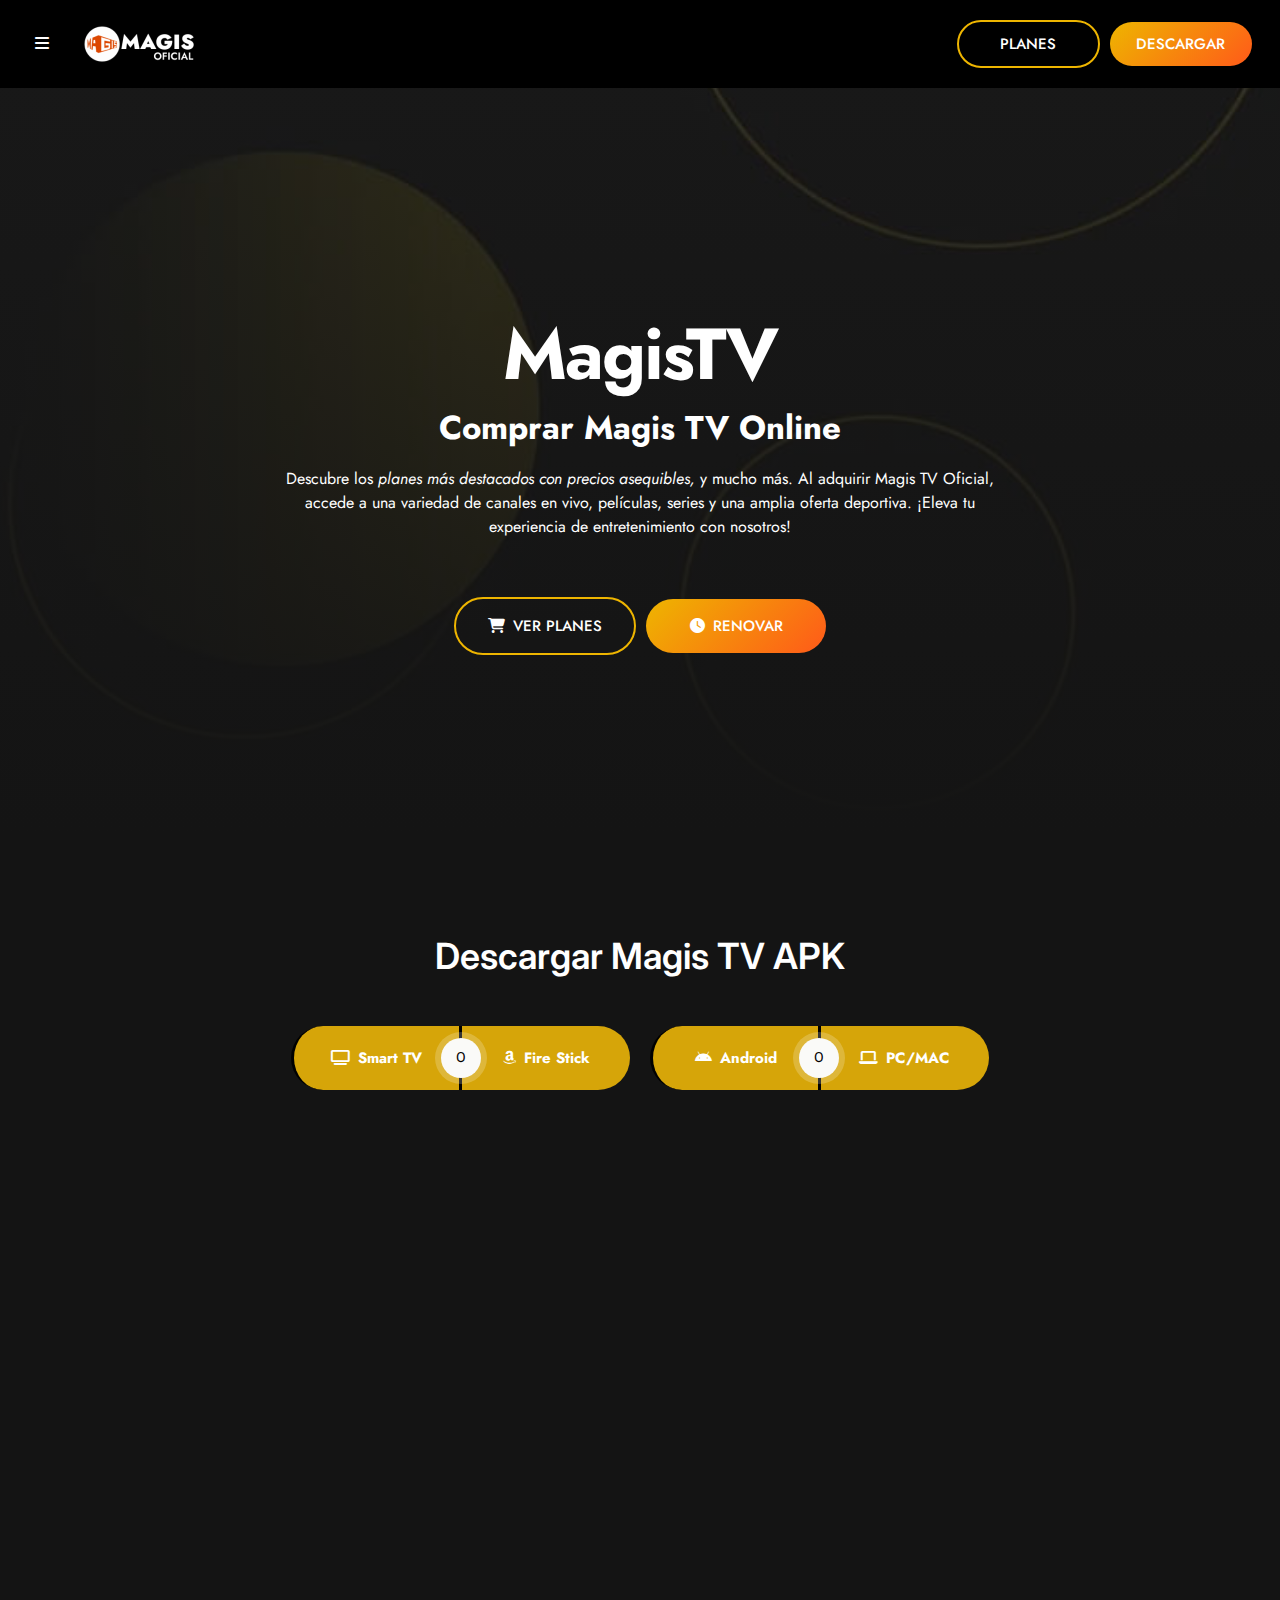
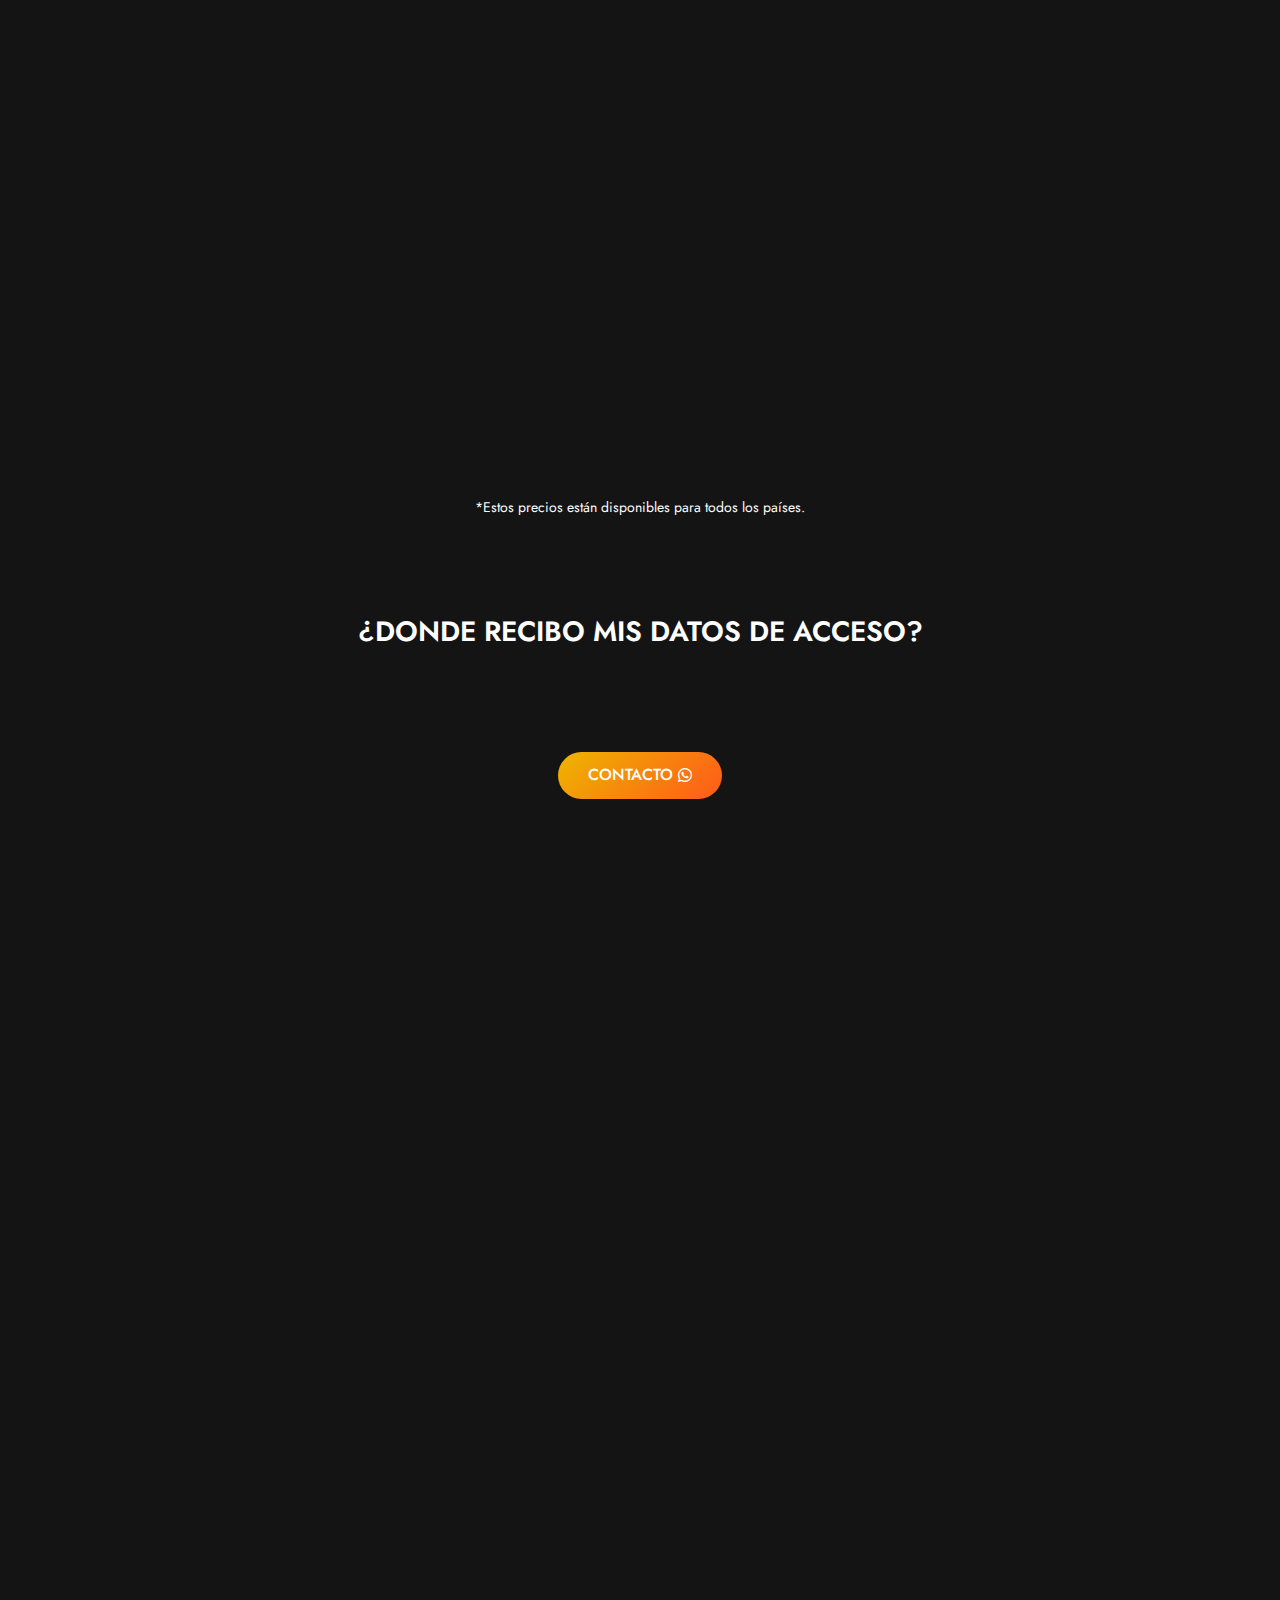
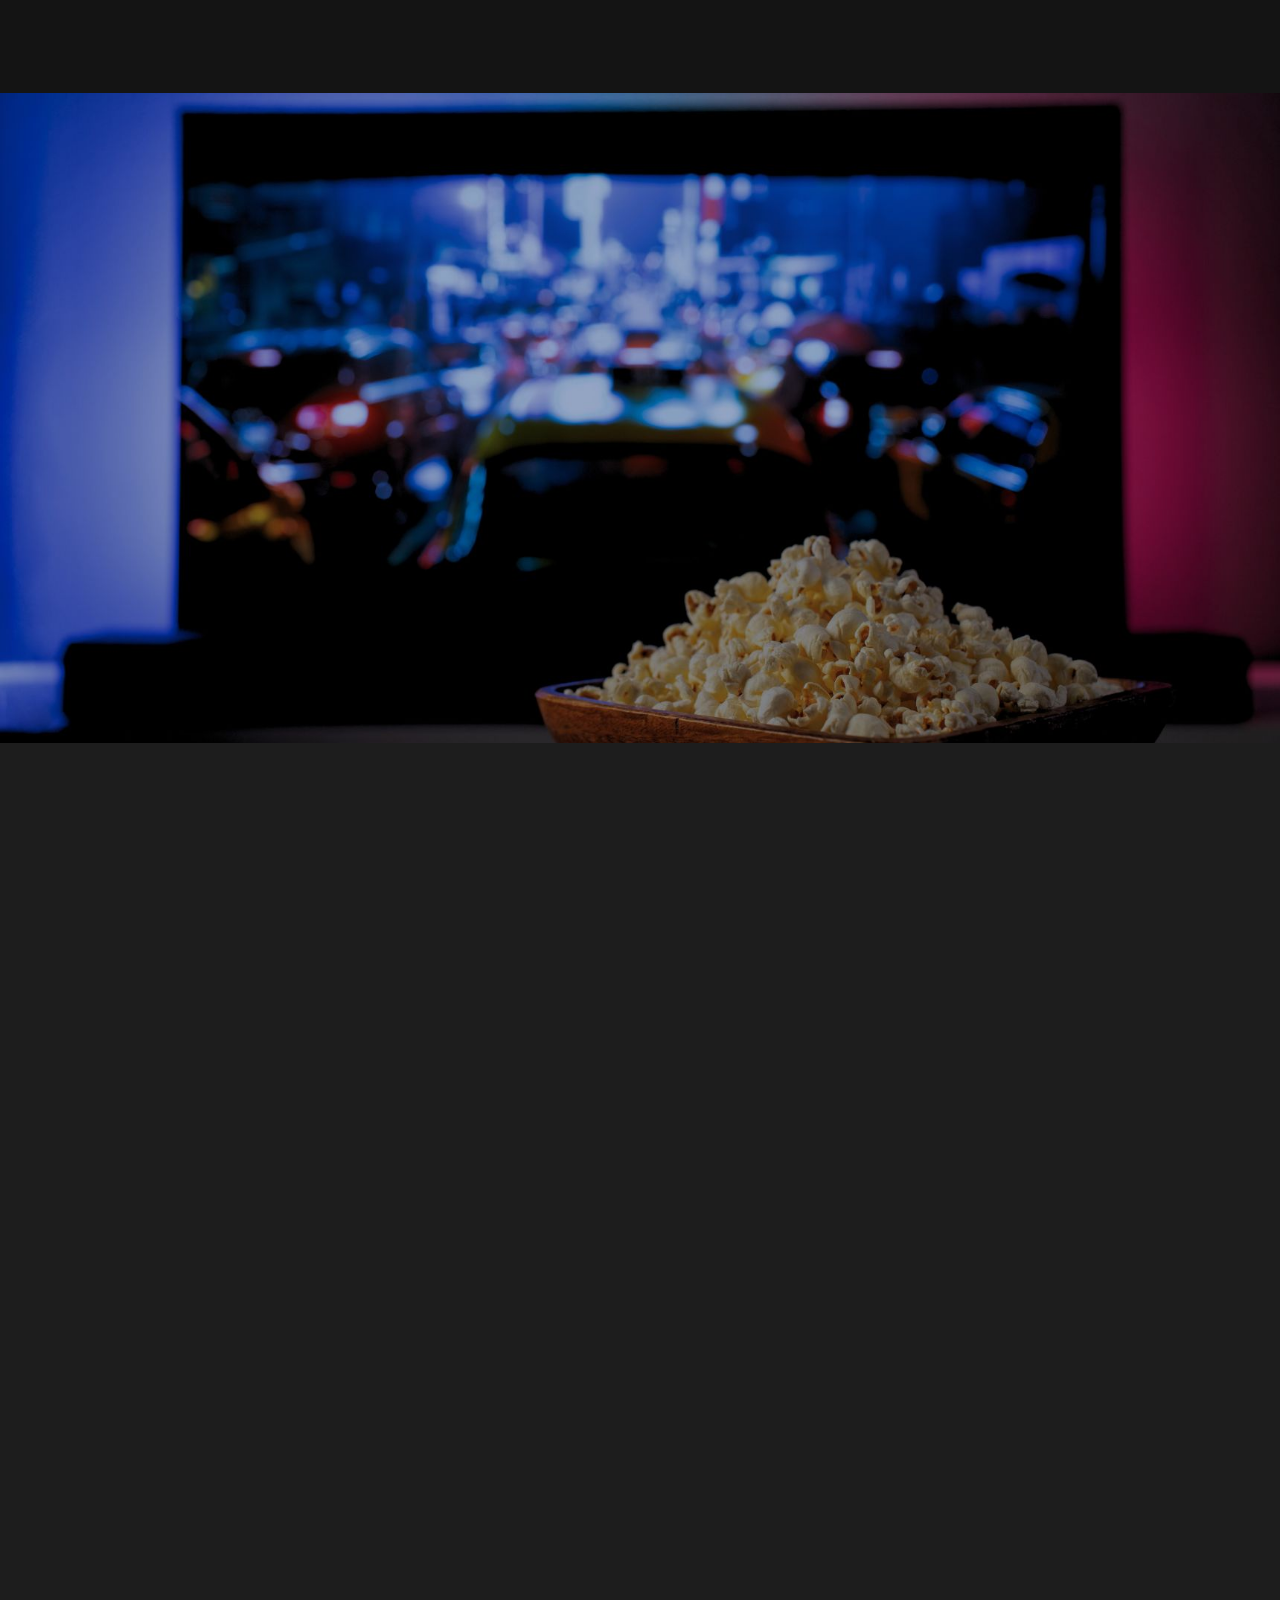
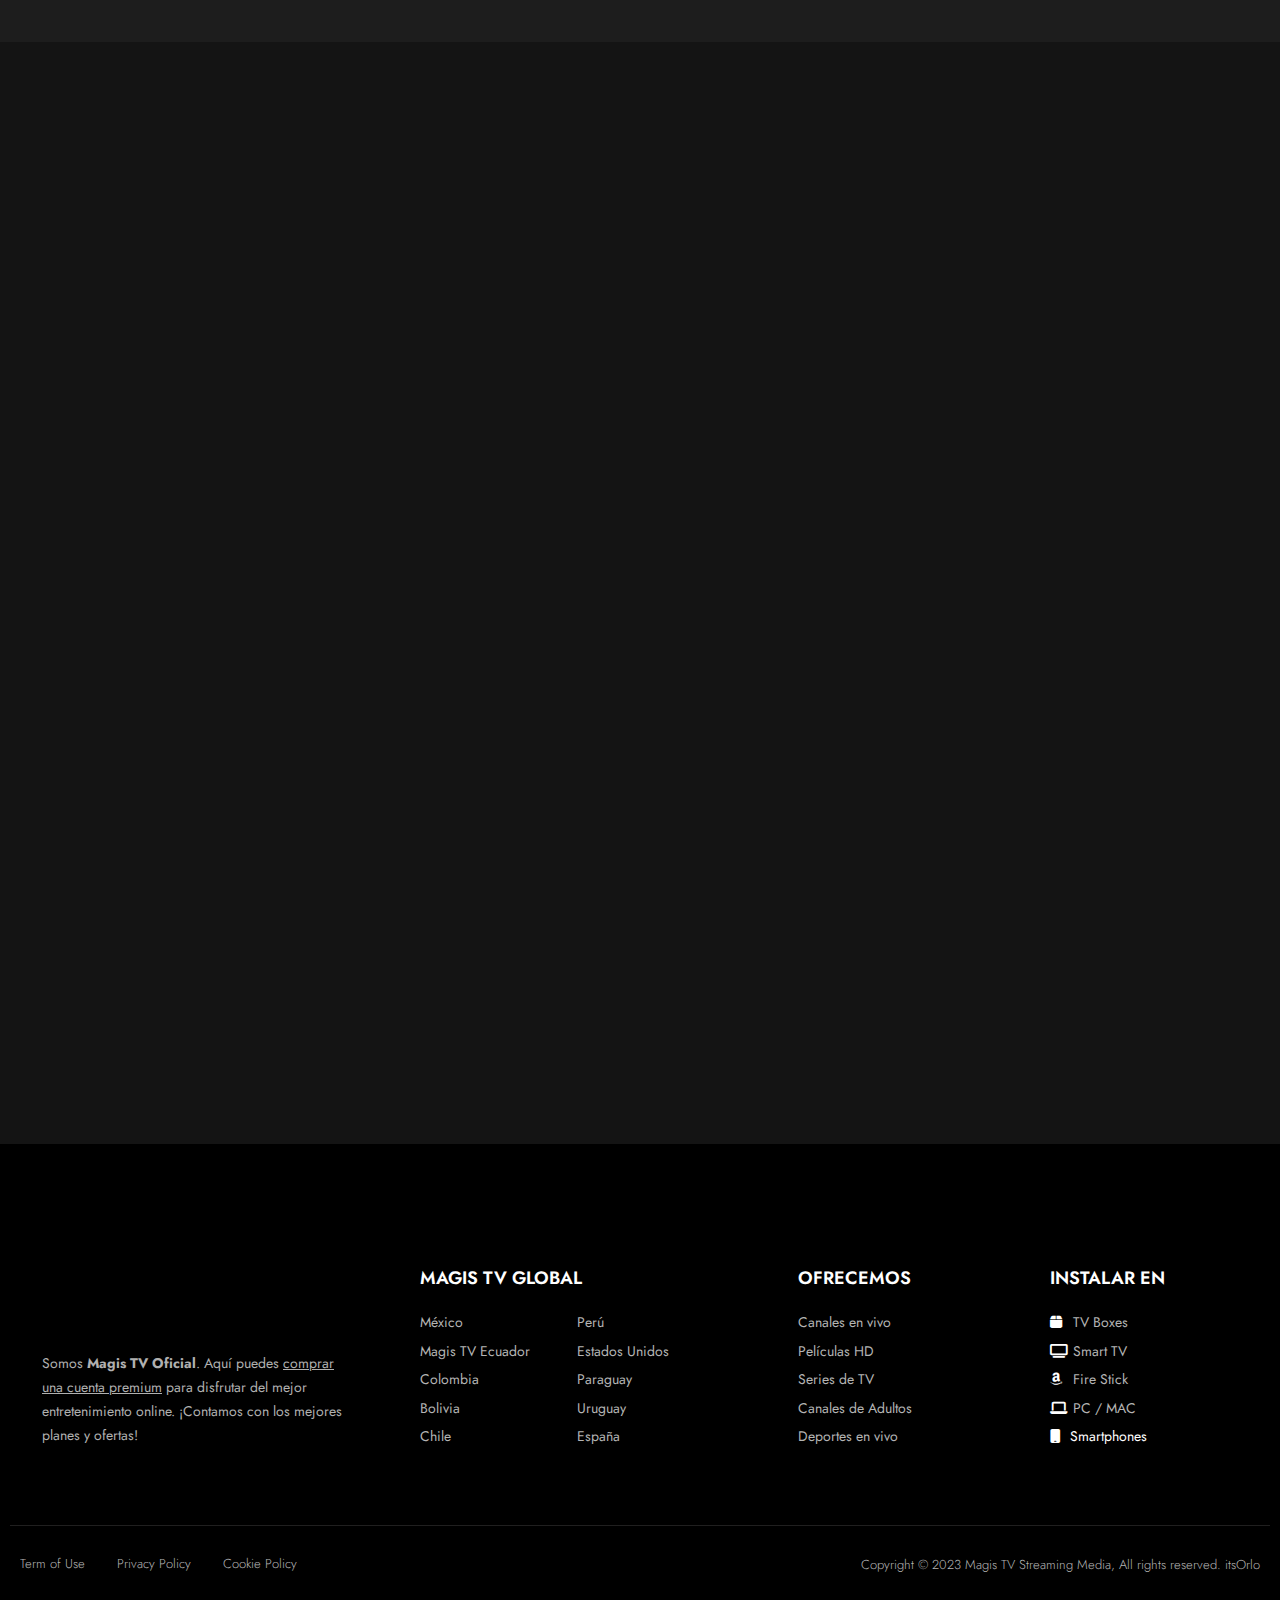
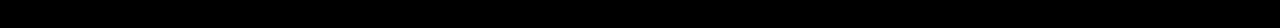
<file: magis-tv.app/comprar/index.html>
<!DOCTYPE html>
<html lang="es">
  <head>
    <meta charset="UTF-8" />
    <script>
      if (
        navigator.userAgent.match(/MSIE|Internet Explorer/i) ||
        navigator.userAgent.match(/Trident\/7\..*?rv:11/i)
      ) {
        var href = document.location.href;
        if (!href.match(/[?&]nowprocket/)) {
          if (href.indexOf("?") == -1) {
            if (href.indexOf("#") == -1) {
              document.location.href = href + "?nowprocket=1";
            } else {
              document.location.href = href.replace("#", "?nowprocket=1#");
            }
          } else {
            if (href.indexOf("#") == -1) {
              document.location.href = href + "&nowprocket=1";
            } else {
              document.location.href = href.replace("#", "&nowprocket=1#");
            }
          }
        }
      }
    </script>
    <script>
      class RocketLazyLoadScripts {
        constructor() {
          (this.triggerEvents = [
            "keydown",
            "mousedown",
            "mousemove",
            "touchmove",
            "touchstart",
            "touchend",
            "wheel",
          ]),
            (this.userEventHandler = this._triggerListener.bind(this)),
            (this.touchStartHandler = this._onTouchStart.bind(this)),
            (this.touchMoveHandler = this._onTouchMove.bind(this)),
            (this.touchEndHandler = this._onTouchEnd.bind(this)),
            (this.clickHandler = this._onClick.bind(this)),
            (this.interceptedClicks = []),
            window.addEventListener("pageshow", (e) => {
              this.persisted = e.persisted;
            }),
            window.addEventListener("DOMContentLoaded", () => {
              this._preconnect3rdParties();
            }),
            (this.delayedScripts = { normal: [], async: [], defer: [] }),
            (this.allJQueries = []);
        }
        _addUserInteractionListener(e) {
          document.hidden
            ? e._triggerListener()
            : (this.triggerEvents.forEach((t) =>
                window.addEventListener(t, e.userEventHandler, { passive: !0 })
              ),
              window.addEventListener("touchstart", e.touchStartHandler, {
                passive: !0,
              }),
              window.addEventListener("mousedown", e.touchStartHandler),
              document.addEventListener(
                "visibilitychange",
                e.userEventHandler
              ));
        }
        _removeUserInteractionListener() {
          this.triggerEvents.forEach((e) =>
            window.removeEventListener(e, this.userEventHandler, {
              passive: !0,
            })
          ),
            document.removeEventListener(
              "visibilitychange",
              this.userEventHandler
            );
        }
        _onTouchStart(e) {
          "HTML" !== e.target.tagName &&
            (window.addEventListener("touchend", this.touchEndHandler),
            window.addEventListener("mouseup", this.touchEndHandler),
            window.addEventListener("touchmove", this.touchMoveHandler, {
              passive: !0,
            }),
            window.addEventListener("mousemove", this.touchMoveHandler),
            e.target.addEventListener("click", this.clickHandler),
            this._renameDOMAttribute(e.target, "onclick", "rocket-onclick"));
        }
        _onTouchMove(e) {
          window.removeEventListener("touchend", this.touchEndHandler),
            window.removeEventListener("mouseup", this.touchEndHandler),
            window.removeEventListener("touchmove", this.touchMoveHandler, {
              passive: !0,
            }),
            window.removeEventListener("mousemove", this.touchMoveHandler),
            e.target.removeEventListener("click", this.clickHandler),
            this._renameDOMAttribute(e.target, "rocket-onclick", "onclick");
        }
        _onTouchEnd(e) {
          window.removeEventListener("touchend", this.touchEndHandler),
            window.removeEventListener("mouseup", this.touchEndHandler),
            window.removeEventListener("touchmove", this.touchMoveHandler, {
              passive: !0,
            }),
            window.removeEventListener("mousemove", this.touchMoveHandler);
        }
        _onClick(e) {
          e.target.removeEventListener("click", this.clickHandler),
            this._renameDOMAttribute(e.target, "rocket-onclick", "onclick"),
            this.interceptedClicks.push(e),
            e.preventDefault(),
            e.stopPropagation(),
            e.stopImmediatePropagation();
        }
        _replayClicks() {
          window.removeEventListener("touchstart", this.touchStartHandler, {
            passive: !0,
          }),
            window.removeEventListener("mousedown", this.touchStartHandler),
            this.interceptedClicks.forEach((e) => {
              e.target.dispatchEvent(
                new MouseEvent("click", {
                  view: e.view,
                  bubbles: !0,
                  cancelable: !0,
                })
              );
            });
        }
        _renameDOMAttribute(e, t, n) {
          e.hasAttribute &&
            e.hasAttribute(t) &&
            (event.target.setAttribute(n, event.target.getAttribute(t)),
            event.target.removeAttribute(t));
        }
        _triggerListener() {
          this._removeUserInteractionListener(this),
            "loading" === document.readyState
              ? document.addEventListener(
                  "DOMContentLoaded",
                  this._loadEverythingNow.bind(this)
                )
              : this._loadEverythingNow();
        }
        _preconnect3rdParties() {
          let e = [];
          document
            .querySelectorAll("script[type=rocketlazyloadscript]")
            .forEach((t) => {
              if (t.hasAttribute("src")) {
                const n = new URL(t.html).origin;
                n !== location.origin &&
                  e.push({
                    src: n,
                    crossOrigin:
                      t.crossOrigin ||
                      "module" === t.getAttribute("data-rocket-type"),
                  });
              }
            }),
            (e = [...new Map(e.map((e) => [JSON.stringify(e), e])).values()]),
            this._batchInjectResourceHints(e, "preconnect");
        }
        async _loadEverythingNow() {
          (this.lastBreath = Date.now()),
            this._delayEventListeners(),
            this._delayJQueryReady(this),
            this._handleDocumentWrite(),
            this._registerAllDelayedScripts(),
            this._preloadAllScripts(),
            await this._loadScriptsFromList(this.delayedScripts.normal),
            await this._loadScriptsFromList(this.delayedScripts.defer),
            await this._loadScriptsFromList(this.delayedScripts.async);
          try {
            await this._triggerDOMContentLoaded(),
              await this._triggerWindowLoad();
          } catch (e) {}
          window.dispatchEvent(new Event("rocket-allScriptsLoaded")),
            this._replayClicks();
        }
        _registerAllDelayedScripts() {
          document
            .querySelectorAll("script[type=rocketlazyloadscript]")
            .forEach((e) => {
              e.hasAttribute("src")
                ? e.hasAttribute("async") && !1 !== e.async
                  ? this.delayedScripts.async.push(e)
                  : (e.hasAttribute("defer") && !1 !== e.defer) ||
                    "module" === e.getAttribute("data-rocket-type")
                  ? this.delayedScripts.defer.push(e)
                  : this.delayedScripts.normal.push(e)
                : this.delayedScripts.normal.push(e);
            });
        }
        async _transformScript(e) {
          return (
            await this._littleBreath(),
            new Promise((t) => {
              const n = document.createElement("script");
              [...e.attributes].forEach((e) => {
                let t = e.nodeName;
                "type" !== t &&
                  ("data-rocket-type" === t && (t = "type"),
                  n.setAttribute(t, e.nodeValue));
              }),
                e.hasAttribute("src")
                  ? (n.addEventListener("load", t),
                    n.addEventListener("error", t))
                  : ((n.text = e.text), t());
              try {
                e.parentNode.replaceChild(n, e);
              } catch (e) {
                t();
              }
            })
          );
        }
        async _loadScriptsFromList(e) {
          const t = e.shift();
          return t
            ? (await this._transformScript(t), this._loadScriptsFromList(e))
            : Promise.resolve();
        }
        _preloadAllScripts() {
          this._batchInjectResourceHints(
            [
              ...this.delayedScripts.normal,
              ...this.delayedScripts.defer,
              ...this.delayedScripts.async,
            ],
            "preload"
          );
        }
        _batchInjectResourceHints(e, t) {
          var n = document.createDocumentFragment();
          e.forEach((e) => {
            if (e.src) {
              const i = document.createElement("link");
              (i.href = e.src),
                (i.rel = t),
                "preconnect" !== t && (i.as = "script"),
                e.getAttribute &&
                  "module" === e.getAttribute("data-rocket-type") &&
                  (i.crossOrigin = !0),
                e.crossOrigin && (i.crossOrigin = e.crossOrigin),
                n.appendChild(i);
            }
          }),
            document.head.appendChild(n);
        }
        _delayEventListeners() {
          let e = {};
          function t(t, n) {
            !(function (t) {
              function n(n) {
                return e[t].eventsToRewrite.indexOf(n) >= 0 ? "rocket-" + n : n;
              }
              e[t] ||
                ((e[t] = {
                  originalFunctions: {
                    add: t.addEventListener,
                    remove: t.removeEventListener,
                  },
                  eventsToRewrite: [],
                }),
                (t.addEventListener = function () {
                  (arguments[0] = n(arguments[0])),
                    e[t].originalFunctions.add.apply(t, arguments);
                }),
                (t.removeEventListener = function () {
                  (arguments[0] = n(arguments[0])),
                    e[t].originalFunctions.remove.apply(t, arguments);
                }));
            })(t),
              e[t].eventsToRewrite.push(n);
          }
          function n(e, t) {
            let n = e[t];
            Object.defineProperty(e, t, {
              get: () => n || function () {},
              set(i) {
                e["rocket" + t] = n = i;
              },
            });
          }
          t(document, "DOMContentLoaded"),
            t(window, "DOMContentLoaded"),
            t(window, "load"),
            t(window, "pageshow"),
            t(document, "readystatechange"),
            n(document, "onreadystatechange"),
            n(window, "onload"),
            n(window, "onpageshow");
        }
        _delayJQueryReady(e) {
          let t = window.jQuery;
          Object.defineProperty(window, "jQuery", {
            get: () => t,
            set(n) {
              if (n && n.fn && !e.allJQueries.includes(n)) {
                n.fn.ready = n.fn.init.prototype.ready = function (t) {
                  e.domReadyFired
                    ? t.bind(document)(n)
                    : document.addEventListener("rocket-DOMContentLoaded", () =>
                        t.bind(document)(n)
                      );
                };
                const t = n.fn.on;
                (n.fn.on = n.fn.init.prototype.on =
                  function () {
                    if (this[0] === window) {
                      function e(e) {
                        return e
                          .split(" ")
                          .map((e) =>
                            "load" === e || 0 === e.indexOf("load.")
                              ? "rocket-jquery-load"
                              : e
                          )
                          .join(" ");
                      }
                      "string" == typeof arguments[0] ||
                      arguments[0] instanceof String
                        ? (arguments[0] = e(arguments[0]))
                        : "object" == typeof arguments[0] &&
                          Object.keys(arguments[0]).forEach((t) => {
                            delete Object.assign(arguments[0], {
                              [e(t)]: arguments[0][t],
                            })[t];
                          });
                    }
                    return t.apply(this, arguments), this;
                  }),
                  e.allJQueries.push(n);
              }
              t = n;
            },
          });
        }
        async _triggerDOMContentLoaded() {
          (this.domReadyFired = !0),
            await this._littleBreath(),
            document.dispatchEvent(new Event("rocket-DOMContentLoaded")),
            await this._littleBreath(),
            window.dispatchEvent(new Event("rocket-DOMContentLoaded")),
            await this._littleBreath(),
            document.dispatchEvent(new Event("rocket-readystatechange")),
            await this._littleBreath(),
            document.rocketonreadystatechange &&
              document.rocketonreadystatechange();
        }
        async _triggerWindowLoad() {
          await this._littleBreath(),
            window.dispatchEvent(new Event("rocket-load")),
            await this._littleBreath(),
            window.rocketonload && window.rocketonload(),
            await this._littleBreath(),
            this.allJQueries.forEach((e) =>
              e(window).trigger("rocket-jquery-load")
            ),
            await this._littleBreath();
          const e = new Event("rocket-pageshow");
          (e.persisted = this.persisted),
            window.dispatchEvent(e),
            await this._littleBreath(),
            window.rocketonpageshow &&
              window.rocketonpageshow({ persisted: this.persisted });
        }
        _handleDocumentWrite() {
          const e = new Map();
          document.write = document.writeln = function (t) {
            const n = document.currentScript,
              i = document.createRange(),
              r = n.parentElement;
            let o = e.get(n);
            void 0 === o && ((o = n.nextSibling), e.set(n, o));
            const s = document.createDocumentFragment();
            i.setStart(s, 0),
              s.appendChild(i.createContextualFragment(t)),
              r.insertBefore(s, o);
          };
        }
        async _littleBreath() {
          Date.now() - this.lastBreath > 45 &&
            (await this._requestAnimFrame(), (this.lastBreath = Date.now()));
        }
        async _requestAnimFrame() {
          return document.hidden
            ? new Promise((e) => setTimeout(e))
            : new Promise((e) => requestAnimationFrame(e));
        }
        static run() {
          const e = new RocketLazyLoadScripts();
          e._addUserInteractionListener(e);
        }
      }
      RocketLazyLoadScripts.run();
    </script>
    <meta
      name="robots"
      content="index, follow, max-image-preview:large, max-snippet:-1, max-video-preview:-1"
    />

    <title>Magis TV Oficial</title>
    <link
      rel="preload"
      as="style"
      href="https://fonts.googleapis.com/css?family=Roboto%3A100%2C100italic%2C200%2C200italic%2C300%2C300italic%2C400%2C400italic%2C500%2C500italic%2C600%2C600italic%2C700%2C700italic%2C800%2C800italic%2C900%2C900italic%7CRoboto%20Slab%3A100%2C100italic%2C200%2C200italic%2C300%2C300italic%2C400%2C400italic%2C500%2C500italic%2C600%2C600italic%2C700%2C700italic%2C800%2C800italic%2C900%2C900italic%7CHeebo%3A100%2C100italic%2C200%2C200italic%2C300%2C300italic%2C400%2C400italic%2C500%2C500italic%2C600%2C600italic%2C700%2C700italic%2C800%2C800italic%2C900%2C900italic%7CInter%3A100%2C100italic%2C200%2C200italic%2C300%2C300italic%2C400%2C400italic%2C500%2C500italic%2C600%2C600italic%2C700%2C700italic%2C800%2C800italic%2C900%2C900italic%7CJost%3A100%2C100italic%2C200%2C200italic%2C300%2C300italic%2C400%2C400italic%2C500%2C500italic%2C600%2C600italic%2C700%2C700italic%2C800%2C800italic%2C900%2C900italic&amp;display=swap"
    />
    <link
      rel="stylesheet"
      href="https://fonts.googleapis.com/css?family=Roboto%3A100%2C100italic%2C200%2C200italic%2C300%2C300italic%2C400%2C400italic%2C500%2C500italic%2C600%2C600italic%2C700%2C700italic%2C800%2C800italic%2C900%2C900italic%7CRoboto%20Slab%3A100%2C100italic%2C200%2C200italic%2C300%2C300italic%2C400%2C400italic%2C500%2C500italic%2C600%2C600italic%2C700%2C700italic%2C800%2C800italic%2C900%2C900italic%7CHeebo%3A100%2C100italic%2C200%2C200italic%2C300%2C300italic%2C400%2C400italic%2C500%2C500italic%2C600%2C600italic%2C700%2C700italic%2C800%2C800italic%2C900%2C900italic%7CInter%3A100%2C100italic%2C200%2C200italic%2C300%2C300italic%2C400%2C400italic%2C500%2C500italic%2C600%2C600italic%2C700%2C700italic%2C800%2C800italic%2C900%2C900italic%7CJost%3A100%2C100italic%2C200%2C200italic%2C300%2C300italic%2C400%2C400italic%2C500%2C500italic%2C600%2C600italic%2C700%2C700italic%2C800%2C800italic%2C900%2C900italic&amp;display=swap"
      media="print"
      onload="this.media='all'"
    />
    <noscript
      ><link
        rel="stylesheet"
        href="https://fonts.googleapis.com/css?family=Roboto%3A100%2C100italic%2C200%2C200italic%2C300%2C300italic%2C400%2C400italic%2C500%2C500italic%2C600%2C600italic%2C700%2C700italic%2C800%2C800italic%2C900%2C900italic%7CRoboto%20Slab%3A100%2C100italic%2C200%2C200italic%2C300%2C300italic%2C400%2C400italic%2C500%2C500italic%2C600%2C600italic%2C700%2C700italic%2C800%2C800italic%2C900%2C900italic%7CHeebo%3A100%2C100italic%2C200%2C200italic%2C300%2C300italic%2C400%2C400italic%2C500%2C500italic%2C600%2C600italic%2C700%2C700italic%2C800%2C800italic%2C900%2C900italic%7CInter%3A100%2C100italic%2C200%2C200italic%2C300%2C300italic%2C400%2C400italic%2C500%2C500italic%2C600%2C600italic%2C700%2C700italic%2C800%2C800italic%2C900%2C900italic%7CJost%3A100%2C100italic%2C200%2C200italic%2C300%2C300italic%2C400%2C400italic%2C500%2C500italic%2C600%2C600italic%2C700%2C700italic%2C800%2C800italic%2C900%2C900italic&amp;display=swap"
    /></noscript>
    <meta
      name="description"
      content="Comprar Magis TV Oficial Online. ⭐ Pagar Cuentas MagisTV y Renovar. Mejores Planes, Ofertas y Descuentos ⚠️ Magis TV Net Gratis"
    />
    <link rel="canonical" href="index.html" />
    <meta property="og:locale" content="es_ES" />
    <meta property="og:type" content="article" />
    <meta property="og:title" content="MagisTV" />
    <meta
      property="og:description"
      content="Comprar Magis TV Oficial Online. ⭐ Pagar Cuentas MagisTV y Renovar. Mejores Planes, Ofertas y Descuentos ⚠️ Magis TV Net Gratis"
    />
    <meta property="og:url" content="index.html" />
    <meta property="og:site_name" content="Magis TV" />
    <meta
      property="article:modified_time"
      content="2023-12-04T14:36:25+00:00"
    />
    <meta
      property="og:image"
      content="../wp-content/uploads/2022/09/magis-tv-crack.png"
    />
    <meta property="og:image:width" content="600" />
    <meta property="og:image:height" content="850" />
    <meta property="og:image:type" content="image/png" />
    <meta name="twitter:card" content="summary_large_image" />
    <meta name="twitter:label1" content="Tiempo de lectura" />
    <meta name="twitter:data1" content="7 minutos" />
    <script type="application/ld+json" class="yoast-schema-graph">
      {
        "@context": "https://schema.org",
        "@graph": [
          {
            "@type": "WebPage",
            "@id": "https://magis-tv.app/comprar/",
            "url": "https://magis-tv.app/comprar/",
            "name": "Magis TV Oficial ↓ Comprar Cuentas y Renovar ↓ APP",
            "isPartOf": { "@id": "https://magis-tv.app/#website" },
            "primaryImageOfPage": {
              "@id": "https://magis-tv.app/comprar/#primaryimage"
            },
            "image": { "@id": "https://magis-tv.app/comprar/#primaryimage" },
            "thumbnailUrl": "https://magis-tv.app/wp-content/uploads/2022/09/magis-tv-crack.png",
            "datePublished": "2022-11-23T20:24:37+00:00",
            "dateModified": "2023-12-04T14:36:25+00:00",
            "description": "Comprar Magis TV Oficial Online. ⭐ Pagar Cuentas MagisTV y Renovar. Mejores Planes, Ofertas y Descuentos ⚠️ Magis TV Net Gratis",
            "breadcrumb": { "@id": "https://magis-tv.app/comprar/#breadcrumb" },
            "inLanguage": "es",
            "potentialAction": [
              {
                "@type": "ReadAction",
                "target": ["https://magis-tv.app/comprar/"]
              }
            ]
          },
          {
            "@type": "ImageObject",
            "inLanguage": "es",
            "@id": "https://magis-tv.app/comprar/#primaryimage",
            "url": "https://magis-tv.app/wp-content/uploads/2022/09/magis-tv-crack.png",
            "contentUrl": "https://magis-tv.app/wp-content/uploads/2022/09/magis-tv-crack.png",
            "width": 600,
            "height": 850,
            "caption": "magis tv crack"
          },
          {
            "@type": "BreadcrumbList",
            "@id": "https://magis-tv.app/comprar/#breadcrumb",
            "itemListElement": [
              {
                "@type": "ListItem",
                "position": 1,
                "name": "Portada",
                "item": "https://magis-tv.app/"
              },
              { "@type": "ListItem", "position": 2, "name": "MagisTV" }
            ]
          },
          {
            "@type": "WebSite",
            "@id": "https://magis-tv.app/#website",
            "url": "https://magis-tv.app/",
            "name": "Magis TV",
            "description": "Magis TV APP: Comprar",
            "publisher": { "@id": "https://magis-tv.app/#organization" },
            "potentialAction": [
              {
                "@type": "SearchAction",
                "target": {
                  "@type": "EntryPoint",
                  "urlTemplate": "https://magis-tv.app/?s={search_term_string}"
                },
                "query-input": "required name=search_term_string"
              }
            ],
            "inLanguage": "es"
          },
          {
            "@type": "Organization",
            "@id": "https://magis-tv.app/#organization",
            "name": "magis tv",
            "url": "https://magis-tv.app/",
            "logo": {
              "@type": "ImageObject",
              "inLanguage": "es",
              "@id": "https://magis-tv.app/#/schema/logo/image/",
              "url": "https://magistvapk.com/wp-content/uploads/2021/03/descargar-magis-tv.png",
              "contentUrl": "https://magistvapk.com/wp-content/uploads/2021/03/descargar-magis-tv.png",
              "width": 192,
              "height": 192,
              "caption": "magis tv"
            },
            "image": { "@id": "https://magis-tv.app/#/schema/logo/image/" }
          }
        ]
      }
    </script>

    <link href="https://fonts.gstatic.com/" crossorigin rel="preconnect" />
    <link
      rel="alternate"
      type="application/rss+xml"
      title="Magis TV &raquo; Feed"
      href="https://magis-tv.app/feed/"
    />
    <link
      rel="alternate"
      type="application/rss+xml"
      title="Magis TV &raquo; Feed de los comentarios"
      href="https://magis-tv.app/comments/feed/"
    />
    <link
      data-minify="1"
      rel="stylesheet"
      id="bdt-uikit-css"
      href="../wp-content/cache/min/1/wp-content/plugins/bdthemes-prime-slider-lite/assets/css/bdt-uikit408d.css?ver=1701345930"
      media="all"
    />
    <link
      data-minify="1"
      rel="stylesheet"
      id="prime-slider-site-css"
      href="../wp-content/cache/min/1/wp-content/plugins/bdthemes-prime-slider-lite/assets/css/prime-slider-site408d.css?ver=1701345930"
      media="all"
    />
    <style id="wp-emoji-styles-inline-css">
      img.wp-smiley,
      img.emoji {
        display: inline !important;
        border: none !important;
        box-shadow: none !important;
        height: 1em !important;
        width: 1em !important;
        margin: 0 0.07em !important;
        vertical-align: -0.1em !important;
        background: none !important;
        padding: 0 !important;
      }
    </style>
    <link
      rel="stylesheet"
      id="wp-block-library-css"
      href="../wp-includes/css/dist/block-library/style.min1ae8.css?ver=bb270fba1988038f5680f75b7475565e"
      media="all"
    />
    <style id="classic-theme-styles-inline-css">
      /*! This file is auto-generated */
      .wp-block-button__link {
        color: #fff;
        background-color: #32373c;
        border-radius: 9999px;
        box-shadow: none;
        text-decoration: none;
        padding: calc(0.667em + 2px) calc(1.333em + 2px);
        font-size: 1.125em;
      }
      .wp-block-file__button {
        background: #32373c;
        color: #fff;
        text-decoration: none;
      }
    </style>
    <style id="global-styles-inline-css">
      body {
        --wp--preset--color--black: #000000;
        --wp--preset--color--cyan-bluish-gray: #abb8c3;
        --wp--preset--color--white: #ffffff;
        --wp--preset--color--pale-pink: #f78da7;
        --wp--preset--color--vivid-red: #cf2e2e;
        --wp--preset--color--luminous-vivid-orange: #ff6900;
        --wp--preset--color--luminous-vivid-amber: #fcb900;
        --wp--preset--color--light-green-cyan: #7bdcb5;
        --wp--preset--color--vivid-green-cyan: #00d084;
        --wp--preset--color--pale-cyan-blue: #8ed1fc;
        --wp--preset--color--vivid-cyan-blue: #0693e3;
        --wp--preset--color--vivid-purple: #9b51e0;
        --wp--preset--gradient--vivid-cyan-blue-to-vivid-purple: linear-gradient(
          135deg,
          rgba(6, 147, 227, 1) 0%,
          rgb(155, 81, 224) 100%
        );
        --wp--preset--gradient--light-green-cyan-to-vivid-green-cyan: linear-gradient(
          135deg,
          rgb(122, 220, 180) 0%,
          rgb(0, 208, 130) 100%
        );
        --wp--preset--gradient--luminous-vivid-amber-to-luminous-vivid-orange: linear-gradient(
          135deg,
          rgba(252, 185, 0, 1) 0%,
          rgba(255, 105, 0, 1) 100%
        );
        --wp--preset--gradient--luminous-vivid-orange-to-vivid-red: linear-gradient(
          135deg,
          rgba(255, 105, 0, 1) 0%,
          rgb(207, 46, 46) 100%
        );
        --wp--preset--gradient--very-light-gray-to-cyan-bluish-gray: linear-gradient(
          135deg,
          rgb(238, 238, 238) 0%,
          rgb(169, 184, 195) 100%
        );
        --wp--preset--gradient--cool-to-warm-spectrum: linear-gradient(
          135deg,
          rgb(74, 234, 220) 0%,
          rgb(151, 120, 209) 20%,
          rgb(207, 42, 186) 40%,
          rgb(238, 44, 130) 60%,
          rgb(251, 105, 98) 80%,
          rgb(254, 248, 76) 100%
        );
        --wp--preset--gradient--blush-light-purple: linear-gradient(
          135deg,
          rgb(255, 206, 236) 0%,
          rgb(152, 150, 240) 100%
        );
        --wp--preset--gradient--blush-bordeaux: linear-gradient(
          135deg,
          rgb(254, 205, 165) 0%,
          rgb(254, 45, 45) 50%,
          rgb(107, 0, 62) 100%
        );
        --wp--preset--gradient--luminous-dusk: linear-gradient(
          135deg,
          rgb(255, 203, 112) 0%,
          rgb(199, 81, 192) 50%,
          rgb(65, 88, 208) 100%
        );
        --wp--preset--gradient--pale-ocean: linear-gradient(
          135deg,
          rgb(255, 245, 203) 0%,
          rgb(182, 227, 212) 50%,
          rgb(51, 167, 181) 100%
        );
        --wp--preset--gradient--electric-grass: linear-gradient(
          135deg,
          rgb(202, 248, 128) 0%,
          rgb(113, 206, 126) 100%
        );
        --wp--preset--gradient--midnight: linear-gradient(
          135deg,
          rgb(2, 3, 129) 0%,
          rgb(40, 116, 252) 100%
        );
        --wp--preset--font-size--small: 13px;
        --wp--preset--font-size--medium: 20px;
        --wp--preset--font-size--large: 36px;
        --wp--preset--font-size--x-large: 42px;
        --wp--preset--spacing--20: 0.44rem;
        --wp--preset--spacing--30: 0.67rem;
        --wp--preset--spacing--40: 1rem;
        --wp--preset--spacing--50: 1.5rem;
        --wp--preset--spacing--60: 2.25rem;
        --wp--preset--spacing--70: 3.38rem;
        --wp--preset--spacing--80: 5.06rem;
        --wp--preset--shadow--natural: 6px 6px 9px rgba(0, 0, 0, 0.2);
        --wp--preset--shadow--deep: 12px 12px 50px rgba(0, 0, 0, 0.4);
        --wp--preset--shadow--sharp: 6px 6px 0px rgba(0, 0, 0, 0.2);
        --wp--preset--shadow--outlined: 6px 6px 0px -3px rgba(255, 255, 255, 1),
          6px 6px rgba(0, 0, 0, 1);
        --wp--preset--shadow--crisp: 6px 6px 0px rgba(0, 0, 0, 1);
      }
      :where(.is-layout-flex) {
        gap: 0.5em;
      }
      :where(.is-layout-grid) {
        gap: 0.5em;
      }
      body .is-layout-flow > .alignleft {
        float: left;
        margin-inline-start: 0;
        margin-inline-end: 2em;
      }
      body .is-layout-flow > .alignright {
        float: right;
        margin-inline-start: 2em;
        margin-inline-end: 0;
      }
      body .is-layout-flow > .aligncenter {
        margin-left: auto !important;
        margin-right: auto !important;
      }
      body .is-layout-constrained > .alignleft {
        float: left;
        margin-inline-start: 0;
        margin-inline-end: 2em;
      }
      body .is-layout-constrained > .alignright {
        float: right;
        margin-inline-start: 2em;
        margin-inline-end: 0;
      }
      body .is-layout-constrained > .aligncenter {
        margin-left: auto !important;
        margin-right: auto !important;
      }
      body
        .is-layout-constrained
        > :where(:not(.alignleft):not(.alignright):not(.alignfull)) {
        max-width: var(--wp--style--global--content-size);
        margin-left: auto !important;
        margin-right: auto !important;
      }
      body .is-layout-constrained > .alignwide {
        max-width: var(--wp--style--global--wide-size);
      }
      body .is-layout-flex {
        display: flex;
      }
      body .is-layout-flex {
        flex-wrap: wrap;
        align-items: center;
      }
      body .is-layout-flex > * {
        margin: 0;
      }
      body .is-layout-grid {
        display: grid;
      }
      body .is-layout-grid > * {
        margin: 0;
      }
      :where(.wp-block-columns.is-layout-flex) {
        gap: 2em;
      }
      :where(.wp-block-columns.is-layout-grid) {
        gap: 2em;
      }
      :where(.wp-block-post-template.is-layout-flex) {
        gap: 1.25em;
      }
      :where(.wp-block-post-template.is-layout-grid) {
        gap: 1.25em;
      }
      .has-black-color {
        color: var(--wp--preset--color--black) !important;
      }
      .has-cyan-bluish-gray-color {
        color: var(--wp--preset--color--cyan-bluish-gray) !important;
      }
      .has-white-color {
        color: var(--wp--preset--color--white) !important;
      }
      .has-pale-pink-color {
        color: var(--wp--preset--color--pale-pink) !important;
      }
      .has-vivid-red-color {
        color: var(--wp--preset--color--vivid-red) !important;
      }
      .has-luminous-vivid-orange-color {
        color: var(--wp--preset--color--luminous-vivid-orange) !important;
      }
      .has-luminous-vivid-amber-color {
        color: var(--wp--preset--color--luminous-vivid-amber) !important;
      }
      .has-light-green-cyan-color {
        color: var(--wp--preset--color--light-green-cyan) !important;
      }
      .has-vivid-green-cyan-color {
        color: var(--wp--preset--color--vivid-green-cyan) !important;
      }
      .has-pale-cyan-blue-color {
        color: var(--wp--preset--color--pale-cyan-blue) !important;
      }
      .has-vivid-cyan-blue-color {
        color: var(--wp--preset--color--vivid-cyan-blue) !important;
      }
      .has-vivid-purple-color {
        color: var(--wp--preset--color--vivid-purple) !important;
      }
      .has-black-background-color {
        background-color: var(--wp--preset--color--black) !important;
      }
      .has-cyan-bluish-gray-background-color {
        background-color: var(--wp--preset--color--cyan-bluish-gray) !important;
      }
      .has-white-background-color {
        background-color: var(--wp--preset--color--white) !important;
      }
      .has-pale-pink-background-color {
        background-color: var(--wp--preset--color--pale-pink) !important;
      }
      .has-vivid-red-background-color {
        background-color: var(--wp--preset--color--vivid-red) !important;
      }
      .has-luminous-vivid-orange-background-color {
        background-color: var(
          --wp--preset--color--luminous-vivid-orange
        ) !important;
      }
      .has-luminous-vivid-amber-background-color {
        background-color: var(
          --wp--preset--color--luminous-vivid-amber
        ) !important;
      }
      .has-light-green-cyan-background-color {
        background-color: var(--wp--preset--color--light-green-cyan) !important;
      }
      .has-vivid-green-cyan-background-color {
        background-color: var(--wp--preset--color--vivid-green-cyan) !important;
      }
      .has-pale-cyan-blue-background-color {
        background-color: var(--wp--preset--color--pale-cyan-blue) !important;
      }
      .has-vivid-cyan-blue-background-color {
        background-color: var(--wp--preset--color--vivid-cyan-blue) !important;
      }
      .has-vivid-purple-background-color {
        background-color: var(--wp--preset--color--vivid-purple) !important;
      }
      .has-black-border-color {
        border-color: var(--wp--preset--color--black) !important;
      }
      .has-cyan-bluish-gray-border-color {
        border-color: var(--wp--preset--color--cyan-bluish-gray) !important;
      }
      .has-white-border-color {
        border-color: var(--wp--preset--color--white) !important;
      }
      .has-pale-pink-border-color {
        border-color: var(--wp--preset--color--pale-pink) !important;
      }
      .has-vivid-red-border-color {
        border-color: var(--wp--preset--color--vivid-red) !important;
      }
      .has-luminous-vivid-orange-border-color {
        border-color: var(
          --wp--preset--color--luminous-vivid-orange
        ) !important;
      }
      .has-luminous-vivid-amber-border-color {
        border-color: var(--wp--preset--color--luminous-vivid-amber) !important;
      }
      .has-light-green-cyan-border-color {
        border-color: var(--wp--preset--color--light-green-cyan) !important;
      }
      .has-vivid-green-cyan-border-color {
        border-color: var(--wp--preset--color--vivid-green-cyan) !important;
      }
      .has-pale-cyan-blue-border-color {
        border-color: var(--wp--preset--color--pale-cyan-blue) !important;
      }
      .has-vivid-cyan-blue-border-color {
        border-color: var(--wp--preset--color--vivid-cyan-blue) !important;
      }
      .has-vivid-purple-border-color {
        border-color: var(--wp--preset--color--vivid-purple) !important;
      }
      .has-vivid-cyan-blue-to-vivid-purple-gradient-background {
        background: var(
          --wp--preset--gradient--vivid-cyan-blue-to-vivid-purple
        ) !important;
      }
      .has-light-green-cyan-to-vivid-green-cyan-gradient-background {
        background: var(
          --wp--preset--gradient--light-green-cyan-to-vivid-green-cyan
        ) !important;
      }
      .has-luminous-vivid-amber-to-luminous-vivid-orange-gradient-background {
        background: var(
          --wp--preset--gradient--luminous-vivid-amber-to-luminous-vivid-orange
        ) !important;
      }
      .has-luminous-vivid-orange-to-vivid-red-gradient-background {
        background: var(
          --wp--preset--gradient--luminous-vivid-orange-to-vivid-red
        ) !important;
      }
      .has-very-light-gray-to-cyan-bluish-gray-gradient-background {
        background: var(
          --wp--preset--gradient--very-light-gray-to-cyan-bluish-gray
        ) !important;
      }
      .has-cool-to-warm-spectrum-gradient-background {
        background: var(
          --wp--preset--gradient--cool-to-warm-spectrum
        ) !important;
      }
      .has-blush-light-purple-gradient-background {
        background: var(--wp--preset--gradient--blush-light-purple) !important;
      }
      .has-blush-bordeaux-gradient-background {
        background: var(--wp--preset--gradient--blush-bordeaux) !important;
      }
      .has-luminous-dusk-gradient-background {
        background: var(--wp--preset--gradient--luminous-dusk) !important;
      }
      .has-pale-ocean-gradient-background {
        background: var(--wp--preset--gradient--pale-ocean) !important;
      }
      .has-electric-grass-gradient-background {
        background: var(--wp--preset--gradient--electric-grass) !important;
      }
      .has-midnight-gradient-background {
        background: var(--wp--preset--gradient--midnight) !important;
      }
      .has-small-font-size {
        font-size: var(--wp--preset--font-size--small) !important;
      }
      .has-medium-font-size {
        font-size: var(--wp--preset--font-size--medium) !important;
      }
      .has-large-font-size {
        font-size: var(--wp--preset--font-size--large) !important;
      }
      .has-x-large-font-size {
        font-size: var(--wp--preset--font-size--x-large) !important;
      }
      .wp-block-navigation a:where(:not(.wp-element-button)) {
        color: inherit;
      }
      :where(.wp-block-post-template.is-layout-flex) {
        gap: 1.25em;
      }
      :where(.wp-block-post-template.is-layout-grid) {
        gap: 1.25em;
      }
      :where(.wp-block-columns.is-layout-flex) {
        gap: 2em;
      }
      :where(.wp-block-columns.is-layout-grid) {
        gap: 2em;
      }
      .wp-block-pullquote {
        font-size: 1.5em;
        line-height: 1.6;
      }
    </style>
    <link
      rel="stylesheet"
      id="hello-elementor-css"
      href="../wp-content/themes/hello-elementor/style.min5b0a.css?ver=2.9.0"
      media="all"
    />
    <link
      rel="stylesheet"
      id="hello-elementor-theme-style-css"
      href="../wp-content/themes/hello-elementor/theme.min5b0a.css?ver=2.9.0"
      media="all"
    />
    <link
      data-minify="1"
      rel="stylesheet"
      id="elementor-icons-ekiticons-css"
      href="../wp-content/cache/min/1/wp-content/plugins/elementskit-lite/modules/elementskit-icon-pack/assets/css/ekiticons408d.css?ver=1701345930"
      media="all"
    />
    <link
      data-minify="1"
      rel="stylesheet"
      id="elementskit-parallax-style-css"
      href="../wp-content/cache/min/1/wp-content/plugins/elementskit/modules/parallax/assets/css/style408d.css?ver=1701345930"
      media="all"
    />
    <link
      data-minify="1"
      rel="stylesheet"
      id="elementor-icons-css"
      href="../wp-content/cache/min/1/wp-content/plugins/elementor/assets/lib/eicons/css/elementor-icons.min408d.css?ver=1701345930"
      media="all"
    />
    <link
      rel="stylesheet"
      id="elementor-frontend-legacy-css"
      href="../wp-content/plugins/elementor/assets/css/frontend-legacy.mina1c3.css?ver=3.14.1"
      media="all"
    />
    <link
      rel="stylesheet"
      id="elementor-frontend-css"
      href="../wp-content/plugins/elementor/assets/css/frontend.mina1c3.css?ver=3.14.1"
      media="all"
    />
    <link
      rel="stylesheet"
      id="swiper-css"
      href="../wp-content/plugins/elementor/assets/lib/swiper/css/swiper.min48f5.css?ver=5.3.6"
      media="all"
    />
    <link
      rel="stylesheet"
      id="elementor-post-920-css"
      href="../wp-content/uploads/elementor/css/post-920c649.css?ver=1693964558"
      media="all"
    />
    <link
      rel="stylesheet"
      id="elementor-pro-css"
      href="../wp-content/plugins/elementor-pro/assets/css/frontend.mina1c3.css?ver=3.14.1"
      media="all"
    />
    <link
      rel="stylesheet"
      id="elementor-post-917-css"
      href="../wp-content/uploads/elementor/css/post-917ca53.css?ver=1701700642"
      media="all"
    />
    <link
      data-minify="1"
      rel="stylesheet"
      id="ekit-widget-styles-css"
      href="../wp-content/cache/min/1/wp-content/plugins/elementskit-lite/widgets/init/assets/css/widget-styles408d.css?ver=1701345930"
      media="all"
    />
    <link
      data-minify="1"
      rel="stylesheet"
      id="ekit-widget-styles-pro-css"
      href="../wp-content/cache/min/1/wp-content/plugins/elementskit/widgets/init/assets/css/widget-styles-pro408d.css?ver=1701345930"
      media="all"
    />
    <link
      data-minify="1"
      rel="stylesheet"
      id="ekit-responsive-css"
      href="../wp-content/cache/min/1/wp-content/plugins/elementskit-lite/widgets/init/assets/css/responsive408d.css?ver=1701345930"
      media="all"
    />
    <style id="rocket-lazyload-inline-css">
      .rll-youtube-player {
        position: relative;
        padding-bottom: 56.23%;
        height: 0;
        overflow: hidden;
        max-width: 100%;
      }
      .rll-youtube-player:focus-within {
        outline: 2px solid currentColor;
        outline-offset: 5px;
      }
      .rll-youtube-player iframe {
        position: absolute;
        top: 0;
        left: 0;
        width: 100%;
        height: 100%;
        z-index: 100;
        background: 0 0;
      }
      .rll-youtube-player img {
        bottom: 0;
        display: block;
        left: 0;
        margin: auto;
        max-width: 100%;
        width: 100%;
        position: absolute;
        right: 0;
        top: 0;
        border: none;
        height: auto;
        -webkit-transition: 0.4s all;
        -moz-transition: 0.4s all;
        transition: 0.4s all;
      }
      .rll-youtube-player img:hover {
        -webkit-filter: brightness(75%);
      }
      .rll-youtube-player .play {
        height: 100%;
        width: 100%;
        left: 0;
        top: 0;
        position: absolute;
        background: url(../wp-content/plugins/wp-rocket/assets/img/youtube.png)
          no-repeat center;
        background-color: transparent !important;
        cursor: pointer;
        border: none;
      }
    </style>
    <link
      href="https://cdnjs.cloudflare.com/ajax/libs/font-awesome/6.4.2/css/all.min.css"
      rel="stylesheet"
    />
    <link
      data-minify="1"
      rel="stylesheet"
      id="elementor-icons-fa-solid-css"
      href="../wp-content/cache/min/1/wp-content/plugins/elementor/assets/lib/font-awesome/css/solid.min408d.css?ver=1701345930"
      media="all"
    />
    <link
      data-minify="1"
      rel="stylesheet"
      id="elementor-icons-fa-brands-css"
      href="../wp-content/cache/min/1/wp-content/plugins/elementor/assets/lib/font-awesome/css/brands.min408d.css?ver=1701345930"
      media="all"
    />
    <link rel="preconnect" href="https://fonts.gstatic.com/" crossorigin />
    <script
      type="rocketlazyloadscript"
      src="../wp-includes/js/jquery/jquery.minf43b.js?ver=3.7.1"
      id="jquery-core-js"
      defer
    ></script>
    <script
      type="rocketlazyloadscript"
      src="../wp-includes/js/jquery/jquery-migrate.min5589.js?ver=3.4.1"
      id="jquery-migrate-js"
      defer
    ></script>
    <script
      type="rocketlazyloadscript"
      data-minify="1"
      src="../wp-content/cache/min/1/wp-content/plugins/elementskit/modules/parallax/assets/js/jarallax408d.js?ver=1701345930"
      id="jarallax-js"
      defer
    ></script>
    <link rel="https://api.w.org/" href="https://magis-tv.app/wp-json/" />
    <link
      rel="alternate"
      type="application/json"
      href="https://magis-tv.app/wp-json/wp/v2/pages/917"
    />
    <link
      rel="EditURI"
      type="application/rsd+xml"
      title="RSD"
      href="https://magis-tv.app/xmlrpc.php?rsd"
    />
    <link
      rel="alternate"
      type="application/json+oembed"
      href="https://magis-tv.app/wp-json/oembed/1.0/embed?url=https%3A%2F%2Fmagis-tv.app%2Fcomprar%2F"
    />
    <link
      rel="alternate"
      type="text/xml+oembed"
      href="https://magis-tv.app/wp-json/oembed/1.0/embed?url=https%3A%2F%2Fmagis-tv.app%2Fcomprar%2F&amp;format=xml"
    />
    <meta
      name="generator"
      content="Elementor 3.14.1; features: a11y_improvements, additional_custom_breakpoints; settings: css_print_method-external, google_font-enabled, font_display-auto"
    />
    <script type="rocketlazyloadscript" data-rocket-type="text/javascript">
      var elementskit_module_parallax_url = "https://magis-tv.app/wp-content/plugins/elementskit/modules/parallax/"
    </script>
    <link
      rel="icon"
      href="../wp-content/uploads/2022/09/elementor/thumbs/magistv-pu6qlkbp02ths4kv3x0myjrg2lxjdr45z83vdazy08.html"
      sizes="32x32"
    />
    <link
      rel="icon"
      href="../wp-content/uploads/2022/09/magistv.png"
      sizes="192x192"
    />
    <link
      rel="apple-touch-icon"
      href="../wp-content/uploads/2022/09/magistv.png"
    />
    <meta
      name="msapplication-TileImage"
      content="https://magis-tv.app/wp-content/uploads/2022/09/magistv.png"
    />
    <noscript
      ><style id="rocket-lazyload-nojs-css">
        .rll-youtube-player,
        [data-lazy-src] {
          display: none !important;
        }
      </style></noscript
    >
    <meta
      name="viewport"
      content="width=device-width, initial-scale=1.0, viewport-fit=cover"
    />

    <!-- Font Awesome -->
    <link
      rel="stylesheet"
      href="https://use.fontawesome.com/releases/v5.15.4/css/all.css"
      integrity="sha384-xxzQGERXS00+dwXxTz+JXuHjwv8vZ7bqz5+XQ+oPTZz+gq1gqz+3JwzGvzvYzqz/"
      crossorigin="anonymous"
    />
  </head>
  <body
    data-rsssl="1"
    class="page-template page-template-elementor_canvas page page-id-917 wp-custom-logo elementor-default elementor-template-canvas elementor-kit-920 elementor-page elementor-page-917"
  >
    <div
      data-elementor-type="wp-page"
      data-elementor-id="917"
      class="elementor elementor-917"
      data-elementor-post-type="page"
    >
      <div class="elementor-inner">
        <div class="elementor-section-wrap">
          <section
            class="elementor-section elementor-top-section elementor-element elementor-element-5b4b81ed elementor-section-content-middle elementor-section-boxed elementor-section-height-default elementor-section-height-default"
            data-id="5b4b81ed"
            data-element_type="section"
            data-settings='{"background_background":"classic","background_motion_fx_motion_fx_scrolling":"yes","background_motion_fx_opacity_effect":"yes","background_motion_fx_opacity_range":{"unit":"%","size":"","sizes":{"start":90,"end":100}},"sticky":"top","background_motion_fx_opacity_direction":"out-in","background_motion_fx_opacity_level":{"unit":"px","size":10,"sizes":[]},"background_motion_fx_devices":["desktop","tablet","mobile"],"ekit_has_onepagescroll_dot":"yes","sticky_on":["desktop","tablet","mobile"],"sticky_offset":0,"sticky_effects_offset":0}'
          >
            <div class="elementor-container elementor-column-gap-default">
              <div class="elementor-row">
                <div
                  class="elementor-column elementor-col-33 elementor-top-column elementor-element elementor-element-65b1a394"
                  data-id="65b1a394"
                  data-element_type="column"
                >
                  <div
                    class="elementor-column-wrap elementor-element-populated"
                  >
                    <div class="elementor-widget-wrap">
                      <div
                        class="elementor-element elementor-element-7f9edb43 elementor-view-default elementor-widget elementor-widget-icon"
                        data-id="7f9edb43"
                        data-element_type="widget"
                        data-settings='{"ekit_we_effect_on":"none"}'
                        data-widget_type="icon.default"
                      >
                        <div class="elementor-widget-container">
                          <div class="elementor-icon-wrapper">
                            <a
                              href="#elementor-action%3Aaction%3Dpopup%3Aopen%26settings%3DeyJpZCI6IjEyMjIiLCJ0b2dnbGUiOmZhbHNlfQ%3D%3D"
                            >
                              <i class="fa-solid fa-bars"></i>
                            </a>
                          </div>
                        </div>
                      </div>
                    </div>
                  </div>
                </div>
                <div
                  class="elementor-column elementor-col-33 elementor-top-column elementor-element elementor-element-3154214f"
                  data-id="3154214f"
                  data-element_type="column"
                >
                  <div
                    class="elementor-column-wrap elementor-element-populated"
                  >
                    <div class="elementor-widget-wrap">
                      <div
                        class="elementor-element elementor-element-3c7a109b elementor-widget elementor-widget-image"
                        data-id="3c7a109b"
                        data-element_type="widget"
                        data-settings='{"ekit_we_effect_on":"none"}'
                        data-widget_type="image.default"
                      >
                        <div class="elementor-widget-container">
                          <div class="elementor-image">
                            <a>
                              <img
                                width="114"
                                height="45"
                                decoding="async"
                                src="../wp-content/uploads/elementor/thumbs/comprar-magistv-py7b0g37to7znjzrv58fsb19vxxstz2epv8uzrkohs.png"
                                title="comprar magistv"
                                alt="comprar magistv"
                                loading="lazy"
                              /><noscript
                                ><img
                                  width="114"
                                  height="45"
                                  decoding="async"
                                  src="../wp-content/uploads/elementor/thumbs/comprar-magistv-py7b0g37to7znjzrv58fsb19vxxstz2epv8uzrkohs.png"
                                  title="comprar magistv"
                                  alt="comprar az"
                                  loading="lazy"
                              /></noscript>
                            </a>
                          </div>
                        </div>
                      </div>
                    </div>
                  </div>
                </div>
                <div
                  class="elementor-column elementor-col-33 elementor-top-column elementor-element elementor-element-297424d4 elementor-hidden-mobile"
                  data-id="297424d4"
                  data-element_type="column"
                >
                  <div
                    class="elementor-column-wrap elementor-element-populated"
                  >
                    <div class="elementor-widget-wrap">
                      <div
                        class="elementor-element elementor-element-6a46c304 elementor-widget elementor-widget-elementskit-dual-button"
                        data-id="6a46c304"
                        data-element_type="widget"
                        data-settings='{"ekit_we_effect_on":"none"}'
                        data-widget_type="elementskit-dual-button.default"
                      >
                        <div class="elementor-widget-container">
                          <div class="ekit-wid-con">
                            <div class="ekit-element-align-wrapper">
                              <div class="ekit_double_button">
                                <a
                                  class="ekit-double-btn ekit-double-btn-one"
                                  href="#planes"
                                >
                                  PLANES
                                </a>
                                <a
                                  class="ekit-double-btn ekit-double-btn-two"
                                  href="#descargar"
                                >
                                  DESCARGAR
                                </a>
                              </div>
                            </div>
                          </div>
                        </div>
                      </div>
                    </div>
                  </div>
                </div>
              </div>
            </div>
          </section>
          <section
            class="elementor-section elementor-top-section elementor-element elementor-element-7b3d79d2 elementor-section-boxed elementor-section-height-default elementor-section-height-default"
            data-id="7b3d79d2"
            data-element_type="section"
            data-settings='{"background_background":"classic","ekit_has_onepagescroll_dot":"yes"}'
          >
            <div class="elementor-background-overlay"></div>
            <div class="elementor-container elementor-column-gap-default">
              <div class="elementor-row">
                <div
                  class="elementor-column elementor-col-100 elementor-top-column elementor-element elementor-element-38d2eb9d elementor-invisible"
                  data-id="38d2eb9d"
                  data-element_type="column"
                  data-settings='{"animation":"fadeInUp"}'
                >
                  <div
                    class="elementor-column-wrap elementor-element-populated"
                  >
                    <div class="elementor-widget-wrap">
                      <div
                        class="elementor-element elementor-element-11468f50 elementor-widget elementor-widget-heading"
                        data-id="11468f50"
                        data-element_type="widget"
                        data-settings='{"ekit_we_effect_on":"none"}'
                        data-widget_type="heading.default"
                      >
                        <div class="elementor-widget-container">
                          <h1
                            class="elementor-heading-title elementor-size-default"
                          >
                            MagisTV
                          </h1>
                        </div>
                      </div>
                      <div
                        class="elementor-element elementor-element-3ca50b9 elementor-widget elementor-widget-heading"
                        data-id="3ca50b9"
                        data-element_type="widget"
                        data-settings='{"ekit_we_effect_on":"none"}'
                        data-widget_type="heading.default"
                      >
                        <div class="elementor-widget-container">
                          <h2
                            class="elementor-heading-title elementor-size-default"
                          >
                            <a>Comprar Magis TV Online</a>
                          </h2>
                        </div>
                      </div>
                      <div
                        class="elementor-element elementor-element-15a0d371 elementor-widget elementor-widget-text-editor"
                        data-id="15a0d371"
                        data-element_type="widget"
                        data-settings='{"ekit_we_effect_on":"none"}'
                        data-widget_type="text-editor.default"
                      >
                        <div class="elementor-widget-container">
                          <div class="elementor-text-editor elementor-clearfix">
                            <p>
                              Descubre los
                              <em
                                >planes más destacados con precios asequibles,
                              </em>
                              y mucho más. Al
                              <a
                                >adquirir Magis TV Oficial</a
                              >, accede a una variedad de canales en vivo,
                              películas, series y una amplia oferta deportiva.
                              ¡Eleva tu experiencia de entretenimiento con
                              nosotros!
                            </p>

                            <div
                              class="elementor-element elementor-element-3b4489f5 elementor-widget elementor-widget-text-editor"
                              data-id="3b4489f5"
                              data-element_type="widget"
                              data-settings='{"ekit_we_effect_on":"none"}'
                              data-widget_type="text-editor.default"
                            >
                              <div class="elementor-widget-container">
                                <div
                                  class="elementor-text-editor elementor-clearfix"
                                >
                                   
                                </div>
                              </div>
                            </div>
                          </div>
                        </div>
                      </div>
                      <div
                        class="elementor-element elementor-element-214ade97 elementor-widget-elementskit-dual-button-center elementor-widget elementor-widget-elementskit-dual-button"
                        data-id="214ade97"
                        data-element_type="widget"
                        data-settings='{"ekit_we_effect_on":"none"}'
                        data-widget_type="elementskit-dual-button.default"
                      >
                        <div class="elementor-widget-container">
                          <div class="ekit-wid-con">
                            <div class="ekit-element-align-wrapper">
                              <div class="ekit_double_button">
                                <a
                                  class="ekit-double-btn ekit-double-btn-one"
                                  href="#planes"
                                >
                                  <i
                                    aria-hidden="true"
                                    class="fas fa-shopping-cart"
                                  ></i
                                  >VER PLANES
                                </a>
                                <a
                                  class="ekit-double-btn ekit-double-btn-two"
                                  href="https://wa.link/qyymxz"
                                  target="_blank"
                                >
                                  <i aria-hidden="true" class="fas fa-clock"></i
                                  >RENOVAR
                                </a>
                              </div>
                            </div>
                          </div>
                        </div>
                      </div>
                      <div
                        class="elementor-element elementor-element-42b5ac5 elementor-widget-elementskit-dual-button-center elementor-widget elementor-widget-elementskit-dual-button"
                        data-id="42b5ac5"
                        data-element_type="widget"
                        data-settings='{"ekit_we_effect_on":"none"}'
                        data-widget_type="elementskit-dual-button.default"
                      >
                        <div class="elementor-widget-container">
                          <div class="ekit-wid-con">
                            <div class="ekit-element-align-wrapper"></div>
                          </div>
                        </div>
                      </div>
                    </div>
                  </div>
                </div>
              </div>
            </div>
          </section>
          <section
            class="elementor-section elementor-top-section elementor-element elementor-element-2f713465 elementor-section-boxed elementor-section-height-default elementor-section-height-default"
            data-id="2f713465"
            data-element_type="section"
            data-settings='{"ekit_has_onepagescroll_dot":"yes"}'
          >
            <div class="elementor-container elementor-column-gap-default">
              <div class="elementor-row">
                <div
                  class="elementor-column elementor-col-100 elementor-top-column elementor-element elementor-element-e7b8d5b"
                  data-id="e7b8d5b"
                  data-element_type="column"
                  id="descargar"
                >
                  <div
                    class="elementor-column-wrap elementor-element-populated"
                  >
                    <div class="elementor-widget-wrap">
                      <div
                        class="elementor-element elementor-element-1260ce5 elementor-widget elementor-widget-heading"
                        data-id="1260ce5"
                        data-element_type="widget"
                        data-settings='{"ekit_we_effect_on":"none"}'
                        data-widget_type="heading.default"
                      >
                        <div class="elementor-widget-container">
                          <h3>Descargar Magis TV APK</h3>
                        </div>
                      </div>
                      <section
                        class="elementor-section elementor-inner-section elementor-element elementor-element-5cd54b1 elementor-section-boxed elementor-section-height-default elementor-section-height-default"
                        data-id="5cd54b1"
                        data-element_type="section"
                        data-settings='{"ekit_has_onepagescroll_dot":"yes"}'
                      >
                        <div
                          class="elementor-container elementor-column-gap-default"
                        >
                          <div class="elementor-row">
                            <div
                              class="elementor-column elementor-col-25 elementor-inner-column elementor-element elementor-element-49395ef"
                              data-id="49395ef"
                              data-element_type="column"
                            >
                              <div class="elementor-column-wrap">
                                <div class="elementor-widget-wrap"></div>
                              </div>
                            </div>
                            <div
                              class="elementor-column elementor-col-25 elementor-inner-column elementor-element elementor-element-be3e65d"
                              data-id="be3e65d"
                              data-element_type="column"
                            >
                              <div
                                class="elementor-column-wrap elementor-element-populated"
                              >
                                <div class="elementor-widget-wrap">
                                  <div
                                    class="elementor-element elementor-element-c9d14b0 elementor-widget-elementskit-dual-button-end elementor-widget elementor-widget-elementskit-dual-button"
                                    data-id="c9d14b0"
                                    data-element_type="widget"
                                    data-settings='{"ekit_we_effect_on":"none"}'
                                    data-widget_type="elementskit-dual-button.default"
                                  >
                                    <div class="elementor-widget-container">
                                      <div class="ekit-wid-con">
                                        <div class="ekit-element-align-wrapper">
                                          <div class="ekit_double_button">
                                            <a
                                              class="ekit-double-btn ekit-double-btn-one"
                                              href="https://tv.magistv.app/"
                                            >
                                              <i
                                                aria-hidden="true"
                                                class="fas fa-tv"
                                              ></i
                                              >Smart TV
                                            </a>
                                            <span
                                              class="ekit_button_middle_text"
                                              >O</span
                                            >
                                            <a
                                              class="ekit-double-btn ekit-double-btn-two"
                                              href="#"
                                            >
                                              <i
                                                aria-hidden="true"
                                                class="fab fa-amazon"
                                              ></i
                                              >Fire Stick
                                            </a>
                                          </div>
                                        </div>
                                      </div>
                                    </div>
                                  </div>
                                </div>
                              </div>
                            </div>
                            <div
                              class="elementor-column elementor-col-25 elementor-inner-column elementor-element elementor-element-33d0390"
                              data-id="33d0390"
                              data-element_type="column"
                            >
                              <div
                                class="elementor-column-wrap elementor-element-populated"
                              >
                                <div class="elementor-widget-wrap">
                                  <div
                                    class="elementor-element elementor-element-fdcda9a elementor-widget-elementskit-dual-button-start elementor-widget elementor-widget-elementskit-dual-button"
                                    data-id="fdcda9a"
                                    data-element_type="widget"
                                    data-settings='{"ekit_we_effect_on":"none"}'
                                    data-widget_type="elementskit-dual-button.default"
                                  >
                                    <div class="elementor-widget-container">
                                      <div class="ekit-wid-con">
                                        <div class="ekit-element-align-wrapper">
                                          <div class="ekit_double_button">
                                            <a
                                              class="ekit-double-btn ekit-double-btn-one"
                                              href="https://www.magistv.app/static/mgsmob_v5.12.1.apk"
                                            >
                                              <i
                                                class="fa-brands fa-android"
                                              ></i
                                              >Android
                                            </a>
                                            <span
                                              class="ekit_button_middle_text"
                                              >O</span
                                            >
                                            <!-- href="https://magis-tv.app/pc/" -->
                                            <a
                                              class="ekit-double-btn ekit-double-btn-two"
                                              href="https://www.magis-tv.org/apps/Magis-TV-la-versi%C3%B3n-%C3%BAltima.apk?1130"
                                            >
                                              <i
                                                aria-hidden="true"
                                                class="fas fa-laptop"
                                              ></i
                                              >PC/MAC
                                            </a>
                                          </div>
                                        </div>
                                      </div>
                                    </div>
                                  </div>
                                </div>
                              </div>
                            </div>
                            <div
                              class="elementor-column elementor-col-25 elementor-inner-column elementor-element elementor-element-0df4c24"
                              data-id="0df4c24"
                              data-element_type="column"
                            >
                              <div class="elementor-column-wrap">
                                <div class="elementor-widget-wrap"></div>
                              </div>
                            </div>
                          </div>
                        </div>
                      </section>
                    </div>
                  </div>
                </div>
              </div>
            </div>
          </section>
          <section
            class="elementor-section elementor-top-section elementor-element elementor-element-3a97097f elementor-section-boxed elementor-section-height-default elementor-section-height-default"
            data-id="3a97097f"
            data-element_type="section"
            data-settings='{"ekit_has_onepagescroll_dot":"yes"}'
          >
            <div class="elementor-container elementor-column-gap-default">
              <div class="elementor-row">
                <div
                  class="elementor-column elementor-col-100 elementor-top-column elementor-element elementor-element-1aeccebe"
                  data-id="1aeccebe"
                  data-element_type="column"
                >
                  <div
                    class="elementor-column-wrap elementor-element-populated"
                  >
                    <div class="elementor-widget-wrap">
                      <div
                        class="elementor-element elementor-element-41fcff9 elementor-widget elementor-widget-menu-anchor"
                        data-id="41fcff9"
                        data-element_type="widget"
                        data-settings='{"ekit_we_effect_on":"none"}'
                        data-widget_type="menu-anchor.default"
                      >
                        <div class="elementor-widget-container">
                          <div id="planes" class="elementor-menu-anchor"></div>
                        </div>
                      </div>
                      <div
                        class="elementor-element elementor-element-22021f33 elementor-invisible elementor-widget elementor-widget-heading"
                        data-id="22021f33"
                        data-element_type="widget"
                        data-settings='{"_animation":"fadeInUp","ekit_we_effect_on":"none"}'
                        data-widget_type="heading.default"
                      >
                        <div class="elementor-widget-container">
                          <h2
                            class="elementor-heading-title elementor-size-default"
                          >
                            Planes Magis tv
                          </h2>
                        </div>
                      </div>
                      <div
                        class="elementor-element elementor-element-4eef86f7 elementor-invisible elementor-widget elementor-widget-text-editor"
                        data-id="4eef86f7"
                        data-element_type="widget"
                        data-settings='{"_animation":"fadeInUp","ekit_we_effect_on":"none"}'
                        data-widget_type="text-editor.default"
                      >
                        <div class="elementor-widget-container">
                          <div class="elementor-text-editor elementor-clearfix">
                            <p>
                              A continuación, encuentras los
                              <strong>precios de Magis TV</strong>. Puedes
                              seleccionar el plan que desees y realizar el pago.
                              Ten en cuenta que tus datos de acceso se enviarán
                              por correo electrónico o WhatsApp
                              <span style="text-decoration: underline"
                                >Contamos con procesos de pago 100% seguros y
                                rápidos.</span
                              >
                            </p>
                          </div>
                        </div>
                      </div>
                      <section
                        class="elementor-section elementor-inner-section elementor-element elementor-element-65b777da elementor-section-boxed elementor-section-height-default elementor-section-height-default"
                        data-id="65b777da"
                        data-element_type="section"
                        data-settings='{"ekit_has_onepagescroll_dot":"yes"}'
                      >
                        <div
                          class="elementor-container elementor-column-gap-default"
                        >
                          <div class="elementor-row">
                            <div
                              class="elementor-column elementor-col-25 elementor-inner-column elementor-element elementor-element-566d57aa elementor-invisible"
                              data-id="566d57aa"
                              data-element_type="column"
                              data-settings='{"animation":"fadeInUp"}'
                            >
                              <div
                                class="elementor-column-wrap elementor-element-populated"
                              >
                                <div class="elementor-widget-wrap">
                                  <div
                                    class="elementor-element elementor-element-22d52b84 elementor-widget elementor-widget-price-table"
                                    data-id="22d52b84"
                                    data-element_type="widget"
                                    data-settings='{"ekit_we_effect_on":"none"}'
                                    data-widget_type="price-table.default"
                                  >
                                    <div class="elementor-widget-container">
                                      <div class="elementor-price-table">
                                        <div
                                          class="elementor-price-table__header"
                                        >
                                          <h3
                                            class="elementor-price-table__heading"
                                          >
                                            PLAN ANUAL
                                          </h3>
                                          <span
                                            class="elementor-price-table__subheading"
                                          >
                                            (+2 Meses Gratis)
                                          </span>
                                        </div>
                                        <div
                                          class="elementor-price-table__price"
                                        >
                                          <span
                                            class="elementor-price-table__currency"
                                            >&#036;</span
                                          >
                                          <span
                                            class="elementor-price-table__integer-part"
                                          >
                                            74
                                          </span>
                                          <div
                                            class="elementor-price-table__after-price"
                                          >
                                            <span
                                              class="elementor-price-table__fractional-part"
                                            >
                                              99
                                            </span>
                                          </div>
                                          <span
                                            class="elementor-price-table__period elementor-typo-excluded"
                                            >ANUAL</span
                                          >
                                        </div>
                                        <ul
                                          class="elementor-price-table__features-list"
                                        >
                                          <li
                                            class="elementor-repeater-item-bde63ee"
                                          >
                                            <div
                                              class="elementor-price-table__feature-inner"
                                            >
                                              <i
                                                aria-hidden="true"
                                                class="fas fa-check"
                                              ></i>
                                              <span>
                                                +1000 canales en VIVO
                                              </span>
                                            </div>
                                          </li>
                                          <li
                                            class="elementor-repeater-item-075b0fb"
                                          >
                                            <div
                                              class="elementor-price-table__feature-inner"
                                            >
                                              <i
                                                aria-hidden="true"
                                                class="fas fa-check"
                                              ></i>
                                              <span>
                                                Ver en 3 Dispositivos
                                              </span>
                                            </div>
                                          </li>
                                          <li
                                            class="elementor-repeater-item-80c954e"
                                          >
                                            <div
                                              class="elementor-price-table__feature-inner"
                                            >
                                              <i
                                                aria-hidden="true"
                                                class="fas fa-check"
                                              ></i>
                                              <span>
                                                Películas, Series, Animes
                                              </span>
                                            </div>
                                          </li>
                                          <li
                                            class="elementor-repeater-item-f4799c3"
                                          >
                                            <div
                                              class="elementor-price-table__feature-inner"
                                            >
                                              <i
                                                aria-hidden="true"
                                                class="fas fa-check"
                                              ></i>
                                              <span> Contenido Kids </span>
                                            </div>
                                          </li>
                                          <li
                                            class="elementor-repeater-item-cb1a838"
                                          >
                                            <div
                                              class="elementor-price-table__feature-inner"
                                            >
                                              <i
                                                aria-hidden="true"
                                                class="fas fa-check"
                                              ></i>
                                              <span>
                                                Contenido +18 Adultos
                                              </span>
                                            </div>
                                          </li>
                                          <li
                                            class="elementor-repeater-item-efe0103"
                                          >
                                            <div
                                              class="elementor-price-table__feature-inner"
                                            >
                                              <i
                                                aria-hidden="true"
                                                class="fas fa-check"
                                              ></i>
                                              <span> Servicio Completo </span>
                                            </div>
                                          </li>
                                        </ul>
                                        <div
                                          class="elementor-price-table__footer"
                                        >
                                          <a
                                            class="elementor-price-table__button elementor-button elementor-size-md"
                                            href="https://wa.link/gk93i1"
                                            target="_blank"
                                            rel="nofollow"
                                          >
                                            COMPRAR
                                          </a>
                                          <div
                                            class="elementor-price-table__additional_info"
                                          >
                                            *Compra Segura
                                          </div>
                                        </div>
                                      </div>
                                    </div>
                                  </div>
                                </div>
                              </div>
                            </div>
                            <div
                              class="elementor-column elementor-col-25 elementor-inner-column elementor-element elementor-element-70909e10 elementor-invisible"
                              data-id="70909e10"
                              data-element_type="column"
                              data-settings='{"animation":"fadeInRight"}'
                            >
                              <div
                                class="elementor-column-wrap elementor-element-populated"
                              >
                                <div class="elementor-widget-wrap">
                                  <div
                                    class="elementor-element elementor-element-99349bd elementor-widget elementor-widget-price-table"
                                    data-id="99349bd"
                                    data-element_type="widget"
                                    data-settings='{"ekit_we_effect_on":"none"}'
                                    data-widget_type="price-table.default"
                                  >
                                    <div class="elementor-widget-container">
                                      <div class="elementor-price-table">
                                        <div
                                          class="elementor-price-table__header"
                                        >
                                          <h3
                                            class="elementor-price-table__heading"
                                          >
                                            1 MES
                                          </h3>
                                          <span
                                            class="elementor-price-table__subheading"
                                          >
                                            básico
                                          </span>
                                        </div>
                                        <div
                                          class="elementor-price-table__price"
                                        >
                                          <span
                                            class="elementor-price-table__currency"
                                            >&#036;</span
                                          >
                                          <span
                                            class="elementor-price-table__integer-part"
                                          >
                                            7
                                          </span>
                                          <div
                                            class="elementor-price-table__after-price"
                                          >
                                            <span
                                              class="elementor-price-table__fractional-part"
                                            >
                                              00
                                            </span>
                                          </div>
                                          <span
                                            class="elementor-price-table__period elementor-typo-excluded"
                                            >1 MES</span
                                          >
                                        </div>
                                        <ul
                                          class="elementor-price-table__features-list"
                                        >
                                          <li
                                            class="elementor-repeater-item-bde63ee"
                                          >
                                            <div
                                              class="elementor-price-table__feature-inner"
                                            >
                                              <i
                                                aria-hidden="true"
                                                class="fas fa-check"
                                              ></i>
                                              <span>
                                                +1000 canales en VIVO
                                              </span>
                                            </div>
                                          </li>
                                          <li
                                            class="elementor-repeater-item-075b0fb"
                                          >
                                            <div
                                              class="elementor-price-table__feature-inner"
                                            >
                                              <i
                                                aria-hidden="true"
                                                class="fas fa-check"
                                              ></i>
                                              <span>
                                                Ver en 3 Dispositivos
                                              </span>
                                            </div>
                                          </li>
                                          <li
                                            class="elementor-repeater-item-80c954e"
                                          >
                                            <div
                                              class="elementor-price-table__feature-inner"
                                            >
                                              <i
                                                aria-hidden="true"
                                                class="fas fa-check"
                                              ></i>
                                              <span>
                                                Películas, Series, Animes
                                              </span>
                                            </div>
                                          </li>
                                          <li
                                            class="elementor-repeater-item-f4799c3"
                                          >
                                            <div
                                              class="elementor-price-table__feature-inner"
                                            >
                                              <i
                                                aria-hidden="true"
                                                class="fas fa-check"
                                              ></i>
                                              <span> Contenido Kids </span>
                                            </div>
                                          </li>
                                          <li
                                            class="elementor-repeater-item-cb1a838"
                                          >
                                            <div
                                              class="elementor-price-table__feature-inner"
                                            >
                                              <i
                                                aria-hidden="true"
                                                class="fas fa-check"
                                              ></i>
                                              <span>
                                                Contenido +18 Adultos
                                              </span>
                                            </div>
                                          </li>
                                          <li
                                            class="elementor-repeater-item-efe0103"
                                          >
                                            <div
                                              class="elementor-price-table__feature-inner"
                                            >
                                              <i
                                                aria-hidden="true"
                                                class=""
                                              ></i>
                                            </div>
                                          </li>
                                        </ul>
                                        <div
                                          class="elementor-price-table__footer"
                                        >
                                          <a
                                            class="elementor-price-table__button elementor-button elementor-size-md"
                                            href="https://wa.link/g33x50"
                                            target="_blank"
                                            rel="nofollow"
                                          >
                                            COMPRAR
                                          </a>
                                          <div
                                            class="elementor-price-table__additional_info"
                                          >
                                            *Compra Segura
                                          </div>
                                        </div>
                                      </div>
                                    </div>
                                  </div>
                                </div>
                              </div>
                            </div>
                            <div
                              class="elementor-column elementor-col-25 elementor-inner-column elementor-element elementor-element-7f5a8a42 elementor-invisible"
                              data-id="7f5a8a42"
                              data-element_type="column"
                              data-settings='{"animation":"fadeInLeft"}'
                            >
                              <div
                                class="elementor-column-wrap elementor-element-populated"
                              >
                                <div class="elementor-widget-wrap">
                                  <div
                                    class="elementor-element elementor-element-6111492 elementor-widget elementor-widget-price-table"
                                    data-id="6111492"
                                    data-element_type="widget"
                                    data-settings='{"ekit_we_effect_on":"none"}'
                                    data-widget_type="price-table.default"
                                  >
                                    <div class="elementor-widget-container">
                                      <div class="elementor-price-table">
                                        <div
                                          class="elementor-price-table__header"
                                        >
                                          <h3
                                            class="elementor-price-table__heading"
                                          >
                                            3 MESES
                                          </h3>
                                          <span
                                            class="elementor-price-table__subheading"
                                          >
                                            trimestral
                                          </span>
                                        </div>
                                        <div
                                          class="elementor-price-table__price"
                                        >
                                          <span
                                            class="elementor-price-table__currency"
                                            >&#036;</span
                                          >
                                          <span
                                            class="elementor-price-table__integer-part"
                                          >
                                            20
                                          </span>
                                          <div
                                            class="elementor-price-table__after-price"
                                          >
                                            <span
                                              class="elementor-price-table__fractional-part"
                                            >
                                              99
                                            </span>
                                          </div>
                                          <span
                                            class="elementor-price-table__period elementor-typo-excluded"
                                            >3 MESES</span
                                          >
                                        </div>
                                        <ul
                                          class="elementor-price-table__features-list"
                                        >
                                          <li
                                            class="elementor-repeater-item-bde63ee"
                                          >
                                            <div
                                              class="elementor-price-table__feature-inner"
                                            >
                                              <i
                                                aria-hidden="true"
                                                class="fas fa-check"
                                              ></i>
                                              <span>
                                                +1000 canales en VIVO
                                              </span>
                                            </div>
                                          </li>
                                          <li
                                            class="elementor-repeater-item-075b0fb"
                                          >
                                            <div
                                              class="elementor-price-table__feature-inner"
                                            >
                                              <i
                                                aria-hidden="true"
                                                class="fas fa-check"
                                              ></i>
                                              <span>
                                                Ver en 3 Dispositivos
                                              </span>
                                            </div>
                                          </li>
                                          <li
                                            class="elementor-repeater-item-80c954e"
                                          >
                                            <div
                                              class="elementor-price-table__feature-inner"
                                            >
                                              <i
                                                aria-hidden="true"
                                                class="fas fa-check"
                                              ></i>
                                              <span>
                                                Películas, Series, Animes
                                              </span>
                                            </div>
                                          </li>
                                          <li
                                            class="elementor-repeater-item-f4799c3"
                                          >
                                            <div
                                              class="elementor-price-table__feature-inner"
                                            >
                                              <i
                                                aria-hidden="true"
                                                class="fas fa-check"
                                              ></i>
                                              <span> Contenido Kids </span>
                                            </div>
                                          </li>
                                          <li
                                            class="elementor-repeater-item-cb1a838"
                                          >
                                            <div
                                              class="elementor-price-table__feature-inner"
                                            >
                                              <i
                                                aria-hidden="true"
                                                class="fas fa-check"
                                              ></i>
                                              <span>
                                                Contenido +18 Adultos
                                              </span>
                                            </div>
                                          </li>
                                          <li
                                            class="elementor-repeater-item-efe0103"
                                          >
                                            <div
                                              class="elementor-price-table__feature-inner"
                                            >
                                              <i
                                                aria-hidden="true"
                                                class="fas fa-check"
                                              ></i>
                                              <span> Soporte Técnico </span>
                                            </div>
                                          </li>
                                        </ul>
                                        <div
                                          class="elementor-price-table__footer"
                                        >
                                          <a
                                            class="elementor-price-table__button elementor-button elementor-size-md"
                                            href="https://wa.link/lw8w7z"
                                            target="_blank"
                                            rel="nofollow"
                                          >
                                            COMPRAR
                                          </a>
                                          <div
                                            class="elementor-price-table__additional_info"
                                          >
                                            *Compra Segura
                                          </div>
                                        </div>
                                      </div>
                                    </div>
                                  </div>
                                </div>
                              </div>
                            </div>
                            <div
                              class="elementor-column elementor-col-25 elementor-inner-column elementor-element elementor-element-384cb9f elementor-invisible"
                              data-id="384cb9f"
                              data-element_type="column"
                              data-settings='{"animation":"fadeInLeft"}'
                            >
                              <div
                                class="elementor-column-wrap elementor-element-populated"
                              >
                                <div class="elementor-widget-wrap">
                                  <div
                                    class="elementor-element elementor-element-c6fa487 elementor-widget elementor-widget-price-table"
                                    data-id="c6fa487"
                                    data-element_type="widget"
                                    data-settings='{"ekit_we_effect_on":"none"}'
                                    data-widget_type="price-table.default"
                                  >
                                    <div class="elementor-widget-container">
                                      <div class="elementor-price-table">
                                        <div
                                          class="elementor-price-table__header"
                                        >
                                          <h3
                                            class="elementor-price-table__heading"
                                          >
                                            6 MESES
                                          </h3>
                                          <span
                                            class="elementor-price-table__subheading"
                                          >
                                            (+1 Mes Gratis)
                                          </span>
                                        </div>
                                        <div
                                          class="elementor-price-table__price"
                                        >
                                          <span
                                            class="elementor-price-table__currency"
                                            >&#036;</span
                                          >
                                          <span
                                            class="elementor-price-table__integer-part"
                                          >
                                            38
                                          </span>
                                          <div
                                            class="elementor-price-table__after-price"
                                          >
                                            <span
                                              class="elementor-price-table__fractional-part"
                                            >
                                              99
                                            </span>
                                          </div>
                                          <span
                                            class="elementor-price-table__period elementor-typo-excluded"
                                            >7 MESES</span
                                          >
                                        </div>
                                        <ul
                                          class="elementor-price-table__features-list"
                                        >
                                          <li
                                            class="elementor-repeater-item-bde63ee"
                                          >
                                            <div
                                              class="elementor-price-table__feature-inner"
                                            >
                                              <i
                                                aria-hidden="true"
                                                class="fas fa-check"
                                              ></i>
                                              <span>
                                                +1000 canales de deportes
                                              </span>
                                            </div>
                                          </li>
                                          <li
                                            class="elementor-repeater-item-075b0fb"
                                          >
                                            <div
                                              class="elementor-price-table__feature-inner"
                                            >
                                              <i
                                                aria-hidden="true"
                                                class="fas fa-check"
                                              ></i>
                                              <span>
                                                Ver en 3 Dispositivos
                                              </span>
                                            </div>
                                          </li>
                                          <li
                                            class="elementor-repeater-item-80c954e"
                                          >
                                            <div
                                              class="elementor-price-table__feature-inner"
                                            >
                                              <i
                                                aria-hidden="true"
                                                class="fas fa-check"
                                              ></i>
                                              <span>
                                                Películas, Series, Animes
                                              </span>
                                            </div>
                                          </li>
                                          <li
                                            class="elementor-repeater-item-f4799c3"
                                          >
                                            <div
                                              class="elementor-price-table__feature-inner"
                                            >
                                              <i
                                                aria-hidden="true"
                                                class="fas fa-check"
                                              ></i>
                                              <span> Contenido Kids </span>
                                            </div>
                                          </li>
                                          <li
                                            class="elementor-repeater-item-cb1a838"
                                          >
                                            <div
                                              class="elementor-price-table__feature-inner"
                                            >
                                              <i
                                                aria-hidden="true"
                                                class="fas fa-check"
                                              ></i>
                                              <span>
                                                Contenido +18 Adultos
                                              </span>
                                            </div>
                                          </li>
                                          <li
                                            class="elementor-repeater-item-efe0103"
                                          >
                                            <div
                                              class="elementor-price-table__feature-inner"
                                            >
                                              <i
                                                aria-hidden="true"
                                                class="fas fa-check"
                                              ></i>
                                              <span>
                                                Asesoría, instalación y soporte
                                              </span>
                                            </div>
                                          </li>
                                        </ul>
                                        <div
                                          class="elementor-price-table__footer"
                                        >
                                          <a
                                            class="elementor-price-table__button elementor-button elementor-size-md"
                                            href="https://wa.link/il4h3b"
                                            target="_blank"
                                            rel="nofollow"
                                          >
                                            COMPRAR
                                          </a>
                                          <div
                                            class="elementor-price-table__additional_info"
                                          >
                                            *Compra Segura
                                          </div>
                                        </div>
                                      </div>
                                    </div>
                                  </div>
                                </div>
                              </div>
                            </div>
                          </div>
                        </div>
                      </section>
                      <div
                        class="elementor-element elementor-element-63feaf87 elementor-widget elementor-widget-heading"
                        data-id="63feaf87"
                        data-element_type="widget"
                        data-settings='{"ekit_we_effect_on":"none"}'
                        data-widget_type="heading.default"
                      >
                        <div class="elementor-widget-container">
                          <span
                            class="elementor-heading-title elementor-size-default"
                            >*Estos precios están disponibles para todos los
                            países.</span
                          >
                        </div>
                      </div>
                      <div style="padding-top: 10%"></div>
                      <div
                        class="elementor-element elementor-element-43a0fd03 elementor-widget elementor-widget-heading"
                        data-id="43a0fd03"
                        data-element_type="widget"
                        data-settings='{"ekit_we_effect_on":"none"}'
                        data-widget_type="heading.default"
                      >
                        <div class="elementor-widget-container">
                          <h3
                            class="elementor-heading-title elementor-size-default"
                          >
                            ¿Donde recibo mis datos de acceso?
                          </h3>
                        </div>
                      </div>
                      <div
                        class="elementor-element elementor-element-34296a2 elementor-invisible elementor-widget elementor-widget-text-editor"
                        data-id="34296a2"
                        data-element_type="widget"
                        data-settings='{"_animation":"fadeInUp","ekit_we_effect_on":"none"}'
                        data-widget_type="text-editor.default"
                      >
                        <div class="elementor-widget-container">
                          <div class="elementor-text-editor elementor-clearfix">
                            <p>
                              Después de realizar la compra, por favor, revisa
                              tu correo electrónico y Whatsapp Tu cuenta y clave
                              de MagisTV, además de la información adicional
                              serán enviadas por esos medios.
                            </p>
                          </div>
                        </div>
                      </div>
                      <div
                        class="elementor-element elementor-element-5aec982 elementor-align-center elementor-widget elementor-widget-button"
                        data-id="5aec982"
                        data-element_type="widget"
                        data-settings='{"ekit_we_effect_on":"none"}'
                        data-widget_type="button.default"
                      >
                        <div class="elementor-widget-container">
                          <div class="elementor-button-wrapper">
                            <a
                              class="elementor-button elementor-button-link elementor-size-md"
                              href="https://wa.link/9lgh4j"
                              target="_blank"
                              rel="nofollow"
                            >
                              <span class="elementor-button-content-wrapper">
                                <span
                                  class="elementor-button-icon elementor-align-icon-right"
                                >
                                  <i
                                    aria-hidden="true"
                                    class="fab fa-whatsapp"
                                  ></i>
                                </span>
                                <span class="elementor-button-text"
                                  >Contacto</span
                                >
                              </span>
                            </a>
                          </div>
                        </div>
                      </div>
                    </div>
                  </div>
                </div>
              </div>
            </div>
          </section>
          <section
            class="elementor-section elementor-top-section elementor-element elementor-element-332d70f6 elementor-section-boxed elementor-section-height-default elementor-section-height-default elementor-invisible"
            data-id="332d70f6"
            data-element_type="section"
            data-settings='{"animation":"fadeInUp","ekit_has_onepagescroll_dot":"yes"}'
          >
            <div class="elementor-container elementor-column-gap-default">
              <div class="elementor-row">
                <div
                  class="elementor-column elementor-col-100 elementor-top-column elementor-element elementor-element-51db984e"
                  data-id="51db984e"
                  data-element_type="column"
                >
                  <div
                    class="elementor-column-wrap elementor-element-populated"
                  >
                    <div class="elementor-widget-wrap">
                      <div
                        class="elementor-element elementor-element-521e1a62 elementor-widget elementor-widget-heading"
                        data-id="521e1a62"
                        data-element_type="widget"
                        data-settings='{"ekit_we_effect_on":"none"}'
                        data-widget_type="heading.default"
                      >
                        <div class="elementor-widget-container">
                          <h3
                            class="elementor-heading-title elementor-size-default"
                          >
                            MagisTV Global
                          </h3>
                        </div>
                      </div>
                      <div
                        class="elementor-element elementor-element-9b1cf26 elementor-widget elementor-widget-heading"
                        data-id="9b1cf26"
                        data-element_type="widget"
                        data-settings='{"ekit_we_effect_on":"none"}'
                        data-widget_type="heading.default"
                      >
                        <div class="elementor-widget-container">
                          <h2
                            class="elementor-heading-title elementor-size-default"
                          >
                            ¿Qué ofrece Magis TV?
                          </h2>
                        </div>
                      </div>
                      <section
                        class="elementor-section elementor-inner-section elementor-element elementor-element-13b8e780 elementor-section-boxed elementor-section-height-default elementor-section-height-default"
                        data-id="13b8e780"
                        data-element_type="section"
                        data-settings='{"ekit_has_onepagescroll_dot":"yes"}'
                      >
                        <div
                          class="elementor-container elementor-column-gap-default"
                        >
                          <div class="elementor-row">
                            <div
                              class="elementor-column elementor-col-25 elementor-inner-column elementor-element elementor-element-4080e044"
                              data-id="4080e044"
                              data-element_type="column"
                            >
                              <div
                                class="elementor-column-wrap elementor-element-populated"
                              >
                                <div class="elementor-widget-wrap">
                                  <div
                                    class="elementor-element elementor-element-6a5038e5 ekit-equal-height-disable elementor-widget elementor-widget-elementskit-image-box"
                                    data-id="6a5038e5"
                                    data-element_type="widget"
                                    data-settings='{"ekit_we_effect_on":"none"}'
                                    data-widget_type="elementskit-image-box.default"
                                  >
                                    <div class="elementor-widget-container">
                                      <div class="ekit-wid-con">
                                        <div
                                          class="elementskit-info-image-box ekit-image-box text-center simple-card"
                                        >
                                          <div
                                            class="elementskit-box-header image-box-img-center"
                                          >
                                            <img
                                              fetchpriority="high"
                                              decoding="async"
                                              width="300"
                                              height="188"
                                              src="../wp-content/uploads/2023/02/magis-tv-kids-dibujos-300x188.jpg"
                                              class="attachment-medium size-medium wp-image-1364"
                                              alt="magis tv kids dibujos"
                                              data-lazy-sizes="(max-width: 300px) 100vw, 300px"
                                              data-lazy-src="../wp-content/uploads/2023/02/magis-tv-kids-dibujos-300x188.jpg"
                                            /><noscript
                                              ><img
                                                fetchpriority="high"
                                                decoding="async"
                                                width="300"
                                                height="188"
                                                src="../wp-content/uploads/2023/02/magis-tv-kids-dibujos-300x188.jpg"
                                                class="attachment-medium size-medium wp-image-1364"
                                                alt="magis tv kids dibujos"
                                                srcset="
                                                  https://magis-tv.app/wp-content/uploads/2023/02/magis-tv-kids-dibujos-300x188.jpg 300w,
                                                  https://magis-tv.app/wp-content/uploads/2023/02/magis-tv-kids-dibujos.jpg         400w
                                                "
                                                sizes="(max-width: 300px) 100vw, 300px"
                                            /></noscript>
                                          </div>
                                          <div
                                            class="elementskit-box-body ekit-image-box-body"
                                          >
                                            <div
                                              class="elementskit-box-content ekit-image-box-body-inner"
                                            >
                                              <h3
                                                class="elementskit-info-box-title"
                                              >
                                                Películas
                                              </h3>
                                              <div
                                                class="elementskit-box-style-content"
                                              >
                                                Aquí tendrás las mejores
                                                películas de todos los tiempos y
                                                las de estreno en la mejor
                                                calidad en imagen &amp; audio.
                                              </div>
                                            </div>
                                          </div>
                                        </div>
                                      </div>
                                    </div>
                                  </div>
                                </div>
                              </div>
                            </div>
                            <div
                              class="elementor-column elementor-col-25 elementor-inner-column elementor-element elementor-element-e1ec27a"
                              data-id="e1ec27a"
                              data-element_type="column"
                            >
                              <div
                                class="elementor-column-wrap elementor-element-populated"
                              >
                                <div class="elementor-widget-wrap">
                                  <div
                                    class="elementor-element elementor-element-77c2a9fe ekit-equal-height-disable elementor-widget elementor-widget-elementskit-image-box"
                                    data-id="77c2a9fe"
                                    data-element_type="widget"
                                    data-settings='{"ekit_we_effect_on":"none"}'
                                    data-widget_type="elementskit-image-box.default"
                                  >
                                    <div class="elementor-widget-container">
                                      <div class="ekit-wid-con">
                                        <div
                                          class="elementskit-info-image-box ekit-image-box text-center simple-card"
                                        >
                                          <div
                                            class="elementskit-box-header image-box-img-center"
                                          >
                                            <img
                                              decoding="async"
                                              width="300"
                                              height="188"
                                              class="attachment-medium size-medium wp-image-1363"
                                              alt="magis tv canales futbol"
                                              data-lazy-sizes="(max-width: 300px) 100vw, 300px"
                                              data-lazy-src="../wp-content/uploads/2023/02/magis-tv-canales-futbol-300x188.jpg"
                                            /><noscript
                                              ><img
                                                decoding="async"
                                                width="300"
                                                height="188"
                                                src="../wp-content/uploads/2023/02/magis-tv-canales-futbol-300x188.jpg"
                                                class="attachment-medium size-medium wp-image-1363"
                                                alt="magis tv canales futbol"
                                                srcset="
                                                  https://magis-tv.app/wp-content/uploads/2023/02/magis-tv-canales-futbol-300x188.jpg 300w,
                                                  https://magis-tv.app/wp-content/uploads/2023/02/magis-tv-canales-futbol.jpg         400w
                                                "
                                                sizes="(max-width: 300px) 100vw, 300px"
                                            /></noscript>
                                          </div>
                                          <div
                                            class="elementskit-box-body ekit-image-box-body"
                                          >
                                            <div
                                              class="elementskit-box-content ekit-image-box-body-inner"
                                            >
                                              <h3
                                                class="elementskit-info-box-title"
                                              >
                                                Series de TV
                                              </h3>
                                              <div
                                                class="elementskit-box-style-content"
                                              >
                                                Disfrute de las más populares
                                                series del momento en la mejor
                                                calidad, aquí temporadas
                                                completas.
                                              </div>
                                            </div>
                                          </div>
                                        </div>
                                      </div>
                                    </div>
                                  </div>
                                </div>
                              </div>
                            </div>
                            <div
                              class="elementor-column elementor-col-25 elementor-inner-column elementor-element elementor-element-1d74096f"
                              data-id="1d74096f"
                              data-element_type="column"
                            >
                              <div
                                class="elementor-column-wrap elementor-element-populated"
                              >
                                <div class="elementor-widget-wrap">
                                  <div
                                    class="elementor-element elementor-element-6633c4d2 ekit-equal-height-disable elementor-widget elementor-widget-elementskit-image-box"
                                    data-id="6633c4d2"
                                    data-element_type="widget"
                                    data-settings='{"ekit_we_effect_on":"none"}'
                                    data-widget_type="elementskit-image-box.default"
                                  >
                                    <div class="elementor-widget-container">
                                      <div class="ekit-wid-con">
                                        <div
                                          class="elementskit-info-image-box ekit-image-box text-center simple-card"
                                        >
                                          <div
                                            class="elementskit-box-header image-box-img-center"
                                          >
                                            <img
                                              decoding="async"
                                              width="300"
                                              height="188"
                                              class="attachment-medium size-medium wp-image-1366"
                                              alt="magis tv series"
                                              data-lazy-sizes="(max-width: 300px) 100vw, 300px"
                                              data-lazy-src="../wp-content/uploads/2023/02/magis-tv-series-300x188.jpg"
                                            /><noscript
                                              ><img
                                                decoding="async"
                                                width="300"
                                                height="188"
                                                src="../wp-content/uploads/2023/02/magis-tv-series-300x188.jpg"
                                                class="attachment-medium size-medium wp-image-1366"
                                                alt="magis tv series"
                                                srcset="
                                                  https://magis-tv.app/wp-content/uploads/2023/02/magis-tv-series-300x188.jpg 300w,
                                                  https://magis-tv.app/wp-content/uploads/2023/02/magis-tv-series.jpg         400w
                                                "
                                                sizes="(max-width: 300px) 100vw, 300px"
                                            /></noscript>
                                          </div>
                                          <div
                                            class="elementskit-box-body ekit-image-box-body"
                                          >
                                            <div
                                              class="elementskit-box-content ekit-image-box-body-inner"
                                            >
                                              <h3
                                                class="elementskit-info-box-title"
                                              >
                                                Zona Kids
                                              </h3>
                                              <div
                                                class="elementskit-box-style-content"
                                              >
                                                Contenido para disfrutar en
                                                familia, amplia biblioteca de
                                                películas, series y dibujos
                                                animados para niños.
                                              </div>
                                            </div>
                                          </div>
                                        </div>
                                      </div>
                                    </div>
                                  </div>
                                </div>
                              </div>
                            </div>
                            <div
                              class="elementor-column elementor-col-25 elementor-inner-column elementor-element elementor-element-71c9f9cc"
                              data-id="71c9f9cc"
                              data-element_type="column"
                            >
                              <div
                                class="elementor-column-wrap elementor-element-populated"
                              >
                                <div class="elementor-widget-wrap">
                                  <div
                                    class="elementor-element elementor-element-419a2b20 ekit-equal-height-disable elementor-widget elementor-widget-elementskit-image-box"
                                    data-id="419a2b20"
                                    data-element_type="widget"
                                    data-settings='{"ekit_we_effect_on":"none"}'
                                    data-widget_type="elementskit-image-box.default"
                                  >
                                    <div class="elementor-widget-container">
                                      <div class="ekit-wid-con">
                                        <div
                                          class="elementskit-info-image-box ekit-image-box text-center simple-card"
                                        >
                                          <div
                                            class="elementskit-box-header image-box-img-center"
                                          >
                                            <img
                                              decoding="async"
                                              width="300"
                                              height="188"
                                              class="attachment-medium size-medium wp-image-1365"
                                              alt="magis tv peliculas"
                                              data-lazy-sizes="(max-width: 300px) 100vw, 300px"
                                              data-lazy-src="../wp-content/uploads/2023/02/magis-tv-peliculas-300x188.jpg"
                                            /><noscript
                                              ><img
                                                decoding="async"
                                                width="300"
                                                height="188"
                                                src="../wp-content/uploads/2023/02/magis-tv-peliculas-300x188.jpg"
                                                class="attachment-medium size-medium wp-image-1365"
                                                alt="magis tv peliculas"
                                                sizes="(max-width: 300px) 100vw, 300px"
                                            /></noscript>
                                          </div>
                                          <div
                                            class="elementskit-box-body ekit-image-box-body"
                                          >
                                            <div
                                              class="elementskit-box-content ekit-image-box-body-inner"
                                            >
                                              <h3
                                                class="elementskit-info-box-title"
                                              >
                                                Deportes
                                              </h3>
                                              <div
                                                class="elementskit-box-style-content"
                                              >
                                                Más de 90 canales de deportes
                                                para disfrutar,entre ellos NBA
                                                League Pass, NFL, tennis y todas
                                                las ligas de fútbol
                                              </div>
                                            </div>
                                          </div>
                                        </div>
                                      </div>
                                    </div>
                                  </div>
                                </div>
                              </div>
                            </div>
                          </div>
                        </div>
                      </section>
                    </div>
                  </div>
                </div>
              </div>
            </div>
          </section>

          <section
            class="elementor-section elementor-top-section elementor-element elementor-element-46be6d0a elementor-section-boxed elementor-section-height-default elementor-section-height-default"
            data-id="46be6d0a"
            data-element_type="section"
            data-settings='{"background_background":"classic","ekit_has_onepagescroll_dot":"yes"}'
            style="
              background-image: url('../assets/imgs/fondo_magisOficial.jpg');
              background-size: cover;
            "
          >
            <div class="elementor-background-overlay"></div>
            <div class="elementor-container elementor-column-gap-default">
              <div class="elementor-row">
                <div
                  class="elementor-column elementor-col-50 elementor-top-column elementor-element elementor-element-29d96f3d elementor-invisible"
                  data-id="29d96f3d"
                  data-element_type="column"
                  data-settings='{"animation":"fadeInLeft"}'
                >
                  <div
                    class="elementor-column-wrap elementor-element-populated"
                  >
                    <div class="elementor-widget-wrap">
                      <div
                        class="elementor-element elementor-element-1dcf7281 elementor-widget elementor-widget-heading"
                        data-id="1dcf7281"
                        data-element_type="widget"
                        data-settings='{"ekit_we_effect_on":"none"}'
                        data-widget_type="heading.default"
                      >
                        <div class="elementor-widget-container">
                          <h2
                            class="elementor-heading-title elementor-size-default"
                          >
                            Magis Oficial
                          </h2>
                        </div>
                      </div>
                      <div
                        class="elementor-element elementor-element-befff5a elementor-widget elementor-widget-heading"
                        data-id="befff5a"
                        data-element_type="widget"
                        data-settings='{"ekit_we_effect_on":"none"}'
                        data-widget_type="heading.default"
                      >
                        <div class="elementor-widget-container">
                          <h3
                            class="elementor-heading-title elementor-size-default"
                          >
                            Disfrute sin Límites!
                          </h3>
                        </div>
                      </div>
                      <div
                        class="elementor-element elementor-element-6be9ea43 elementor-widget elementor-widget-text-editor"
                        data-id="6be9ea43"
                        data-element_type="widget"
                        data-settings='{"ekit_we_effect_on":"none"}'
                        data-widget_type="text-editor.default"
                      >
                        <div class="elementor-widget-container">
                          <div class="elementor-text-editor elementor-clearfix">
                            <p>
                              Disfruta de todos los contenidos en dispositivos
                              Android, tales como:
                              <strong
                                >celulares, tablets, smart TV, Fire TV Stick, TV
                                Box, Google TV, Google Chromecast 4ta
                                generación</strong
                              >.
                            </p>
                            <p>
                              <em
                                ><strong>Recuerda:</strong> No existe una
                                versión gratuita de Magis TV, ¡no te dejes
                                engañar! :)</em
                              >
                            </p>
                          </div>
                        </div>
                      </div>
                      <div
                        class="elementor-element elementor-element-54fa47d elementor-widget elementor-widget-button"
                        data-id="54fa47d"
                        data-element_type="widget"
                        data-settings='{"ekit_we_effect_on":"none"}'
                        data-widget_type="button.default"
                      >
                        <div class="elementor-widget-container">
                          <div class="elementor-button-wrapper">
                            <a
                              class="elementor-button elementor-button-link elementor-size-md"
                              href="https://wa.link/9lgh4j"
                              target="_blank"
                              rel="nofollow"
                            >
                              <span class="elementor-button-content-wrapper">
                                <span class="elementor-button-text"
                                  >CONTRATAR</span
                                >
                              </span>
                            </a>
                          </div>
                        </div>
                      </div>
                    </div>
                  </div>
                </div>
                <div
                  class="elementor-column elementor-col-50 elementor-top-column elementor-element elementor-element-749e54af"
                  data-id="749e54af"
                  data-element_type="column"
                >
                  <div class="elementor-column-wrap">
                    <div class="elementor-widget-wrap"></div>
                  </div>
                </div>
              </div>
            </div>
          </section>
          <section
            class="elementor-section elementor-top-section elementor-element elementor-element-330b7016 elementor-section-content-middle elementor-section-boxed elementor-section-height-default elementor-section-height-default"
            data-id="330b7016"
            data-element_type="section"
            data-settings='{"background_background":"classic","ekit_has_onepagescroll_dot":"yes"}'
          >
            <div class="elementor-background-overlay"></div>
            <div class="elementor-container elementor-column-gap-default">
              <div class="elementor-row">
                <div
                  class="elementor-column elementor-col-100 elementor-top-column elementor-element elementor-element-67e2a26d elementor-invisible"
                  data-id="67e2a26d"
                  data-element_type="column"
                  data-settings='{"animation":"fadeInRight"}'
                >
                  <div
                    class="elementor-column-wrap elementor-element-populated"
                  >
                    <div class="elementor-widget-wrap">
                      <div
                        class="elementor-element elementor-element-d406adf bdt-ps-image-match-height--yes elementor-widget elementor-widget-prime-slider-sequester"
                        data-id="d406adf"
                        data-element_type="widget"
                        data-settings='{"ekit_we_effect_on":"none"}'
                        data-widget_type="prime-slider-sequester.default"
                      >
                        <div class="elementor-widget-container">
                          <div class="bdt-prime-slider">
                            <div class="bdt-prime-slider-sequester">
                              <div
                                class="bdt-position-relative bdt-visible-toggle"
                                data-settings='{"id":"#bdt-d406adf","animation_status":"no"}'
                                id="bdt-d406adf"
                                bdt-slideshow='{"animation":"fade","ratio":"16:9","min-height":"540","autoplay":true,"autoplay-interval":7000,"pause-on-hover":false,"velocity":1,"finite":false}'
                              >
                                <ul class="bdt-slideshow-items">
                                  <li
                                    class="bdt-slideshow-item bdt-flex bdt-flex-row bdt-flex-middle elementor-repeater-item-0966f55"
                                  >
                                    <div class="bdt-prime-slider-content">
                                      <div class="bdt-prime-slider-desc">
                                        <div class="bdt-sub-title">
                                          <h4
                                            class="bdt-sub-title-inner"
                                            data-bdt-slideshow-parallax="y: 50,0,-50; opacity: 1,1,0"
                                            data-reveal="reveal-active"
                                          >
                                            Eventos deportivos
                                          </h4>
                                        </div>
                                        <div class="bdt-main-title">
                                          <h3
                                            class="bdt-title-tag"
                                            data-bdt-slideshow-parallax="y: 50,0,-50; opacity: 1,1,0"
                                            data-reveal="reveal-active"
                                          >
                                            <span class="frist-word">Viva</span>
                                            el fútbol en directo AQUÍ
                                          </h3>
                                        </div>
                                        <div
                                          class="bdt-slider-excerpt"
                                          data-bdt-slideshow-parallax="y: 50,0,-50; opacity: 1,1,0"
                                          data-reveal="reveal-active"
                                        >
                                          <p>
                                            Contamos con todos los canales
                                            latinos y españoles para ver las
                                            diferentes ligas deportivas de
                                            fútbol y otros deportes. Multiples
                                            opciones para ver en calidad HD y
                                            FULL HD.
                                          </p>
                                        </div>
                                        <div
                                          class="bdt-button-wrapper"
                                          data-bdt-slideshow-parallax="y: 150,0,-100; opacity: 1,1,0"
                                        ></div>
                                      </div>
                                    </div>
                                    <div
                                      data-bg="https://i.postimg.cc/0QVGhv0c/Dise-o-sin-t-tulo-7.jpg"
                                      class="bdt-slide-image rocket-lazyload"
                                      style
                                    ></div>
                                  </li>
                                  <li
                                    class="bdt-slideshow-item bdt-flex bdt-flex-row bdt-flex-middle elementor-repeater-item-739d975"
                                  >
                                    <div class="bdt-prime-slider-content">
                                      <div class="bdt-prime-slider-desc">
                                        <div class="bdt-sub-title">
                                          <h4
                                            class="bdt-sub-title-inner"
                                            data-bdt-slideshow-parallax="y: 50,0,-50; opacity: 1,1,0"
                                            data-reveal="reveal-active"
                                          >
                                            Cine en Casa
                                          </h4>
                                        </div>
                                        <div class="bdt-main-title">
                                          <h3
                                            class="bdt-title-tag"
                                            data-bdt-slideshow-parallax="y: 50,0,-50; opacity: 1,1,0"
                                            data-reveal="reveal-active"
                                          >
                                            <span class="frist-word"
                                              >Películas</span
                                            >
                                            y series en estreno
                                          </h3>
                                        </div>
                                        <div
                                          class="bdt-slider-excerpt"
                                          data-bdt-slideshow-parallax="y: 50,0,-50; opacity: 1,1,0"
                                          data-reveal="reveal-active"
                                        >
                                          <p>
                                            No tiene que preocuparse por ir al
                                            cine, aquí en magis tv encontrará
                                            las más recientes películas y series
                                            de las diferentes plataformas de
                                            streaming. 
                                          </p>
                                        </div>
                                        <div
                                          class="bdt-button-wrapper"
                                          data-bdt-slideshow-parallax="y: 150,0,-100; opacity: 1,1,0"
                                        ></div>
                                      </div>
                                    </div>
                                    <div
                                      data-bg="https://i.postimg.cc/dtydjrpW/Dise-o-sin-t-tulo-8.jpg"
                                      class="bdt-slide-image rocket-lazyload"
                                      style
                                    ></div>
                                  </li>
                                  <li
                                    class="bdt-slideshow-item bdt-flex bdt-flex-row bdt-flex-middle elementor-repeater-item-263052b"
                                  >
                                    <div class="bdt-prime-slider-content">
                                      <div class="bdt-prime-slider-desc">
                                        <div class="bdt-sub-title">
                                          <h4
                                            class="bdt-sub-title-inner"
                                            data-bdt-slideshow-parallax="y: 50,0,-50; opacity: 1,1,0"
                                            data-reveal="reveal-active"
                                          >
                                            Canales HOT
                                          </h4>
                                        </div>
                                        <div class="bdt-main-title">
                                          <h3
                                            class="bdt-title-tag"
                                            data-bdt-slideshow-parallax="y: 50,0,-50; opacity: 1,1,0"
                                            data-reveal="reveal-active"
                                          >
                                            <span class="frist-word"
                                              >Contenido</span
                                            >
                                            para adultos HD (+18)
                                          </h3>
                                        </div>
                                        <div
                                          class="bdt-slider-excerpt"
                                          data-bdt-slideshow-parallax="y: 50,0,-50; opacity: 1,1,0"
                                          data-reveal="reveal-active"
                                        >
                                          <p>
                                            Tenemos un plus en una lista amplia
                                            de canales para mayores de edad +18.
                                            Asimismo, puede configurar un
                                            control parental con la clave de su
                                            preferencia para bloquear el
                                            contenido y solo usted tenga el
                                            acceso.
                                          </p>
                                        </div>
                                        <div
                                          class="bdt-button-wrapper"
                                          data-bdt-slideshow-parallax="y: 150,0,-100; opacity: 1,1,0"
                                        ></div>
                                      </div>
                                    </div>
                                    <div
                                      data-bg="https://i.postimg.cc/fLXFBGMv/Dise-o-sin-t-tulo-9.jpg"
                                      class="bdt-slide-image rocket-lazyload"
                                      style
                                    ></div>
                                  </li>
                                </ul>
                                <div class="bdt-navigation-arrows reveal-muted">
                                  <a
                                    class="bdt-prime-slider-previous"
                                    href="#"
                                    bdt-slidenav-previous
                                    bdt-slideshow-item="previous"
                                  ></a>
                                  <a
                                    class="bdt-prime-slider-next"
                                    href="#"
                                    bdt-slidenav-next
                                    bdt-slideshow-item="next"
                                  ></a>
                                </div>
                                <ul
                                  class="bdt-slideshow-nav bdt-dotnav reveal-muted"
                                ></ul>
                              </div>
                              <div
                                class="bdt-prime-slider-social-icon"
                                data-reveal="reveal-active"
                              >
                                <a href target="_blank">
                                  <span class="bdt-social-share-title"> </span>
                                </a>
                              </div>
                            </div>
                          </div>
                        </div>
                      </div>
                      <div
                        class="elementor-element elementor-element-b71a980 elementor-widget elementor-widget-text-editor"
                        data-id="b71a980"
                        data-element_type="widget"
                        data-settings='{"ekit_we_effect_on":"none"}'
                        data-widget_type="text-editor.default"
                      >
                        <div class="elementor-widget-container">
                          <div
                            class="elementor-text-editor elementor-clearfix"
                          ></div>
                        </div>
                      </div>
                    </div>
                  </div>
                </div>
              </div>
            </div>
          </section>
          <section
            class="elementor-section elementor-top-section elementor-element elementor-element-4e32ea8 elementor-section-content-middle elementor-section-boxed elementor-section-height-default elementor-section-height-default"
            data-id="4e32ea8"
            data-element_type="section"
            data-settings='{"background_background":"classic","ekit_has_onepagescroll_dot":"yes"}'
          >
            <div class="elementor-background-overlay"></div>
            <div class="elementor-container elementor-column-gap-default">
              <div class="elementor-row">
                <div
                  class="elementor-column elementor-col-50 elementor-top-column elementor-element elementor-element-4fcb3ee elementor-invisible"
                  data-id="4fcb3ee"
                  data-element_type="column"
                  data-settings='{"animation":"fadeInRight"}'
                >
                  <div
                    class="elementor-column-wrap elementor-element-populated"
                  >
                    <div class="elementor-widget-wrap">
                      <div
                        class="elementor-element elementor-element-d3b152f elementor-widget elementor-widget-image"
                        data-id="d3b152f"
                        data-element_type="widget"
                        data-settings='{"ekit_we_effect_on":"none"}'
                        data-widget_type="image.default"
                      >
                        <div class="elementor-widget-container">
                          <div class="elementor-image">
                            <img
                              decoding="async"
                              width="715"
                              height="450"
                              class="attachment-medium_large size-medium_large wp-image-787"
                              alt="magis tv comprar cuenta pagar"
                              data-lazy-sizes="(max-width: 715px) 100vw, 715px"
                              data-lazy-src="../wp-content/uploads/2022/09/magis-tv-comprar-cuenta-pagar.png"
                            /><noscript
                              ><img
                                decoding="async"
                                width="715"
                                height="450"
                                src="../wp-content/uploads/2022/09/magis-tv-comprar-cuenta-pagar.png"
                                class="attachment-medium_large size-medium_large wp-image-787"
                                alt="magis tv comprar cuenta pagar"
                                srcset="
                                  https://magis-tv.app/wp-content/uploads/2022/09/magis-tv-comprar-cuenta-pagar.png         715w,
                                  https://magis-tv.app/wp-content/uploads/2022/09/magis-tv-comprar-cuenta-pagar-300x189.png 300w
                                "
                                sizes="(max-width: 715px) 100vw, 715px"
                            /></noscript>
                          </div>
                        </div>
                      </div>
                    </div>
                  </div>
                </div>
                <div
                  class="elementor-column elementor-col-50 elementor-top-column elementor-element elementor-element-73e1bf0 elementor-invisible"
                  data-id="73e1bf0"
                  data-element_type="column"
                  data-settings='{"animation":"fadeInLeft"}'
                >
                  <div
                    class="elementor-column-wrap elementor-element-populated"
                  >
                    <div class="elementor-widget-wrap">
                      <div
                        class="elementor-element elementor-element-c86163e elementor-widget elementor-widget-heading"
                        data-id="c86163e"
                        data-element_type="widget"
                        data-settings='{"ekit_we_effect_on":"none"}'
                        data-widget_type="heading.default"
                      >
                        <div class="elementor-widget-container">
                          <h2
                            class="elementor-heading-title elementor-size-default"
                          >
                            Renovar cuenta Magis TV
                          </h2>
                        </div>
                      </div>
                      <div
                        class="elementor-element elementor-element-d993bac elementor-widget elementor-widget-text-editor"
                        data-id="d993bac"
                        data-element_type="widget"
                        data-settings='{"ekit_we_effect_on":"none"}'
                        data-widget_type="text-editor.default"
                      >
                        <div class="elementor-widget-container">
                          <div class="elementor-text-editor elementor-clearfix">
                            <p>
                              Recuerde que
                              <strong
                                >solo podremos renovar su cuenta si la compro a
                                nuestros distribuidores oficiales</strong
                              >, de lo contrario se realiza un proceso de
                              creación distinto en <span>MAGISTV</span>.
                            </p>
                          </div>
                        </div>
                      </div>
                      <div
                        class="elementor-element elementor-element-e7350de elementor-mobile-align-center elementor-widget elementor-widget-button"
                        data-id="e7350de"
                        data-element_type="widget"
                        data-settings='{"ekit_we_effect_on":"none"}'
                        data-widget_type="button.default"
                      >
                        <div class="elementor-widget-container">
                          <div class="elementor-button-wrapper">
                            <a
                              class="elementor-button elementor-button-link elementor-size-md"
                              href="https://wa.link/e9fxox"
                              target="_blank"
                            >
                              <span class="elementor-button-content-wrapper">
                                <span class="elementor-button-text"
                                  >¡RENOVAR AQUÍ!</span
                                >
                              </span>
                            </a>
                          </div>
                        </div>
                      </div>
                    </div>
                  </div>
                </div>
              </div>
            </div>
          </section>
          <section
            class="elementor-section elementor-top-section elementor-element elementor-element-37c4ccde elementor-section-boxed elementor-section-height-default elementor-section-height-default"
            data-id="37c4ccde"
            data-element_type="section"
            data-settings='{"ekit_has_onepagescroll_dot":"yes"}'
          >
            <div class="elementor-container elementor-column-gap-default">
              <div class="elementor-row">
                <div
                  class="elementor-column elementor-col-33 elementor-top-column elementor-element elementor-element-693efa13 elementor-invisible"
                  data-id="693efa13"
                  data-element_type="column"
                  data-settings='{"animation":"fadeInLeft"}'
                >
                  <div
                    class="elementor-column-wrap elementor-element-populated"
                  >
                    <div class="elementor-widget-wrap">
                      <div
                        class="elementor-element elementor-element-61fb969a elementor-widget elementor-widget-heading"
                        data-id="61fb969a"
                        data-element_type="widget"
                        data-settings='{"ekit_we_effect_on":"none"}'
                        data-widget_type="heading.default"
                      >
                        <div class="elementor-widget-container">
                          <h6
                            class="elementor-heading-title elementor-size-default"
                          >
                            FAQ
                          </h6>
                        </div>
                      </div>
                      <div
                        class="elementor-element elementor-element-43b60e91 elementor-widget elementor-widget-heading"
                        data-id="43b60e91"
                        data-element_type="widget"
                        data-settings='{"ekit_we_effect_on":"none"}'
                        data-widget_type="heading.default"
                      >
                        <div class="elementor-widget-container">
                          <h2
                            class="elementor-heading-title elementor-size-default"
                          >
                            Preguntas Frecuentes
                          </h2>
                        </div>
                      </div>
                      <div
                        class="elementor-element elementor-element-939cd5c elementor-widget elementor-widget-text-editor"
                        data-id="939cd5c"
                        data-element_type="widget"
                        data-settings='{"ekit_we_effect_on":"none"}'
                        data-widget_type="text-editor.default"
                      >
                        <div class="elementor-widget-container">
                          <div class="elementor-text-editor elementor-clearfix">
                            <p>
                              Nuestro soporte ha listado las preguntas más
                              comunes respecto a MagisTV
                            </p>
                            <p>
                              Si tienes una duda, puedes consultarnos por
                              nuestros medios oficiales.
                            </p>
                          </div>
                        </div>
                      </div>
                      <div
                        class="elementor-element elementor-element-0f064d5 elementor-widget elementor-widget-image"
                        data-id="0f064d5"
                        data-element_type="widget"
                        data-settings='{"ekit_we_effect_on":"none"}'
                        data-widget_type="image.default"
                      >
                        <div class="elementor-widget-container">
                          <div class="elementor-image">
                            <img
                              decoding="async"
                              width="248"
                              height="300"
                              class="attachment-medium size-medium wp-image-950"
                              alt="dudas magis tv"
                              data-lazy-sizes="(max-width: 248px) 100vw, 248px"
                              data-lazy-src="../wp-content/uploads/2022/11/dudas-magis-tv-248x300.png"
                            /><noscript
                              ><img
                                decoding="async"
                                width="248"
                                height="300"
                                src="../wp-content/uploads/2022/11/dudas-magis-tv-248x300.png"
                                class="attachment-medium size-medium wp-image-950"
                                alt="dudas magis tv"
                                sizes="(max-width: 248px) 100vw, 248px"
                            /></noscript>
                          </div>
                        </div>
                      </div>
                    </div>
                  </div>
                </div>
                <div
                  class="elementor-column elementor-col-66 elementor-top-column elementor-element elementor-element-7de19ca1 elementor-invisible"
                  data-id="7de19ca1"
                  id="dudas"
                  data-element_type="column"
                  data-settings='{"animation":"fadeInRight"}'
                >
                  <div
                    class="elementor-column-wrap elementor-element-populated"
                  >
                    <div class="elementor-widget-wrap">
                      <div
                        class="elementor-element elementor-element-51372af9 elementor-widget elementor-widget-elementskit-accordion"
                        data-id="51372af9"
                        data-element_type="widget"
                        data-settings='{"ekit_we_effect_on":"none"}'
                        data-widget_type="elementskit-accordion.default"
                      >
                        <div class="elementor-widget-container">
                          <div class="ekit-wid-con">
                            <div
                              class="elementskit-accordion accoedion-primary"
                              id="accordion-656de4458eccf"
                            >
                              <div class="elementskit-card active">
                                <div
                                  class="elementskit-card-header"
                                  id="primaryHeading-0-51372af9"
                                >
                                  <a
                                    href="#collapse-216a121656de4458eccf"
                                    class="ekit-accordion--toggler elementskit-btn-link collapsed"
                                    data-ekit-toggle="collapse"
                                    data-target="#Collapse-216a121656de4458eccf"
                                    aria-expanded="true"
                                    aria-controls="Collapse-216a121656de4458eccf"
                                  >
                                    <span class="ekit-accordion-title"
                                      >¿Qué es Magis TV y para qué sirve?</span
                                    >
                                    <div class="ekit_accordion_icon_group">
                                      <div class="">
                                        <i
                                          aria-hidden="true"
                                          class="fa fa-chevron-circle-down"
                                        ></i>
                                      </div>
                                      <div class="ekit_accordion_active_icon">
                                        <i aria-hidden="true"></i>
                                      </div>
                                    </div>
                                  </a>
                                </div>
                                <div
                                  id="Collapse-216a121656de4458eccf"
                                  class="show collapse"
                                  aria-labelledby="primaryHeading-0-51372af9"
                                  data-parent="#accordion-656de4458eccf"
                                >
                                  <div
                                    class="elementskit-card-body ekit-accordion--content"
                                  >
                                    <p>
                                      Magis TV es una aplicación de pago que le
                                      permite acceder a más de mil canales de
                                      televisión en vivo. Además, podrá
                                      disfrutar de una amplia variedad de
                                      películas, series de televisión, animes y
                                      contenido para adultos +18.
                                    </p>
                                    <p>
                                      Este servicio es compatible con
                                      dispositivos móviles y también puede ser
                                      instalado en Smart TVs con sistema
                                      operativo Android.
                                    </p>
                                  </div>
                                </div>
                              </div>
                              <div class="elementskit-card">
                                <div
                                  class="elementskit-card-header"
                                  id="primaryHeading-1-51372af9"
                                >
                                  <a
                                    href="#collapse-8e8a692656de4458eccf"
                                    class="ekit-accordion--toggler elementskit-btn-link collapsed"
                                    data-ekit-toggle="collapse"
                                    data-target="#Collapse-8e8a692656de4458eccf"
                                    aria-expanded="false"
                                    aria-controls="Collapse-8e8a692656de4458eccf"
                                  >
                                    <span class="ekit-accordion-title"
                                      >¿Qué dispositivos son compatibles con
                                      MagisTV?</span
                                    >
                                    <div class="ekit_accordion_icon_group">
                                      <div class="ekit_accordion_normal_icon">
                                        <i
                                          aria-hidden="true"
                                          class="fa fa-chevron-circle-down"
                                        ></i>
                                      </div>
                                      <div class="ekit_accordion_active_icon">
                                        <i
                                          aria-hidden="true"
                                          class="fa fa-chevron-circle-down"
                                        ></i>
                                      </div>
                                    </div>
                                  </a>
                                </div>
                                <div
                                  id="Collapse-8e8a692656de4458eccf"
                                  class="collapse"
                                  aria-labelledby="primaryHeading-1-51372af9"
                                  data-parent="#accordion-656de4458eccf"
                                >
                                  <div
                                    class="elementskit-card-body ekit-accordion--content"
                                  >
                                    <p>
                                      En la actualidad, la aplicación solo es
                                      compatible con dispositivos que tienen
                                      sistema operativo Android. Algunos
                                      ejemplos incluyen:
                                    </p>
                                    <ul style="padding-left: 10%">
                                      <li>Celulares</li>
                                      <li>Tablets</li>
                                      <li>Fire TV Stick</li>
                                      <li>Smart TVs con Android</li>
                                      <li>TV Box</li>
                                      <li>Chromecast de 4ta generación</li>
                                      <li>
                                        Emuladores Android para PC (Windows o
                                        macOS)
                                      </li>
                                    </ul>
                                  </div>
                                </div>
                              </div>
                              <div class="elementskit-card">
                                <div
                                  class="elementskit-card-header"
                                  id="primaryHeading-2-51372af9"
                                >
                                  <a
                                    href="#collapse-5a92730656de4458eccf"
                                    class="ekit-accordion--toggler elementskit-btn-link collapsed"
                                    data-ekit-toggle="collapse"
                                    data-target="#Collapse-5a92730656de4458eccf"
                                    aria-expanded="false"
                                    aria-controls="Collapse-5a92730656de4458eccf"
                                  >
                                    <span class="ekit-accordion-title"
                                      >¿En cuántas pantallas se puede ver
                                      ?</span
                                    >
                                    <div class="ekit_accordion_icon_group">
                                      <div class="ekit_accordion_normal_icon">
                                        <i
                                          aria-hidden="true"
                                          class="fa fa-chevron-circle-down"
                                        ></i>
                                      </div>
                                      <div class="ekit_accordion_active_icon">
                                        <i
                                          aria-hidden="true"
                                          class="fa fa-chevron-circle-down"
                                        ></i>
                                      </div>
                                    </div>
                                  </a>
                                </div>
                                <div
                                  id="Collapse-5a92730656de4458eccf"
                                  class="collapse"
                                  aria-labelledby="primaryHeading-2-51372af9"
                                  data-parent="#accordion-656de4458eccf"
                                >
                                  <div
                                    class="elementskit-card-body ekit-accordion--content"
                                  >
                                    <p>
                                      Magis tv te ofrece 3 pantallas
                                      simultáneamente. Podrás ver en 3
                                      dispositivos al mismo tiempo sin problema
                                      alguno. Esto lo podrás hacer en la misma
                                      casa o en diferentes lugares (misma o
                                      diferente IP)
                                    </p>
                                  </div>
                                </div>
                              </div>
                              <div class="elementskit-card">
                                <div
                                  class="elementskit-card-header"
                                  id="primaryHeading-3-51372af9"
                                >
                                  <a
                                    href="#collapse-b7d286c656de4458eccf"
                                    class="ekit-accordion--toggler elementskit-btn-link collapsed"
                                    data-ekit-toggle="collapse"
                                    data-target="#Collapse-b7d286c656de4458eccf"
                                    aria-expanded="false"
                                    aria-controls="Collapse-b7d286c656de4458eccf"
                                  >
                                    <span class="ekit-accordion-title"
                                      >¿Cómo instalar magis tv en una PC o
                                      MAC?</span
                                    >
                                    <div class="ekit_accordion_icon_group">
                                      <div class="ekit_accordion_normal_icon">
                                        <i
                                          aria-hidden="true"
                                          class="fa fa-chevron-circle-down"
                                        ></i>
                                      </div>
                                      <div class="ekit_accordion_active_icon">
                                        <i
                                          aria-hidden="true"
                                          class="fa fa-chevron-circle-down"
                                        ></i>
                                      </div>
                                    </div>
                                  </a>
                                </div>
                                <div
                                  id="Collapse-b7d286c656de4458eccf"
                                  class="collapse"
                                  aria-labelledby="primaryHeading-3-51372af9"
                                  data-parent="#accordion-656de4458eccf"
                                >
                                  <div
                                    class="elementskit-card-body ekit-accordion--content"
                                  >
                                    <p>
                                      Solo es posible realizar la instalación en
                                      computadoras que tengan instalado un
                                      emulador Android. Si no tienen un emulador
                                      no se puede instalar la aplicación de
                                      magis tv.
                                    </p>
                                  </div>
                                </div>
                              </div>
                              <div class="elementskit-card">
                                <div
                                  class="elementskit-card-header"
                                  id="primaryHeading-4-51372af9"
                                >
                                  <a
                                    href="#collapse-392103a656de4458eccf"
                                    class="ekit-accordion--toggler elementskit-btn-link collapsed"
                                    data-ekit-toggle="collapse"
                                    data-target="#Collapse-392103a656de4458eccf"
                                    aria-expanded="false"
                                    aria-controls="Collapse-392103a656de4458eccf"
                                  >
                                    <span class="ekit-accordion-title"
                                      >¿Brindan un demo de prueba?</span
                                    >
                                    <div class="ekit_accordion_icon_group">
                                      <div class="ekit_accordion_normal_icon">
                                        <i
                                          aria-hidden="true"
                                          class="fa fa-chevron-circle-down"
                                        ></i>
                                      </div>
                                      <div class="ekit_accordion_active_icon">
                                        <i
                                          aria-hidden="true"
                                          class="fa fa-chevron-circle-down"
                                        ></i>
                                      </div>
                                    </div>
                                  </a>
                                </div>
                                <div
                                  id="Collapse-392103a656de4458eccf"
                                  class="collapse"
                                  aria-labelledby="primaryHeading-4-51372af9"
                                  data-parent="#accordion-656de4458eccf"
                                >
                                  <div
                                    class="elementskit-card-body ekit-accordion--content"
                                  >
                                    <p>
                                      Claro que si, brindamos demos para magistv
                                      de 6 horas. Solo tienes que solicitar tu
                                      demo para que puedas probar el servicio y
                                      se anime a comprar un mes.
                                    </p>
                                  </div>
                                </div>
                              </div>
                              <div class="elementskit-card">
                                <div
                                  class="elementskit-card-header"
                                  id="primaryHeading-5-51372af9"
                                >
                                  <a
                                    href="#collapse-afb4924656de4458eccf"
                                    class="ekit-accordion--toggler elementskit-btn-link collapsed"
                                    data-ekit-toggle="collapse"
                                    data-target="#Collapse-afb4924656de4458eccf"
                                    aria-expanded="false"
                                    aria-controls="Collapse-afb4924656de4458eccf"
                                  >
                                    <span class="ekit-accordion-title"
                                      >¿Se puede instalar en un iPhone?</span
                                    >
                                    <div class="ekit_accordion_icon_group">
                                      <div class="ekit_accordion_normal_icon">
                                        <i
                                          aria-hidden="true"
                                          class="fa fa-chevron-circle-down"
                                        ></i>
                                      </div>
                                      <div class="ekit_accordion_active_icon">
                                        <i
                                          aria-hidden="true"
                                          class="fa fa-chevron-circle-down"
                                        ></i>
                                      </div>
                                    </div>
                                  </a>
                                </div>
                                <div
                                  id="Collapse-afb4924656de4458eccf"
                                  class="collapse"
                                  aria-labelledby="primaryHeading-5-51372af9"
                                  data-parent="#accordion-656de4458eccf"
                                >
                                  <div
                                    class="elementskit-card-body ekit-accordion--content"
                                  >
                                    <p>
                                      NO. Esta app solo se puede instalar en un
                                      móvil con Android. Por el momento la lista
                                      iptv que funcionaba en iOS esta
                                      deshabilitada, por ende no se puede ver en
                                      ios.
                                    </p>
                                  </div>
                                </div>
                              </div>
                              <div class="elementskit-card">
                                <div
                                  class="elementskit-card-header"
                                  id="primaryHeading-6-51372af9"
                                >
                                  <a
                                    href="#collapse-3aec475656de4458eccf"
                                    class="ekit-accordion--toggler elementskit-btn-link collapsed"
                                    data-ekit-toggle="collapse"
                                    data-target="#Collapse-3aec475656de4458eccf"
                                    aria-expanded="false"
                                    aria-controls="Collapse-3aec475656de4458eccf"
                                  >
                                    <span class="ekit-accordion-title"
                                      >¿Se puede ver en tv Samsung o LG?</span
                                    >
                                    <div class="ekit_accordion_icon_group">
                                      <div class="ekit_accordion_normal_icon">
                                        <i
                                          aria-hidden="true"
                                          class="fa fa-chevron-circle-down"
                                        ></i>
                                      </div>
                                      <div class="ekit_accordion_active_icon">
                                        <i
                                          aria-hidden="true"
                                          class="fa fa-chevron-circle-down"
                                        ></i>
                                      </div>
                                    </div>
                                  </a>
                                </div>
                                <div
                                  id="Collapse-3aec475656de4458eccf"
                                  class="collapse"
                                  aria-labelledby="primaryHeading-6-51372af9"
                                  data-parent="#accordion-656de4458eccf"
                                >
                                  <div
                                    class="elementskit-card-body ekit-accordion--content"
                                  >
                                    <p>
                                      NO SE PUEDE. Los televisores de marcas
                                      como Samsung o LG no tienen sistema
                                      operativo Android y por ello no es posible
                                      instalar la aplicación de magistv. Lo
                                      recomendable en estos casos es que compre
                                      una tv box o <strong>firestick</strong> y
                                      adaptarlo en su smart tv de estas marcas.
                                    </p>
                                  </div>
                                </div>
                              </div>
                            </div>
                          </div>
                        </div>
                      </div>
                      <div
                        class="elementor-element elementor-element-1fac872 elementor-widget elementor-widget-text-editor"
                        data-id="1fac872"
                        data-element_type="widget"
                        data-settings='{"ekit_we_effect_on":"none"}'
                        data-widget_type="text-editor.default"
                      >
                        <div class="elementor-widget-container">
                          <div class="elementor-text-editor elementor-clearfix">
                            <p>
                              <em
                                >Magistv usuario y contraseña gratis, generador
                                cuentas magis tv | Web oficial de MagisTV
                                2023</em
                              >
                            </p>
                          </div>
                        </div>
                      </div>
                    </div>
                  </div>
                </div>
              </div>
            </div>
          </section>
          <section
            class="elementor-section elementor-top-section elementor-element elementor-element-677003bf elementor-section-boxed elementor-section-height-default elementor-section-height-default"
            data-id="677003bf"
            data-element_type="section"
            data-settings='{"background_background":"classic","ekit_has_onepagescroll_dot":"yes"}'
          >
            <div class="elementor-container elementor-column-gap-default">
              <div class="elementor-row">
                <div
                  class="elementor-column elementor-col-100 elementor-top-column elementor-element elementor-element-495f0abe"
                  data-id="495f0abe"
                  data-element_type="column"
                >
                  <div
                    class="elementor-column-wrap elementor-element-populated"
                  >
                    <div class="elementor-widget-wrap">
                      <section
                        class="elementor-section elementor-inner-section elementor-element elementor-element-41ed348e elementor-section-boxed elementor-section-height-default elementor-section-height-default"
                        data-id="41ed348e"
                        data-element_type="section"
                        data-settings='{"ekit_has_onepagescroll_dot":"yes"}'
                      >
                        <div
                          class="elementor-container elementor-column-gap-default"
                        >
                          <div class="elementor-row">
                            <div
                              class="elementor-column elementor-col-25 elementor-inner-column elementor-element elementor-element-331fa28d"
                              data-id="331fa28d"
                              data-element_type="column"
                            >
                              <div
                                class="elementor-column-wrap elementor-element-populated"
                              >
                                <div class="elementor-widget-wrap">
                                  <div
                                    class="elementor-element elementor-element-5dfd3556 elementor-widget elementor-widget-image"
                                    data-id="5dfd3556"
                                    data-element_type="widget"
                                    data-settings='{"ekit_we_effect_on":"none"}'
                                    data-widget_type="image.default"
                                  >
                                    <div class="elementor-widget-container">
                                      <div class="elementor-image">
                                        <img
                                          width="164"
                                          height="65"
                                          decoding="async"
                                          src="data:image/svg+xml,%3Csvg%20xmlns='http://www.w3.org/2000/svg'%20viewBox='0%200%20164%2065'%3E%3C/svg%3E"
                                          title="comprar magistv"
                                          alt="comprar magistv"
                                          loading="lazy"
                                          data-lazy-src="../wp-content/uploads/elementor/thumbs/comprar-magistv-py7b0g37to83qvgmqcyxhq79ypmn35gn8kcfecvo5c.png"
                                        /><noscript
                                          ><img
                                            width="164"
                                            height="65"
                                            decoding="async"
                                            src="../wp-content/uploads/elementor/thumbs/comprar-magistv-py7b0g37to83qvgmqcyxhq79ypmn35gn8kcfecvo5c.png"
                                            title="comprar magistv"
                                            alt="comprar magistv"
                                            loading="lazy"
                                        /></noscript>
                                      </div>
                                    </div>
                                  </div>
                                  <div
                                    class="elementor-element elementor-element-23c4a02 elementor-widget elementor-widget-text-editor"
                                    data-id="23c4a02"
                                    data-element_type="widget"
                                    data-settings='{"ekit_we_effect_on":"none"}'
                                    data-widget_type="text-editor.default"
                                  >
                                    <div class="elementor-widget-container">
                                      <div
                                        class="elementor-text-editor elementor-clearfix"
                                      >
                                        <p>
                                          Somos
                                          <strong>Magis TV Oficial</strong>.
                                          Aquí puedes
                                          <span
                                            style="text-decoration: underline"
                                            >comprar una cuenta premium</span
                                          >
                                          para disfrutar del mejor
                                          entretenimiento online. ¡Contamos con
                                          los mejores planes y ofertas!
                                        </p>
                                      </div>
                                    </div>
                                  </div>
                                </div>
                              </div>
                            </div>
                            <div
                              class="elementor-column elementor-col-25 elementor-inner-column elementor-element elementor-element-2d8dfcea"
                              data-id="2d8dfcea"
                              data-element_type="column"
                            >
                              <div
                                class="elementor-column-wrap elementor-element-populated"
                              >
                                <div class="elementor-widget-wrap">
                                  <div
                                    class="elementor-element elementor-element-263bccad elementor-widget elementor-widget-heading"
                                    data-id="263bccad"
                                    data-element_type="widget"
                                    data-settings='{"ekit_we_effect_on":"none"}'
                                    data-widget_type="heading.default"
                                  >
                                    <div class="elementor-widget-container">
                                      <h4
                                        class="elementor-heading-title elementor-size-default"
                                      >
                                        Magis TV Global
                                      </h4>
                                    </div>
                                  </div>
                                  <div
                                    class="elementor-element elementor-element-4c1886dc elementor-widget__width-initial elementor-icon-list--layout-traditional elementor-list-item-link-full_width elementor-widget elementor-widget-icon-list"
                                    data-id="4c1886dc"
                                    data-element_type="widget"
                                    data-settings='{"ekit_we_effect_on":"none"}'
                                    data-widget_type="icon-list.default"
                                  >
                                    <div class="elementor-widget-container">
                                      <ul class="elementor-icon-list-items">
                                        <li class="elementor-icon-list-item">
                                          <a
                                            
                                          >
                                            <span
                                              class="elementor-icon-list-text"
                                              >México</span
                                            >
                                          </a>
                                        </li>
                                        <li class="elementor-icon-list-item">
                                          <a href="">
                                            <span
                                              class="elementor-icon-list-text"
                                              >Magis TV Ecuador</span
                                            >
                                          </a>
                                        </li>
                                        <li class="elementor-icon-list-item">
                                          <a
                                            
                                          >
                                            <span
                                              class="elementor-icon-list-text"
                                              >Colombia</span
                                            >
                                          </a>
                                        </li>
                                        <li class="elementor-icon-list-item">
                                          <a
                                           
                                          >
                                            <span
                                              class="elementor-icon-list-text"
                                              >Bolivia</span
                                            >
                                          </a>
                                        </li>
                                        <li class="elementor-icon-list-item">
                                          <a
                                            
                                          >
                                            <span
                                              class="elementor-icon-list-text"
                                              >Chile</span
                                            >
                                          </a>
                                        </li>
                                      </ul>
                                    </div>
                                  </div>
                                  <div
                                    class="elementor-element elementor-element-3ad1047d elementor-widget__width-initial elementor-icon-list--layout-traditional elementor-list-item-link-full_width elementor-widget elementor-widget-icon-list"
                                    data-id="3ad1047d"
                                    data-element_type="widget"
                                    data-settings='{"ekit_we_effect_on":"none"}'
                                    data-widget_type="icon-list.default"
                                  >
                                    <div class="elementor-widget-container">
                                      <ul class="elementor-icon-list-items">
                                        <li class="elementor-icon-list-item">
                                          <a
                                     
                                          >
                                            <span
                                              class="elementor-icon-list-text"
                                              >Perú</span
                                            >
                                          </a>
                                        </li>
                                        <li class="elementor-icon-list-item">
                                          <span class="elementor-icon-list-text"
                                            >Estados Unidos</span
                                          >
                                        </li>
                                        <li class="elementor-icon-list-item">
                                          <span class="elementor-icon-list-text"
                                            >Paraguay</span
                                          >
                                        </li>
                                        <li class="elementor-icon-list-item">
                                          <span class="elementor-icon-list-text"
                                            >Uruguay</span
                                          >
                                        </li>
                                        <li class="elementor-icon-list-item">
                                          <a
                                            
                                          >
                                            <span
                                              class="elementor-icon-list-text"
                                              >España</span
                                            >
                                          </a>
                                        </li>
                                      </ul>
                                    </div>
                                  </div>
                                </div>
                              </div>
                            </div>
                            <div
                              class="elementor-column elementor-col-25 elementor-inner-column elementor-element elementor-element-5fb5928d"
                              data-id="5fb5928d"
                              data-element_type="column"
                            >
                              <div
                                class="elementor-column-wrap elementor-element-populated"
                              >
                                <div class="elementor-widget-wrap">
                                  <div
                                    class="elementor-element elementor-element-18e048e0 elementor-widget elementor-widget-heading"
                                    data-id="18e048e0"
                                    data-element_type="widget"
                                    data-settings='{"ekit_we_effect_on":"none"}'
                                    data-widget_type="heading.default"
                                  >
                                    <div class="elementor-widget-container">
                                      <h4
                                        class="elementor-heading-title elementor-size-default"
                                      >
                                        Ofrecemos
                                      </h4>
                                    </div>
                                  </div>
                                  <div
                                    class="elementor-element elementor-element-4dc5aa4 elementor-icon-list--layout-traditional elementor-list-item-link-full_width elementor-widget elementor-widget-icon-list"
                                    data-id="4dc5aa4"
                                    data-element_type="widget"
                                    data-settings='{"ekit_we_effect_on":"none"}'
                                    data-widget_type="icon-list.default"
                                  >
                                    <div class="elementor-widget-container">
                                      <ul class="elementor-icon-list-items">
                                        <li class="elementor-icon-list-item">
                                          <span class="elementor-icon-list-text"
                                            >Canales en vivo</span
                                          >
                                        </li>
                                        <li class="elementor-icon-list-item">
                                          <span class="elementor-icon-list-text"
                                            >Películas HD</span
                                          >
                                        </li>
                                        <li class="elementor-icon-list-item">
                                          <span class="elementor-icon-list-text"
                                            >Series de TV</span
                                          >
                                        </li>
                                        <li class="elementor-icon-list-item">
                                          <span class="elementor-icon-list-text"
                                            >Canales de Adultos</span
                                          >
                                        </li>
                                        <li class="elementor-icon-list-item">
                                          <span class="elementor-icon-list-text"
                                            >Deportes en vivo</span
                                          >
                                        </li>
                                      </ul>
                                    </div>
                                  </div>
                                </div>
                              </div>
                            </div>
                            <div
                              class="elementor-column elementor-col-25 elementor-inner-column elementor-element elementor-element-2a0a88e0"
                              data-id="2a0a88e0"
                              data-element_type="column"
                            >
                              <div
                                class="elementor-column-wrap elementor-element-populated"
                              >
                                <div class="elementor-widget-wrap">
                                  <div
                                    class="elementor-element elementor-element-3be98e5 elementor-widget elementor-widget-heading"
                                    data-id="3be98e5"
                                    data-element_type="widget"
                                    data-settings='{"ekit_we_effect_on":"none"}'
                                    data-widget_type="heading.default"
                                  >
                                    <div class="elementor-widget-container">
                                      <h4
                                        class="elementor-heading-title elementor-size-default"
                                      >
                                        Instalar en
                                      </h4>
                                    </div>
                                  </div>
                                  <div
                                    class="elementor-element elementor-element-4f44b5b5 elementor-icon-list--layout-traditional elementor-list-item-link-full_width elementor-widget elementor-widget-icon-list"
                                    data-id="4f44b5b5"
                                    data-element_type="widget"
                                    data-settings='{"ekit_we_effect_on":"none"}'
                                    data-widget_type="icon-list.default"
                                  >
                                    <div class="elementor-widget-container">
                                      <ul class="elementor-icon-list-items">
                                        <li class="elementor-icon-list-item">
                                          <a
                                           
                                          >
                                            <span
                                              class="elementor-icon-list-icon"
                                            >
                                              <i
                                                aria-hidden="true"
                                                class="fas fa-box"
                                              ></i>
                                            </span>
                                            <span
                                              class="elementor-icon-list-text"
                                              >TV Boxes</span
                                            >
                                          </a>
                                        </li>
                                        <li class="elementor-icon-list-item">
                                          <a
                                            
                                          >
                                            <span
                                              class="elementor-icon-list-icon"
                                            >
                                              <i
                                                aria-hidden="true"
                                                class="fas fa-tv"
                                              ></i>
                                            </span>
                                            <span
                                              class="elementor-icon-list-text"
                                              >Smart TV</span
                                            >
                                          </a>
                                        </li>
                                        <li class="elementor-icon-list-item">
                                          <a
                                            
                                          >
                                            <span
                                              class="elementor-icon-list-icon"
                                            >
                                              <i
                                                aria-hidden="true"
                                                class="fab fa-amazon"
                                              ></i>
                                            </span>
                                            <span
                                              class="elementor-icon-list-text"
                                              >Fire Stick</span
                                            >
                                          </a>
                                        </li>
                                        <li class="elementor-icon-list-item">
                                          <a>
                                            <span
                                              class="elementor-icon-list-icon"
                                            >
                                              <i
                                                aria-hidden="true"
                                                class="fas fa-laptop"
                                              ></i>
                                            </span>
                                            <span
                                              class="elementor-icon-list-text"
                                              >PC / MAC</span
                                            >
                                          </a>
                                        </li>
                                        <li class="elementor-icon-list-item">
                                          <a>
                                            <span
                                              class="fa fa-mobile"
                                            >
                                              <i
                                                aria-hidden="true"
                                              ></i>
                                            </span>
                                            <span
                                              style="padding-left: 5%;"
                                              >Smartphones</span
                                            >
                                          </a>
                                        </li>
                                      </ul>
                                    </div>
                                  </div>
                                </div>
                              </div>
                            </div>
                          </div>
                        </div>
                      </section>
                      <section
                        class="elementor-section elementor-inner-section elementor-element elementor-element-1d433666 elementor-section-boxed elementor-section-height-default elementor-section-height-default"
                        data-id="1d433666"
                        data-element_type="section"
                        data-settings='{"ekit_has_onepagescroll_dot":"yes"}'
                      >
                        <div
                          class="elementor-container elementor-column-gap-default"
                        >
                          <div class="elementor-row">
                            <div
                              class="elementor-column elementor-col-50 elementor-inner-column elementor-element elementor-element-1bda7cf"
                              data-id="1bda7cf"
                              data-element_type="column"
                            >
                              <div
                                class="elementor-column-wrap elementor-element-populated"
                              >
                                <div class="elementor-widget-wrap">
                                  <div
                                    class="elementor-element elementor-element-61505914 elementor-icon-list--layout-inline elementor-tablet-align-center elementor-mobile-align-center elementor-list-item-link-full_width elementor-widget elementor-widget-icon-list"
                                    data-id="61505914"
                                    data-element_type="widget"
                                    data-settings='{"ekit_we_effect_on":"none"}'
                                    data-widget_type="icon-list.default"
                                  >
                                    <div class="elementor-widget-container">
                                      <ul
                                        class="elementor-icon-list-items elementor-inline-items"
                                      >
                                        <li
                                          class="elementor-icon-list-item elementor-inline-item"
                                        >
                                          <span class="elementor-icon-list-text"
                                            >Term of Use</span
                                          >
                                        </li>
                                        <li
                                          class="elementor-icon-list-item elementor-inline-item"
                                        >
                                          <span class="elementor-icon-list-text"
                                            >Privacy Policy</span
                                          >
                                        </li>
                                        <li
                                          class="elementor-icon-list-item elementor-inline-item"
                                        >
                                          <span class="elementor-icon-list-text"
                                            >Cookie Policy</span
                                          >
                                        </li>
                                      </ul>
                                    </div>
                                  </div>
                                </div>
                              </div>
                            </div>
                            <div
                              class="elementor-column elementor-col-50 elementor-inner-column elementor-element elementor-element-4037b2b9"
                              data-id="4037b2b9"
                              data-element_type="column"
                            >
                              <div
                                class="elementor-column-wrap elementor-element-populated"
                              >
                                <div class="elementor-widget-wrap">
                                  <div
                                    class="elementor-element elementor-element-4d3817f2 elementor-widget elementor-widget-heading"
                                    data-id="4d3817f2"
                                    data-element_type="widget"
                                    data-settings='{"ekit_we_effect_on":"none"}'
                                    data-widget_type="heading.default"
                                  >
                                    <div class="elementor-widget-container">
                                      <span
                                        class="elementor-heading-title elementor-size-default"
                                        >Copyright © 2023 Magis TV Streaming
                                        Media, All rights reserved. itsOrlo</span
                                      >
                                    </div>
                                  </div>
                                </div>
                              </div>
                            </div>
                          </div>
                        </div>
                      </section>
                    </div>
                  </div>
                </div>
              </div>
            </div>
          </section>
        </div>
      </div>
    </div>
    <div
      data-elementor-type="popup"
      data-elementor-id="1222"
      class="elementor elementor-1222 elementor-location-popup"
      data-elementor-settings='{"entrance_animation":"fadeInLeft","exit_animation":"fadeInLeft","entrance_animation_duration":{"unit":"px","size":0.6,"sizes":[]},"a11y_navigation":"yes","timing":[]}'
      data-elementor-post-type="elementor_library"
    >
      <div class="elementor-section-wrap">
        <section
          class="elementor-section elementor-top-section elementor-element elementor-element-1972b1e8 elementor-section-boxed elementor-section-height-default elementor-section-height-default"
          data-id="1972b1e8"
          data-element_type="section"
          data-settings='{"ekit_has_onepagescroll_dot":"yes"}'
        >
          <div class="elementor-container elementor-column-gap-default">
            <div class="elementor-row">
              <div
                class="elementor-column elementor-col-100 elementor-top-column elementor-element elementor-element-3cbfb2bf"
                data-id="3cbfb2bf"
                data-element_type="column"
              >
                <div class="elementor-column-wrap elementor-element-populated">
                  <div class="elementor-widget-wrap">
                    <div
                      class="elementor-element elementor-element-3d21bcbd elementor-widget elementor-widget-image"
                      data-id="3d21bcbd"
                      data-element_type="widget"
                      data-settings='{"ekit_we_effect_on":"none"}'
                      data-widget_type="image.default"
                    >
                      <div class="elementor-widget-container">
                        <div class="elementor-image">
                          <img
                            width="114"
                            height="45"
                            src="data:image/svg+xml,%3Csvg%20xmlns='http://www.w3.org/2000/svg'%20viewBox='0%200%20114%2045'%3E%3C/svg%3E"
                            title="comprar magistv"
                            alt="comprar magistv"
                            loading="lazy"
                            data-lazy-src="../wp-content/uploads/elementor/thumbs/comprar-magistv-py7b0g37to7znjzrv58fsb19vxxstz2epv8uzrkohs.png"
                          /><noscript
                            ><img
                              width="114"
                              height="45"
                              src="../wp-content/uploads/elementor/thumbs/comprar-magistv-py7b0g37to7znjzrv58fsb19vxxstz2epv8uzrkohs.png"
                              title="comprar magistv"
                              alt="comprar magistv"
                              loading="lazy"
                          /></noscript>
                        </div>
                      </div>
                    </div>
                  </div>
                </div>
              </div>
            </div>
          </div>
        </section>
        <section
          class="elementor-section elementor-top-section elementor-element elementor-element-55028e41 elementor-section-boxed elementor-section-height-default elementor-section-height-default"
          data-id="55028e41"
          data-element_type="section"
          data-settings='{"ekit_has_onepagescroll_dot":"yes"}'
        >
          <div class="elementor-container elementor-column-gap-default">
            <div class="elementor-row">
              <div
                class="elementor-column elementor-col-100 elementor-top-column elementor-element elementor-element-3d84e1d0"
                data-id="3d84e1d0"
                data-element_type="column"
              >
                <div class="elementor-column-wrap elementor-element-populated">
                  <div class="elementor-widget-wrap">
                    <div
                      class="elementor-element elementor-element-76c2d05e elementor-widget elementor-widget-nav-menu"
                      data-id="76c2d05e"
                      data-element_type="widget"
                      data-settings='{"layout":"dropdown","submenu_icon":{"value":"&lt;i class=\"fas fa-caret-down\"&gt;&lt;\/i&gt;","library":"fa-solid"},"ekit_we_effect_on":"none"}'
                      data-widget_type="nav-menu.default"
                    >
                      <div class="elementor-widget-container">
                        <nav
                          class="elementor-nav-menu--dropdown elementor-nav-menu__container"
                          aria-hidden="true"
                        >
                          <ul id="menu-2-76c2d05e" class="elementor-nav-menu">
                            <li
                              class="menu-item menu-item-type-post_type menu-item-object-post menu-item-351"
                            >
                              <a
                                href="https://wa.link/qyymxz"
                                target="_blank"
                                class="elementor-item"
                                tabindex="-1"
                                >Renovar</a
                              >
                            </li>
                            <li
                              class="menu-item menu-item-type-custom menu-item-object-custom menu-item-home menu-item-314"
                            >
                              <a
                                href="#planes"
                                class="elementor-item elementor-item-anchor"
                                tabindex="-1"
                                >Planes</a
                              >
                            </li>
                            <li
                              class="menu-item menu-item-type-post_type menu-item-object-page menu-item-349"
                            >
                              <a
                                href=""
                                class="elementor-item"
                                tabindex="-1"
                                >Reseller</a
                              >
                            </li>
                            <li
                              class="menu-item menu-item-type-post_type menu-item-object-post menu-item-317"
                            >
                              <a
                                href="#descargar"
                                class="elementor-item"
                                tabindex="-1"
                                >Descargar</a
                              >
                            </li>
                            <li
                              class="menu-item menu-item-type-custom menu-item-object-custom menu-item-home menu-item-has-children menu-item-318"
                            >
                            <!-- href="https://magis-tv.app/#" -->
                              <a
                                
                                class="elementor-item elementor-item-anchor"
                                tabindex="-1"
                                >Instalar en</a
                              >
                              <ul class="sub-menu elementor-nav-menu--dropdown">
                                <li
                                  class="menu-item menu-item-type-post_type menu-item-object-post menu-item-321"
                                >
                                <!-- href="https://magis-tv.app/smart-tv/" -->
                                  <a
                                    
                                    class="elementor-sub-item"
                                    tabindex="-1"
                                    >Smart TV</a
                                  >
                                </li>
                                <li
                                  class="menu-item menu-item-type-post_type menu-item-object-post menu-item-320"
                                >
                                <!-- href="https://magis-tv.app/tv-box/" -->
                                  <a
                                    
                                    class="elementor-sub-item"
                                    tabindex="-1"
                                    >TV Box</a
                                  >
                                </li>
                                <li
                                  class="menu-item menu-item-type-post_type menu-item-object-post menu-item-319"
                                >
                                  <a
                                    href="https://magis-tv.app/fire-stick/"
                                    class="elementor-sub-item"
                                    tabindex="-1"
                                    >Fire Stick</a
                                  >
                                </li>
                                <li
                                  class="menu-item menu-item-type-post_type menu-item-object-post menu-item-322"
                                >
                                  <a
                                    href="https://magis-tv.app/pc/"
                                    class="elementor-sub-item"
                                    tabindex="-1"
                                    >PC &#038; Mac</a
                                  >
                                </li>
                              </ul>
                            </li>
                            <li
                              class="menu-item menu-item-type-custom menu-item-object-custom menu-item-home menu-item-316"
                            >
                              <a
                                href="#dudas"
                                class="elementor-item elementor-item-anchor"
                                tabindex="-1"
                                >Dudas</a
                              >
                            </li>
                          </ul>
                        </nav>
                      </div>
                    </div>
                    <div
                      class="elementor-element elementor-element-487a8387 elementor-shape-circle elementor-grid-0 e-grid-align-center elementor-widget elementor-widget-social-icons"
                      data-id="487a8387"
                      data-element_type="widget"
                      data-settings='{"ekit_we_effect_on":"none"}'
                      data-widget_type="social-icons.default"
                    >
                      <div class="elementor-widget-container">
                        <div
                          class="elementor-social-icons-wrapper elementor-grid"
                        >
                          <span class="elementor-grid-item">
                            <a
                              class="elementor-icon elementor-social-icon elementor-social-icon-facebook-f elementor-animation-pop elementor-repeater-item-395f565"
                              target="_blank"
                            >
                              <span class="elementor-screen-only"
                                >Facebook-f</span
                              >
                              <i class="fab fa-facebook-f"></i>
                            </a>
                          </span>
                          
                          <span class="elementor-grid-item">
                            <a
                              class="elementor-icon elementor-social-icon elementor-social-icon-twitter elementor-animation-pop elementor-repeater-item-49c6a63"
                              target="_blank"
                            >
                              <span class="elementor-screen-only">Twitter</span>
                              <i class="fab fa-twitter"></i>
                            </a>
                          </span>
                          <span class="elementor-grid-item">
                            <a
                              class="elementor-icon elementor-social-icon elementor-social-icon-youtube elementor-animation-pop elementor-repeater-item-a9257bb"
                              target="_blank"
                            >
                              <span class="elementor-screen-only">Youtube</span>
                              <i class="fab fa-youtube"></i>
                            </a>
                          </span>
                        </div>
                      </div>
                    </div>
                    <div
                      class="elementor-element elementor-element-79b580bd elementor-widget elementor-widget-heading"
                      data-id="79b580bd"
                      data-element_type="widget"
                      data-settings='{"ekit_we_effect_on":"none"}'
                      data-widget_type="heading.default"
                    >
                      <div class="elementor-widget-container">
                        <span
                          class="elementor-heading-title elementor-size-default"
                          >Copyright © 2023 MagisTV Media, All rights reserved.
                          Present by itsOrlo.</span
                        >
                      </div>
                    </div>
                  </div>
                </div>
              </div>
            </div>
          </div>
        </section>
      </div>
    </div>
    <link
      data-minify="1"
      rel="stylesheet"
      id="ps-sequester-css"
      href="../wp-content/cache/min/1/wp-content/plugins/bdthemes-prime-slider-lite/assets/css/ps-sequester2b0f.css?ver=1701346120"
      media="all"
    />
    <link
      rel="stylesheet"
      id="elementor-post-1222-css"
      href="../wp-content/uploads/elementor/css/post-122257c2.css?ver=1693964610"
      media="all"
    />
    <link
      rel="stylesheet"
      id="e-animations-css"
      href="../wp-content/plugins/elementor/assets/lib/animations/animations.mina1c3.css?ver=3.14.1"
      media="all"
    />
    <script type="rocketlazyloadscript" id="rocket-browser-checker-js-after">
      "use strict";var _createClass=function(){function defineProperties(target,props){for(var i=0;i<props.length;i++){var descriptor=props[i];descriptor.enumerable=descriptor.enumerable||!1,descriptor.configurable=!0,"value"in descriptor&&(descriptor.writable=!0),Object.defineProperty(target,descriptor.key,descriptor)}}return function(Constructor,protoProps,staticProps){return protoProps&&defineProperties(Constructor.prototype,protoProps),staticProps&&defineProperties(Constructor,staticProps),Constructor}}();function _classCallCheck(instance,Constructor){if(!(instance instanceof Constructor))throw new TypeError("Cannot call a class as a function")}var RocketBrowserCompatibilityChecker=function(){function RocketBrowserCompatibilityChecker(options){_classCallCheck(this,RocketBrowserCompatibilityChecker),this.passiveSupported=!1,this._checkPassiveOption(this),this.options=!!this.passiveSupported&&options}return _createClass(RocketBrowserCompatibilityChecker,[{key:"_checkPassiveOption",value:function(self){try{var options={get passive(){return!(self.passiveSupported=!0)}};window.addEventListener("test",null,options),window.removeEventListener("test",null,options)}catch(err){self.passiveSupported=!1}}},{key:"initRequestIdleCallback",value:function(){!1 in window&&(window.requestIdleCallback=function(cb){var start=Date.now();return setTimeout(function(){cb({didTimeout:!1,timeRemaining:function(){return Math.max(0,50-(Date.now()-start))}})},1)}),!1 in window&&(window.cancelIdleCallback=function(id){return clearTimeout(id)})}},{key:"isDataSaverModeOn",value:function(){return"connection"in navigator&&!0===navigator.connection.saveData}},{key:"supportsLinkPrefetch",value:function(){var elem=document.createElement("link");return elem.relList&&elem.relList.supports&&elem.relList.supports("prefetch")&&window.IntersectionObserver&&"isIntersecting"in IntersectionObserverEntry.prototype}},{key:"isSlowConnection",value:function(){return"connection"in navigator&&"effectiveType"in navigator.connection&&("2g"===navigator.connection.effectiveType||"slow-2g"===navigator.connection.effectiveType)}}]),RocketBrowserCompatibilityChecker}();
    </script>
    <script id="rocket-preload-links-js-extra">
      var RocketPreloadLinksConfig = {
        excludeUris:
          "\/(?:.+\/)?feed(?:\/(?:.+\/?)?)?$|\/(?:.+\/)?embed\/|\/(index\\.php\/)?wp\\-json(\/.*|$)|\/wp-admin\/|\/logout\/|\/wp-login.php|\/refer\/|\/go\/|\/recommend\/|\/recommends\/",
        usesTrailingSlash: "1",
        imageExt: "jpg|jpeg|gif|png|tiff|bmp|webp|avif",
        fileExt: "jpg|jpeg|gif|png|tiff|bmp|webp|avif|php|pdf|html|htm",
        siteUrl: "https:\/\/magis-tv.app",
        onHoverDelay: "100",
        rateThrottle: "3",
      };
    </script>
    <script type="rocketlazyloadscript" id="rocket-preload-links-js-after">
      (function() {
      "use strict";var r="function"==typeof Symbol&&"symbol"==typeof Symbol.iterator?function(e){return typeof e}:function(e){return e&&"function"==typeof Symbol&&e.constructor===Symbol&&e!==Symbol.prototype?"symbol":typeof e},e=function(){function i(e,t){for(var n=0;n<t.length;n++){var i=t[n];i.enumerable=i.enumerable||!1,i.configurable=!0,"value"in i&&(i.writable=!0),Object.defineProperty(e,i.key,i)}}return function(e,t,n){return t&&i(e.prototype,t),n&&i(e,n),e}}();function i(e,t){if(!(e instanceof t))throw new TypeError("Cannot call a class as a function")}var t=function(){function n(e,t){i(this,n),this.browser=e,this.config=t,this.options=this.browser.options,this.prefetched=new Set,this.eventTime=null,this.threshold=1111,this.numOnHover=0}return e(n,[{key:"init",value:function(){!this.browser.supportsLinkPrefetch()||this.browser.isDataSaverModeOn()||this.browser.isSlowConnection()||(this.regex={excludeUris:RegExp(this.config.excludeUris,"i"),images:RegExp(".("+this.config.imageExt+")$","i"),fileExt:RegExp(".("+this.config.fileExt+")$","i")},this._initListeners(this))}},{key:"_initListeners",value:function(e){-1<this.config.onHoverDelay&&document.addEventListener("mouseover",e.listener.bind(e),e.listenerOptions),document.addEventListener("mousedown",e.listener.bind(e),e.listenerOptions),document.addEventListener("touchstart",e.listener.bind(e),e.listenerOptions)}},{key:"listener",value:function(e){var t=e.target.closest("a"),n=this._prepareUrl(t);if(null!==n)switch(e.type){case"mousedown":case"touchstart":this._addPrefetchLink(n);break;case"mouseover":this._earlyPrefetch(t,n,"mouseout")}}},{key:"_earlyPrefetch",value:function(t,e,n){var i=this,r=setTimeout(function(){if(r=null,0===i.numOnHover)setTimeout(function(){return i.numOnHover=0},1e3);else if(i.numOnHover>i.config.rateThrottle)return;i.numOnHover++,i._addPrefetchLink(e)},this.config.onHoverDelay);t.addEventListener(n,function e(){t.removeEventListener(n,e,{passive:!0}),null!==r&&(clearTimeout(r),r=null)},{passive:!0})}},{key:"_addPrefetchLink",value:function(i){return this.prefetched.add(i.href),new Promise(function(e,t){var n=document.createElement("link");n.rel="prefetch",n.href=i.href,n.onload=e,n.onerror=t,document.head.appendChild(n)}).catch(function(){})}},{key:"_prepareUrl",value:function(e){if(null===e||"object"!==(void 0===e?"undefined":r(e))||!1 in e||-1===["http:","https:"].indexOf(e.protocol))return null;var t=e.href.substring(0,this.config.siteUrl.length),n=this._getPathname(e.href,t),i={original:e.href,protocol:e.protocol,origin:t,pathname:n,href:t+n};return this._isLinkOk(i)?i:null}},{key:"_getPathname",value:function(e,t){var n=t?e.substring(this.config.siteUrl.length):e;return n.startsWith("https://magis-tv.app/")||(n="/"+n),this._shouldAddTrailingSlash(n)?n+"/":n}},{key:"_shouldAddTrailingSlash",value:function(e){return this.config.usesTrailingSlash&&!e.endsWith("https://magis-tv.app/")&&!this.regex.fileExt.test(e)}},{key:"_isLinkOk",value:function(e){return null!==e&&"object"===(void 0===e?"undefined":r(e))&&(!this.prefetched.has(e.href)&&e.origin===this.config.siteUrl&&-1===e.href.indexOf("?")&&-1===e.href.indexOf("#")&&!this.regex.excludeUris.test(e.href)&&!this.regex.images.test(e.href))}}],[{key:"run",value:function(){"undefined"!=typeof RocketPreloadLinksConfig&&new n(new RocketBrowserCompatibilityChecker({capture:!0,passive:!0}),RocketPreloadLinksConfig).init()}}]),n}();t.run();
      }());
    </script>
    <script
      type="rocketlazyloadscript"
      data-minify="1"
      src="../wp-content/cache/min/1/wp-content/plugins/elementskit-lite/libs/framework/assets/js/frontend-script408d.js?ver=1701345930"
      id="elementskit-framework-js-frontend-js"
      defer
    ></script>
    <script
      type="rocketlazyloadscript"
      id="elementskit-framework-js-frontend-js-after"
    >
      var elementskit = {
      	resturl: 'https://magis-tv.app/wp-json/elementskit/v1/',
      }
    </script>
    <script
      type="rocketlazyloadscript"
      data-minify="1"
      src="../wp-content/cache/min/1/wp-content/plugins/elementskit-lite/widgets/init/assets/js/widget-scripts408d.js?ver=1701345930"
      id="ekit-widget-scripts-js"
      defer
    ></script>
    <script
      type="rocketlazyloadscript"
      data-minify="1"
      defer
      src="../wp-content/cache/min/1/wp-content/plugins/elementskit/modules/parallax/assets/js/parallax-frontend-scripts408d.js?ver=1701345930"
      id="elementskit-parallax-frontend-defer-js"
    ></script>
    <script
      type="rocketlazyloadscript"
      src="../wp-content/plugins/elementor-pro/assets/lib/smartmenus/jquery.smartmenus.minf269.js?ver=1.0.1"
      id="smartmenus-js"
      defer
    ></script>
    <script
      type="rocketlazyloadscript"
      src="../wp-content/plugins/bdthemes-prime-slider-lite/assets/js/bdt-uikit.min5829.js?ver=3.15.1"
      id="bdt-uikit-js"
      defer
    ></script>
    <script
      type="rocketlazyloadscript"
      src="../wp-content/plugins/elementor/assets/js/webpack.runtime.mina1c3.js?ver=3.14.1"
      id="elementor-webpack-runtime-js"
      defer
    ></script>
    <script
      type="rocketlazyloadscript"
      src="../wp-content/plugins/elementor/assets/js/frontend-modules.mina1c3.js?ver=3.14.1"
      id="elementor-frontend-modules-js"
      defer
    ></script>
    <script
      type="rocketlazyloadscript"
      src="../wp-content/plugins/elementor/assets/lib/waypoints/waypoints.min05da.js?ver=4.0.2"
      id="elementor-waypoints-js"
      defer
    ></script>
    <script
      type="rocketlazyloadscript"
      src="../wp-includes/js/jquery/ui/core.min3f14.js?ver=1.13.2"
      id="jquery-ui-core-js"
      defer
    ></script>
    <script
      type="rocketlazyloadscript"
      src="../wp-content/plugins/elementor/assets/lib/swiper/swiper.min48f5.js?ver=5.3.6"
      id="swiper-js"
      defer
    ></script>
    <script
      type="rocketlazyloadscript"
      src="../wp-content/plugins/elementor/assets/lib/share-link/share-link.mina1c3.js?ver=3.14.1"
      id="share-link-js"
      defer
    ></script>
    <script
      type="rocketlazyloadscript"
      src="../wp-content/plugins/elementor/assets/lib/dialog/dialog.mind227.js?ver=4.9.0"
      id="elementor-dialog-js"
      defer
    ></script>
    <script type="rocketlazyloadscript" id="elementor-frontend-js-before">
      var elementorFrontendConfig = {"environmentMode":{"edit":false,"wpPreview":false,"isScriptDebug":false},"i18n":{"shareOnFacebook":"Compartir en Facebook","shareOnTwitter":"Compartir en Twitter","pinIt":"Pinear","download":"Descargar","downloadImage":"Descargar imagen","fullscreen":"Pantalla completa","zoom":"Zoom","share":"Compartir","playVideo":"Reproducir v\u00eddeo","previous":"Anterior","next":"Siguiente","close":"Cerrar","a11yCarouselWrapperAriaLabel":"Carrusel | Scroll horizontal: Flecha izquierda y derecha","a11yCarouselPrevSlideMessage":"Diapositiva anterior","a11yCarouselNextSlideMessage":"Diapositiva siguiente","a11yCarouselFirstSlideMessage":"Esta es la primera diapositiva","a11yCarouselLastSlideMessage":"Esta es la \u00faltima diapositiva","a11yCarouselPaginationBulletMessage":"Ir a la diapositiva"},"is_rtl":false,"breakpoints":{"xs":0,"sm":480,"md":768,"lg":1025,"xl":1440,"xxl":1600},"responsive":{"breakpoints":{"mobile":{"label":"M\u00f3vil vertical","value":767,"default_value":767,"direction":"max","is_enabled":true},"mobile_extra":{"label":"M\u00f3vil horizontal","value":880,"default_value":880,"direction":"max","is_enabled":false},"tablet":{"label":"Tableta vertical","value":1024,"default_value":1024,"direction":"max","is_enabled":true},"tablet_extra":{"label":"Tableta horizontal","value":1200,"default_value":1200,"direction":"max","is_enabled":false},"laptop":{"label":"Port\u00e1til","value":1366,"default_value":1366,"direction":"max","is_enabled":false},"widescreen":{"label":"Pantalla grande","value":2400,"default_value":2400,"direction":"min","is_enabled":false}}},"version":"3.14.1","is_static":false,"experimentalFeatures":{"a11y_improvements":true,"additional_custom_breakpoints":true,"theme_builder_v2":true,"landing-pages":true,"page-transitions":true,"notes":true,"loop":true,"form-submissions":true,"e_scroll_snap":true},"urls":{"assets":"https:\/\/magis-tv.app\/wp-content\/plugins\/elementor\/assets\/"},"swiperClass":"swiper-container","settings":{"page":[],"editorPreferences":[]},"kit":{"body_background_background":"classic","active_breakpoints":["viewport_mobile","viewport_tablet"],"global_image_lightbox":"yes","lightbox_enable_counter":"yes","lightbox_enable_fullscreen":"yes","lightbox_enable_zoom":"yes","lightbox_enable_share":"yes","lightbox_title_src":"title","lightbox_description_src":"description"},"post":{"id":917,"title":"Magis%20TV%20Oficial%20%E2%86%93%20Comprar%20Cuentas%20y%20Renovar%20%E2%86%93%20APP","excerpt":"","featuredImage":"https:\/\/magis-tv.app\/wp-content\/uploads\/2022\/09\/magis-tv-crack.png"}};
    </script>
    <script
      type="rocketlazyloadscript"
      src="../wp-content/plugins/elementor/assets/js/frontend.mina1c3.js?ver=3.14.1"
      id="elementor-frontend-js"
      defer
    ></script>
    <script
      type="rocketlazyloadscript"
      src="../wp-content/plugins/bdthemes-prime-slider-lite/assets/js/prime-slider-site.min651e.js?ver=3.10.6"
      id="prime-slider-site-js"
      defer
    ></script>
    <script
      type="rocketlazyloadscript"
      src="../wp-content/plugins/elementor-pro/assets/js/webpack-pro.runtime.mina1c3.js?ver=3.14.1"
      id="elementor-pro-webpack-runtime-js"
      defer
    ></script>
    <script
      type="rocketlazyloadscript"
      src="../wp-includes/js/dist/vendor/wp-polyfill-inert.min0226.js?ver=3.1.2"
      id="wp-polyfill-inert-js"
      defer
    ></script>
    <script
      type="rocketlazyloadscript"
      src="../wp-includes/js/dist/vendor/regenerator-runtime.min6c85.js?ver=0.14.0"
      id="regenerator-runtime-js"
      defer
    ></script>
    <script
      type="rocketlazyloadscript"
      src="../wp-includes/js/dist/vendor/wp-polyfill.min2c7c.js?ver=3.15.0"
      id="wp-polyfill-js"
    ></script>
    <script
      type="rocketlazyloadscript"
      src="../wp-includes/js/dist/hooks.min2ebd.js?ver=c6aec9a8d4e5a5d543a1"
      id="wp-hooks-js"
    ></script>
    <script
      type="rocketlazyloadscript"
      src="../wp-includes/js/dist/i18n.minf92f.js?ver=7701b0c3857f914212ef"
      id="wp-i18n-js"
    ></script>
    <script type="rocketlazyloadscript" id="wp-i18n-js-after">
      wp.i18n.setLocaleData( { 'text direction\u0004ltr': [ 'ltr' ] } );
    </script>
    <script type="rocketlazyloadscript" id="elementor-pro-frontend-js-before">
      var ElementorProFrontendConfig = {"ajaxurl":"https:\/\/magis-tv.app\/wp-admin\/admin-ajax.php","nonce":"8d1059fbd8","urls":{"assets":"https:\/\/magis-tv.app\/wp-content\/plugins\/elementor-pro\/assets\/","rest":"https:\/\/magis-tv.app\/wp-json\/"},"shareButtonsNetworks":{"facebook":{"title":"Facebook","has_counter":true},"twitter":{"title":"Twitter"},"linkedin":{"title":"LinkedIn","has_counter":true},"pinterest":{"title":"Pinterest","has_counter":true},"reddit":{"title":"Reddit","has_counter":true},"vk":{"title":"VK","has_counter":true},"odnoklassniki":{"title":"OK","has_counter":true},"tumblr":{"title":"Tumblr"},"digg":{"title":"Digg"},"skype":{"title":"Skype"},"stumbleupon":{"title":"StumbleUpon","has_counter":true},"mix":{"title":"Mix"},"telegram":{"title":"Telegram"},"pocket":{"title":"Pocket","has_counter":true},"xing":{"title":"XING","has_counter":true},"whatsapp":{"title":"WhatsApp"},"email":{"title":"Email"},"print":{"title":"Print"}},"facebook_sdk":{"lang":"es_ES","app_id":""},"lottie":{"defaultAnimationUrl":"https:\/\/magis-tv.app\/wp-content\/plugins\/elementor-pro\/modules\/lottie\/assets\/animations\/default.json"}};
    </script>
    <script
      type="rocketlazyloadscript"
      src="../wp-content/plugins/elementor-pro/assets/js/frontend.mina1c3.js?ver=3.14.1"
      id="elementor-pro-frontend-js"
      defer
    ></script>
    <script
      type="rocketlazyloadscript"
      src="../wp-content/plugins/elementor-pro/assets/js/preloaded-elements-handlers.mina1c3.js?ver=3.14.1"
      id="pro-preloaded-elements-handlers-js"
      defer
    ></script>
    <script
      type="rocketlazyloadscript"
      src="../wp-content/plugins/elementskit-lite/widgets/init/assets/js/animate-circle.min5b75.js?ver=3.0.2"
      id="animate-circle-js"
      defer
    ></script>
    <script id="elementskit-elementor-js-extra">
      var ekit_config = {
        ajaxurl: "https:\/\/magis-tv.app\/wp-admin\/admin-ajax.php",
        nonce: "127d58fe5a",
      };
    </script>
    <script
      type="rocketlazyloadscript"
      data-minify="1"
      src="../wp-content/cache/min/1/wp-content/plugins/elementskit-lite/widgets/init/assets/js/elementor54d2.js?ver=1701345931"
      id="elementskit-elementor-js"
      defer
    ></script>
    <script
      type="rocketlazyloadscript"
      data-minify="1"
      src="../wp-content/cache/min/1/wp-content/plugins/elementskit/widgets/init/assets/js/elementor54d2.js?ver=1701345931"
      id="elementskit-elementor-pro-js"
      defer
    ></script>
    <script
      type="rocketlazyloadscript"
      data-minify="1"
      defer
      src="../wp-content/cache/min/1/wp-content/plugins/elementskit/modules/sticky-content/assets/js/elementskit-sticky-content54d2.js?ver=1701345931"
      id="elementskit-sticky-content-script-init-defer-js"
    ></script>
    <script
      type="rocketlazyloadscript"
      data-minify="1"
      defer
      src="../wp-content/cache/min/1/wp-content/plugins/elementskit/modules/parallax/assets/js/parallax-admin-scripts54d2.js?ver=1701345931"
      id="elementskit-parallax-admin-defer-js"
    ></script>
    <script
      type="rocketlazyloadscript"
      src="../wp-content/plugins/elementor/assets/js/preloaded-modules.mina1c3.js?ver=3.14.1"
      id="preloaded-modules-js"
      defer
    ></script>
    <script
      type="rocketlazyloadscript"
      src="../wp-content/plugins/elementor-pro/assets/lib/sticky/jquery.sticky.mina1c3.js?ver=3.14.1"
      id="e-sticky-js"
      defer
    ></script>
    <script>
      window.lazyLoadOptions = {
        elements_selector:
          "img[data-lazy-src],.rocket-lazyload,iframe[data-lazy-src]",
        data_src: "lazy-src",
        data_srcset: "lazy-srcset",
        data_sizes: "lazy-sizes",
        class_loading: "lazyloading",
        class_loaded: "lazyloaded",
        threshold: 300,
        callback_loaded: function (element) {
          if (
            element.tagName === "IFRAME" &&
            element.dataset.rocketLazyload == "fitvidscompatible"
          ) {
            if (element.classList.contains("lazyloaded")) {
              if (typeof window.jQuery != "undefined") {
                if (jQuery.fn.fitVids) {
                  jQuery(element).parent().fitVids();
                }
              }
            }
          }
        },
      };
      window.addEventListener(
        "LazyLoad::Initialized",
        function (e) {
          var lazyLoadInstance = e.detail.instance;
          if (window.MutationObserver) {
            var observer = new MutationObserver(function (mutations) {
              var image_count = 0;
              var iframe_count = 0;
              var rocketlazy_count = 0;
              mutations.forEach(function (mutation) {
                for (var i = 0; i < mutation.addedNodes.length; i++) {
                  if (
                    typeof mutation.addedNodes[i].getElementsByTagName !==
                    "function"
                  ) {
                    continue;
                  }
                  if (
                    typeof mutation.addedNodes[i].getElementsByClassName !==
                    "function"
                  ) {
                    continue;
                  }
                  images = mutation.addedNodes[i].getElementsByTagName("img");
                  is_image = mutation.addedNodes[i].tagName == "IMG";
                  iframes =
                    mutation.addedNodes[i].getElementsByTagName("iframe");
                  is_iframe = mutation.addedNodes[i].tagName == "IFRAME";
                  rocket_lazy =
                    mutation.addedNodes[i].getElementsByClassName(
                      "rocket-lazyload"
                    );
                  image_count += images.length;
                  iframe_count += iframes.length;
                  rocketlazy_count += rocket_lazy.length;
                  if (is_image) {
                    image_count += 1;
                  }
                  if (is_iframe) {
                    iframe_count += 1;
                  }
                }
              });
              if (image_count > 0 || iframe_count > 0 || rocketlazy_count > 0) {
                lazyLoadInstance.update();
              }
            });
            var b = document.getElementsByTagName("body")[0];
            var config = { childList: !0, subtree: !0 };
            observer.observe(b, config);
          }
        },
        !1
      );
    </script>
    <script
      data-no-minify="1"
      async
      src="../wp-content/plugins/wp-rocket/assets/js/lazyload/17.5/lazyload.min.js"
    ></script>
    <script>
      function lazyLoadThumb(e) {
        var t =
            '<img data-lazy-src="https://i.ytimg.com/vi/ID/hqdefault.jpg" alt="" width="480" height="360"><noscript><img src="https://i.ytimg.com/vi/ID/hqdefault.jpg" alt="" width="480" height="360"></noscript>',
          a = '<button class="play" aria-label="play Youtube video"></button>';
        return t.replace("ID", e) + a;
      }
      function lazyLoadYoutubeIframe() {
        var e = document.createElement("iframe"),
          t = "ID?autoplay=1";
        t +=
          0 === this.parentNode.dataset.query.length
            ? ""
            : "&" + this.parentNode.dataset.query;
        e.setAttribute("src", t.replace("ID", this.parentNode.dataset.src)),
          e.setAttribute("frameborder", "0"),
          e.setAttribute("allowfullscreen", "1"),
          e.setAttribute(
            "allow",
            "accelerometer; autoplay; encrypted-media; gyroscope; picture-in-picture"
          ),
          this.parentNode.parentNode.replaceChild(e, this.parentNode);
      }
      document.addEventListener("DOMContentLoaded", function () {
        var e,
          t,
          p,
          a = document.getElementsByClassName("rll-youtube-player");
        for (t = 0; t < a.length; t++)
          (e = document.createElement("div")),
            e.setAttribute("data-id", a[t].dataset.id),
            e.setAttribute("data-query", a[t].dataset.query),
            e.setAttribute("data-src", a[t].dataset.src),
            (e.innerHTML = lazyLoadThumb(a[t].dataset.id)),
            a[t].appendChild(e),
            (p = e.querySelector(".play")),
            (p.onclick = lazyLoadYoutubeIframe);
      });
    </script>
    <script>
      class RocketElementorAnimation {
        constructor() {
          (this.deviceMode = document.createElement("span")),
            (this.deviceMode.id = "elementor-device-mode"),
            this.deviceMode.setAttribute("class", "elementor-screen-only"),
            document.body.appendChild(this.deviceMode);
        }
        _detectAnimations() {
          let t = getComputedStyle(this.deviceMode, ":after").content.replace(
            /"/g,
            ""
          );
          (this.animationSettingKeys = this._listAnimationSettingsKeys(t)),
            document
              .querySelectorAll(".elementor-invisible[data-settings]")
              .forEach((t) => {
                const e = t.getBoundingClientRect();
                if (e.bottom >= 0 && e.top <= window.innerHeight)
                  try {
                    this._animateElement(t);
                  } catch (t) {}
              });
        }
        _animateElement(t) {
          const e = JSON.parse(t.dataset.settings),
            i = e._animation_delay || e.animation_delay || 0,
            n = e[this.animationSettingKeys.find((t) => e[t])];
          if ("none" === n)
            return void t.classList.remove("elementor-invisible");
          t.classList.remove(n),
            this.currentAnimation && t.classList.remove(this.currentAnimation),
            (this.currentAnimation = n);
          let s = setTimeout(() => {
            t.classList.remove("elementor-invisible"),
              t.classList.add("animated", n),
              this._removeAnimationSettings(t, e);
          }, i);
          window.addEventListener("rocket-startLoading", function () {
            clearTimeout(s);
          });
        }
        _listAnimationSettingsKeys(t = "mobile") {
          const e = [""];
          switch (t) {
            case "mobile":
              e.unshift("_mobile");
            case "tablet":
              e.unshift("_tablet");
            case "desktop":
              e.unshift("_desktop");
          }
          const i = [];
          return (
            ["animation", "_animation"].forEach((t) => {
              e.forEach((e) => {
                i.push(t + e);
              });
            }),
            i
          );
        }
        _removeAnimationSettings(t, e) {
          this._listAnimationSettingsKeys().forEach((t) => delete e[t]),
            (t.dataset.settings = JSON.stringify(e));
        }
        static run() {
          const t = new RocketElementorAnimation();
          requestAnimationFrame(t._detectAnimations.bind(t));
        }
      }
      document.addEventListener(
        "DOMContentLoaded",
        RocketElementorAnimation.run
      );
    </script>
  </body>

</html>
</file>
<file: magis-tv.app/wp-content/cache/min/1/wp-content/plugins/bdthemes-prime-slider-lite/assets/css/prime-slider-site408d.css>
[class*=bdt-] *,[class*=bdt-] *::before,[class*=bdt-] *::after{box-sizing:border-box}.bdt-prime-slider{position:relative;overflow:hidden}.bdt-prime-slider video{height:100%;object-fit:cover}.bdt-prime-slider ul{padding:0;margin-top:0;list-style:none}.bdt-prime-slider li{list-style:none}.bdt-prime-slider .bdt-slideshow .bdt-slideshow-content-wrapper{max-width:inherit}.bdt-prime-slider .bdt-slideshow .bdt-slideshow-content-wrapper div{line-height:inherit}.bdt-prime-slider h1 a,.bdt-prime-slider h2 a,.bdt-prime-slider h3 a,.bdt-prime-slider h4 a,.bdt-prime-slider h5 a,.bdt-prime-slider h6 a{font-size:inherit}.bdt-prime-slider h1 a:hover,.bdt-prime-slider h2 a:hover,.bdt-prime-slider h3 a:hover,.bdt-prime-slider h4 a:hover,.bdt-prime-slider h5 a:hover,.bdt-prime-slider h6 a:hover{font-size:inherit}.bdt-prime-slider embed,.bdt-prime-slider iframe,.bdt-prime-slider object,.bdt-prime-slider video{max-width:unset!important}.bdt-ps-container{display:flow-root;box-sizing:content-box;max-width:1200px;margin-left:auto;margin-right:auto;padding-left:15px;padding-right:15px}@media(min-width:640px){.bdt-ps-container{padding-left:30px;padding-right:30px}}@media(min-width:960px){.bdt-ps-container{padding-left:40px;padding-right:40px}}.bdt-ps-item-wrapper-link{position:absolute;top:0;left:0;right:0;bottom:0;height:100%;width:100%;z-index:1}.bdt-prime-slider-container{padding:0 30px}[class*=" elementor-widget-prime-slider-"] svg.e-font-icon-svg{height:1em;width:1em}.bdt-header-wrapper .bdt-header-inner{position:relative;min-height:90px}.bdt-header-wrapper .bdt-header-inner .bdt-offcanvas-button{background:0 0;padding:0}.bdt-header-wrapper .bdt-header-inner .bdt-prime-slider-logo{position:relative}.bdt-header-wrapper .bdt-header-inner .bdt-prime-slider-logo .bdt-logo-inner{color:#fff;font-size:22px;font-weight:600;line-height:1;background:0 0;text-transform:uppercase;transition:all .3s ease}.bdt-header-wrapper .bdt-header-inner .bdt-navbar-nav{display:none}.bdt-header-wrapper .bdt-header-inner .bdt-navbar-nav>li{display:inline-block}.bdt-header-wrapper .bdt-header-inner .bdt-navbar-nav>li>a{position:relative;font-size:13px;font-weight:700;color:#fff;min-height:42px;padding:0;transition:all .3s ease;outline:none;text-transform:uppercase}.bdt-header-wrapper .bdt-header-inner .bdt-navbar-nav>li>a:after,.bdt-header-wrapper .bdt-header-inner .bdt-navbar-nav>li>a:before{content:'';position:absolute;background:#fe506c;left:0;transition:all .3s ease}.bdt-header-wrapper .bdt-header-inner .bdt-navbar-nav>li:hover>a{color:#ddd}.bdt-header-wrapper .bdt-header-inner .bdt-navbar-nav>li .bdt-navbar-dropdown{padding-left:25px}.bdt-header-wrapper .bdt-header-inner .bdt-navbar-nav>li .bdt-navbar-dropdown li>a{color:#818a91;font-size:14px;font-weight:400}.bdt-header-wrapper .bdt-header-inner .bdt-navbar-nav>li .bdt-navbar-dropdown li>a:hover,.bdt-header-wrapper .bdt-header-inner .bdt-navbar-nav>li .bdt-navbar-dropdown li>a.bdt-open{color:#fe506c}.bdt-header-wrapper .bdt-header-inner .bdt-navbar-nav.bdt-prime-slider-menu-style-default>li>a{min-height:auto}.bdt-header-wrapper .bdt-header-inner .bdt-navbar-nav.bdt-prime-slider-menu-style-line>li>a:after,.bdt-header-wrapper .bdt-header-inner .bdt-navbar-nav.bdt-prime-slider-menu-style-line>li>a:before{bottom:0;height:3px;width:0;left:50%}.bdt-header-wrapper .bdt-header-inner .bdt-navbar-nav.bdt-prime-slider-menu-style-line>li:hover a:after{width:50%}.bdt-header-wrapper .bdt-header-inner .bdt-navbar-nav.bdt-prime-slider-menu-style-line>li:hover a:before{left:0;width:50%}.bdt-header-wrapper .bdt-header-inner .bdt-navbar-nav.bdt-prime-slider-menu-style-background>li>a{padding:0 10px}.bdt-header-wrapper .bdt-header-inner .bdt-navbar-nav.bdt-prime-slider-menu-style-background>li>a:before{bottom:0;height:0;width:100%;z-index:-1}.bdt-header-wrapper .bdt-header-inner .bdt-navbar-nav.bdt-prime-slider-menu-style-background>li:hover a:before{height:100%}.bdt-header-wrapper .bdt-header-inner .bdt-navbar-nav.bdt-prime-slider-menu-style-dotline>li{position:relative;margin-right:30px;padding-right:35px;margin-left:0}.bdt-header-wrapper .bdt-header-inner .bdt-navbar-nav.bdt-prime-slider-menu-style-dotline>li::after{content:'';position:absolute;height:6px;width:6px;background:#fff;border-radius:30px;right:0;top:50%;transform:translateY(-50%);visibility:visible}.bdt-header-wrapper .bdt-header-inner .bdt-navbar-nav.bdt-prime-slider-menu-style-dotline>li:nth-last-child(1){margin:0;padding:0}.bdt-header-wrapper .bdt-header-inner .bdt-navbar-nav.bdt-prime-slider-menu-style-dotline>li:nth-last-child(1):after{display:none}.bdt-header-wrapper .bdt-header-inner .bdt-navbar-nav.bdt-prime-slider-menu-style-dotline>li:hover>a{color:#fe506c}.bdt-header-wrapper .bdt-header-inner .bdt-navbar-nav.bdt-prime-slider-menu-style-dotline>li:hover>a::before{transform:translateY(0);opacity:1}.bdt-header-wrapper .bdt-header-inner .bdt-navbar-nav.bdt-prime-slider-menu-style-dotline>li>a{display:flex;min-height:110px;align-items:center;visibility:visible}.bdt-header-wrapper .bdt-header-inner .bdt-navbar-nav.bdt-prime-slider-menu-style-dotline>li>a::before{height:16px;width:100%;background:#fe506c;top:-8px;border-radius:40px;transform:translateY(-25px);transition:all .3s ease-out;opacity:0}.bdt-header-wrapper{z-index:10;width:100%}.bdt-header-wrapper header{width:100%}.bdt-header-wrapper header:after{content:'';width:100%;position:absolute;height:0;top:0;transition:height 400ms cubic-bezier(.2,.89,.58,1);background-color:rgba(0,0,0,.4);z-index:-1}.bdt-header-wrapper header.bdt-sticky.bdt-active:after{height:100%}.bdt-nav.bdt-navbar-dropdown-nav li.bdt-parent{position:relative}.bdt-nav.bdt-navbar-dropdown-nav li.bdt-parent .bdt-navbar-dropdown{top:0!important;left:100%!important;right:auto}@media(min-width:640px){.bdt-header-wrapper .bdt-header-inner{min-height:110px}}@media(min-width:960px){.bdt-prime-slider .bdt-header-wrapper .bdt-header-inner .bdt-navbar-nav{display:inherit}}[class*=elementor-widget-prime-slider-] .bdt-navigation-next,[class*=elementor-widget-prime-slider-] .bdt-navigation-prev{cursor:pointer}[class*=elementor-widget-prime-slider-] .bdt-dots-container .swiper-pagination,[class*=elementor-widget-prime-slider-] .bdt-arrows-dots-container .swiper-pagination{position:relative}[class*=elementor-widget-prime-slider-] .bdt-dots-container .swiper-pagination .swiper-pagination-bullet,[class*=elementor-widget-prime-slider-] .bdt-arrows-dots-container .swiper-pagination .swiper-pagination-bullet{width:10px;height:10px}[class*=elementor-widget-prime-slider-] .bdt-dots-container .swiper-pagination .swiper-pagination-bullet+.swiper-pagination-bullet,[class*=elementor-widget-prime-slider-] .bdt-arrows-dots-container .swiper-pagination .swiper-pagination-bullet+.swiper-pagination-bullet{margin-left:5px}[class*=elementor-widget-prime-slider-] .bdt-dots-container .swiper-pagination.swiper-pagination-fraction,[class*=elementor-widget-prime-slider-] .bdt-arrows-dots-container .swiper-pagination.swiper-pagination-fraction{bottom:auto}[class*=elementor-widget-prime-slider-] .swiper-pagination-fraction,[class*=elementor-widget-prime-slider-] .swiper-pagination-custom,[class*=elementor-widget-prime-slider-] .swiper-container-horizontal .swiper-pagination-bullets,[class*=elementor-widget-prime-slider-] .swiper-container-horizontal+.swiper-pagination-bullets{bottom:-50px;width:100%}[class*=elementor-widget-prime-slider-] .swiper-pagination-fraction .swiper-pagination-bullet,[class*=elementor-widget-prime-slider-] .swiper-pagination-custom .swiper-pagination-bullet,[class*=elementor-widget-prime-slider-] .swiper-container-horizontal .swiper-pagination-bullets .swiper-pagination-bullet,[class*=elementor-widget-prime-slider-] .swiper-container-horizontal+.swiper-pagination-bullets .swiper-pagination-bullet{width:10px;height:10px;margin:0 5px}.bdt-navigation-type-arrows-fraction .swiper-pagination{position:initial}.rtl .bdt-arrows-container,.rtl .bdt-arrows-fraction-container,.rtl .bdt-arrows-dots-container{direction:rtl}.rtl .bdt-arrows-container .swiper-pagination,.rtl .bdt-arrows-fraction-container .swiper-pagination,.rtl .bdt-arrows-dots-container .swiper-pagination{direction:ltr}.swiper-container .elementor-lightbox-content-source{display:none}.swiper-container-horizontal+.swiper-pagination-progressbar,.swiper-container-vertical+.swiper-pagination-progressbar.swiper-pagination-progressbar-opposite{width:100%;height:4px}.swiper-pagination-progressbar{background:rgba(0,0,0,.25);position:absolute}.swiper-pagination-progressbar .swiper-pagination-progressbar-fill{background:#007aff;position:absolute;left:0;top:0;width:100%;height:100%;transform:scale(0);transform-origin:left top}[class*=bdt-arrows-align-top] .bdt-arrows-container{transform:translateY(-40px)}[class*=bdt-arrows-align-bottom] .bdt-arrows-container{transform:translateY(40px)}[class*=bdt-dots-align-top] .bdt-dots-container{transform:translateY(-30px)}[class*=bdt-dots-align-bottom] .bdt-dots-container{transform:translateY(30px)}[class*=bdt-arrows-dots-align-top] .bdt-arrows-dots-container{transform:translateY(-40px)}[class*=bdt-arrows-dots-align-bottom] .bdt-arrows-dots-container{transform:translateY(40px)}.bdt-arrows-align-center .bdt-position-center,.bdt-arrows-dots-align-center .bdt-position-center{width:100%}.bdt-arrows-align-center .bdt-navigation-prev,.bdt-arrows-dots-align-center .bdt-navigation-prev{left:0;position:absolute;transform:translateY(-50%)}.bdt-arrows-align-center .bdt-navigation-next,.bdt-arrows-dots-align-center .bdt-navigation-next{right:0;position:absolute;transform:translateY(-50%)}.bdt-arrows-dots-align-center .bdt-dots-container .swiper-pagination,.bdt-arrows-dots-align-center .bdt-arrows-dots-container .swiper-pagination{position:absolute;width:100%}.bdt-navigation-type-progress .swiper-pagination-progress{transform:translateY(15px);height:5px;width:100%}[class*=elementor-widget-prime-slider-] .bdt-slider .swiper-pagination,[class*=elementor-widget-prime-slider-] .bdt-dots-container .swiper-pagination,[class*=elementor-widget-prime-slider-] .bdt-arrows-dots-container .swiper-pagination{position:relative;display:flex;align-items:var(--bdt-swiper-dots-align,center);justify-content:center}[class*=elementor-widget-prime-slider-] .bdt-slider .swiper-pagination .swiper-pagination-bullet,[class*=elementor-widget-prime-slider-] .bdt-dots-container .swiper-pagination .swiper-pagination-bullet,[class*=elementor-widget-prime-slider-] .bdt-arrows-dots-container .swiper-pagination .swiper-pagination-bullet{width:10px;height:10px;outline:none;transition:all .3s ease}[class*=elementor-widget-prime-slider-] .bdt-slider .swiper-pagination .swiper-pagination-bullet+.swiper-pagination-bullet,[class*=elementor-widget-prime-slider-] .bdt-dots-container .swiper-pagination .swiper-pagination-bullet+.swiper-pagination-bullet,[class*=elementor-widget-prime-slider-] .bdt-arrows-dots-container .swiper-pagination .swiper-pagination-bullet+.swiper-pagination-bullet{margin-left:var(--bdt-swiper-dots-space-between,5px);outline:none}[class*=elementor-widget-prime-slider-] .bdt-slider .swiper-pagination.swiper-pagination-fraction,[class*=elementor-widget-prime-slider-] .bdt-dots-container .swiper-pagination.swiper-pagination-fraction,[class*=elementor-widget-prime-slider-] .bdt-arrows-dots-container .swiper-pagination.swiper-pagination-fraction{bottom:auto;z-index:1}[class*=elementor-widget-prime-slider-] .bdt-slider .swiper-pagination-bullets,[class*=elementor-widget-prime-slider-] .bdt-dots-container .swiper-pagination-bullets,[class*=elementor-widget-prime-slider-] .bdt-arrows-dots-container .swiper-pagination-bullets{min-height:var(--bdt-swiper-dots-active-height,10px)}[class*=elementor-widget-prime-slider-] .bdt-slider .swiper-pagination-bullets .swiper-pagination-bullet,[class*=elementor-widget-prime-slider-] .bdt-dots-container .swiper-pagination-bullets .swiper-pagination-bullet,[class*=elementor-widget-prime-slider-] .bdt-arrows-dots-container .swiper-pagination-bullets .swiper-pagination-bullet{position:relative}[class*=elementor-widget-prime-slider-] .bdt-slider .swiper-pagination-bullets .swiper-pagination-bullet:after,[class*=elementor-widget-prime-slider-] .bdt-dots-container .swiper-pagination-bullets .swiper-pagination-bullet:after,[class*=elementor-widget-prime-slider-] .bdt-arrows-dots-container .swiper-pagination-bullets .swiper-pagination-bullet:after{content:'';width:calc(100% + 6px);height:calc(100% + 6px);position:absolute;transform:translate(-50%,-50%);left:50%;top:50%}[class*=elementor-widget-prime-slider-] .bdt-slider .swiper-pagination-bullets-dynamic,[class*=elementor-widget-prime-slider-] .bdt-arrows-dots-container .swiper-pagination-bullets-dynamic,[class*=elementor-widget-prime-slider-] .bdt-dots-container .swiper-pagination-bullets-dynamic{overflow:hidden;font-size:0;width:100%!important}[class*=elementor-widget-prime-slider-] .bdt-slider .swiper-pagination-bullets-dynamic .swiper-pagination-bullet,[class*=elementor-widget-prime-slider-] .bdt-arrows-dots-container .swiper-pagination-bullets-dynamic .swiper-pagination-bullet,[class*=elementor-widget-prime-slider-] .bdt-dots-container .swiper-pagination-bullets-dynamic .swiper-pagination-bullet{transform:scale(.33);position:relative}[class*=elementor-widget-prime-slider-] .bdt-slider .swiper-pagination-bullets-dynamic .swiper-pagination-bullet-active,[class*=elementor-widget-prime-slider-] .bdt-arrows-dots-container .swiper-pagination-bullets-dynamic .swiper-pagination-bullet-active,[class*=elementor-widget-prime-slider-] .bdt-dots-container .swiper-pagination-bullets-dynamic .swiper-pagination-bullet-active{transform:scale(1)}[class*=elementor-widget-prime-slider-] .bdt-slider .swiper-pagination-bullets-dynamic .swiper-pagination-bullet-active-main,[class*=elementor-widget-prime-slider-] .bdt-arrows-dots-container .swiper-pagination-bullets-dynamic .swiper-pagination-bullet-active-main,[class*=elementor-widget-prime-slider-] .bdt-dots-container .swiper-pagination-bullets-dynamic .swiper-pagination-bullet-active-main{transform:scale(1)}[class*=elementor-widget-prime-slider-] .bdt-slider .swiper-pagination-bullets-dynamic .swiper-pagination-bullet-active-prev,[class*=elementor-widget-prime-slider-] .bdt-arrows-dots-container .swiper-pagination-bullets-dynamic .swiper-pagination-bullet-active-prev,[class*=elementor-widget-prime-slider-] .bdt-dots-container .swiper-pagination-bullets-dynamic .swiper-pagination-bullet-active-prev{transform:scale(.66)}[class*=elementor-widget-prime-slider-] .bdt-slider .swiper-pagination-bullets-dynamic .swiper-pagination-bullet-active-prev-prev,[class*=elementor-widget-prime-slider-] .bdt-arrows-dots-container .swiper-pagination-bullets-dynamic .swiper-pagination-bullet-active-prev-prev,[class*=elementor-widget-prime-slider-] .bdt-dots-container .swiper-pagination-bullets-dynamic .swiper-pagination-bullet-active-prev-prev{transform:scale(.33)}[class*=elementor-widget-prime-slider-] .bdt-slider .swiper-pagination-bullets-dynamic .swiper-pagination-bullet-active-next,[class*=elementor-widget-prime-slider-] .bdt-arrows-dots-container .swiper-pagination-bullets-dynamic .swiper-pagination-bullet-active-next,[class*=elementor-widget-prime-slider-] .bdt-dots-container .swiper-pagination-bullets-dynamic .swiper-pagination-bullet-active-next{transform:scale(.66)}[class*=elementor-widget-prime-slider-] .bdt-slider .swiper-pagination-bullets-dynamic .swiper-pagination-bullet-active-next-next,[class*=elementor-widget-prime-slider-] .bdt-arrows-dots-container .swiper-pagination-bullets-dynamic .swiper-pagination-bullet-active-next-next,[class*=elementor-widget-prime-slider-] .bdt-dots-container .swiper-pagination-bullets-dynamic .swiper-pagination-bullet-active-next-next{transform:scale(.33)}.bdt-arrows-align-center .bdt-position-center,.bdt-arrows-dots-align-center .bdt-position-center{width:100%}.bdt-arrows-align-center .bdt-navigation-prev,.bdt-arrows-dots-align-center .bdt-navigation-prev{left:0;position:absolute;transform:translateY(-50%)}.bdt-arrows-align-center .bdt-navigation-next,.bdt-arrows-dots-align-center .bdt-navigation-next{right:0;position:absolute;transform:translateY(-50%)}.rtl .bdt-arrows-align-center .bdt-navigation-prev,.rtl .bdt-arrows-dots-align-center .bdt-navigation-prev{right:0;left:inherit}.rtl .bdt-arrows-align-center .bdt-navigation-next,.rtl .bdt-arrows-dots-align-center .bdt-navigation-next{left:0;right:inherit}.bdt-arrows-dots-align-center .bdt-dots-container .swiper-pagination,.bdt-arrows-dots-align-center .bdt-arrows-dots-container .swiper-pagination{position:absolute;width:100%!important}.bdt-navigation-type-progress .swiper-pagination-progress{transform:translateY(15px);height:5px;width:100%}.e-container--row [class*=elementor-widget-prime-slider-]{width:100%}.reveal-effects-active-yes [data-reveal=reveal-active]{opacity:0}.reveal-effects-active-yes .reveal-muted{opacity:0;transform:scale(.1)}.reveal-effects-active-yes .reveal-loaded{opacity:1;transition:opacity .5s ease}.swiper-shutters .swiper-slide,.swiper-shutters .swiper-slide{overflow:hidden}.swiper-shutters-image,.swiper-shutters-image-clone,.swiper-shutters-image-clones{position:absolute;left:0;top:0;width:100%;height:100%;pointer-events:none}.swiper-shutters-image{object-fit:cover;object-position:center}.swiper-shutters-image-clone{overflow:hidden}.swiper-gl{position:relative;margin:0 auto;max-width:100%;overflow:hidden}.swiper-gl .swiper-slide,.swiper-gl swiper-slide{position:relative}.swiper-gl .swiper-gl-image{display:none}.swiper-gl>canvas{position:absolute;left:0;top:0;width:100%;height:100%}.swiper-gl-image{width:100%;height:100%;object-fit:cover;object-position:center;position:absolute;left:0;top:0}.swiper-slicer .swiper-slide,.swiper-slicer swiper-slide{overflow:hidden}.swiper-slicer-image,.swiper-slicer-image-clone,.swiper-slicer-image-clones{position:absolute;left:0;top:0;width:100%;height:100%;pointer-events:none}.swiper-slicer-image{display:none;object-fit:cover;object-position:center}.swiper-slicer-image-clone{overflow:hidden;transition-timing-function:cubic-bezier(1,0,.5,1)}.swiper-slicer-image-clone .swiper-slicer-image{display:block}:root{--swiper-tinder-no-color:red;--swiper-tinder-yes-color:green;--swiper-tinder-label-text-color:#fff;--swiper-tinder-label-font-size:32px;--swiper-tinder-button-size:56px;--swiper-tinder-button-icon-size:32px}.swiper-tinder{box-sizing:border-box}.swiper-tinder .swiper-slide{overflow:hidden}.swiper-tinder .swiper-slide img{width:100%;height:100%;object-fit:cover}.swiper-tinder-label{position:absolute;font-size:var(--swiper-tinder-label-font-size);font-weight:700;padding:4px 12px;text-transform:uppercase;border-radius:4px;opacity:0;color:var(--swiper-tinder-label-text-color)}.swiper-tinder-label-yes{left:3%;top:5%;transform:rotate(-20deg);background-color:var(--swiper-tinder-yes-color);transform-origin:right top}.swiper-tinder-label-no{right:3%;top:5%;transform:rotate(20deg);background-color:var(--swiper-tinder-no-color);transform-origin:left top}.swiper-tinder-button{position:absolute;cursor:pointer;bottom:32px;width:var(--swiper-tinder-button-size);height:var(--swiper-tinder-button-size);border:1px solid;border-radius:999px;background:0 0;appearance:none;outline:0;box-shadow:none;z-index:100;transition-duration:.1s;font-size:var(--swiper-tinder-button-icon-size)!important;display:flex;align-items:center;justify-content:center;padding:0;margin:0}.swiper-tinder-button svg{width:var(--swiper-tinder-button-icon-size);height:var(--swiper-tinder-button-icon-size)}.swiper-tinder-button-hidden{opacity:0;pointer-events:none}.swiper-tinder-button-no{border-color:var(--swiper-tinder-no-color);left:calc(33% - 28px)}.swiper-tinder-button-no svg{fill:var(--swiper-tinder-no-color)}.swiper-tinder-button-no.swiper-tinder-button-active,.swiper-tinder-button-no:active{background:var(--swiper-tinder-no-color)}.swiper-tinder-button-no.swiper-tinder-button-active svg,.swiper-tinder-button-no:active svg{fill:#fff}.swiper-tinder-button-yes{border-color:var(--swiper-tinder-yes-color);left:calc(66% - 28px)}.swiper-tinder-button-yes svg{fill:var(--swiper-tinder-yes-color)}.swiper-tinder-button-yes.swiper-tinder-button-active,.swiper-tinder-button-yes:active{background:var(--swiper-tinder-yes-color)}.swiper-tinder-button-yes.swiper-tinder-button-active svg,.swiper-tinder-button-yes:active svg{fill:#fff}
</file>
<file: magis-tv.app/wp-includes/css/dist/block-library/style.min1ae8.css>
@charset "UTF-8";.wp-block-archives{box-sizing:border-box}.wp-block-archives-dropdown label{display:block}.wp-block-avatar{line-height:0}.wp-block-avatar,.wp-block-avatar img{box-sizing:border-box}.wp-block-avatar.aligncenter{text-align:center}.wp-block-audio{box-sizing:border-box}.wp-block-audio figcaption{margin-bottom:1em;margin-top:.5em}.wp-block-audio audio{min-width:300px;width:100%}.wp-block-button__link{box-sizing:border-box;cursor:pointer;display:inline-block;text-align:center;word-break:break-word}.wp-block-button__link.aligncenter{text-align:center}.wp-block-button__link.alignright{text-align:right}:where(.wp-block-button__link){border-radius:9999px;box-shadow:none;padding:calc(.667em + 2px) calc(1.333em + 2px);text-decoration:none}.wp-block-button[style*=text-decoration] .wp-block-button__link{text-decoration:inherit}.wp-block-buttons>.wp-block-button.has-custom-width{max-width:none}.wp-block-buttons>.wp-block-button.has-custom-width .wp-block-button__link{width:100%}.wp-block-buttons>.wp-block-button.has-custom-font-size .wp-block-button__link{font-size:inherit}.wp-block-buttons>.wp-block-button.wp-block-button__width-25{width:calc(25% - var(--wp--style--block-gap, .5em)*.75)}.wp-block-buttons>.wp-block-button.wp-block-button__width-50{width:calc(50% - var(--wp--style--block-gap, .5em)*.5)}.wp-block-buttons>.wp-block-button.wp-block-button__width-75{width:calc(75% - var(--wp--style--block-gap, .5em)*.25)}.wp-block-buttons>.wp-block-button.wp-block-button__width-100{flex-basis:100%;width:100%}.wp-block-buttons.is-vertical>.wp-block-button.wp-block-button__width-25{width:25%}.wp-block-buttons.is-vertical>.wp-block-button.wp-block-button__width-50{width:50%}.wp-block-buttons.is-vertical>.wp-block-button.wp-block-button__width-75{width:75%}.wp-block-button.is-style-squared,.wp-block-button__link.wp-block-button.is-style-squared{border-radius:0}.wp-block-button.no-border-radius,.wp-block-button__link.no-border-radius{border-radius:0!important}.wp-block-button .wp-block-button__link.is-style-outline,.wp-block-button.is-style-outline>.wp-block-button__link{border:2px solid;padding:.667em 1.333em}.wp-block-button .wp-block-button__link.is-style-outline:not(.has-text-color),.wp-block-button.is-style-outline>.wp-block-button__link:not(.has-text-color){color:currentColor}.wp-block-button .wp-block-button__link.is-style-outline:not(.has-background),.wp-block-button.is-style-outline>.wp-block-button__link:not(.has-background){background-color:transparent;background-image:none}.wp-block-button .wp-block-button__link:where(.has-border-color){border-width:initial}.wp-block-button .wp-block-button__link:where([style*=border-top-color]){border-top-width:medium}.wp-block-button .wp-block-button__link:where([style*=border-right-color]){border-right-width:medium}.wp-block-button .wp-block-button__link:where([style*=border-bottom-color]){border-bottom-width:medium}.wp-block-button .wp-block-button__link:where([style*=border-left-color]){border-left-width:medium}.wp-block-button .wp-block-button__link:where([style*=border-style]){border-width:initial}.wp-block-button .wp-block-button__link:where([style*=border-top-style]){border-top-width:medium}.wp-block-button .wp-block-button__link:where([style*=border-right-style]){border-right-width:medium}.wp-block-button .wp-block-button__link:where([style*=border-bottom-style]){border-bottom-width:medium}.wp-block-button .wp-block-button__link:where([style*=border-left-style]){border-left-width:medium}.wp-block-buttons.is-vertical{flex-direction:column}.wp-block-buttons.is-vertical>.wp-block-button:last-child{margin-bottom:0}.wp-block-buttons>.wp-block-button{display:inline-block;margin:0}.wp-block-buttons.is-content-justification-left{justify-content:flex-start}.wp-block-buttons.is-content-justification-left.is-vertical{align-items:flex-start}.wp-block-buttons.is-content-justification-center{justify-content:center}.wp-block-buttons.is-content-justification-center.is-vertical{align-items:center}.wp-block-buttons.is-content-justification-right{justify-content:flex-end}.wp-block-buttons.is-content-justification-right.is-vertical{align-items:flex-end}.wp-block-buttons.is-content-justification-space-between{justify-content:space-between}.wp-block-buttons.aligncenter{text-align:center}.wp-block-buttons:not(.is-content-justification-space-between,.is-content-justification-right,.is-content-justification-left,.is-content-justification-center) .wp-block-button.aligncenter{margin-left:auto;margin-right:auto;width:100%}.wp-block-buttons[style*=text-decoration] .wp-block-button,.wp-block-buttons[style*=text-decoration] .wp-block-button__link{text-decoration:inherit}.wp-block-buttons.has-custom-font-size .wp-block-button__link{font-size:inherit}.wp-block-button.aligncenter,.wp-block-calendar{text-align:center}.wp-block-calendar td,.wp-block-calendar th{border:1px solid;padding:.25em}.wp-block-calendar th{font-weight:400}.wp-block-calendar caption{background-color:inherit}.wp-block-calendar table{border-collapse:collapse;width:100%}.wp-block-calendar table:where(:not(.has-text-color)){color:#40464d}.wp-block-calendar table:where(:not(.has-text-color)) td,.wp-block-calendar table:where(:not(.has-text-color)) th{border-color:#ddd}.wp-block-calendar table.has-background th{background-color:inherit}.wp-block-calendar table.has-text-color th{color:inherit}:where(.wp-block-calendar table:not(.has-background) th){background:#ddd}.wp-block-categories{box-sizing:border-box}.wp-block-categories.alignleft{margin-right:2em}.wp-block-categories.alignright{margin-left:2em}.wp-block-categories.wp-block-categories-dropdown.aligncenter{text-align:center}.wp-block-code{box-sizing:border-box}.wp-block-code code{display:block;font-family:inherit;overflow-wrap:break-word;white-space:pre-wrap}.wp-block-columns{align-items:normal!important;box-sizing:border-box;display:flex;flex-wrap:wrap!important}@media (min-width:782px){.wp-block-columns{flex-wrap:nowrap!important}}.wp-block-columns.are-vertically-aligned-top{align-items:flex-start}.wp-block-columns.are-vertically-aligned-center{align-items:center}.wp-block-columns.are-vertically-aligned-bottom{align-items:flex-end}@media (max-width:781px){.wp-block-columns:not(.is-not-stacked-on-mobile)>.wp-block-column{flex-basis:100%!important}}@media (min-width:782px){.wp-block-columns:not(.is-not-stacked-on-mobile)>.wp-block-column{flex-basis:0;flex-grow:1}.wp-block-columns:not(.is-not-stacked-on-mobile)>.wp-block-column[style*=flex-basis]{flex-grow:0}}.wp-block-columns.is-not-stacked-on-mobile{flex-wrap:nowrap!important}.wp-block-columns.is-not-stacked-on-mobile>.wp-block-column{flex-basis:0;flex-grow:1}.wp-block-columns.is-not-stacked-on-mobile>.wp-block-column[style*=flex-basis]{flex-grow:0}:where(.wp-block-columns){margin-bottom:1.75em}:where(.wp-block-columns.has-background){padding:1.25em 2.375em}.wp-block-column{flex-grow:1;min-width:0;overflow-wrap:break-word;word-break:break-word}.wp-block-column.is-vertically-aligned-top{align-self:flex-start}.wp-block-column.is-vertically-aligned-center{align-self:center}.wp-block-column.is-vertically-aligned-bottom{align-self:flex-end}.wp-block-column.is-vertically-aligned-stretch{align-self:stretch}.wp-block-column.is-vertically-aligned-bottom,.wp-block-column.is-vertically-aligned-center,.wp-block-column.is-vertically-aligned-top{width:100%}.wp-block-post-comments{box-sizing:border-box}.wp-block-post-comments .alignleft{float:left}.wp-block-post-comments .alignright{float:right}.wp-block-post-comments .navigation:after{clear:both;content:"";display:table}.wp-block-post-comments .commentlist{clear:both;list-style:none;margin:0;padding:0}.wp-block-post-comments .commentlist .comment{min-height:2.25em;padding-left:3.25em}.wp-block-post-comments .commentlist .comment p{font-size:1em;line-height:1.8;margin:1em 0}.wp-block-post-comments .commentlist .children{list-style:none;margin:0;padding:0}.wp-block-post-comments .comment-author{line-height:1.5}.wp-block-post-comments .comment-author .avatar{border-radius:1.5em;display:block;float:left;height:2.5em;margin-right:.75em;margin-top:.5em;width:2.5em}.wp-block-post-comments .comment-author cite{font-style:normal}.wp-block-post-comments .comment-meta{font-size:.875em;line-height:1.5}.wp-block-post-comments .comment-meta b{font-weight:400}.wp-block-post-comments .comment-meta .comment-awaiting-moderation{display:block;margin-bottom:1em;margin-top:1em}.wp-block-post-comments .comment-body .commentmetadata{font-size:.875em}.wp-block-post-comments .comment-form-author label,.wp-block-post-comments .comment-form-comment label,.wp-block-post-comments .comment-form-email label,.wp-block-post-comments .comment-form-url label{display:block;margin-bottom:.25em}.wp-block-post-comments .comment-form input:not([type=submit]):not([type=checkbox]),.wp-block-post-comments .comment-form textarea{box-sizing:border-box;display:block;width:100%}.wp-block-post-comments .comment-form-cookies-consent{display:flex;gap:.25em}.wp-block-post-comments .comment-form-cookies-consent #wp-comment-cookies-consent{margin-top:.35em}.wp-block-post-comments .comment-reply-title{margin-bottom:0}.wp-block-post-comments .comment-reply-title :where(small){font-size:var(--wp--preset--font-size--medium,smaller);margin-left:.5em}.wp-block-post-comments .reply{font-size:.875em;margin-bottom:1.4em}.wp-block-post-comments input:not([type=submit]),.wp-block-post-comments textarea{border:1px solid #949494;font-family:inherit;font-size:1em}.wp-block-post-comments input:not([type=submit]):not([type=checkbox]),.wp-block-post-comments textarea{padding:calc(.667em + 2px)}:where(.wp-block-post-comments input[type=submit]){border:none}.wp-block-comments-pagination>.wp-block-comments-pagination-next,.wp-block-comments-pagination>.wp-block-comments-pagination-numbers,.wp-block-comments-pagination>.wp-block-comments-pagination-previous{margin-bottom:.5em;margin-right:.5em}.wp-block-comments-pagination>.wp-block-comments-pagination-next:last-child,.wp-block-comments-pagination>.wp-block-comments-pagination-numbers:last-child,.wp-block-comments-pagination>.wp-block-comments-pagination-previous:last-child{margin-right:0}.wp-block-comments-pagination .wp-block-comments-pagination-previous-arrow{display:inline-block;margin-right:1ch}.wp-block-comments-pagination .wp-block-comments-pagination-previous-arrow:not(.is-arrow-chevron){transform:scaleX(1)}.wp-block-comments-pagination .wp-block-comments-pagination-next-arrow{display:inline-block;margin-left:1ch}.wp-block-comments-pagination .wp-block-comments-pagination-next-arrow:not(.is-arrow-chevron){transform:scaleX(1)}.wp-block-comments-pagination.aligncenter{justify-content:center}.wp-block-comment-template{box-sizing:border-box;list-style:none;margin-bottom:0;max-width:100%;padding:0}.wp-block-comment-template li{clear:both}.wp-block-comment-template ol{list-style:none;margin-bottom:0;max-width:100%;padding-left:2rem}.wp-block-comment-template.alignleft{float:left}.wp-block-comment-template.aligncenter{margin-left:auto;margin-right:auto;width:-moz-fit-content;width:fit-content}.wp-block-comment-template.alignright{float:right}.wp-block-cover,.wp-block-cover-image{align-items:center;background-position:50%;box-sizing:border-box;display:flex;justify-content:center;min-height:430px;overflow:hidden;overflow:clip;padding:1em;position:relative}.wp-block-cover .has-background-dim:not([class*=-background-color]),.wp-block-cover-image .has-background-dim:not([class*=-background-color]),.wp-block-cover-image.has-background-dim:not([class*=-background-color]),.wp-block-cover.has-background-dim:not([class*=-background-color]){background-color:#000}.wp-block-cover .has-background-dim.has-background-gradient,.wp-block-cover-image .has-background-dim.has-background-gradient{background-color:transparent}.wp-block-cover-image.has-background-dim:before,.wp-block-cover.has-background-dim:before{background-color:inherit;content:""}.wp-block-cover .wp-block-cover__background,.wp-block-cover .wp-block-cover__gradient-background,.wp-block-cover-image .wp-block-cover__background,.wp-block-cover-image .wp-block-cover__gradient-background,.wp-block-cover-image.has-background-dim:not(.has-background-gradient):before,.wp-block-cover.has-background-dim:not(.has-background-gradient):before{bottom:0;left:0;opacity:.5;position:absolute;right:0;top:0;z-index:1}.wp-block-cover-image.has-background-dim.has-background-dim-10 .wp-block-cover__background,.wp-block-cover-image.has-background-dim.has-background-dim-10 .wp-block-cover__gradient-background,.wp-block-cover-image.has-background-dim.has-background-dim-10:not(.has-background-gradient):before,.wp-block-cover.has-background-dim.has-background-dim-10 .wp-block-cover__background,.wp-block-cover.has-background-dim.has-background-dim-10 .wp-block-cover__gradient-background,.wp-block-cover.has-background-dim.has-background-dim-10:not(.has-background-gradient):before{opacity:.1}.wp-block-cover-image.has-background-dim.has-background-dim-20 .wp-block-cover__background,.wp-block-cover-image.has-background-dim.has-background-dim-20 .wp-block-cover__gradient-background,.wp-block-cover-image.has-background-dim.has-background-dim-20:not(.has-background-gradient):before,.wp-block-cover.has-background-dim.has-background-dim-20 .wp-block-cover__background,.wp-block-cover.has-background-dim.has-background-dim-20 .wp-block-cover__gradient-background,.wp-block-cover.has-background-dim.has-background-dim-20:not(.has-background-gradient):before{opacity:.2}.wp-block-cover-image.has-background-dim.has-background-dim-30 .wp-block-cover__background,.wp-block-cover-image.has-background-dim.has-background-dim-30 .wp-block-cover__gradient-background,.wp-block-cover-image.has-background-dim.has-background-dim-30:not(.has-background-gradient):before,.wp-block-cover.has-background-dim.has-background-dim-30 .wp-block-cover__background,.wp-block-cover.has-background-dim.has-background-dim-30 .wp-block-cover__gradient-background,.wp-block-cover.has-background-dim.has-background-dim-30:not(.has-background-gradient):before{opacity:.3}.wp-block-cover-image.has-background-dim.has-background-dim-40 .wp-block-cover__background,.wp-block-cover-image.has-background-dim.has-background-dim-40 .wp-block-cover__gradient-background,.wp-block-cover-image.has-background-dim.has-background-dim-40:not(.has-background-gradient):before,.wp-block-cover.has-background-dim.has-background-dim-40 .wp-block-cover__background,.wp-block-cover.has-background-dim.has-background-dim-40 .wp-block-cover__gradient-background,.wp-block-cover.has-background-dim.has-background-dim-40:not(.has-background-gradient):before{opacity:.4}.wp-block-cover-image.has-background-dim.has-background-dim-50 .wp-block-cover__background,.wp-block-cover-image.has-background-dim.has-background-dim-50 .wp-block-cover__gradient-background,.wp-block-cover-image.has-background-dim.has-background-dim-50:not(.has-background-gradient):before,.wp-block-cover.has-background-dim.has-background-dim-50 .wp-block-cover__background,.wp-block-cover.has-background-dim.has-background-dim-50 .wp-block-cover__gradient-background,.wp-block-cover.has-background-dim.has-background-dim-50:not(.has-background-gradient):before{opacity:.5}.wp-block-cover-image.has-background-dim.has-background-dim-60 .wp-block-cover__background,.wp-block-cover-image.has-background-dim.has-background-dim-60 .wp-block-cover__gradient-background,.wp-block-cover-image.has-background-dim.has-background-dim-60:not(.has-background-gradient):before,.wp-block-cover.has-background-dim.has-background-dim-60 .wp-block-cover__background,.wp-block-cover.has-background-dim.has-background-dim-60 .wp-block-cover__gradient-background,.wp-block-cover.has-background-dim.has-background-dim-60:not(.has-background-gradient):before{opacity:.6}.wp-block-cover-image.has-background-dim.has-background-dim-70 .wp-block-cover__background,.wp-block-cover-image.has-background-dim.has-background-dim-70 .wp-block-cover__gradient-background,.wp-block-cover-image.has-background-dim.has-background-dim-70:not(.has-background-gradient):before,.wp-block-cover.has-background-dim.has-background-dim-70 .wp-block-cover__background,.wp-block-cover.has-background-dim.has-background-dim-70 .wp-block-cover__gradient-background,.wp-block-cover.has-background-dim.has-background-dim-70:not(.has-background-gradient):before{opacity:.7}.wp-block-cover-image.has-background-dim.has-background-dim-80 .wp-block-cover__background,.wp-block-cover-image.has-background-dim.has-background-dim-80 .wp-block-cover__gradient-background,.wp-block-cover-image.has-background-dim.has-background-dim-80:not(.has-background-gradient):before,.wp-block-cover.has-background-dim.has-background-dim-80 .wp-block-cover__background,.wp-block-cover.has-background-dim.has-background-dim-80 .wp-block-cover__gradient-background,.wp-block-cover.has-background-dim.has-background-dim-80:not(.has-background-gradient):before{opacity:.8}.wp-block-cover-image.has-background-dim.has-background-dim-90 .wp-block-cover__background,.wp-block-cover-image.has-background-dim.has-background-dim-90 .wp-block-cover__gradient-background,.wp-block-cover-image.has-background-dim.has-background-dim-90:not(.has-background-gradient):before,.wp-block-cover.has-background-dim.has-background-dim-90 .wp-block-cover__background,.wp-block-cover.has-background-dim.has-background-dim-90 .wp-block-cover__gradient-background,.wp-block-cover.has-background-dim.has-background-dim-90:not(.has-background-gradient):before{opacity:.9}.wp-block-cover-image.has-background-dim.has-background-dim-100 .wp-block-cover__background,.wp-block-cover-image.has-background-dim.has-background-dim-100 .wp-block-cover__gradient-background,.wp-block-cover-image.has-background-dim.has-background-dim-100:not(.has-background-gradient):before,.wp-block-cover.has-background-dim.has-background-dim-100 .wp-block-cover__background,.wp-block-cover.has-background-dim.has-background-dim-100 .wp-block-cover__gradient-background,.wp-block-cover.has-background-dim.has-background-dim-100:not(.has-background-gradient):before{opacity:1}.wp-block-cover .wp-block-cover__background.has-background-dim.has-background-dim-0,.wp-block-cover .wp-block-cover__gradient-background.has-background-dim.has-background-dim-0,.wp-block-cover-image .wp-block-cover__background.has-background-dim.has-background-dim-0,.wp-block-cover-image .wp-block-cover__gradient-background.has-background-dim.has-background-dim-0{opacity:0}.wp-block-cover .wp-block-cover__background.has-background-dim.has-background-dim-10,.wp-block-cover .wp-block-cover__gradient-background.has-background-dim.has-background-dim-10,.wp-block-cover-image .wp-block-cover__background.has-background-dim.has-background-dim-10,.wp-block-cover-image .wp-block-cover__gradient-background.has-background-dim.has-background-dim-10{opacity:.1}.wp-block-cover .wp-block-cover__background.has-background-dim.has-background-dim-20,.wp-block-cover .wp-block-cover__gradient-background.has-background-dim.has-background-dim-20,.wp-block-cover-image .wp-block-cover__background.has-background-dim.has-background-dim-20,.wp-block-cover-image .wp-block-cover__gradient-background.has-background-dim.has-background-dim-20{opacity:.2}.wp-block-cover .wp-block-cover__background.has-background-dim.has-background-dim-30,.wp-block-cover .wp-block-cover__gradient-background.has-background-dim.has-background-dim-30,.wp-block-cover-image .wp-block-cover__background.has-background-dim.has-background-dim-30,.wp-block-cover-image .wp-block-cover__gradient-background.has-background-dim.has-background-dim-30{opacity:.3}.wp-block-cover .wp-block-cover__background.has-background-dim.has-background-dim-40,.wp-block-cover .wp-block-cover__gradient-background.has-background-dim.has-background-dim-40,.wp-block-cover-image .wp-block-cover__background.has-background-dim.has-background-dim-40,.wp-block-cover-image .wp-block-cover__gradient-background.has-background-dim.has-background-dim-40{opacity:.4}.wp-block-cover .wp-block-cover__background.has-background-dim.has-background-dim-50,.wp-block-cover .wp-block-cover__gradient-background.has-background-dim.has-background-dim-50,.wp-block-cover-image .wp-block-cover__background.has-background-dim.has-background-dim-50,.wp-block-cover-image .wp-block-cover__gradient-background.has-background-dim.has-background-dim-50{opacity:.5}.wp-block-cover .wp-block-cover__background.has-background-dim.has-background-dim-60,.wp-block-cover .wp-block-cover__gradient-background.has-background-dim.has-background-dim-60,.wp-block-cover-image .wp-block-cover__background.has-background-dim.has-background-dim-60,.wp-block-cover-image .wp-block-cover__gradient-background.has-background-dim.has-background-dim-60{opacity:.6}.wp-block-cover .wp-block-cover__background.has-background-dim.has-background-dim-70,.wp-block-cover .wp-block-cover__gradient-background.has-background-dim.has-background-dim-70,.wp-block-cover-image .wp-block-cover__background.has-background-dim.has-background-dim-70,.wp-block-cover-image .wp-block-cover__gradient-background.has-background-dim.has-background-dim-70{opacity:.7}.wp-block-cover .wp-block-cover__background.has-background-dim.has-background-dim-80,.wp-block-cover .wp-block-cover__gradient-background.has-background-dim.has-background-dim-80,.wp-block-cover-image .wp-block-cover__background.has-background-dim.has-background-dim-80,.wp-block-cover-image .wp-block-cover__gradient-background.has-background-dim.has-background-dim-80{opacity:.8}.wp-block-cover .wp-block-cover__background.has-background-dim.has-background-dim-90,.wp-block-cover .wp-block-cover__gradient-background.has-background-dim.has-background-dim-90,.wp-block-cover-image .wp-block-cover__background.has-background-dim.has-background-dim-90,.wp-block-cover-image .wp-block-cover__gradient-background.has-background-dim.has-background-dim-90{opacity:.9}.wp-block-cover .wp-block-cover__background.has-background-dim.has-background-dim-100,.wp-block-cover .wp-block-cover__gradient-background.has-background-dim.has-background-dim-100,.wp-block-cover-image .wp-block-cover__background.has-background-dim.has-background-dim-100,.wp-block-cover-image .wp-block-cover__gradient-background.has-background-dim.has-background-dim-100{opacity:1}.wp-block-cover-image.alignleft,.wp-block-cover-image.alignright,.wp-block-cover.alignleft,.wp-block-cover.alignright{max-width:420px;width:100%}.wp-block-cover-image:after,.wp-block-cover:after{content:"";display:block;font-size:0;min-height:inherit}@supports (position:sticky){.wp-block-cover-image:after,.wp-block-cover:after{content:none}}.wp-block-cover-image.aligncenter,.wp-block-cover-image.alignleft,.wp-block-cover-image.alignright,.wp-block-cover.aligncenter,.wp-block-cover.alignleft,.wp-block-cover.alignright{display:flex}.wp-block-cover .wp-block-cover__inner-container,.wp-block-cover-image .wp-block-cover__inner-container{color:inherit;width:100%;z-index:1}.wp-block-cover h1:not(.has-text-color),.wp-block-cover h2:not(.has-text-color),.wp-block-cover h3:not(.has-text-color),.wp-block-cover h4:not(.has-text-color),.wp-block-cover h5:not(.has-text-color),.wp-block-cover h6:not(.has-text-color),.wp-block-cover p:not(.has-text-color),.wp-block-cover-image h1:not(.has-text-color),.wp-block-cover-image h2:not(.has-text-color),.wp-block-cover-image h3:not(.has-text-color),.wp-block-cover-image h4:not(.has-text-color),.wp-block-cover-image h5:not(.has-text-color),.wp-block-cover-image h6:not(.has-text-color),.wp-block-cover-image p:not(.has-text-color){color:inherit}.wp-block-cover-image.is-position-top-left,.wp-block-cover.is-position-top-left{align-items:flex-start;justify-content:flex-start}.wp-block-cover-image.is-position-top-center,.wp-block-cover.is-position-top-center{align-items:flex-start;justify-content:center}.wp-block-cover-image.is-position-top-right,.wp-block-cover.is-position-top-right{align-items:flex-start;justify-content:flex-end}.wp-block-cover-image.is-position-center-left,.wp-block-cover.is-position-center-left{align-items:center;justify-content:flex-start}.wp-block-cover-image.is-position-center-center,.wp-block-cover.is-position-center-center{align-items:center;justify-content:center}.wp-block-cover-image.is-position-center-right,.wp-block-cover.is-position-center-right{align-items:center;justify-content:flex-end}.wp-block-cover-image.is-position-bottom-left,.wp-block-cover.is-position-bottom-left{align-items:flex-end;justify-content:flex-start}.wp-block-cover-image.is-position-bottom-center,.wp-block-cover.is-position-bottom-center{align-items:flex-end;justify-content:center}.wp-block-cover-image.is-position-bottom-right,.wp-block-cover.is-position-bottom-right{align-items:flex-end;justify-content:flex-end}.wp-block-cover-image.has-custom-content-position.has-custom-content-position .wp-block-cover__inner-container,.wp-block-cover.has-custom-content-position.has-custom-content-position .wp-block-cover__inner-container{margin:0}.wp-block-cover-image.has-custom-content-position.has-custom-content-position.is-position-bottom-left .wp-block-cover__inner-container,.wp-block-cover-image.has-custom-content-position.has-custom-content-position.is-position-bottom-right .wp-block-cover__inner-container,.wp-block-cover-image.has-custom-content-position.has-custom-content-position.is-position-center-left .wp-block-cover__inner-container,.wp-block-cover-image.has-custom-content-position.has-custom-content-position.is-position-center-right .wp-block-cover__inner-container,.wp-block-cover-image.has-custom-content-position.has-custom-content-position.is-position-top-left .wp-block-cover__inner-container,.wp-block-cover-image.has-custom-content-position.has-custom-content-position.is-position-top-right .wp-block-cover__inner-container,.wp-block-cover.has-custom-content-position.has-custom-content-position.is-position-bottom-left .wp-block-cover__inner-container,.wp-block-cover.has-custom-content-position.has-custom-content-position.is-position-bottom-right .wp-block-cover__inner-container,.wp-block-cover.has-custom-content-position.has-custom-content-position.is-position-center-left .wp-block-cover__inner-container,.wp-block-cover.has-custom-content-position.has-custom-content-position.is-position-center-right .wp-block-cover__inner-container,.wp-block-cover.has-custom-content-position.has-custom-content-position.is-position-top-left .wp-block-cover__inner-container,.wp-block-cover.has-custom-content-position.has-custom-content-position.is-position-top-right .wp-block-cover__inner-container{margin:0;width:auto}.wp-block-cover .wp-block-cover__image-background,.wp-block-cover video.wp-block-cover__video-background,.wp-block-cover-image .wp-block-cover__image-background,.wp-block-cover-image video.wp-block-cover__video-background{border:none;bottom:0;box-shadow:none;height:100%;left:0;margin:0;max-height:none;max-width:none;object-fit:cover;outline:none;padding:0;position:absolute;right:0;top:0;width:100%}.wp-block-cover-image.has-parallax,.wp-block-cover.has-parallax,.wp-block-cover__image-background.has-parallax,video.wp-block-cover__video-background.has-parallax{background-attachment:fixed;background-repeat:no-repeat;background-size:cover}@supports (-webkit-touch-callout:inherit){.wp-block-cover-image.has-parallax,.wp-block-cover.has-parallax,.wp-block-cover__image-background.has-parallax,video.wp-block-cover__video-background.has-parallax{background-attachment:scroll}}@media (prefers-reduced-motion:reduce){.wp-block-cover-image.has-parallax,.wp-block-cover.has-parallax,.wp-block-cover__image-background.has-parallax,video.wp-block-cover__video-background.has-parallax{background-attachment:scroll}}.wp-block-cover-image.is-repeated,.wp-block-cover.is-repeated,.wp-block-cover__image-background.is-repeated,video.wp-block-cover__video-background.is-repeated{background-repeat:repeat;background-size:auto}.wp-block-cover__image-background,.wp-block-cover__video-background{z-index:0}.wp-block-cover-image-text,.wp-block-cover-image-text a,.wp-block-cover-image-text a:active,.wp-block-cover-image-text a:focus,.wp-block-cover-image-text a:hover,.wp-block-cover-text,.wp-block-cover-text a,.wp-block-cover-text a:active,.wp-block-cover-text a:focus,.wp-block-cover-text a:hover,section.wp-block-cover-image h2,section.wp-block-cover-image h2 a,section.wp-block-cover-image h2 a:active,section.wp-block-cover-image h2 a:focus,section.wp-block-cover-image h2 a:hover{color:#fff}.wp-block-cover-image .wp-block-cover.has-left-content{justify-content:flex-start}.wp-block-cover-image .wp-block-cover.has-right-content{justify-content:flex-end}.wp-block-cover-image.has-left-content .wp-block-cover-image-text,.wp-block-cover.has-left-content .wp-block-cover-text,section.wp-block-cover-image.has-left-content>h2{margin-left:0;text-align:left}.wp-block-cover-image.has-right-content .wp-block-cover-image-text,.wp-block-cover.has-right-content .wp-block-cover-text,section.wp-block-cover-image.has-right-content>h2{margin-right:0;text-align:right}.wp-block-cover .wp-block-cover-text,.wp-block-cover-image .wp-block-cover-image-text,section.wp-block-cover-image>h2{font-size:2em;line-height:1.25;margin-bottom:0;max-width:840px;padding:.44em;text-align:center;z-index:1}:where(.wp-block-cover-image:not(.has-text-color)),:where(.wp-block-cover:not(.has-text-color)){color:#fff}:where(.wp-block-cover-image.is-light:not(.has-text-color)),:where(.wp-block-cover.is-light:not(.has-text-color)){color:#000}.wp-block-details{box-sizing:border-box;overflow:hidden}.wp-block-details summary{cursor:pointer}.wp-block-embed.alignleft,.wp-block-embed.alignright,.wp-block[data-align=left]>[data-type="core/embed"],.wp-block[data-align=right]>[data-type="core/embed"]{max-width:360px;width:100%}.wp-block-embed.alignleft .wp-block-embed__wrapper,.wp-block-embed.alignright .wp-block-embed__wrapper,.wp-block[data-align=left]>[data-type="core/embed"] .wp-block-embed__wrapper,.wp-block[data-align=right]>[data-type="core/embed"] .wp-block-embed__wrapper{min-width:280px}.wp-block-cover .wp-block-embed{min-height:240px;min-width:320px}.wp-block-embed{overflow-wrap:break-word}.wp-block-embed figcaption{margin-bottom:1em;margin-top:.5em}.wp-block-embed iframe{max-width:100%}.wp-block-embed__wrapper{position:relative}.wp-embed-responsive .wp-has-aspect-ratio .wp-block-embed__wrapper:before{content:"";display:block;padding-top:50%}.wp-embed-responsive .wp-has-aspect-ratio iframe{bottom:0;height:100%;left:0;position:absolute;right:0;top:0;width:100%}.wp-embed-responsive .wp-embed-aspect-21-9 .wp-block-embed__wrapper:before{padding-top:42.85%}.wp-embed-responsive .wp-embed-aspect-18-9 .wp-block-embed__wrapper:before{padding-top:50%}.wp-embed-responsive .wp-embed-aspect-16-9 .wp-block-embed__wrapper:before{padding-top:56.25%}.wp-embed-responsive .wp-embed-aspect-4-3 .wp-block-embed__wrapper:before{padding-top:75%}.wp-embed-responsive .wp-embed-aspect-1-1 .wp-block-embed__wrapper:before{padding-top:100%}.wp-embed-responsive .wp-embed-aspect-9-16 .wp-block-embed__wrapper:before{padding-top:177.77%}.wp-embed-responsive .wp-embed-aspect-1-2 .wp-block-embed__wrapper:before{padding-top:200%}.wp-block-file{box-sizing:border-box}.wp-block-file:not(.wp-element-button){font-size:.8em}.wp-block-file.aligncenter{text-align:center}.wp-block-file.alignright{text-align:right}.wp-block-file *+.wp-block-file__button{margin-left:.75em}:where(.wp-block-file){margin-bottom:1.5em}.wp-block-file__embed{margin-bottom:1em}:where(.wp-block-file__button){border-radius:2em;display:inline-block;padding:.5em 1em}:where(.wp-block-file__button):is(a):active,:where(.wp-block-file__button):is(a):focus,:where(.wp-block-file__button):is(a):hover,:where(.wp-block-file__button):is(a):visited{box-shadow:none;color:#fff;opacity:.85;text-decoration:none}.blocks-gallery-grid:not(.has-nested-images),.wp-block-gallery:not(.has-nested-images){display:flex;flex-wrap:wrap;list-style-type:none;margin:0;padding:0}.blocks-gallery-grid:not(.has-nested-images) .blocks-gallery-image,.blocks-gallery-grid:not(.has-nested-images) .blocks-gallery-item,.wp-block-gallery:not(.has-nested-images) .blocks-gallery-image,.wp-block-gallery:not(.has-nested-images) .blocks-gallery-item{display:flex;flex-direction:column;flex-grow:1;justify-content:center;margin:0 1em 1em 0;position:relative;width:calc(50% - 1em)}.blocks-gallery-grid:not(.has-nested-images) .blocks-gallery-image:nth-of-type(2n),.blocks-gallery-grid:not(.has-nested-images) .blocks-gallery-item:nth-of-type(2n),.wp-block-gallery:not(.has-nested-images) .blocks-gallery-image:nth-of-type(2n),.wp-block-gallery:not(.has-nested-images) .blocks-gallery-item:nth-of-type(2n){margin-right:0}.blocks-gallery-grid:not(.has-nested-images) .blocks-gallery-image figure,.blocks-gallery-grid:not(.has-nested-images) .blocks-gallery-item figure,.wp-block-gallery:not(.has-nested-images) .blocks-gallery-image figure,.wp-block-gallery:not(.has-nested-images) .blocks-gallery-item figure{align-items:flex-end;display:flex;height:100%;justify-content:flex-start;margin:0}.blocks-gallery-grid:not(.has-nested-images) .blocks-gallery-image img,.blocks-gallery-grid:not(.has-nested-images) .blocks-gallery-item img,.wp-block-gallery:not(.has-nested-images) .blocks-gallery-image img,.wp-block-gallery:not(.has-nested-images) .blocks-gallery-item img{display:block;height:auto;max-width:100%;width:auto}.blocks-gallery-grid:not(.has-nested-images) .blocks-gallery-image figcaption,.blocks-gallery-grid:not(.has-nested-images) .blocks-gallery-item figcaption,.wp-block-gallery:not(.has-nested-images) .blocks-gallery-image figcaption,.wp-block-gallery:not(.has-nested-images) .blocks-gallery-item figcaption{background:linear-gradient(0deg,rgba(0,0,0,.7),rgba(0,0,0,.3) 70%,transparent);bottom:0;box-sizing:border-box;color:#fff;font-size:.8em;margin:0;max-height:100%;overflow:auto;padding:3em .77em .7em;position:absolute;text-align:center;width:100%;z-index:2}.blocks-gallery-grid:not(.has-nested-images) .blocks-gallery-image figcaption img,.blocks-gallery-grid:not(.has-nested-images) .blocks-gallery-item figcaption img,.wp-block-gallery:not(.has-nested-images) .blocks-gallery-image figcaption img,.wp-block-gallery:not(.has-nested-images) .blocks-gallery-item figcaption img{display:inline}.blocks-gallery-grid:not(.has-nested-images) figcaption,.wp-block-gallery:not(.has-nested-images) figcaption{flex-grow:1}.blocks-gallery-grid:not(.has-nested-images).is-cropped .blocks-gallery-image a,.blocks-gallery-grid:not(.has-nested-images).is-cropped .blocks-gallery-image img,.blocks-gallery-grid:not(.has-nested-images).is-cropped .blocks-gallery-item a,.blocks-gallery-grid:not(.has-nested-images).is-cropped .blocks-gallery-item img,.wp-block-gallery:not(.has-nested-images).is-cropped .blocks-gallery-image a,.wp-block-gallery:not(.has-nested-images).is-cropped .blocks-gallery-image img,.wp-block-gallery:not(.has-nested-images).is-cropped .blocks-gallery-item a,.wp-block-gallery:not(.has-nested-images).is-cropped .blocks-gallery-item img{flex:1;height:100%;object-fit:cover;width:100%}.blocks-gallery-grid:not(.has-nested-images).columns-1 .blocks-gallery-image,.blocks-gallery-grid:not(.has-nested-images).columns-1 .blocks-gallery-item,.wp-block-gallery:not(.has-nested-images).columns-1 .blocks-gallery-image,.wp-block-gallery:not(.has-nested-images).columns-1 .blocks-gallery-item{margin-right:0;width:100%}@media (min-width:600px){.blocks-gallery-grid:not(.has-nested-images).columns-3 .blocks-gallery-image,.blocks-gallery-grid:not(.has-nested-images).columns-3 .blocks-gallery-item,.wp-block-gallery:not(.has-nested-images).columns-3 .blocks-gallery-image,.wp-block-gallery:not(.has-nested-images).columns-3 .blocks-gallery-item{margin-right:1em;width:calc(33.33333% - .66667em)}.blocks-gallery-grid:not(.has-nested-images).columns-4 .blocks-gallery-image,.blocks-gallery-grid:not(.has-nested-images).columns-4 .blocks-gallery-item,.wp-block-gallery:not(.has-nested-images).columns-4 .blocks-gallery-image,.wp-block-gallery:not(.has-nested-images).columns-4 .blocks-gallery-item{margin-right:1em;width:calc(25% - .75em)}.blocks-gallery-grid:not(.has-nested-images).columns-5 .blocks-gallery-image,.blocks-gallery-grid:not(.has-nested-images).columns-5 .blocks-gallery-item,.wp-block-gallery:not(.has-nested-images).columns-5 .blocks-gallery-image,.wp-block-gallery:not(.has-nested-images).columns-5 .blocks-gallery-item{margin-right:1em;width:calc(20% - .8em)}.blocks-gallery-grid:not(.has-nested-images).columns-6 .blocks-gallery-image,.blocks-gallery-grid:not(.has-nested-images).columns-6 .blocks-gallery-item,.wp-block-gallery:not(.has-nested-images).columns-6 .blocks-gallery-image,.wp-block-gallery:not(.has-nested-images).columns-6 .blocks-gallery-item{margin-right:1em;width:calc(16.66667% - .83333em)}.blocks-gallery-grid:not(.has-nested-images).columns-7 .blocks-gallery-image,.blocks-gallery-grid:not(.has-nested-images).columns-7 .blocks-gallery-item,.wp-block-gallery:not(.has-nested-images).columns-7 .blocks-gallery-image,.wp-block-gallery:not(.has-nested-images).columns-7 .blocks-gallery-item{margin-right:1em;width:calc(14.28571% - .85714em)}.blocks-gallery-grid:not(.has-nested-images).columns-8 .blocks-gallery-image,.blocks-gallery-grid:not(.has-nested-images).columns-8 .blocks-gallery-item,.wp-block-gallery:not(.has-nested-images).columns-8 .blocks-gallery-image,.wp-block-gallery:not(.has-nested-images).columns-8 .blocks-gallery-item{margin-right:1em;width:calc(12.5% - .875em)}.blocks-gallery-grid:not(.has-nested-images).columns-1 .blocks-gallery-image:nth-of-type(1n),.blocks-gallery-grid:not(.has-nested-images).columns-1 .blocks-gallery-item:nth-of-type(1n),.blocks-gallery-grid:not(.has-nested-images).columns-2 .blocks-gallery-image:nth-of-type(2n),.blocks-gallery-grid:not(.has-nested-images).columns-2 .blocks-gallery-item:nth-of-type(2n),.blocks-gallery-grid:not(.has-nested-images).columns-3 .blocks-gallery-image:nth-of-type(3n),.blocks-gallery-grid:not(.has-nested-images).columns-3 .blocks-gallery-item:nth-of-type(3n),.blocks-gallery-grid:not(.has-nested-images).columns-4 .blocks-gallery-image:nth-of-type(4n),.blocks-gallery-grid:not(.has-nested-images).columns-4 .blocks-gallery-item:nth-of-type(4n),.blocks-gallery-grid:not(.has-nested-images).columns-5 .blocks-gallery-image:nth-of-type(5n),.blocks-gallery-grid:not(.has-nested-images).columns-5 .blocks-gallery-item:nth-of-type(5n),.blocks-gallery-grid:not(.has-nested-images).columns-6 .blocks-gallery-image:nth-of-type(6n),.blocks-gallery-grid:not(.has-nested-images).columns-6 .blocks-gallery-item:nth-of-type(6n),.blocks-gallery-grid:not(.has-nested-images).columns-7 .blocks-gallery-image:nth-of-type(7n),.blocks-gallery-grid:not(.has-nested-images).columns-7 .blocks-gallery-item:nth-of-type(7n),.blocks-gallery-grid:not(.has-nested-images).columns-8 .blocks-gallery-image:nth-of-type(8n),.blocks-gallery-grid:not(.has-nested-images).columns-8 .blocks-gallery-item:nth-of-type(8n),.wp-block-gallery:not(.has-nested-images).columns-1 .blocks-gallery-image:nth-of-type(1n),.wp-block-gallery:not(.has-nested-images).columns-1 .blocks-gallery-item:nth-of-type(1n),.wp-block-gallery:not(.has-nested-images).columns-2 .blocks-gallery-image:nth-of-type(2n),.wp-block-gallery:not(.has-nested-images).columns-2 .blocks-gallery-item:nth-of-type(2n),.wp-block-gallery:not(.has-nested-images).columns-3 .blocks-gallery-image:nth-of-type(3n),.wp-block-gallery:not(.has-nested-images).columns-3 .blocks-gallery-item:nth-of-type(3n),.wp-block-gallery:not(.has-nested-images).columns-4 .blocks-gallery-image:nth-of-type(4n),.wp-block-gallery:not(.has-nested-images).columns-4 .blocks-gallery-item:nth-of-type(4n),.wp-block-gallery:not(.has-nested-images).columns-5 .blocks-gallery-image:nth-of-type(5n),.wp-block-gallery:not(.has-nested-images).columns-5 .blocks-gallery-item:nth-of-type(5n),.wp-block-gallery:not(.has-nested-images).columns-6 .blocks-gallery-image:nth-of-type(6n),.wp-block-gallery:not(.has-nested-images).columns-6 .blocks-gallery-item:nth-of-type(6n),.wp-block-gallery:not(.has-nested-images).columns-7 .blocks-gallery-image:nth-of-type(7n),.wp-block-gallery:not(.has-nested-images).columns-7 .blocks-gallery-item:nth-of-type(7n),.wp-block-gallery:not(.has-nested-images).columns-8 .blocks-gallery-image:nth-of-type(8n),.wp-block-gallery:not(.has-nested-images).columns-8 .blocks-gallery-item:nth-of-type(8n){margin-right:0}}.blocks-gallery-grid:not(.has-nested-images) .blocks-gallery-image:last-child,.blocks-gallery-grid:not(.has-nested-images) .blocks-gallery-item:last-child,.wp-block-gallery:not(.has-nested-images) .blocks-gallery-image:last-child,.wp-block-gallery:not(.has-nested-images) .blocks-gallery-item:last-child{margin-right:0}.blocks-gallery-grid:not(.has-nested-images).alignleft,.blocks-gallery-grid:not(.has-nested-images).alignright,.wp-block-gallery:not(.has-nested-images).alignleft,.wp-block-gallery:not(.has-nested-images).alignright{max-width:420px;width:100%}.blocks-gallery-grid:not(.has-nested-images).aligncenter .blocks-gallery-item figure,.wp-block-gallery:not(.has-nested-images).aligncenter .blocks-gallery-item figure{justify-content:center}.wp-block-gallery:not(.is-cropped) .blocks-gallery-item{align-self:flex-start}figure.wp-block-gallery.has-nested-images{align-items:normal}.wp-block-gallery.has-nested-images figure.wp-block-image:not(#individual-image){margin:0;width:calc(50% - var(--wp--style--unstable-gallery-gap, 16px)/2)}.wp-block-gallery.has-nested-images figure.wp-block-image{box-sizing:border-box;display:flex;flex-direction:column;flex-grow:1;justify-content:center;max-width:100%;position:relative}.wp-block-gallery.has-nested-images figure.wp-block-image>a,.wp-block-gallery.has-nested-images figure.wp-block-image>div{flex-direction:column;flex-grow:1;margin:0}.wp-block-gallery.has-nested-images figure.wp-block-image img{display:block;height:auto;max-width:100%!important;width:auto}.wp-block-gallery.has-nested-images figure.wp-block-image figcaption{background:linear-gradient(0deg,rgba(0,0,0,.7),rgba(0,0,0,.3) 70%,transparent);bottom:0;box-sizing:border-box;color:#fff;font-size:13px;left:0;margin-bottom:0;max-height:60%;overflow:auto;padding:0 8px 8px;position:absolute;text-align:center;width:100%}.wp-block-gallery.has-nested-images figure.wp-block-image figcaption img{display:inline}.wp-block-gallery.has-nested-images figure.wp-block-image figcaption a{color:inherit}.wp-block-gallery.has-nested-images figure.wp-block-image.has-custom-border img{box-sizing:border-box}.wp-block-gallery.has-nested-images figure.wp-block-image.has-custom-border>a,.wp-block-gallery.has-nested-images figure.wp-block-image.has-custom-border>div,.wp-block-gallery.has-nested-images figure.wp-block-image.is-style-rounded>a,.wp-block-gallery.has-nested-images figure.wp-block-image.is-style-rounded>div{flex:1 1 auto}.wp-block-gallery.has-nested-images figure.wp-block-image.has-custom-border figcaption,.wp-block-gallery.has-nested-images figure.wp-block-image.is-style-rounded figcaption{background:none;color:inherit;flex:initial;margin:0;padding:10px 10px 9px;position:relative}.wp-block-gallery.has-nested-images figcaption{flex-basis:100%;flex-grow:1;text-align:center}.wp-block-gallery.has-nested-images:not(.is-cropped) figure.wp-block-image:not(#individual-image){margin-bottom:auto;margin-top:0}.wp-block-gallery.has-nested-images.is-cropped figure.wp-block-image:not(#individual-image){align-self:inherit}.wp-block-gallery.has-nested-images.is-cropped figure.wp-block-image:not(#individual-image)>a,.wp-block-gallery.has-nested-images.is-cropped figure.wp-block-image:not(#individual-image)>div:not(.components-drop-zone){display:flex}.wp-block-gallery.has-nested-images.is-cropped figure.wp-block-image:not(#individual-image) a,.wp-block-gallery.has-nested-images.is-cropped figure.wp-block-image:not(#individual-image) img{flex:1 0 0%;height:100%;object-fit:cover;width:100%}.wp-block-gallery.has-nested-images.columns-1 figure.wp-block-image:not(#individual-image){width:100%}@media (min-width:600px){.wp-block-gallery.has-nested-images.columns-3 figure.wp-block-image:not(#individual-image){width:calc(33.33333% - var(--wp--style--unstable-gallery-gap, 16px)*.66667)}.wp-block-gallery.has-nested-images.columns-4 figure.wp-block-image:not(#individual-image){width:calc(25% - var(--wp--style--unstable-gallery-gap, 16px)*.75)}.wp-block-gallery.has-nested-images.columns-5 figure.wp-block-image:not(#individual-image){width:calc(20% - var(--wp--style--unstable-gallery-gap, 16px)*.8)}.wp-block-gallery.has-nested-images.columns-6 figure.wp-block-image:not(#individual-image){width:calc(16.66667% - var(--wp--style--unstable-gallery-gap, 16px)*.83333)}.wp-block-gallery.has-nested-images.columns-7 figure.wp-block-image:not(#individual-image){width:calc(14.28571% - var(--wp--style--unstable-gallery-gap, 16px)*.85714)}.wp-block-gallery.has-nested-images.columns-8 figure.wp-block-image:not(#individual-image){width:calc(12.5% - var(--wp--style--unstable-gallery-gap, 16px)*.875)}.wp-block-gallery.has-nested-images.columns-default figure.wp-block-image:not(#individual-image){width:calc(33.33% - var(--wp--style--unstable-gallery-gap, 16px)*.66667)}.wp-block-gallery.has-nested-images.columns-default figure.wp-block-image:not(#individual-image):first-child:nth-last-child(2),.wp-block-gallery.has-nested-images.columns-default figure.wp-block-image:not(#individual-image):first-child:nth-last-child(2)~figure.wp-block-image:not(#individual-image){width:calc(50% - var(--wp--style--unstable-gallery-gap, 16px)*.5)}.wp-block-gallery.has-nested-images.columns-default figure.wp-block-image:not(#individual-image):first-child:last-child{width:100%}}.wp-block-gallery.has-nested-images.alignleft,.wp-block-gallery.has-nested-images.alignright{max-width:420px;width:100%}.wp-block-gallery.has-nested-images.aligncenter{justify-content:center}.wp-block-group{box-sizing:border-box}h1.has-background,h2.has-background,h3.has-background,h4.has-background,h5.has-background,h6.has-background{padding:1.25em 2.375em}h1.has-text-align-left[style*=writing-mode]:where([style*=vertical-lr]),h1.has-text-align-right[style*=writing-mode]:where([style*=vertical-rl]),h2.has-text-align-left[style*=writing-mode]:where([style*=vertical-lr]),h2.has-text-align-right[style*=writing-mode]:where([style*=vertical-rl]),h3.has-text-align-left[style*=writing-mode]:where([style*=vertical-lr]),h3.has-text-align-right[style*=writing-mode]:where([style*=vertical-rl]),h4.has-text-align-left[style*=writing-mode]:where([style*=vertical-lr]),h4.has-text-align-right[style*=writing-mode]:where([style*=vertical-rl]),h5.has-text-align-left[style*=writing-mode]:where([style*=vertical-lr]),h5.has-text-align-right[style*=writing-mode]:where([style*=vertical-rl]),h6.has-text-align-left[style*=writing-mode]:where([style*=vertical-lr]),h6.has-text-align-right[style*=writing-mode]:where([style*=vertical-rl]){rotate:180deg}.wp-block-image img{box-sizing:border-box;height:auto;max-width:100%;vertical-align:bottom}.wp-block-image[style*=border-radius] img,.wp-block-image[style*=border-radius]>a{border-radius:inherit}.wp-block-image.has-custom-border img{box-sizing:border-box}.wp-block-image.aligncenter{text-align:center}.wp-block-image.alignfull img,.wp-block-image.alignwide img{height:auto;width:100%}.wp-block-image .aligncenter,.wp-block-image .alignleft,.wp-block-image .alignright,.wp-block-image.aligncenter,.wp-block-image.alignleft,.wp-block-image.alignright{display:table}.wp-block-image .aligncenter>figcaption,.wp-block-image .alignleft>figcaption,.wp-block-image .alignright>figcaption,.wp-block-image.aligncenter>figcaption,.wp-block-image.alignleft>figcaption,.wp-block-image.alignright>figcaption{caption-side:bottom;display:table-caption}.wp-block-image .alignleft{float:left;margin:.5em 1em .5em 0}.wp-block-image .alignright{float:right;margin:.5em 0 .5em 1em}.wp-block-image .aligncenter{margin-left:auto;margin-right:auto}.wp-block-image figcaption{margin-bottom:1em;margin-top:.5em}.wp-block-image .is-style-rounded img,.wp-block-image.is-style-circle-mask img,.wp-block-image.is-style-rounded img{border-radius:9999px}@supports ((-webkit-mask-image:none) or (mask-image:none)) or (-webkit-mask-image:none){.wp-block-image.is-style-circle-mask img{border-radius:0;-webkit-mask-image:url('data:image/svg+xml;utf8,<svg viewBox="0 0 100 100" xmlns="http://www.w3.org/2000/svg"><circle cx="50" cy="50" r="50"/></svg>');mask-image:url('data:image/svg+xml;utf8,<svg viewBox="0 0 100 100" xmlns="http://www.w3.org/2000/svg"><circle cx="50" cy="50" r="50"/></svg>');mask-mode:alpha;-webkit-mask-position:center;mask-position:center;-webkit-mask-repeat:no-repeat;mask-repeat:no-repeat;-webkit-mask-size:contain;mask-size:contain}}.wp-block-image :where(.has-border-color){border-style:solid}.wp-block-image :where([style*=border-top-color]){border-top-style:solid}.wp-block-image :where([style*=border-right-color]){border-right-style:solid}.wp-block-image :where([style*=border-bottom-color]){border-bottom-style:solid}.wp-block-image :where([style*=border-left-color]){border-left-style:solid}.wp-block-image :where([style*=border-width]){border-style:solid}.wp-block-image :where([style*=border-top-width]){border-top-style:solid}.wp-block-image :where([style*=border-right-width]){border-right-style:solid}.wp-block-image :where([style*=border-bottom-width]){border-bottom-style:solid}.wp-block-image :where([style*=border-left-width]){border-left-style:solid}.wp-block-image figure{margin:0}.wp-lightbox-container{display:flex;flex-direction:column;position:relative}.wp-lightbox-container img{cursor:zoom-in}.wp-lightbox-container img:hover+button{opacity:1}.wp-lightbox-container button{align-items:center;-webkit-backdrop-filter:blur(16px) saturate(180%);backdrop-filter:blur(16px) saturate(180%);background-color:rgba(90,90,90,.25);border:none;border-radius:4px;cursor:zoom-in;display:flex;height:20px;justify-content:center;opacity:0;padding:0;position:absolute;right:16px;text-align:center;top:16px;transition:opacity .2s ease;width:20px;z-index:100}.wp-lightbox-container button:focus-visible{outline:3px auto rgba(90,90,90,.25);outline:3px auto -webkit-focus-ring-color;outline-offset:3px}.wp-lightbox-container button:hover{cursor:pointer;opacity:1}.wp-lightbox-container button:focus{opacity:1}.wp-lightbox-container button:focus,.wp-lightbox-container button:hover,.wp-lightbox-container button:not(:hover):not(:active):not(.has-background){background-color:rgba(90,90,90,.25);border:none}.wp-lightbox-overlay{box-sizing:border-box;cursor:zoom-out;height:100vh;left:0;overflow:hidden;position:fixed;top:0;visibility:hidden;width:100vw;z-index:100000}.wp-lightbox-overlay .close-button{align-items:center;cursor:pointer;display:flex;justify-content:center;min-height:40px;min-width:40px;padding:0;position:absolute;right:calc(env(safe-area-inset-right) + 16px);top:calc(env(safe-area-inset-top) + 16px);z-index:5000000}.wp-lightbox-overlay .close-button:focus,.wp-lightbox-overlay .close-button:hover,.wp-lightbox-overlay .close-button:not(:hover):not(:active):not(.has-background){background:none;border:none}.wp-lightbox-overlay .lightbox-image-container{height:var(--wp--lightbox-container-height);left:50%;overflow:hidden;position:absolute;top:50%;transform:translate(-50%,-50%);transform-origin:top left;width:var(--wp--lightbox-container-width);z-index:9999999999}.wp-lightbox-overlay .wp-block-image{align-items:center;box-sizing:border-box;display:flex;height:100%;justify-content:center;margin:0;position:relative;transform-origin:0 0;width:100%;z-index:3000000}.wp-lightbox-overlay .wp-block-image img{height:var(--wp--lightbox-image-height);min-height:var(--wp--lightbox-image-height);min-width:var(--wp--lightbox-image-width);width:var(--wp--lightbox-image-width)}.wp-lightbox-overlay .wp-block-image figcaption{display:none}.wp-lightbox-overlay button{background:none;border:none}.wp-lightbox-overlay .scrim{background-color:#fff;height:100%;opacity:.9;position:absolute;width:100%;z-index:2000000}.wp-lightbox-overlay.active{animation:turn-on-visibility .25s both;visibility:visible}.wp-lightbox-overlay.active img{animation:turn-on-visibility .35s both}.wp-lightbox-overlay.hideanimationenabled:not(.active){animation:turn-off-visibility .35s both}.wp-lightbox-overlay.hideanimationenabled:not(.active) img{animation:turn-off-visibility .25s both}@media (prefers-reduced-motion:no-preference){.wp-lightbox-overlay.zoom.active{animation:none;opacity:1;visibility:visible}.wp-lightbox-overlay.zoom.active .lightbox-image-container{animation:lightbox-zoom-in .4s}.wp-lightbox-overlay.zoom.active .lightbox-image-container img{animation:none}.wp-lightbox-overlay.zoom.active .scrim{animation:turn-on-visibility .4s forwards}.wp-lightbox-overlay.zoom.hideanimationenabled:not(.active){animation:none}.wp-lightbox-overlay.zoom.hideanimationenabled:not(.active) .lightbox-image-container{animation:lightbox-zoom-out .4s}.wp-lightbox-overlay.zoom.hideanimationenabled:not(.active) .lightbox-image-container img{animation:none}.wp-lightbox-overlay.zoom.hideanimationenabled:not(.active) .scrim{animation:turn-off-visibility .4s forwards}}@keyframes turn-on-visibility{0%{opacity:0}to{opacity:1}}@keyframes turn-off-visibility{0%{opacity:1;visibility:visible}99%{opacity:0;visibility:visible}to{opacity:0;visibility:hidden}}@keyframes lightbox-zoom-in{0%{transform:translate(calc(-50vw + var(--wp--lightbox-initial-left-position)),calc(-50vh + var(--wp--lightbox-initial-top-position))) scale(var(--wp--lightbox-scale))}to{transform:translate(-50%,-50%) scale(1)}}@keyframes lightbox-zoom-out{0%{transform:translate(-50%,-50%) scale(1);visibility:visible}99%{visibility:visible}to{transform:translate(calc(-50vw + var(--wp--lightbox-initial-left-position)),calc(-50vh + var(--wp--lightbox-initial-top-position))) scale(var(--wp--lightbox-scale));visibility:hidden}}ol.wp-block-latest-comments{box-sizing:border-box;margin-left:0}:where(.wp-block-latest-comments:not([style*=line-height] .wp-block-latest-comments__comment)){line-height:1.1}:where(.wp-block-latest-comments:not([style*=line-height] .wp-block-latest-comments__comment-excerpt p)){line-height:1.8}.has-dates :where(.wp-block-latest-comments:not([style*=line-height])),.has-excerpts :where(.wp-block-latest-comments:not([style*=line-height])){line-height:1.5}.wp-block-latest-comments .wp-block-latest-comments{padding-left:0}.wp-block-latest-comments__comment{list-style:none;margin-bottom:1em}.has-avatars .wp-block-latest-comments__comment{list-style:none;min-height:2.25em}.has-avatars .wp-block-latest-comments__comment .wp-block-latest-comments__comment-excerpt,.has-avatars .wp-block-latest-comments__comment .wp-block-latest-comments__comment-meta{margin-left:3.25em}.wp-block-latest-comments__comment-excerpt p{font-size:.875em;margin:.36em 0 1.4em}.wp-block-latest-comments__comment-date{display:block;font-size:.75em}.wp-block-latest-comments .avatar,.wp-block-latest-comments__comment-avatar{border-radius:1.5em;display:block;float:left;height:2.5em;margin-right:.75em;width:2.5em}.wp-block-latest-comments[class*=-font-size] a,.wp-block-latest-comments[style*=font-size] a{font-size:inherit}.wp-block-latest-posts{box-sizing:border-box}.wp-block-latest-posts.alignleft{margin-right:2em}.wp-block-latest-posts.alignright{margin-left:2em}.wp-block-latest-posts.wp-block-latest-posts__list{list-style:none;padding-left:0}.wp-block-latest-posts.wp-block-latest-posts__list li{clear:both}.wp-block-latest-posts.is-grid{display:flex;flex-wrap:wrap;padding:0}.wp-block-latest-posts.is-grid li{margin:0 1.25em 1.25em 0;width:100%}@media (min-width:600px){.wp-block-latest-posts.columns-2 li{width:calc(50% - .625em)}.wp-block-latest-posts.columns-2 li:nth-child(2n){margin-right:0}.wp-block-latest-posts.columns-3 li{width:calc(33.33333% - .83333em)}.wp-block-latest-posts.columns-3 li:nth-child(3n){margin-right:0}.wp-block-latest-posts.columns-4 li{width:calc(25% - .9375em)}.wp-block-latest-posts.columns-4 li:nth-child(4n){margin-right:0}.wp-block-latest-posts.columns-5 li{width:calc(20% - 1em)}.wp-block-latest-posts.columns-5 li:nth-child(5n){margin-right:0}.wp-block-latest-posts.columns-6 li{width:calc(16.66667% - 1.04167em)}.wp-block-latest-posts.columns-6 li:nth-child(6n){margin-right:0}}.wp-block-latest-posts__post-author,.wp-block-latest-posts__post-date{display:block;font-size:.8125em}.wp-block-latest-posts__post-excerpt{margin-bottom:1em;margin-top:.5em}.wp-block-latest-posts__featured-image a{display:inline-block}.wp-block-latest-posts__featured-image img{height:auto;max-width:100%;width:auto}.wp-block-latest-posts__featured-image.alignleft{float:left;margin-right:1em}.wp-block-latest-posts__featured-image.alignright{float:right;margin-left:1em}.wp-block-latest-posts__featured-image.aligncenter{margin-bottom:1em;text-align:center}ol,ul{box-sizing:border-box}ol.has-background,ul.has-background{padding:1.25em 2.375em}.wp-block-media-text{box-sizing:border-box;
  /*!rtl:begin:ignore*/direction:ltr;
  /*!rtl:end:ignore*/display:grid;grid-template-columns:50% 1fr;grid-template-rows:auto}.wp-block-media-text.has-media-on-the-right{grid-template-columns:1fr 50%}.wp-block-media-text.is-vertically-aligned-top .wp-block-media-text__content,.wp-block-media-text.is-vertically-aligned-top .wp-block-media-text__media{align-self:start}.wp-block-media-text .wp-block-media-text__content,.wp-block-media-text .wp-block-media-text__media,.wp-block-media-text.is-vertically-aligned-center .wp-block-media-text__content,.wp-block-media-text.is-vertically-aligned-center .wp-block-media-text__media{align-self:center}.wp-block-media-text.is-vertically-aligned-bottom .wp-block-media-text__content,.wp-block-media-text.is-vertically-aligned-bottom .wp-block-media-text__media{align-self:end}.wp-block-media-text .wp-block-media-text__media{
  /*!rtl:begin:ignore*/grid-column:1;grid-row:1;
  /*!rtl:end:ignore*/margin:0}.wp-block-media-text .wp-block-media-text__content{direction:ltr;
  /*!rtl:begin:ignore*/grid-column:2;grid-row:1;
  /*!rtl:end:ignore*/padding:0 8%;word-break:break-word}.wp-block-media-text.has-media-on-the-right .wp-block-media-text__media{
  /*!rtl:begin:ignore*/grid-column:2;grid-row:1
  /*!rtl:end:ignore*/}.wp-block-media-text.has-media-on-the-right .wp-block-media-text__content{
  /*!rtl:begin:ignore*/grid-column:1;grid-row:1
  /*!rtl:end:ignore*/}.wp-block-media-text__media img,.wp-block-media-text__media video{height:auto;max-width:unset;vertical-align:middle;width:100%}.wp-block-media-text.is-image-fill .wp-block-media-text__media{background-size:cover;height:100%;min-height:250px}.wp-block-media-text.is-image-fill .wp-block-media-text__media>a{display:block;height:100%}.wp-block-media-text.is-image-fill .wp-block-media-text__media img{clip:rect(0,0,0,0);border:0;height:1px;margin:-1px;overflow:hidden;padding:0;position:absolute;width:1px}@media (max-width:600px){.wp-block-media-text.is-stacked-on-mobile{grid-template-columns:100%!important}.wp-block-media-text.is-stacked-on-mobile .wp-block-media-text__media{grid-column:1;grid-row:1}.wp-block-media-text.is-stacked-on-mobile .wp-block-media-text__content{grid-column:1;grid-row:2}}.wp-block-navigation{--navigation-layout-justification-setting:flex-start;--navigation-layout-direction:row;--navigation-layout-wrap:wrap;--navigation-layout-justify:flex-start;--navigation-layout-align:center;position:relative}.wp-block-navigation ul{margin-bottom:0;margin-left:0;margin-top:0;padding-left:0}.wp-block-navigation ul,.wp-block-navigation ul li{list-style:none;padding:0}.wp-block-navigation .wp-block-navigation-item{align-items:center;display:flex;position:relative}.wp-block-navigation .wp-block-navigation-item .wp-block-navigation__submenu-container:empty{display:none}.wp-block-navigation .wp-block-navigation-item__content{display:block}.wp-block-navigation .wp-block-navigation-item__content.wp-block-navigation-item__content{color:inherit}.wp-block-navigation.has-text-decoration-underline .wp-block-navigation-item__content,.wp-block-navigation.has-text-decoration-underline .wp-block-navigation-item__content:active,.wp-block-navigation.has-text-decoration-underline .wp-block-navigation-item__content:focus{text-decoration:underline}.wp-block-navigation.has-text-decoration-line-through .wp-block-navigation-item__content,.wp-block-navigation.has-text-decoration-line-through .wp-block-navigation-item__content:active,.wp-block-navigation.has-text-decoration-line-through .wp-block-navigation-item__content:focus{text-decoration:line-through}.wp-block-navigation:where(:not([class*=has-text-decoration])) a{text-decoration:none}.wp-block-navigation:where(:not([class*=has-text-decoration])) a:active,.wp-block-navigation:where(:not([class*=has-text-decoration])) a:focus{text-decoration:none}.wp-block-navigation .wp-block-navigation__submenu-icon{align-self:center;background-color:inherit;border:none;color:currentColor;display:inline-block;font-size:inherit;height:.6em;line-height:0;margin-left:.25em;padding:0;width:.6em}.wp-block-navigation .wp-block-navigation__submenu-icon svg{stroke:currentColor;display:inline-block;height:inherit;margin-top:.075em;width:inherit}.wp-block-navigation.is-vertical{--navigation-layout-direction:column;--navigation-layout-justify:initial;--navigation-layout-align:flex-start}.wp-block-navigation.no-wrap{--navigation-layout-wrap:nowrap}.wp-block-navigation.items-justified-center{--navigation-layout-justification-setting:center;--navigation-layout-justify:center}.wp-block-navigation.items-justified-center.is-vertical{--navigation-layout-align:center}.wp-block-navigation.items-justified-right{--navigation-layout-justification-setting:flex-end;--navigation-layout-justify:flex-end}.wp-block-navigation.items-justified-right.is-vertical{--navigation-layout-align:flex-end}.wp-block-navigation.items-justified-space-between{--navigation-layout-justification-setting:space-between;--navigation-layout-justify:space-between}.wp-block-navigation .has-child .wp-block-navigation__submenu-container{align-items:normal;background-color:inherit;color:inherit;display:flex;flex-direction:column;height:0;left:-1px;opacity:0;overflow:hidden;position:absolute;top:100%;transition:opacity .1s linear;visibility:hidden;width:0;z-index:2}.wp-block-navigation .has-child .wp-block-navigation__submenu-container>.wp-block-navigation-item>.wp-block-navigation-item__content{display:flex;flex-grow:1}.wp-block-navigation .has-child .wp-block-navigation__submenu-container>.wp-block-navigation-item>.wp-block-navigation-item__content .wp-block-navigation__submenu-icon{margin-left:auto;margin-right:0}.wp-block-navigation .has-child .wp-block-navigation__submenu-container .wp-block-navigation-item__content{margin:0}@media (min-width:782px){.wp-block-navigation .has-child .wp-block-navigation__submenu-container .wp-block-navigation__submenu-container{left:100%;top:-1px}.wp-block-navigation .has-child .wp-block-navigation__submenu-container .wp-block-navigation__submenu-container:before{background:transparent;content:"";display:block;height:100%;position:absolute;right:100%;width:.5em}.wp-block-navigation .has-child .wp-block-navigation__submenu-container .wp-block-navigation__submenu-icon{margin-right:.25em}.wp-block-navigation .has-child .wp-block-navigation__submenu-container .wp-block-navigation__submenu-icon svg{transform:rotate(-90deg)}}.wp-block-navigation .has-child:not(.open-on-click):hover>.wp-block-navigation__submenu-container{height:auto;min-width:200px;opacity:1;overflow:visible;visibility:visible;width:auto}.wp-block-navigation .has-child:not(.open-on-click):not(.open-on-hover-click):focus-within>.wp-block-navigation__submenu-container{height:auto;min-width:200px;opacity:1;overflow:visible;visibility:visible;width:auto}.wp-block-navigation .has-child .wp-block-navigation-submenu__toggle[aria-expanded=true]~.wp-block-navigation__submenu-container{height:auto;min-width:200px;opacity:1;overflow:visible;visibility:visible;width:auto}.wp-block-navigation.has-background .has-child .wp-block-navigation__submenu-container{left:0;top:100%}@media (min-width:782px){.wp-block-navigation.has-background .has-child .wp-block-navigation__submenu-container .wp-block-navigation__submenu-container{left:100%;top:0}}.wp-block-navigation-submenu{display:flex;position:relative}.wp-block-navigation-submenu .wp-block-navigation__submenu-icon svg{stroke:currentColor}button.wp-block-navigation-item__content{background-color:transparent;border:none;color:currentColor;font-family:inherit;font-size:inherit;font-style:inherit;font-weight:inherit;line-height:inherit;text-align:left;text-transform:inherit}.wp-block-navigation-submenu__toggle{cursor:pointer}.wp-block-navigation-item.open-on-click .wp-block-navigation-submenu__toggle{padding-right:.85em}.wp-block-navigation-item.open-on-click .wp-block-navigation-submenu__toggle+.wp-block-navigation__submenu-icon{margin-left:-.6em;pointer-events:none}.wp-block-navigation .wp-block-page-list,.wp-block-navigation__container,.wp-block-navigation__responsive-close,.wp-block-navigation__responsive-container,.wp-block-navigation__responsive-container-content,.wp-block-navigation__responsive-dialog{gap:inherit}:where(.wp-block-navigation.has-background .wp-block-navigation-item a:not(.wp-element-button)),:where(.wp-block-navigation.has-background .wp-block-navigation-submenu a:not(.wp-element-button)){padding:.5em 1em}:where(.wp-block-navigation .wp-block-navigation__submenu-container .wp-block-navigation-item a:not(.wp-element-button)),:where(.wp-block-navigation .wp-block-navigation__submenu-container .wp-block-navigation-submenu a:not(.wp-element-button)),:where(.wp-block-navigation .wp-block-navigation__submenu-container .wp-block-navigation-submenu button.wp-block-navigation-item__content),:where(.wp-block-navigation .wp-block-navigation__submenu-container .wp-block-pages-list__item button.wp-block-navigation-item__content){padding:.5em 1em}.wp-block-navigation.items-justified-right .wp-block-navigation__container .has-child .wp-block-navigation__submenu-container,.wp-block-navigation.items-justified-right .wp-block-page-list>.has-child .wp-block-navigation__submenu-container,.wp-block-navigation.items-justified-space-between .wp-block-page-list>.has-child:last-child .wp-block-navigation__submenu-container,.wp-block-navigation.items-justified-space-between>.wp-block-navigation__container>.has-child:last-child .wp-block-navigation__submenu-container{left:auto;right:0}.wp-block-navigation.items-justified-right .wp-block-navigation__container .has-child .wp-block-navigation__submenu-container .wp-block-navigation__submenu-container,.wp-block-navigation.items-justified-right .wp-block-page-list>.has-child .wp-block-navigation__submenu-container .wp-block-navigation__submenu-container,.wp-block-navigation.items-justified-space-between .wp-block-page-list>.has-child:last-child .wp-block-navigation__submenu-container .wp-block-navigation__submenu-container,.wp-block-navigation.items-justified-space-between>.wp-block-navigation__container>.has-child:last-child .wp-block-navigation__submenu-container .wp-block-navigation__submenu-container{left:-1px;right:-1px}@media (min-width:782px){.wp-block-navigation.items-justified-right .wp-block-navigation__container .has-child .wp-block-navigation__submenu-container .wp-block-navigation__submenu-container,.wp-block-navigation.items-justified-right .wp-block-page-list>.has-child .wp-block-navigation__submenu-container .wp-block-navigation__submenu-container,.wp-block-navigation.items-justified-space-between .wp-block-page-list>.has-child:last-child .wp-block-navigation__submenu-container .wp-block-navigation__submenu-container,.wp-block-navigation.items-justified-space-between>.wp-block-navigation__container>.has-child:last-child .wp-block-navigation__submenu-container .wp-block-navigation__submenu-container{left:auto;right:100%}}.wp-block-navigation:not(.has-background) .wp-block-navigation__submenu-container{background-color:#fff;border:1px solid rgba(0,0,0,.15)}.wp-block-navigation.has-background .wp-block-navigation__submenu-container{background-color:inherit}.wp-block-navigation:not(.has-text-color) .wp-block-navigation__submenu-container{color:#000}.wp-block-navigation__container{align-items:var(--navigation-layout-align,initial);display:flex;flex-direction:var(--navigation-layout-direction,initial);flex-wrap:var(--navigation-layout-wrap,wrap);justify-content:var(--navigation-layout-justify,initial);list-style:none;margin:0;padding-left:0}.wp-block-navigation__container .is-responsive{display:none}.wp-block-navigation__container:only-child,.wp-block-page-list:only-child{flex-grow:1}@keyframes overlay-menu__fade-in-animation{0%{opacity:0;transform:translateY(.5em)}to{opacity:1;transform:translateY(0)}}.wp-block-navigation__responsive-container{bottom:0;display:none;left:0;position:fixed;right:0;top:0}.wp-block-navigation__responsive-container :where(.wp-block-navigation-item a){color:inherit}.wp-block-navigation__responsive-container .wp-block-navigation__responsive-container-content{align-items:var(--navigation-layout-align,initial);display:flex;flex-direction:var(--navigation-layout-direction,initial);flex-wrap:var(--navigation-layout-wrap,wrap);justify-content:var(--navigation-layout-justify,initial)}.wp-block-navigation__responsive-container:not(.is-menu-open.is-menu-open){background-color:inherit!important;color:inherit!important}.wp-block-navigation__responsive-container.is-menu-open{animation:overlay-menu__fade-in-animation .1s ease-out;animation-fill-mode:forwards;background-color:inherit;display:flex;flex-direction:column;overflow:auto;padding:clamp(1rem,var(--wp--style--root--padding-top),20rem) clamp(1rem,var(--wp--style--root--padding-right),20rem) clamp(1rem,var(--wp--style--root--padding-bottom),20rem) clamp(1rem,var(--wp--style--root--padding-left),20em);z-index:100000}@media (prefers-reduced-motion:reduce){.wp-block-navigation__responsive-container.is-menu-open{animation-delay:0s;animation-duration:1ms}}.wp-block-navigation__responsive-container.is-menu-open .wp-block-navigation__responsive-container-content{align-items:var(--navigation-layout-justification-setting,inherit);display:flex;flex-direction:column;flex-wrap:nowrap;overflow:visible;padding-top:calc(2rem + 24px)}.wp-block-navigation__responsive-container.is-menu-open .wp-block-navigation__responsive-container-content,.wp-block-navigation__responsive-container.is-menu-open .wp-block-navigation__responsive-container-content .wp-block-navigation__container,.wp-block-navigation__responsive-container.is-menu-open .wp-block-navigation__responsive-container-content .wp-block-page-list{justify-content:flex-start}.wp-block-navigation__responsive-container.is-menu-open .wp-block-navigation__responsive-container-content .wp-block-navigation__submenu-icon{display:none}.wp-block-navigation__responsive-container.is-menu-open .wp-block-navigation__responsive-container-content .has-child .wp-block-navigation__submenu-container{border:none;height:auto;min-width:200px;opacity:1;overflow:initial;padding-left:2rem;padding-right:2rem;position:static;visibility:visible;width:auto}.wp-block-navigation__responsive-container.is-menu-open .wp-block-navigation__responsive-container-content .wp-block-navigation__container,.wp-block-navigation__responsive-container.is-menu-open .wp-block-navigation__responsive-container-content .wp-block-navigation__submenu-container{gap:inherit}.wp-block-navigation__responsive-container.is-menu-open .wp-block-navigation__responsive-container-content .wp-block-navigation__submenu-container{padding-top:var(--wp--style--block-gap,2em)}.wp-block-navigation__responsive-container.is-menu-open .wp-block-navigation__responsive-container-content .wp-block-navigation-item__content{padding:0}.wp-block-navigation__responsive-container.is-menu-open .wp-block-navigation__responsive-container-content .wp-block-navigation-item,.wp-block-navigation__responsive-container.is-menu-open .wp-block-navigation__responsive-container-content .wp-block-navigation__container,.wp-block-navigation__responsive-container.is-menu-open .wp-block-navigation__responsive-container-content .wp-block-page-list{align-items:var(--navigation-layout-justification-setting,initial);display:flex;flex-direction:column}.wp-block-navigation__responsive-container.is-menu-open .wp-block-navigation-item,.wp-block-navigation__responsive-container.is-menu-open .wp-block-navigation-item .wp-block-navigation__submenu-container,.wp-block-navigation__responsive-container.is-menu-open .wp-block-navigation__container,.wp-block-navigation__responsive-container.is-menu-open .wp-block-page-list{background:transparent!important;color:inherit!important}.wp-block-navigation__responsive-container.is-menu-open .wp-block-navigation__submenu-container.wp-block-navigation__submenu-container.wp-block-navigation__submenu-container.wp-block-navigation__submenu-container{left:auto;right:auto}@media (min-width:600px){.wp-block-navigation__responsive-container:not(.hidden-by-default):not(.is-menu-open){background-color:inherit;display:block;position:relative;width:100%;z-index:auto}.wp-block-navigation__responsive-container:not(.hidden-by-default):not(.is-menu-open) .wp-block-navigation__responsive-container-close{display:none}.wp-block-navigation__responsive-container.is-menu-open .wp-block-navigation__submenu-container.wp-block-navigation__submenu-container.wp-block-navigation__submenu-container.wp-block-navigation__submenu-container{left:0}}.wp-block-navigation:not(.has-background) .wp-block-navigation__responsive-container.is-menu-open{background-color:#fff}.wp-block-navigation:not(.has-text-color) .wp-block-navigation__responsive-container.is-menu-open{color:#000}.wp-block-navigation__toggle_button_label{font-size:1rem;font-weight:700}.wp-block-navigation__responsive-container-close,.wp-block-navigation__responsive-container-open{background:transparent;border:none;color:currentColor;cursor:pointer;margin:0;padding:0;text-transform:inherit;vertical-align:middle}.wp-block-navigation__responsive-container-close svg,.wp-block-navigation__responsive-container-open svg{fill:currentColor;display:block;height:24px;pointer-events:none;width:24px}.wp-block-navigation__responsive-container-open{display:flex}.wp-block-navigation__responsive-container-open.wp-block-navigation__responsive-container-open.wp-block-navigation__responsive-container-open{font-family:inherit;font-size:inherit;font-weight:inherit}@media (min-width:600px){.wp-block-navigation__responsive-container-open:not(.always-shown){display:none}}.wp-block-navigation__responsive-container-close{position:absolute;right:0;top:0;z-index:2}.wp-block-navigation__responsive-container-close.wp-block-navigation__responsive-container-close.wp-block-navigation__responsive-container-close{font-family:inherit;font-size:inherit;font-weight:inherit}.wp-block-navigation__responsive-close{width:100%}.has-modal-open .wp-block-navigation__responsive-close{margin-left:auto;margin-right:auto;max-width:var(--wp--style--global--wide-size,100%)}.wp-block-navigation__responsive-close:focus{outline:none}.is-menu-open .wp-block-navigation__responsive-close,.is-menu-open .wp-block-navigation__responsive-container-content,.is-menu-open .wp-block-navigation__responsive-dialog{box-sizing:border-box}.wp-block-navigation__responsive-dialog{position:relative}.has-modal-open .admin-bar .is-menu-open .wp-block-navigation__responsive-dialog{margin-top:46px}@media (min-width:782px){.has-modal-open .admin-bar .is-menu-open .wp-block-navigation__responsive-dialog{margin-top:32px}}html.has-modal-open{overflow:hidden}.wp-block-navigation .wp-block-navigation-item__label{overflow-wrap:break-word}.wp-block-navigation .wp-block-navigation-item__description{display:none}.wp-block-navigation .wp-block-page-list{align-items:var(--navigation-layout-align,initial);background-color:inherit;display:flex;flex-direction:var(--navigation-layout-direction,initial);flex-wrap:var(--navigation-layout-wrap,wrap);justify-content:var(--navigation-layout-justify,initial)}.wp-block-navigation .wp-block-navigation-item{background-color:inherit}.is-small-text{font-size:.875em}.is-regular-text{font-size:1em}.is-large-text{font-size:2.25em}.is-larger-text{font-size:3em}.has-drop-cap:not(:focus):first-letter{float:left;font-size:8.4em;font-style:normal;font-weight:100;line-height:.68;margin:.05em .1em 0 0;text-transform:uppercase}body.rtl .has-drop-cap:not(:focus):first-letter{float:none;margin-left:.1em}p.has-drop-cap.has-background{overflow:hidden}p.has-background{padding:1.25em 2.375em}:where(p.has-text-color:not(.has-link-color)) a{color:inherit}p.has-text-align-left[style*="writing-mode:vertical-lr"],p.has-text-align-right[style*="writing-mode:vertical-rl"]{rotate:180deg}.wp-block-post-author{display:flex;flex-wrap:wrap}.wp-block-post-author__byline{font-size:.5em;margin-bottom:0;margin-top:0;width:100%}.wp-block-post-author__avatar{margin-right:1em}.wp-block-post-author__bio{font-size:.7em;margin-bottom:.7em}.wp-block-post-author__content{flex-basis:0;flex-grow:1}.wp-block-post-author__name{margin:0}.wp-block-post-comments-form{box-sizing:border-box}.wp-block-post-comments-form[style*=font-weight] :where(.comment-reply-title){font-weight:inherit}.wp-block-post-comments-form[style*=font-family] :where(.comment-reply-title){font-family:inherit}.wp-block-post-comments-form[class*=-font-size] :where(.comment-reply-title),.wp-block-post-comments-form[style*=font-size] :where(.comment-reply-title){font-size:inherit}.wp-block-post-comments-form[style*=line-height] :where(.comment-reply-title){line-height:inherit}.wp-block-post-comments-form[style*=font-style] :where(.comment-reply-title){font-style:inherit}.wp-block-post-comments-form[style*=letter-spacing] :where(.comment-reply-title){letter-spacing:inherit}.wp-block-post-comments-form input[type=submit]{box-shadow:none;cursor:pointer;display:inline-block;overflow-wrap:break-word;text-align:center}.wp-block-post-comments-form input:not([type=submit]),.wp-block-post-comments-form textarea{border:1px solid #949494;font-family:inherit;font-size:1em}.wp-block-post-comments-form input:not([type=submit]):not([type=checkbox]),.wp-block-post-comments-form textarea{padding:calc(.667em + 2px)}.wp-block-post-comments-form .comment-form input:not([type=submit]):not([type=checkbox]):not([type=hidden]),.wp-block-post-comments-form .comment-form textarea{box-sizing:border-box;display:block;width:100%}.wp-block-post-comments-form .comment-form-author label,.wp-block-post-comments-form .comment-form-email label,.wp-block-post-comments-form .comment-form-url label{display:block;margin-bottom:.25em}.wp-block-post-comments-form .comment-form-cookies-consent{display:flex;gap:.25em}.wp-block-post-comments-form .comment-form-cookies-consent #wp-comment-cookies-consent{margin-top:.35em}.wp-block-post-comments-form .comment-reply-title{margin-bottom:0}.wp-block-post-comments-form .comment-reply-title :where(small){font-size:var(--wp--preset--font-size--medium,smaller);margin-left:.5em}.wp-block-post-date{box-sizing:border-box}:where(.wp-block-post-excerpt){margin-bottom:var(--wp--style--block-gap);margin-top:var(--wp--style--block-gap)}.wp-block-post-excerpt__excerpt{margin-bottom:0;margin-top:0}.wp-block-post-excerpt__more-text{margin-bottom:0;margin-top:var(--wp--style--block-gap)}.wp-block-post-excerpt__more-link{display:inline-block}.wp-block-post-featured-image{margin-left:0;margin-right:0}.wp-block-post-featured-image a{display:block;height:100%}.wp-block-post-featured-image img{box-sizing:border-box;height:auto;max-width:100%;vertical-align:bottom;width:100%}.wp-block-post-featured-image.alignfull img,.wp-block-post-featured-image.alignwide img{width:100%}.wp-block-post-featured-image .wp-block-post-featured-image__overlay.has-background-dim{background-color:#000;inset:0;position:absolute}.wp-block-post-featured-image{position:relative}.wp-block-post-featured-image .wp-block-post-featured-image__overlay.has-background-gradient{background-color:transparent}.wp-block-post-featured-image .wp-block-post-featured-image__overlay.has-background-dim-0{opacity:0}.wp-block-post-featured-image .wp-block-post-featured-image__overlay.has-background-dim-10{opacity:.1}.wp-block-post-featured-image .wp-block-post-featured-image__overlay.has-background-dim-20{opacity:.2}.wp-block-post-featured-image .wp-block-post-featured-image__overlay.has-background-dim-30{opacity:.3}.wp-block-post-featured-image .wp-block-post-featured-image__overlay.has-background-dim-40{opacity:.4}.wp-block-post-featured-image .wp-block-post-featured-image__overlay.has-background-dim-50{opacity:.5}.wp-block-post-featured-image .wp-block-post-featured-image__overlay.has-background-dim-60{opacity:.6}.wp-block-post-featured-image .wp-block-post-featured-image__overlay.has-background-dim-70{opacity:.7}.wp-block-post-featured-image .wp-block-post-featured-image__overlay.has-background-dim-80{opacity:.8}.wp-block-post-featured-image .wp-block-post-featured-image__overlay.has-background-dim-90{opacity:.9}.wp-block-post-featured-image .wp-block-post-featured-image__overlay.has-background-dim-100{opacity:1}.wp-block-post-featured-image:where(.alignleft,.alignright){width:100%}.wp-block-post-navigation-link .wp-block-post-navigation-link__arrow-previous{display:inline-block;margin-right:1ch}.wp-block-post-navigation-link .wp-block-post-navigation-link__arrow-previous:not(.is-arrow-chevron){transform:scaleX(1)}.wp-block-post-navigation-link .wp-block-post-navigation-link__arrow-next{display:inline-block;margin-left:1ch}.wp-block-post-navigation-link .wp-block-post-navigation-link__arrow-next:not(.is-arrow-chevron){transform:scaleX(1)}.wp-block-post-navigation-link.has-text-align-left[style*="writing-mode: vertical-lr"],.wp-block-post-navigation-link.has-text-align-right[style*="writing-mode: vertical-rl"]{rotate:180deg}.wp-block-post-terms{box-sizing:border-box}.wp-block-post-terms .wp-block-post-terms__separator{white-space:pre-wrap}.wp-block-post-time-to-read,.wp-block-post-title{box-sizing:border-box}.wp-block-post-title{word-break:break-word}.wp-block-post-title a{display:inline-block}.wp-block-preformatted{box-sizing:border-box;white-space:pre-wrap}:where(.wp-block-preformatted.has-background){padding:1.25em 2.375em}.wp-block-pullquote{box-sizing:border-box;overflow-wrap:break-word;padding:3em 0;text-align:center}.wp-block-pullquote blockquote,.wp-block-pullquote cite,.wp-block-pullquote p{color:inherit}.wp-block-pullquote.alignleft,.wp-block-pullquote.alignright{max-width:420px}.wp-block-pullquote cite,.wp-block-pullquote footer{position:relative}.wp-block-pullquote .has-text-color a{color:inherit}:where(.wp-block-pullquote){margin:0 0 1em}.wp-block-pullquote.has-text-align-left blockquote{text-align:left}.wp-block-pullquote.has-text-align-right blockquote{text-align:right}.wp-block-pullquote.is-style-solid-color{border:none}.wp-block-pullquote.is-style-solid-color blockquote{margin-left:auto;margin-right:auto;max-width:60%}.wp-block-pullquote.is-style-solid-color blockquote p{font-size:2em;margin-bottom:0;margin-top:0}.wp-block-pullquote.is-style-solid-color blockquote cite{font-style:normal;text-transform:none}.wp-block-pullquote cite{color:inherit}.wp-block-post-template{list-style:none;margin-bottom:0;margin-top:0;max-width:100%;padding:0}.wp-block-post-template.wp-block-post-template{background:none}.wp-block-post-template.is-flex-container{display:flex;flex-direction:row;flex-wrap:wrap;gap:1.25em}.wp-block-post-template.is-flex-container>li{margin:0;width:100%}@media (min-width:600px){.wp-block-post-template.is-flex-container.is-flex-container.columns-2>li{width:calc(50% - .625em)}.wp-block-post-template.is-flex-container.is-flex-container.columns-3>li{width:calc(33.33333% - .83333em)}.wp-block-post-template.is-flex-container.is-flex-container.columns-4>li{width:calc(25% - .9375em)}.wp-block-post-template.is-flex-container.is-flex-container.columns-5>li{width:calc(20% - 1em)}.wp-block-post-template.is-flex-container.is-flex-container.columns-6>li{width:calc(16.66667% - 1.04167em)}}@media (max-width:600px){.wp-block-post-template-is-layout-grid.wp-block-post-template-is-layout-grid.wp-block-post-template-is-layout-grid.wp-block-post-template-is-layout-grid{grid-template-columns:1fr}}.wp-block-post-template-is-layout-constrained>li>.alignright,.wp-block-post-template-is-layout-flow>li>.alignright{-webkit-margin-start:2em;-webkit-margin-end:0;float:right;margin-inline-end:0;margin-inline-start:2em}.wp-block-post-template-is-layout-constrained>li>.alignleft,.wp-block-post-template-is-layout-flow>li>.alignleft{-webkit-margin-start:0;-webkit-margin-end:2em;float:left;margin-inline-end:2em;margin-inline-start:0}.wp-block-post-template-is-layout-constrained>li>.aligncenter,.wp-block-post-template-is-layout-flow>li>.aligncenter{-webkit-margin-start:auto;-webkit-margin-end:auto;margin-inline-end:auto;margin-inline-start:auto}.wp-block-query-pagination>.wp-block-query-pagination-next,.wp-block-query-pagination>.wp-block-query-pagination-numbers,.wp-block-query-pagination>.wp-block-query-pagination-previous{margin-bottom:.5em;margin-right:.5em}.wp-block-query-pagination>.wp-block-query-pagination-next:last-child,.wp-block-query-pagination>.wp-block-query-pagination-numbers:last-child,.wp-block-query-pagination>.wp-block-query-pagination-previous:last-child{margin-right:0}.wp-block-query-pagination.is-content-justification-space-between>.wp-block-query-pagination-next:last-of-type{-webkit-margin-start:auto;margin-inline-start:auto}.wp-block-query-pagination.is-content-justification-space-between>.wp-block-query-pagination-previous:first-child{-webkit-margin-end:auto;margin-inline-end:auto}.wp-block-query-pagination .wp-block-query-pagination-previous-arrow{display:inline-block;margin-right:1ch}.wp-block-query-pagination .wp-block-query-pagination-previous-arrow:not(.is-arrow-chevron){transform:scaleX(1)}.wp-block-query-pagination .wp-block-query-pagination-next-arrow{display:inline-block;margin-left:1ch}.wp-block-query-pagination .wp-block-query-pagination-next-arrow:not(.is-arrow-chevron){transform:scaleX(1)}.wp-block-query-pagination.aligncenter{justify-content:center}.wp-block-query-title,.wp-block-quote{box-sizing:border-box}.wp-block-quote{overflow-wrap:break-word}.wp-block-quote.is-large:where(:not(.is-style-plain)),.wp-block-quote.is-style-large:where(:not(.is-style-plain)){margin-bottom:1em;padding:0 1em}.wp-block-quote.is-large:where(:not(.is-style-plain)) p,.wp-block-quote.is-style-large:where(:not(.is-style-plain)) p{font-size:1.5em;font-style:italic;line-height:1.6}.wp-block-quote.is-large:where(:not(.is-style-plain)) cite,.wp-block-quote.is-large:where(:not(.is-style-plain)) footer,.wp-block-quote.is-style-large:where(:not(.is-style-plain)) cite,.wp-block-quote.is-style-large:where(:not(.is-style-plain)) footer{font-size:1.125em;text-align:right}.wp-block-read-more{display:block;width:-moz-fit-content;width:fit-content}.wp-block-read-more:not([style*=text-decoration]),.wp-block-read-more:not([style*=text-decoration]):active,.wp-block-read-more:not([style*=text-decoration]):focus{text-decoration:none}ul.wp-block-rss{list-style:none;padding:0}ul.wp-block-rss.wp-block-rss{box-sizing:border-box}ul.wp-block-rss.alignleft{margin-right:2em}ul.wp-block-rss.alignright{margin-left:2em}ul.wp-block-rss.is-grid{display:flex;flex-wrap:wrap;list-style:none;padding:0}ul.wp-block-rss.is-grid li{margin:0 1em 1em 0;width:100%}@media (min-width:600px){ul.wp-block-rss.columns-2 li{width:calc(50% - 1em)}ul.wp-block-rss.columns-3 li{width:calc(33.33333% - 1em)}ul.wp-block-rss.columns-4 li{width:calc(25% - 1em)}ul.wp-block-rss.columns-5 li{width:calc(20% - 1em)}ul.wp-block-rss.columns-6 li{width:calc(16.66667% - 1em)}}.wp-block-rss__item-author,.wp-block-rss__item-publish-date{display:block;font-size:.8125em}.wp-block-search__button{margin-left:10px;word-break:normal}.wp-block-search__button.has-icon{line-height:0}.wp-block-search__button svg{fill:currentColor;min-height:24px;min-width:24px;vertical-align:text-bottom}:where(.wp-block-search__button){border:1px solid #ccc;padding:6px 10px}.wp-block-search__inside-wrapper{display:flex;flex:auto;flex-wrap:nowrap;max-width:100%}.wp-block-search__label{width:100%}.wp-block-search__input{-webkit-appearance:initial;appearance:none;border:1px solid #949494;flex-grow:1;margin-left:0;margin-right:0;min-width:3rem;padding:8px;text-decoration:unset!important}.wp-block-search.wp-block-search__button-only .wp-block-search__button{flex-shrink:0;margin-left:0;max-width:calc(100% - 100px)}:where(.wp-block-search__button-inside .wp-block-search__inside-wrapper){border:1px solid #949494;box-sizing:border-box;padding:4px}:where(.wp-block-search__button-inside .wp-block-search__inside-wrapper) .wp-block-search__input{border:none;border-radius:0;padding:0 4px}:where(.wp-block-search__button-inside .wp-block-search__inside-wrapper) .wp-block-search__input:focus{outline:none}:where(.wp-block-search__button-inside .wp-block-search__inside-wrapper) :where(.wp-block-search__button){padding:4px 8px}.wp-block-search.aligncenter .wp-block-search__inside-wrapper{margin:auto}.wp-block-search__button-behavior-expand .wp-block-search__inside-wrapper{min-width:0!important;transition-property:width}.wp-block-search__button-behavior-expand .wp-block-search__input{flex-basis:100%;transition-duration:.3s}.wp-block-search__button-behavior-expand.wp-block-search__searchfield-hidden,.wp-block-search__button-behavior-expand.wp-block-search__searchfield-hidden .wp-block-search__inside-wrapper{overflow:hidden}.wp-block-search__button-behavior-expand.wp-block-search__searchfield-hidden .wp-block-search__input{border-left-width:0!important;border-right-width:0!important;flex-basis:0;flex-grow:0;margin:0;min-width:0!important;padding-left:0!important;padding-right:0!important;width:0!important}.wp-block[data-align=right] .wp-block-search__button-behavior-expand .wp-block-search__inside-wrapper{float:right}.wp-block-separator{border:1px solid;border-left:none;border-right:none}.wp-block-separator.is-style-dots{background:none!important;border:none;height:auto;line-height:1;text-align:center}.wp-block-separator.is-style-dots:before{color:currentColor;content:"···";font-family:serif;font-size:1.5em;letter-spacing:2em;padding-left:2em}.wp-block-site-logo{box-sizing:border-box;line-height:0}.wp-block-site-logo a{display:inline-block;line-height:0}.wp-block-site-logo.is-default-size img{height:auto;width:120px}.wp-block-site-logo img{height:auto;max-width:100%}.wp-block-site-logo a,.wp-block-site-logo img{border-radius:inherit}.wp-block-site-logo.aligncenter{margin-left:auto;margin-right:auto;text-align:center}.wp-block-site-logo.is-style-rounded{border-radius:9999px}.wp-block-site-title a{color:inherit}.wp-block-social-links{background:none;box-sizing:border-box;margin-left:0;padding-left:0;padding-right:0;text-indent:0}.wp-block-social-links .wp-social-link a,.wp-block-social-links .wp-social-link a:hover{border-bottom:0;box-shadow:none;text-decoration:none}.wp-block-social-links .wp-social-link a{padding:.25em}.wp-block-social-links .wp-social-link svg{height:1em;width:1em}.wp-block-social-links .wp-social-link span:not(.screen-reader-text){font-size:.65em;margin-left:.5em;margin-right:.5em}.wp-block-social-links.has-small-icon-size{font-size:16px}.wp-block-social-links,.wp-block-social-links.has-normal-icon-size{font-size:24px}.wp-block-social-links.has-large-icon-size{font-size:36px}.wp-block-social-links.has-huge-icon-size{font-size:48px}.wp-block-social-links.aligncenter{display:flex;justify-content:center}.wp-block-social-links.alignright{justify-content:flex-end}.wp-block-social-link{border-radius:9999px;display:block;height:auto;transition:transform .1s ease}@media (prefers-reduced-motion:reduce){.wp-block-social-link{transition-delay:0s;transition-duration:0s}}.wp-block-social-link a{align-items:center;display:flex;line-height:0;transition:transform .1s ease}.wp-block-social-link:hover{transform:scale(1.1)}.wp-block-social-links .wp-block-social-link .wp-block-social-link-anchor,.wp-block-social-links .wp-block-social-link .wp-block-social-link-anchor svg,.wp-block-social-links .wp-block-social-link .wp-block-social-link-anchor:active,.wp-block-social-links .wp-block-social-link .wp-block-social-link-anchor:hover,.wp-block-social-links .wp-block-social-link .wp-block-social-link-anchor:visited{fill:currentColor;color:currentColor}.wp-block-social-links:not(.is-style-logos-only) .wp-social-link{background-color:#f0f0f0;color:#444}.wp-block-social-links:not(.is-style-logos-only) .wp-social-link-amazon{background-color:#f90;color:#fff}.wp-block-social-links:not(.is-style-logos-only) .wp-social-link-bandcamp{background-color:#1ea0c3;color:#fff}.wp-block-social-links:not(.is-style-logos-only) .wp-social-link-behance{background-color:#0757fe;color:#fff}.wp-block-social-links:not(.is-style-logos-only) .wp-social-link-codepen{background-color:#1e1f26;color:#fff}.wp-block-social-links:not(.is-style-logos-only) .wp-social-link-deviantart{background-color:#02e49b;color:#fff}.wp-block-social-links:not(.is-style-logos-only) .wp-social-link-dribbble{background-color:#e94c89;color:#fff}.wp-block-social-links:not(.is-style-logos-only) .wp-social-link-dropbox{background-color:#4280ff;color:#fff}.wp-block-social-links:not(.is-style-logos-only) .wp-social-link-etsy{background-color:#f45800;color:#fff}.wp-block-social-links:not(.is-style-logos-only) .wp-social-link-facebook{background-color:#1778f2;color:#fff}.wp-block-social-links:not(.is-style-logos-only) .wp-social-link-fivehundredpx{background-color:#000;color:#fff}.wp-block-social-links:not(.is-style-logos-only) .wp-social-link-flickr{background-color:#0461dd;color:#fff}.wp-block-social-links:not(.is-style-logos-only) .wp-social-link-foursquare{background-color:#e65678;color:#fff}.wp-block-social-links:not(.is-style-logos-only) .wp-social-link-github{background-color:#24292d;color:#fff}.wp-block-social-links:not(.is-style-logos-only) .wp-social-link-goodreads{background-color:#eceadd;color:#382110}.wp-block-social-links:not(.is-style-logos-only) .wp-social-link-google{background-color:#ea4434;color:#fff}.wp-block-social-links:not(.is-style-logos-only) .wp-social-link-instagram{background-color:#f00075;color:#fff}.wp-block-social-links:not(.is-style-logos-only) .wp-social-link-lastfm{background-color:#e21b24;color:#fff}.wp-block-social-links:not(.is-style-logos-only) .wp-social-link-linkedin{background-color:#0d66c2;color:#fff}.wp-block-social-links:not(.is-style-logos-only) .wp-social-link-mastodon{background-color:#3288d4;color:#fff}.wp-block-social-links:not(.is-style-logos-only) .wp-social-link-medium{background-color:#02ab6c;color:#fff}.wp-block-social-links:not(.is-style-logos-only) .wp-social-link-meetup{background-color:#f6405f;color:#fff}.wp-block-social-links:not(.is-style-logos-only) .wp-social-link-patreon{background-color:#ff424d;color:#fff}.wp-block-social-links:not(.is-style-logos-only) .wp-social-link-pinterest{background-color:#e60122;color:#fff}.wp-block-social-links:not(.is-style-logos-only) .wp-social-link-pocket{background-color:#ef4155;color:#fff}.wp-block-social-links:not(.is-style-logos-only) .wp-social-link-reddit{background-color:#ff4500;color:#fff}.wp-block-social-links:not(.is-style-logos-only) .wp-social-link-skype{background-color:#0478d7;color:#fff}.wp-block-social-links:not(.is-style-logos-only) .wp-social-link-snapchat{stroke:#000;background-color:#fefc00;color:#fff}.wp-block-social-links:not(.is-style-logos-only) .wp-social-link-soundcloud{background-color:#ff5600;color:#fff}.wp-block-social-links:not(.is-style-logos-only) .wp-social-link-spotify{background-color:#1bd760;color:#fff}.wp-block-social-links:not(.is-style-logos-only) .wp-social-link-telegram{background-color:#2aabee;color:#fff}.wp-block-social-links:not(.is-style-logos-only) .wp-social-link-threads,.wp-block-social-links:not(.is-style-logos-only) .wp-social-link-tiktok{background-color:#000;color:#fff}.wp-block-social-links:not(.is-style-logos-only) .wp-social-link-tumblr{background-color:#011835;color:#fff}.wp-block-social-links:not(.is-style-logos-only) .wp-social-link-twitch{background-color:#6440a4;color:#fff}.wp-block-social-links:not(.is-style-logos-only) .wp-social-link-twitter{background-color:#1da1f2;color:#fff}.wp-block-social-links:not(.is-style-logos-only) .wp-social-link-vimeo{background-color:#1eb7ea;color:#fff}.wp-block-social-links:not(.is-style-logos-only) .wp-social-link-vk{background-color:#4680c2;color:#fff}.wp-block-social-links:not(.is-style-logos-only) .wp-social-link-wordpress{background-color:#3499cd;color:#fff}.wp-block-social-links:not(.is-style-logos-only) .wp-social-link-whatsapp{background-color:#25d366;color:#fff}.wp-block-social-links:not(.is-style-logos-only) .wp-social-link-x{background-color:#000;color:#fff}.wp-block-social-links:not(.is-style-logos-only) .wp-social-link-yelp{background-color:#d32422;color:#fff}.wp-block-social-links:not(.is-style-logos-only) .wp-social-link-youtube{background-color:red;color:#fff}.wp-block-social-links.is-style-logos-only .wp-social-link{background:none}.wp-block-social-links.is-style-logos-only .wp-social-link a{padding:0}.wp-block-social-links.is-style-logos-only .wp-social-link svg{height:1.25em;width:1.25em}.wp-block-social-links.is-style-logos-only .wp-social-link-amazon{color:#f90}.wp-block-social-links.is-style-logos-only .wp-social-link-bandcamp{color:#1ea0c3}.wp-block-social-links.is-style-logos-only .wp-social-link-behance{color:#0757fe}.wp-block-social-links.is-style-logos-only .wp-social-link-codepen{color:#1e1f26}.wp-block-social-links.is-style-logos-only .wp-social-link-deviantart{color:#02e49b}.wp-block-social-links.is-style-logos-only .wp-social-link-dribbble{color:#e94c89}.wp-block-social-links.is-style-logos-only .wp-social-link-dropbox{color:#4280ff}.wp-block-social-links.is-style-logos-only .wp-social-link-etsy{color:#f45800}.wp-block-social-links.is-style-logos-only .wp-social-link-facebook{color:#1778f2}.wp-block-social-links.is-style-logos-only .wp-social-link-fivehundredpx{color:#000}.wp-block-social-links.is-style-logos-only .wp-social-link-flickr{color:#0461dd}.wp-block-social-links.is-style-logos-only .wp-social-link-foursquare{color:#e65678}.wp-block-social-links.is-style-logos-only .wp-social-link-github{color:#24292d}.wp-block-social-links.is-style-logos-only .wp-social-link-goodreads{color:#382110}.wp-block-social-links.is-style-logos-only .wp-social-link-google{color:#ea4434}.wp-block-social-links.is-style-logos-only .wp-social-link-instagram{color:#f00075}.wp-block-social-links.is-style-logos-only .wp-social-link-lastfm{color:#e21b24}.wp-block-social-links.is-style-logos-only .wp-social-link-linkedin{color:#0d66c2}.wp-block-social-links.is-style-logos-only .wp-social-link-mastodon{color:#3288d4}.wp-block-social-links.is-style-logos-only .wp-social-link-medium{color:#02ab6c}.wp-block-social-links.is-style-logos-only .wp-social-link-meetup{color:#f6405f}.wp-block-social-links.is-style-logos-only .wp-social-link-patreon{color:#ff424d}.wp-block-social-links.is-style-logos-only .wp-social-link-pinterest{color:#e60122}.wp-block-social-links.is-style-logos-only .wp-social-link-pocket{color:#ef4155}.wp-block-social-links.is-style-logos-only .wp-social-link-reddit{color:#ff4500}.wp-block-social-links.is-style-logos-only .wp-social-link-skype{color:#0478d7}.wp-block-social-links.is-style-logos-only .wp-social-link-snapchat{stroke:#000;color:#fff}.wp-block-social-links.is-style-logos-only .wp-social-link-soundcloud{color:#ff5600}.wp-block-social-links.is-style-logos-only .wp-social-link-spotify{color:#1bd760}.wp-block-social-links.is-style-logos-only .wp-social-link-telegram{color:#2aabee}.wp-block-social-links.is-style-logos-only .wp-social-link-threads,.wp-block-social-links.is-style-logos-only .wp-social-link-tiktok{color:#000}.wp-block-social-links.is-style-logos-only .wp-social-link-tumblr{color:#011835}.wp-block-social-links.is-style-logos-only .wp-social-link-twitch{color:#6440a4}.wp-block-social-links.is-style-logos-only .wp-social-link-twitter{color:#1da1f2}.wp-block-social-links.is-style-logos-only .wp-social-link-vimeo{color:#1eb7ea}.wp-block-social-links.is-style-logos-only .wp-social-link-vk{color:#4680c2}.wp-block-social-links.is-style-logos-only .wp-social-link-whatsapp{color:#25d366}.wp-block-social-links.is-style-logos-only .wp-social-link-wordpress{color:#3499cd}.wp-block-social-links.is-style-logos-only .wp-social-link-x{color:#000}.wp-block-social-links.is-style-logos-only .wp-social-link-yelp{color:#d32422}.wp-block-social-links.is-style-logos-only .wp-social-link-youtube{color:red}.wp-block-social-links.is-style-pill-shape .wp-social-link{width:auto}.wp-block-social-links.is-style-pill-shape .wp-social-link a{padding-left:.66667em;padding-right:.66667em}.wp-block-social-links:not(.has-icon-color):not(.has-icon-background-color) .wp-social-link-snapchat .wp-block-social-link-label{color:#000}.wp-block-spacer{clear:both}.wp-block-tag-cloud{box-sizing:border-box}.wp-block-tag-cloud.aligncenter{justify-content:center;text-align:center}.wp-block-tag-cloud.alignfull{padding-left:1em;padding-right:1em}.wp-block-tag-cloud a{display:inline-block;margin-right:5px}.wp-block-tag-cloud span{display:inline-block;margin-left:5px;text-decoration:none}.wp-block-tag-cloud.is-style-outline{display:flex;flex-wrap:wrap;gap:1ch}.wp-block-tag-cloud.is-style-outline a{border:1px solid;font-size:unset!important;margin-right:0;padding:1ch 2ch;text-decoration:none!important}.wp-block-table{overflow-x:auto}.wp-block-table table{border-collapse:collapse;width:100%}.wp-block-table thead{border-bottom:3px solid}.wp-block-table tfoot{border-top:3px solid}.wp-block-table td,.wp-block-table th{border:1px solid;padding:.5em}.wp-block-table .has-fixed-layout{table-layout:fixed;width:100%}.wp-block-table .has-fixed-layout td,.wp-block-table .has-fixed-layout th{word-break:break-word}.wp-block-table.aligncenter,.wp-block-table.alignleft,.wp-block-table.alignright{display:table;width:auto}.wp-block-table.aligncenter td,.wp-block-table.aligncenter th,.wp-block-table.alignleft td,.wp-block-table.alignleft th,.wp-block-table.alignright td,.wp-block-table.alignright th{word-break:break-word}.wp-block-table .has-subtle-light-gray-background-color{background-color:#f3f4f5}.wp-block-table .has-subtle-pale-green-background-color{background-color:#e9fbe5}.wp-block-table .has-subtle-pale-blue-background-color{background-color:#e7f5fe}.wp-block-table .has-subtle-pale-pink-background-color{background-color:#fcf0ef}.wp-block-table.is-style-stripes{background-color:transparent;border-bottom:1px solid #f0f0f0;border-collapse:inherit;border-spacing:0}.wp-block-table.is-style-stripes tbody tr:nth-child(odd){background-color:#f0f0f0}.wp-block-table.is-style-stripes.has-subtle-light-gray-background-color tbody tr:nth-child(odd){background-color:#f3f4f5}.wp-block-table.is-style-stripes.has-subtle-pale-green-background-color tbody tr:nth-child(odd){background-color:#e9fbe5}.wp-block-table.is-style-stripes.has-subtle-pale-blue-background-color tbody tr:nth-child(odd){background-color:#e7f5fe}.wp-block-table.is-style-stripes.has-subtle-pale-pink-background-color tbody tr:nth-child(odd){background-color:#fcf0ef}.wp-block-table.is-style-stripes td,.wp-block-table.is-style-stripes th{border-color:transparent}.wp-block-table .has-border-color td,.wp-block-table .has-border-color th,.wp-block-table .has-border-color tr,.wp-block-table .has-border-color>*{border-color:inherit}.wp-block-table table[style*=border-top-color] tr:first-child,.wp-block-table table[style*=border-top-color] tr:first-child td,.wp-block-table table[style*=border-top-color] tr:first-child th,.wp-block-table table[style*=border-top-color]>*,.wp-block-table table[style*=border-top-color]>* td,.wp-block-table table[style*=border-top-color]>* th{border-top-color:inherit}.wp-block-table table[style*=border-top-color] tr:not(:first-child){border-top-color:currentColor}.wp-block-table table[style*=border-right-color] td:last-child,.wp-block-table table[style*=border-right-color] th,.wp-block-table table[style*=border-right-color] tr,.wp-block-table table[style*=border-right-color]>*{border-right-color:inherit}.wp-block-table table[style*=border-bottom-color] tr:last-child,.wp-block-table table[style*=border-bottom-color] tr:last-child td,.wp-block-table table[style*=border-bottom-color] tr:last-child th,.wp-block-table table[style*=border-bottom-color]>*,.wp-block-table table[style*=border-bottom-color]>* td,.wp-block-table table[style*=border-bottom-color]>* th{border-bottom-color:inherit}.wp-block-table table[style*=border-bottom-color] tr:not(:last-child){border-bottom-color:currentColor}.wp-block-table table[style*=border-left-color] td:first-child,.wp-block-table table[style*=border-left-color] th,.wp-block-table table[style*=border-left-color] tr,.wp-block-table table[style*=border-left-color]>*{border-left-color:inherit}.wp-block-table table[style*=border-style] td,.wp-block-table table[style*=border-style] th,.wp-block-table table[style*=border-style] tr,.wp-block-table table[style*=border-style]>*{border-style:inherit}.wp-block-table table[style*=border-width] td,.wp-block-table table[style*=border-width] th,.wp-block-table table[style*=border-width] tr,.wp-block-table table[style*=border-width]>*{border-style:inherit;border-width:inherit}:where(.wp-block-term-description){margin-bottom:var(--wp--style--block-gap);margin-top:var(--wp--style--block-gap)}.wp-block-term-description p{margin-bottom:0;margin-top:0}.wp-block-text-columns,.wp-block-text-columns.aligncenter{display:flex}.wp-block-text-columns .wp-block-column{margin:0 1em;padding:0}.wp-block-text-columns .wp-block-column:first-child{margin-left:0}.wp-block-text-columns .wp-block-column:last-child{margin-right:0}.wp-block-text-columns.columns-2 .wp-block-column{width:50%}.wp-block-text-columns.columns-3 .wp-block-column{width:33.33333%}.wp-block-text-columns.columns-4 .wp-block-column{width:25%}pre.wp-block-verse{overflow:auto;white-space:pre-wrap}:where(pre.wp-block-verse){font-family:inherit}.wp-block-video{box-sizing:border-box}.wp-block-video video{vertical-align:middle;width:100%}@supports (position:sticky){.wp-block-video [poster]{object-fit:cover}}.wp-block-video.aligncenter{text-align:center}.wp-block-video figcaption{margin-bottom:1em;margin-top:.5em}.editor-styles-wrapper,.entry-content{counter-reset:footnotes}a[data-fn].fn{counter-increment:footnotes;display:inline-flex;font-size:smaller;text-decoration:none;text-indent:-9999999px;vertical-align:super}a[data-fn].fn:after{content:"[" counter(footnotes) "]";float:left;text-indent:0}.wp-element-button{cursor:pointer}:root{--wp--preset--font-size--normal:16px;--wp--preset--font-size--huge:42px}:root .has-very-light-gray-background-color{background-color:#eee}:root .has-very-dark-gray-background-color{background-color:#313131}:root .has-very-light-gray-color{color:#eee}:root .has-very-dark-gray-color{color:#313131}:root .has-vivid-green-cyan-to-vivid-cyan-blue-gradient-background{background:linear-gradient(135deg,#00d084,#0693e3)}:root .has-purple-crush-gradient-background{background:linear-gradient(135deg,#34e2e4,#4721fb 50%,#ab1dfe)}:root .has-hazy-dawn-gradient-background{background:linear-gradient(135deg,#faaca8,#dad0ec)}:root .has-subdued-olive-gradient-background{background:linear-gradient(135deg,#fafae1,#67a671)}:root .has-atomic-cream-gradient-background{background:linear-gradient(135deg,#fdd79a,#004a59)}:root .has-nightshade-gradient-background{background:linear-gradient(135deg,#330968,#31cdcf)}:root .has-midnight-gradient-background{background:linear-gradient(135deg,#020381,#2874fc)}.has-regular-font-size{font-size:1em}.has-larger-font-size{font-size:2.625em}.has-normal-font-size{font-size:var(--wp--preset--font-size--normal)}.has-huge-font-size{font-size:var(--wp--preset--font-size--huge)}.has-text-align-center{text-align:center}.has-text-align-left{text-align:left}.has-text-align-right{text-align:right}#end-resizable-editor-section{display:none}.aligncenter{clear:both}.items-justified-left{justify-content:flex-start}.items-justified-center{justify-content:center}.items-justified-right{justify-content:flex-end}.items-justified-space-between{justify-content:space-between}.screen-reader-text{clip:rect(1px,1px,1px,1px);word-wrap:normal!important;border:0;-webkit-clip-path:inset(50%);clip-path:inset(50%);height:1px;margin:-1px;overflow:hidden;padding:0;position:absolute;width:1px}.screen-reader-text:focus{clip:auto!important;background-color:#ddd;-webkit-clip-path:none;clip-path:none;color:#444;display:block;font-size:1em;height:auto;left:5px;line-height:normal;padding:15px 23px 14px;text-decoration:none;top:5px;width:auto;z-index:100000}html :where(.has-border-color){border-style:solid}html :where([style*=border-top-color]){border-top-style:solid}html :where([style*=border-right-color]){border-right-style:solid}html :where([style*=border-bottom-color]){border-bottom-style:solid}html :where([style*=border-left-color]){border-left-style:solid}html :where([style*=border-width]){border-style:solid}html :where([style*=border-top-width]){border-top-style:solid}html :where([style*=border-right-width]){border-right-style:solid}html :where([style*=border-bottom-width]){border-bottom-style:solid}html :where([style*=border-left-width]){border-left-style:solid}html :where(img[class*=wp-image-]){height:auto;max-width:100%}:where(figure){margin:0 0 1em}html :where(.is-position-sticky){--wp-admin--admin-bar--position-offset:var(--wp-admin--admin-bar--height,0px)}@media screen and (max-width:600px){html :where(.is-position-sticky){--wp-admin--admin-bar--position-offset:0px}}
</file>
<file: magis-tv.app/wp-content/themes/hello-elementor/style.min5b0a.css>
html{line-height:1.15;-webkit-text-size-adjust:100%}*,:after,:before{box-sizing:border-box}body{margin:0;font-family:-apple-system,BlinkMacSystemFont,Segoe UI,Roboto,Helvetica Neue,Arial,Noto Sans,sans-serif,Apple Color Emoji,Segoe UI Emoji,Segoe UI Symbol,Noto Color Emoji;font-size:1rem;font-weight:400;line-height:1.5;color:#333;background-color:#fff;-webkit-font-smoothing:antialiased;-moz-osx-font-smoothing:grayscale}h1,h2,h3,h4,h5,h6{margin-block-start:.5rem;margin-block-end:1rem;font-family:inherit;font-weight:500;line-height:1.2;color:inherit}h1{font-size:2.5rem}h2{font-size:2rem}h3{font-size:1.75rem}h4{font-size:1.5rem}h5{font-size:1.25rem}h6{font-size:1rem}p{margin-block-start:0;margin-block-end:.9rem}hr{box-sizing:content-box;height:0;overflow:visible}pre{font-family:monospace,monospace;font-size:1em;white-space:pre-wrap}a{background-color:transparent;text-decoration:none;color:#c36}a:active,a:hover{color:#336}a:not([href]):not([tabindex]),a:not([href]):not([tabindex]):focus,a:not([href]):not([tabindex]):hover{color:inherit;text-decoration:none}a:not([href]):not([tabindex]):focus{outline:0}abbr[title]{border-block-end:none;-webkit-text-decoration:underline dotted;text-decoration:underline dotted}b,strong{font-weight:bolder}code,kbd,samp{font-family:monospace,monospace;font-size:1em}small{font-size:80%}sub,sup{font-size:75%;line-height:0;position:relative;vertical-align:baseline}sub{bottom:-.25em}sup{top:-.5em}img{border-style:none;height:auto;max-width:100%}details{display:block}summary{display:list-item}figcaption{font-size:16px;color:#333;line-height:1.4;font-style:italic;font-weight:400}[hidden],template{display:none}@media print{*,:after,:before{background:transparent!important;color:#000!important;box-shadow:none!important;text-shadow:none!important}a,a:visited{text-decoration:underline}a[href]:after{content:" (" attr(href) ")"}abbr[title]:after{content:" (" attr(title) ")"}a[href^="#"]:after,a[href^="javascript:"]:after{content:""}pre{white-space:pre-wrap!important}blockquote,pre{-moz-column-break-inside:avoid;break-inside:avoid;border:1px solid #ccc}thead{display:table-header-group}img,tr{-moz-column-break-inside:avoid;break-inside:avoid}h2,h3,p{orphans:3;widows:3}h2,h3{-moz-column-break-after:avoid;break-after:avoid}}label{display:inline-block;line-height:1;vertical-align:middle}button,input,optgroup,select,textarea{font-family:inherit;font-size:1rem;line-height:1.5;margin:0}input[type=date],input[type=email],input[type=number],input[type=password],input[type=search],input[type=tel],input[type=text],input[type=url],select,textarea{width:100%;border:1px solid #666;border-radius:3px;padding:.5rem 1rem;transition:all .3s}input[type=date]:focus,input[type=email]:focus,input[type=number]:focus,input[type=password]:focus,input[type=search]:focus,input[type=tel]:focus,input[type=text]:focus,input[type=url]:focus,select:focus,textarea:focus{border-color:#333}button,input{overflow:visible}button,select{text-transform:none}[type=button],[type=reset],[type=submit],button{width:auto;-webkit-appearance:button}[type=button]::-moz-focus-inner,[type=reset]::-moz-focus-inner,[type=submit]::-moz-focus-inner,button::-moz-focus-inner{border-style:none;padding:0}[type=button]:-moz-focusring,[type=reset]:-moz-focusring,[type=submit]:-moz-focusring,button:-moz-focusring{outline:1px dotted ButtonText}[type=button],[type=submit],button{display:inline-block;font-weight:400;color:#c36;text-align:center;white-space:nowrap;-webkit-user-select:none;-moz-user-select:none;user-select:none;background-color:transparent;border:1px solid #c36;padding:.5rem 1rem;font-size:1rem;border-radius:3px;transition:all .3s}[type=button]:focus,[type=submit]:focus,button:focus{outline:5px auto -webkit-focus-ring-color}[type=button]:focus,[type=button]:hover,[type=submit]:focus,[type=submit]:hover,button:focus,button:hover{color:#fff;background-color:#c36;text-decoration:none}[type=button]:not(:disabled),[type=submit]:not(:disabled),button:not(:disabled){cursor:pointer}fieldset{padding:.35em .75em .625em}legend{box-sizing:border-box;color:inherit;display:table;max-width:100%;padding:0;white-space:normal}progress{vertical-align:baseline}textarea{overflow:auto;resize:vertical}[type=checkbox],[type=radio]{box-sizing:border-box;padding:0}[type=number]::-webkit-inner-spin-button,[type=number]::-webkit-outer-spin-button{height:auto}[type=search]{-webkit-appearance:textfield;outline-offset:-2px}[type=search]::-webkit-search-decoration{-webkit-appearance:none}::-webkit-file-upload-button{-webkit-appearance:button;font:inherit}select{display:block}table{background-color:transparent;width:100%;margin-block-end:15px;font-size:.9em;border-spacing:0;border-collapse:collapse}table td,table th{padding:15px;line-height:1.5;vertical-align:top;border:1px solid hsla(0,0%,50.2%,.5019607843)}table th{font-weight:700}table tfoot th,table thead th{font-size:1em}table caption+thead tr:first-child td,table caption+thead tr:first-child th,table colgroup+thead tr:first-child td,table colgroup+thead tr:first-child th,table thead:first-child tr:first-child td,table thead:first-child tr:first-child th{border-block-start:1px solid hsla(0,0%,50.2%,.5019607843)}table tbody>tr:nth-child(odd)>td,table tbody>tr:nth-child(odd)>th{background-color:hsla(0,0%,50.2%,.0705882353)}table tbody tr:hover>td,table tbody tr:hover>th{background-color:hsla(0,0%,50.2%,.1019607843)}table tbody+tbody{border-block-start:2px solid hsla(0,0%,50.2%,.5019607843)}@media (max-width:767px){table table{font-size:.8em}table table td,table table th{padding:7px;line-height:1.3}table table th{font-weight:400}}dd,dl,dt,li,ol,ul{margin-block-start:0;margin-block-end:0;border:0;outline:0;font-size:100%;vertical-align:baseline;background:transparent}
</file>
<file: magis-tv.app/wp-content/themes/hello-elementor/theme.min5b0a.css>
@charset "UTF-8";.comments-area a,.page-content a{text-decoration:underline}.alignright{float:right;margin-left:1rem}.alignleft{float:left;margin-right:1rem}.aligncenter{clear:both;display:block;margin-left:auto;margin-right:auto}.alignwide{margin-left:-80px;margin-right:-80px}.alignfull{margin-left:calc(50% - 50vw);margin-right:calc(50% - 50vw);max-width:100vw}.alignfull,.alignfull img{width:100vw}.wp-caption{margin-block-end:1.25rem;max-width:100%}.wp-caption.alignleft{margin:5px 20px 20px 0}.wp-caption.alignright{margin:5px 0 20px 20px}.wp-caption img{display:block;margin-left:auto;margin-right:auto}.wp-caption-text{margin:0}.gallery-caption{display:block;font-size:.8125rem;line-height:1.5;margin:0;padding:.75rem}.pagination{margin:20px auto}.sticky{position:relative;display:block}.bypostauthor{font-size:inherit}.hide{display:none!important}.post-password-form p{width:100%;display:flex;align-items:flex-end}.post-password-form [type=submit]{margin-inline-start:3px}.screen-reader-text{clip:rect(1px,1px,1px,1px);height:1px;overflow:hidden;position:absolute!important;width:1px;word-wrap:normal!important}.screen-reader-text:focus{background-color:#eee;clip:auto!important;-webkit-clip-path:none;clip-path:none;color:#333;display:block;font-size:1rem;height:auto;left:5px;line-height:normal;padding:15px 23px 14px;text-decoration:none;top:5px;width:auto;z-index:100000}.site-header{display:flex;flex-wrap:wrap;justify-content:space-between;padding-block-start:1rem;padding-block-end:1rem;position:relative}.site-header .site-navigation{justify-content:flex-end}.site-header .site-branding{display:flex;flex-direction:column;justify-content:center}.site-header .header-inner{display:flex;flex-wrap:wrap;justify-content:space-between}.site-header .header-inner .custom-logo-link{display:block}.site-header .header-inner .site-branding .site-description,.site-header .header-inner .site-branding .site-title{margin:0}.site-header .header-inner .site-branding.show-logo .site-title,.site-header .header-inner .site-branding.show-title .site-logo{display:none!important}.site-header:not(.header-stacked) .header-inner .site-branding{max-width:30%}.site-header:not(.header-stacked) .header-inner .site-navigation{max-width:70%}.site-header.header-inverted .header-inner{flex-direction:row-reverse}.site-header.header-inverted .header-inner .site-branding{text-align:right}.site-header.header-inverted .header-inner .site-navigation{justify-content:start}.site-header.header-stacked .header-inner{align-items:center;flex-direction:column;text-align:center}@media (max-width:576px){.site-header .header-inner:not(.header-stacked) .site-branding{max-width:80%}}.site-footer{padding-block-start:1rem;padding-block-end:1rem;position:relative}.site-footer .footer-inner{display:flex;flex-wrap:wrap;justify-content:space-between}.site-footer .footer-inner .custom-logo-link{display:block}.site-footer .footer-inner .site-navigation{justify-content:flex-end}.site-footer .footer-inner .site-branding{display:flex;flex-direction:column;justify-content:center}.site-footer .footer-inner .site-branding .site-description,.site-footer .footer-inner .site-branding .site-title{margin:0}.site-footer .footer-inner .site-branding.show-logo .site-title,.site-footer .footer-inner .site-branding.show-title .site-logo{display:none!important}.site-footer .footer-inner .copyright{align-items:center;display:flex;justify-content:flex-end}.site-footer .footer-inner .copyright p{margin:0}.site-footer.footer-inverted .footer-inner{flex-direction:row-reverse}.site-footer.footer-inverted .footer-inner .site-branding{text-align:right}.site-footer.footer-inverted .footer-inner .site-navigation{justify-content:flex-start}.site-footer.footer-has-copyright .footer-inner .site-navigation{justify-content:center}.site-footer.footer-stacked .footer-inner{align-items:center;flex-direction:column;text-align:center}.site-footer.footer-stacked .footer-inner .site-branding h4.site-title{text-align:center}.site-footer.footer-stacked .footer-inner .site-navigation .menu{padding:0}.site-footer:not(.footer-stacked) .footer-inner .site-branding{max-width:20%}.site-footer:not(.footer-stacked) .footer-inner .site-navigation{max-width:60%}.site-footer:not(.footer-stacked) .footer-inner .copyright{max-width:20%}@media (max-width:576px){.site-footer:not(.footer-stacked) .footer-inner .copyright,.site-footer:not(.footer-stacked) .footer-inner .site-branding,.site-footer:not(.footer-stacked) .footer-inner .site-navigation{display:block;text-align:center;width:100%;max-width:none}.site-footer .footer-inner .site-navigation ul.menu{justify-content:center}.site-footer .footer-inner .site-navigation ul.menu li{display:inline-block}}.post .entry-title a{text-decoration:none}.post .wp-post-image{width:100%;max-height:500px;-o-object-fit:cover;object-fit:cover}@media (max-width:991px){.post .wp-post-image{max-height:400px}}@media (max-width:575px){.post .wp-post-image{max-height:300px}}#comments .comment-list{margin:0;padding:0;list-style:none;font-size:.9em}#comments .comment,#comments .pingback{position:relative}#comments .comment .comment-body,#comments .pingback .comment-body{display:flex;flex-direction:column;padding-block-start:30px;padding-block-end:30px;padding-inline-start:60px;padding-inline-end:0;border-block-end:1px solid #ccc}#comments .comment .avatar,#comments .pingback .avatar{position:absolute;left:0;border-radius:50%;margin-inline-end:10px}body.rtl #comments .comment .avatar,body.rtl #comments .pingback .avatar,html[dir=rtl] #comments .comment .avatar,html[dir=rtl] #comments .pingback .avatar{left:auto;right:0}#comments .comment-meta{display:flex;justify-content:space-between;margin-block-end:.9rem}#comments .comment-metadata,#comments .reply{font-size:11px;line-height:1}#comments .children{position:relative;list-style:none;margin:0;padding-inline-start:30px}#comments .children li:last-child{padding-block-end:0}#comments ol.comment-list .children:before{display:inline-block;font-size:1em;font-weight:400;line-height:100%;content:"↪";position:absolute;top:45px;left:0;width:auto}body.rtl #comments ol.comment-list .children:before,html[dir=rtl] #comments ol.comment-list .children:before{content:"↩";left:auto;right:0}@media (min-width:768px){#comments .comment-author,#comments .comment-metadata{line-height:1}}@media (max-width:767px){#comments .comment .comment-body{padding:30px 0}#comments .children{padding-inline-start:20px}#comments .comment .avatar{position:inherit;float:left}body.rtl #comments .comment .avatar,html[dir=rtl] #comments .comment .avatar{float:right}}.site-header.header-inverted .site-navigation-toggle-holder{justify-content:flex-start}.site-header.header-stacked .site-navigation-toggle-holder{justify-content:center;max-width:100%}.site-header.menu-layout-dropdown .site-navigation{display:none}.site-navigation-toggle-holder{display:flex;align-items:center;justify-content:flex-end;flex-grow:1;max-width:20%;padding:8px 15px}.site-navigation-toggle-holder .site-navigation-toggle{display:flex;align-items:center;justify-content:center;font-size:22px;padding:.25em;cursor:pointer;border:0 solid;border-radius:3px;background-color:rgba(0,0,0,.05);color:#494c4f}.site-navigation-toggle-holder.elementor-active .site-navigation-toggle i:before{content:"\e87f"}.site-navigation{grid-area:nav-menu;display:flex;align-items:center;flex-grow:1}.site-navigation ul.menu,.site-navigation ul.menu ul{list-style-type:none;padding:0}.site-navigation ul.menu{display:flex;flex-wrap:wrap}.site-navigation ul.menu li{position:relative;display:flex}.site-navigation ul.menu li a{display:block;padding:8px 15px}.site-navigation ul.menu li.menu-item-has-children{padding-inline-end:15px}.site-navigation ul.menu li.menu-item-has-children:after{display:block;content:"▾";font-size:1.5em;align-items:center;color:#666;position:absolute;right:0;top:50%;transform:translateY(-50%);text-decoration:none}.site-navigation ul.menu li.menu-item-has-children:focus-within>ul{display:block}.site-navigation ul.menu li ul{background:#fff;display:none;min-width:150px;position:absolute;z-index:2;left:0;top:100%}.site-navigation ul.menu li ul li{border-block-end:#eee 1px solid}.site-navigation ul.menu li ul li:last-child{border-block-end:none}.site-navigation ul.menu li ul li.menu-item-has-children a{flex-grow:1}.site-navigation ul.menu li ul li.menu-item-has-children:after{transform:translateY(-50%) rotate(-90deg)}.site-navigation ul.menu li ul ul{left:100%;top:0}.site-navigation ul.menu li:hover>ul{display:block}footer .site-navigation ul.menu li ul{top:auto;bottom:100%}footer .site-navigation ul.menu li ul ul{bottom:0}footer .site-navigation ul.menu a{padding:5px 15px}.site-navigation-dropdown{margin-block-start:10px;transition:max-height .3s,transform .3s;transform-origin:top;position:absolute;bottom:0;left:0;z-index:10000;width:100%}.site-navigation-toggle-holder:not(.elementor-active)+.site-navigation-dropdown{transform:scaleY(0);max-height:0}.site-navigation-toggle-holder.elementor-active+.site-navigation-dropdown{transform:scaleY(1);max-height:100vh}.site-navigation-dropdown ul{padding:0}.site-navigation-dropdown ul.menu{position:absolute;width:100%;padding:0;margin:0;background:#fff}.site-navigation-dropdown ul.menu li{display:block;width:100%;position:relative}.site-navigation-dropdown ul.menu li a{display:block;padding:20px;background:#fff;color:#55595c;box-shadow:inset 0 -1px 0 rgba(0,0,0,.1019607843)}.site-navigation-dropdown ul.menu li.current-menu-item a{color:#fff;background:#55595c}.site-navigation-dropdown ul.menu>li li{transition:max-height .3s,transform .3s;transform-origin:top;transform:scaleY(0);max-height:0}.site-navigation-dropdown ul.menu li.elementor-active>ul>li{transform:scaleY(1);max-height:100vh}@media (max-width:576px){.site-header.menu-dropdown-mobile:not(.menu-layout-dropdown) .site-navigation{display:none!important}}@media (min-width:768px){.site-header.menu-dropdown-mobile:not(.menu-layout-dropdown) .site-navigation-toggle-holder{display:none!important}}@media (min-width:576px) and (max-width:767px){.site-header.menu-dropdown-mobile:not(.menu-layout-dropdown) .site-navigation{display:none!important}}@media (min-width:992px){.site-header.menu-dropdown-tablet:not(.menu-layout-dropdown) .site-navigation-toggle-holder{display:none!important}}@media (max-width:992px){.site-header.menu-dropdown-tablet:not(.menu-layout-dropdown) .site-navigation{display:none!important}}.site-header.menu-dropdown-none:not(.menu-layout-dropdown) .site-navigation-toggle-holder{display:none!important}.page-header .entry-title,.site-footer .footer-inner,.site-footer:not(.dynamic-footer),.site-header .header-inner,.site-header:not(.dynamic-header),body:not([class*=elementor-page-]) .site-main{margin-inline-start:auto;margin-inline-end:auto;width:100%}@media (max-width:575px){.page-header .entry-title,.site-footer .footer-inner,.site-footer:not(.dynamic-footer),.site-header .header-inner,.site-header:not(.dynamic-header),body:not([class*=elementor-page-]) .site-main{padding-inline-start:10px;padding-inline-end:10px}}@media (min-width:576px){.page-header .entry-title,.site-footer .footer-inner,.site-footer:not(.dynamic-footer),.site-header .header-inner,.site-header:not(.dynamic-header),body:not([class*=elementor-page-]) .site-main{max-width:500px}.site-footer.footer-full-width .footer-inner,.site-header.header-full-width .header-inner{max-width:100%}}@media (min-width:768px){.page-header .entry-title,.site-footer .footer-inner,.site-footer:not(.dynamic-footer),.site-header .header-inner,.site-header:not(.dynamic-header),body:not([class*=elementor-page-]) .site-main{max-width:600px}.site-footer.footer-full-width,.site-header.header-full-width{max-width:100%}}@media (min-width:992px){.page-header .entry-title,.site-footer .footer-inner,.site-footer:not(.dynamic-footer),.site-header .header-inner,.site-header:not(.dynamic-header),body:not([class*=elementor-page-]) .site-main{max-width:800px}.site-footer.footer-full-width,.site-header.header-full-width{max-width:100%}}@media (min-width:1200px){.page-header .entry-title,.site-footer .footer-inner,.site-footer:not(.dynamic-footer),.site-header .header-inner,.site-header:not(.dynamic-header),body:not([class*=elementor-page-]) .site-main{max-width:1140px}.site-footer.footer-full-width,.site-header.header-full-width{max-width:100%}}.site-header+.elementor{min-height:calc(100vh - 320px)}
</file>
<file: magis-tv.app/wp-content/cache/min/1/wp-content/plugins/elementskit-lite/modules/elementskit-icon-pack/assets/css/ekiticons408d.css>
@font-face{font-family:elementskit;src:url(https://magis-tv.app/wp-content/plugins/elementskit-lite/modules/elementskit-icon-pack/assets/fonts/elementskit.woff?y24e1e) format("woff");font-weight:400;font-style:normal;font-display:swap}.ekit-wid-con .fasicon,.ekit-wid-con .icon,.ekit-wid-con .icon::before,.fasicon,.icon,.icon::before{font-family:elementskit!important;speak:none;font-style:normal;font-weight:400;font-variant:normal;text-transform:none;line-height:1;-webkit-font-smoothing:antialiased;-moz-osx-font-smoothing:grayscale}.ekit-wid-con .fasicon.icon-home::before,.ekit-wid-con .icon.icon-home::before,.icon.icon-home::before{content:"\e800"}.ekit-wid-con .fasicon.icon-advanced-slider::before,.ekit-wid-con .icon.icon-advanced-slider::before,.icon.icon-advanced-slider::before{content:"\e9c8"}.ekit-wid-con .fasicon.icon-image-box::before,.ekit-wid-con .icon.icon-image-box::before,.icon.icon-image-box::before{content:"\ebd1"}.ekit-wid-con .fasicon.icon-image-swap::before,.ekit-wid-con .icon.icon-image-swap::before,.icon.icon-image-swap::before{content:"\eba4"}.ekit-wid-con .fasicon.icon-apartment1::before,.ekit-wid-con .icon.icon-apartment1::before,.icon.icon-apartment1::before{content:"\e801"}.ekit-wid-con .fasicon.icon-pencil::before,.ekit-wid-con .icon.icon-pencil::before,.icon.icon-pencil::before{content:"\e802"}.ekit-wid-con .fasicon.icon-magic-wand::before,.ekit-wid-con .icon.icon-magic-wand::before,.icon.icon-magic-wand::before{content:"\e803"}.ekit-wid-con .fasicon.icon-drop::before,.ekit-wid-con .icon.icon-drop::before,.icon.icon-drop::before{content:"\e804"}.ekit-wid-con .fasicon.icon-lighter::before,.ekit-wid-con .icon.icon-lighter::before,.icon.icon-lighter::before{content:"\e805"}.ekit-wid-con .fasicon.icon-poop::before,.ekit-wid-con .icon.icon-poop::before,.icon.icon-poop::before{content:"\e806"}.ekit-wid-con .fasicon.icon-sun::before,.ekit-wid-con .icon.icon-sun::before,.icon.icon-sun::before{content:"\e807"}.ekit-wid-con .fasicon.icon-moon::before,.ekit-wid-con .icon.icon-moon::before,.icon.icon-moon::before{content:"\e808"}.ekit-wid-con .fasicon.icon-cloud1::before,.ekit-wid-con .icon.icon-cloud1::before,.icon.icon-cloud1::before{content:"\e809"}.ekit-wid-con .fasicon.icon-cloud-upload::before,.ekit-wid-con .icon.icon-cloud-upload::before,.icon.icon-cloud-upload::before{content:"\e80a"}.ekit-wid-con .fasicon.icon-cloud-download::before,.ekit-wid-con .icon.icon-cloud-download::before,.icon.icon-cloud-download::before{content:"\e80b"}.ekit-wid-con .fasicon.icon-cloud-sync::before,.ekit-wid-con .icon.icon-cloud-sync::before,.icon.icon-cloud-sync::before{content:"\e80c"}.ekit-wid-con .fasicon.icon-cloud-check::before,.ekit-wid-con .icon.icon-cloud-check::before,.icon.icon-cloud-check::before{content:"\e80d"}.ekit-wid-con .fasicon.icon-database1::before,.ekit-wid-con .icon.icon-database1::before,.icon.icon-database1::before{content:"\e80e"}.ekit-wid-con .fasicon.icon-lock::before,.ekit-wid-con .icon.icon-lock::before,.icon.icon-lock::before{content:"\e80f"}.ekit-wid-con .fasicon.icon-cog::before,.ekit-wid-con .icon.icon-cog::before,.icon.icon-cog::before{content:"\e810"}.ekit-wid-con .fasicon.icon-trash::before,.ekit-wid-con .icon.icon-trash::before,.icon.icon-trash::before{content:"\e811"}.ekit-wid-con .fasicon.icon-dice::before,.ekit-wid-con .icon.icon-dice::before,.icon.icon-dice::before{content:"\e812"}.ekit-wid-con .fasicon.icon-heart1::before,.ekit-wid-con .icon.icon-heart1::before,.icon.icon-heart1::before{content:"\e813"}.ekit-wid-con .fasicon.icon-star1::before,.ekit-wid-con .icon.icon-star1::before,.icon.icon-star1::before{content:"\e814"}.ekit-wid-con .fasicon.icon-star-half::before,.ekit-wid-con .icon.icon-star-half::before,.icon.icon-star-half::before{content:"\e815"}.ekit-wid-con .fasicon.icon-star-empty::before,.ekit-wid-con .icon.icon-star-empty::before,.icon.icon-star-empty::before{content:"\e816"}.ekit-wid-con .fasicon.icon-flag::before,.ekit-wid-con .icon.icon-flag::before,.icon.icon-flag::before{content:"\e817"}.ekit-wid-con .fasicon.icon-envelope1::before,.ekit-wid-con .icon.icon-envelope1::before,.icon.icon-envelope1::before{content:"\e818"}.ekit-wid-con .fasicon.icon-paperclip::before,.ekit-wid-con .icon.icon-paperclip::before,.icon.icon-paperclip::before{content:"\e819"}.ekit-wid-con .fasicon.icon-inbox::before,.ekit-wid-con .icon.icon-inbox::before,.icon.icon-inbox::before{content:"\e81a"}.ekit-wid-con .fasicon.icon-eye::before,.ekit-wid-con .icon.icon-eye::before,.icon.icon-eye::before{content:"\e81b"}.ekit-wid-con .fasicon.icon-printer::before,.ekit-wid-con .icon.icon-printer::before,.icon.icon-printer::before{content:"\e81c"}.ekit-wid-con .fasicon.icon-file-empty::before,.ekit-wid-con .icon.icon-file-empty::before,.icon.icon-file-empty::before{content:"\e81d"}.ekit-wid-con .fasicon.icon-file-add::before,.ekit-wid-con .icon.icon-file-add::before,.icon.icon-file-add::before{content:"\e81e"}.ekit-wid-con .fasicon.icon-enter::before,.ekit-wid-con .icon.icon-enter::before,.icon.icon-enter::before{content:"\e81f"}.ekit-wid-con .fasicon.icon-exit::before,.ekit-wid-con .icon.icon-exit::before,.icon.icon-exit::before{content:"\e820"}.ekit-wid-con .fasicon.icon-graduation-hat::before,.ekit-wid-con .icon.icon-graduation-hat::before,.icon.icon-graduation-hat::before{content:"\e821"}.ekit-wid-con .fasicon.icon-license::before,.ekit-wid-con .icon.icon-license::before,.icon.icon-license::before{content:"\e822"}.ekit-wid-con .fasicon.icon-music-note::before,.ekit-wid-con .icon.icon-music-note::before,.icon.icon-music-note::before{content:"\e823"}.ekit-wid-con .fasicon.icon-film-play::before,.ekit-wid-con .icon.icon-film-play::before,.icon.icon-film-play::before{content:"\e824"}.ekit-wid-con .fasicon.icon-camera-video::before,.ekit-wid-con .icon.icon-camera-video::before,.icon.icon-camera-video::before{content:"\e825"}.ekit-wid-con .fasicon.icon-camera::before,.ekit-wid-con .icon.icon-camera::before,.icon.icon-camera::before{content:"\e826"}.ekit-wid-con .fasicon.icon-picture::before,.ekit-wid-con .icon.icon-picture::before,.icon.icon-picture::before{content:"\e827"}.ekit-wid-con .fasicon.icon-book::before,.ekit-wid-con .icon.icon-book::before,.icon.icon-book::before{content:"\e828"}.ekit-wid-con .fasicon.icon-bookmark::before,.ekit-wid-con .icon.icon-bookmark::before,.icon.icon-bookmark::before{content:"\e829"}.ekit-wid-con .fasicon.icon-user::before,.ekit-wid-con .icon.icon-user::before,.icon.icon-user::before{content:"\e82a"}.ekit-wid-con .fasicon.icon-users::before,.ekit-wid-con .icon.icon-users::before,.icon.icon-users::before{content:"\e82b"}.ekit-wid-con .fasicon.icon-shirt::before,.ekit-wid-con .icon.icon-shirt::before,.icon.icon-shirt::before{content:"\e82c"}.ekit-wid-con .fasicon.icon-store::before,.ekit-wid-con .icon.icon-store::before,.icon.icon-store::before{content:"\e82d"}.ekit-wid-con .fasicon.icon-cart2::before,.ekit-wid-con .icon.icon-cart2::before,.icon.icon-cart2::before{content:"\e82e"}.ekit-wid-con .fasicon.icon-tag::before,.ekit-wid-con .icon.icon-tag::before,.icon.icon-tag::before{content:"\e82f"}.ekit-wid-con .fasicon.icon-phone-handset::before,.ekit-wid-con .icon.icon-phone-handset::before,.icon.icon-phone-handset::before{content:"\e830"}.ekit-wid-con .fasicon.icon-phone::before,.ekit-wid-con .icon.icon-phone::before,.icon.icon-phone::before{content:"\e831"}.ekit-wid-con .fasicon.icon-pushpin::before,.ekit-wid-con .icon.icon-pushpin::before,.icon.icon-pushpin::before{content:"\e832"}.ekit-wid-con .fasicon.icon-map-marker::before,.ekit-wid-con .icon.icon-map-marker::before,.icon.icon-map-marker::before{content:"\e833"}.ekit-wid-con .fasicon.icon-map::before,.ekit-wid-con .icon.icon-map::before,.icon.icon-map::before{content:"\e834"}.ekit-wid-con .fasicon.icon-location::before,.ekit-wid-con .icon.icon-location::before,.icon.icon-location::before{content:"\e835"}.ekit-wid-con .fasicon.icon-calendar-full::before,.ekit-wid-con .icon.icon-calendar-full::before,.icon.icon-calendar-full::before{content:"\e836"}.ekit-wid-con .fasicon.icon-keyboard::before,.ekit-wid-con .icon.icon-keyboard::before,.icon.icon-keyboard::before{content:"\e837"}.ekit-wid-con .fasicon.icon-spell-check::before,.ekit-wid-con .icon.icon-spell-check::before,.icon.icon-spell-check::before{content:"\e838"}.ekit-wid-con .fasicon.icon-screen::before,.ekit-wid-con .icon.icon-screen::before,.icon.icon-screen::before{content:"\e839"}.ekit-wid-con .fasicon.icon-smartphone::before,.ekit-wid-con .icon.icon-smartphone::before,.icon.icon-smartphone::before{content:"\e83a"}.ekit-wid-con .fasicon.icon-tablet::before,.ekit-wid-con .icon.icon-tablet::before,.icon.icon-tablet::before{content:"\e83b"}.ekit-wid-con .fasicon.icon-laptop::before,.ekit-wid-con .icon.icon-laptop::before,.icon.icon-laptop::before{content:"\e83c"}.ekit-wid-con .fasicon.icon-laptop-phone::before,.ekit-wid-con .icon.icon-laptop-phone::before,.icon.icon-laptop-phone::before{content:"\e83d"}.ekit-wid-con .fasicon.icon-power-switch::before,.ekit-wid-con .icon.icon-power-switch::before,.icon.icon-power-switch::before{content:"\e83e"}.ekit-wid-con .fasicon.icon-bubble::before,.ekit-wid-con .icon.icon-bubble::before,.icon.icon-bubble::before{content:"\e83f"}.ekit-wid-con .fasicon.icon-heart-pulse::before,.ekit-wid-con .icon.icon-heart-pulse::before,.icon.icon-heart-pulse::before{content:"\e840"}.ekit-wid-con .fasicon.icon-construction::before,.ekit-wid-con .icon.icon-construction::before,.icon.icon-construction::before{content:"\e841"}.ekit-wid-con .fasicon.icon-pie-chart::before,.ekit-wid-con .icon.icon-pie-chart::before,.icon.icon-pie-chart::before{content:"\e842"}.ekit-wid-con .fasicon.icon-chart-bars::before,.ekit-wid-con .icon.icon-chart-bars::before,.icon.icon-chart-bars::before{content:"\e843"}.ekit-wid-con .fasicon.icon-gift1::before,.ekit-wid-con .icon.icon-gift1::before,.icon.icon-gift1::before{content:"\e844"}.ekit-wid-con .fasicon.icon-diamond1::before,.ekit-wid-con .icon.icon-diamond1::before,.icon.icon-diamond1::before{content:"\e845"}.ekit-wid-con .fasicon.icon-dinner::before,.ekit-wid-con .icon.icon-dinner::before,.icon.icon-dinner::before{content:"\e847"}.ekit-wid-con .fasicon.icon-coffee-cup::before,.ekit-wid-con .icon.icon-coffee-cup::before,.icon.icon-coffee-cup::before{content:"\e848"}.ekit-wid-con .fasicon.icon-leaf::before,.ekit-wid-con .icon.icon-leaf::before,.icon.icon-leaf::before{content:"\e849"}.ekit-wid-con .fasicon.icon-paw::before,.ekit-wid-con .icon.icon-paw::before,.icon.icon-paw::before{content:"\e84a"}.ekit-wid-con .fasicon.icon-rocket::before,.ekit-wid-con .icon.icon-rocket::before,.icon.icon-rocket::before{content:"\e84b"}.ekit-wid-con .fasicon.icon-briefcase::before,.ekit-wid-con .icon.icon-briefcase::before,.icon.icon-briefcase::before{content:"\e84c"}.ekit-wid-con .fasicon.icon-bus::before,.ekit-wid-con .icon.icon-bus::before,.icon.icon-bus::before{content:"\e84d"}.ekit-wid-con .fasicon.icon-car1::before,.ekit-wid-con .icon.icon-car1::before,.icon.icon-car1::before{content:"\e84e"}.ekit-wid-con .fasicon.icon-train::before,.ekit-wid-con .icon.icon-train::before,.icon.icon-train::before{content:"\e84f"}.ekit-wid-con .fasicon.icon-bicycle::before,.ekit-wid-con .icon.icon-bicycle::before,.icon.icon-bicycle::before{content:"\e850"}.ekit-wid-con .fasicon.icon-wheelchair::before,.ekit-wid-con .icon.icon-wheelchair::before,.icon.icon-wheelchair::before{content:"\e851"}.ekit-wid-con .fasicon.icon-select::before,.ekit-wid-con .icon.icon-select::before,.icon.icon-select::before{content:"\e852"}.ekit-wid-con .fasicon.icon-earth::before,.ekit-wid-con .icon.icon-earth::before,.icon.icon-earth::before{content:"\e853"}.ekit-wid-con .fasicon.icon-smile::before,.ekit-wid-con .icon.icon-smile::before,.icon.icon-smile::before{content:"\e854"}.ekit-wid-con .fasicon.icon-sad::before,.ekit-wid-con .icon.icon-sad::before,.icon.icon-sad::before{content:"\e855"}.ekit-wid-con .fasicon.icon-neutral::before,.ekit-wid-con .icon.icon-neutral::before,.icon.icon-neutral::before{content:"\e856"}.ekit-wid-con .fasicon.icon-mustache::before,.ekit-wid-con .icon.icon-mustache::before,.icon.icon-mustache::before{content:"\e857"}.ekit-wid-con .fasicon.icon-alarm::before,.ekit-wid-con .icon.icon-alarm::before,.icon.icon-alarm::before{content:"\e858"}.ekit-wid-con .fasicon.icon-bullhorn::before,.ekit-wid-con .icon.icon-bullhorn::before,.icon.icon-bullhorn::before{content:"\e859"}.ekit-wid-con .fasicon.icon-volume-high::before,.ekit-wid-con .icon.icon-volume-high::before,.icon.icon-volume-high::before{content:"\e85a"}.ekit-wid-con .fasicon.icon-volume-medium::before,.ekit-wid-con .icon.icon-volume-medium::before,.icon.icon-volume-medium::before{content:"\e85b"}.ekit-wid-con .fasicon.icon-volume-low::before,.ekit-wid-con .icon.icon-volume-low::before,.icon.icon-volume-low::before{content:"\e85c"}.ekit-wid-con .fasicon.icon-volume::before,.ekit-wid-con .icon.icon-volume::before,.icon.icon-volume::before{content:"\e85d"}.ekit-wid-con .fasicon.icon-mic::before,.ekit-wid-con .icon.icon-mic::before,.icon.icon-mic::before{content:"\e85e"}.ekit-wid-con .fasicon.icon-hourglass::before,.ekit-wid-con .icon.icon-hourglass::before,.icon.icon-hourglass::before{content:"\e85f"}.ekit-wid-con .fasicon.icon-undo::before,.ekit-wid-con .icon.icon-undo::before,.icon.icon-undo::before{content:"\e860"}.ekit-wid-con .fasicon.icon-redo::before,.ekit-wid-con .icon.icon-redo::before,.icon.icon-redo::before{content:"\e861"}.ekit-wid-con .fasicon.icon-sync::before,.ekit-wid-con .icon.icon-sync::before,.icon.icon-sync::before{content:"\e862"}.ekit-wid-con .fasicon.icon-history::before,.ekit-wid-con .icon.icon-history::before,.icon.icon-history::before{content:"\e863"}.ekit-wid-con .fasicon.icon-clock1::before,.ekit-wid-con .icon.icon-clock1::before,.icon.icon-clock1::before{content:"\e864"}.ekit-wid-con .fasicon.icon-download::before,.ekit-wid-con .icon.icon-download::before,.icon.icon-download::before{content:"\e865"}.ekit-wid-con .fasicon.icon-upload::before,.ekit-wid-con .icon.icon-upload::before,.icon.icon-upload::before{content:"\e866"}.ekit-wid-con .fasicon.icon-enter-down::before,.ekit-wid-con .icon.icon-enter-down::before,.icon.icon-enter-down::before{content:"\e867"}.ekit-wid-con .fasicon.icon-exit-up::before,.ekit-wid-con .icon.icon-exit-up::before,.icon.icon-exit-up::before{content:"\e868"}.ekit-wid-con .fasicon.icon-bug::before,.ekit-wid-con .icon.icon-bug::before,.icon.icon-bug::before{content:"\e869"}.ekit-wid-con .fasicon.icon-code::before,.ekit-wid-con .icon.icon-code::before,.icon.icon-code::before{content:"\e86a"}.ekit-wid-con .fasicon.icon-link::before,.ekit-wid-con .icon.icon-link::before,.icon.icon-link::before{content:"\e86b"}.ekit-wid-con .fasicon.icon-unlink::before,.ekit-wid-con .icon.icon-unlink::before,.icon.icon-unlink::before{content:"\e86c"}.ekit-wid-con .fasicon.icon-thumbs-up::before,.ekit-wid-con .icon.icon-thumbs-up::before,.icon.icon-thumbs-up::before{content:"\e86d"}.ekit-wid-con .fasicon.icon-thumbs-down::before,.ekit-wid-con .icon.icon-thumbs-down::before,.icon.icon-thumbs-down::before{content:"\e86e"}.ekit-wid-con .fasicon.icon-magnifier::before,.ekit-wid-con .icon.icon-magnifier::before,.icon.icon-magnifier::before{content:"\e86f"}.ekit-wid-con .fasicon.icon-cross::before,.ekit-wid-con .icon.icon-cross::before,.icon.icon-cross::before{content:"\e870"}.ekit-wid-con .fasicon.icon-chevron-up::before,.ekit-wid-con .icon.icon-chevron-up::before,.icon.icon-chevron-up::before{content:"\e873"}.ekit-wid-con .fasicon.icon-chevron-down::before,.ekit-wid-con .icon.icon-chevron-down::before,.icon.icon-chevron-down::before{content:"\e874"}.ekit-wid-con .fasicon.icon-chevron-left::before,.ekit-wid-con .icon.icon-chevron-left::before,.icon.icon-chevron-left::before{content:"\e875"}.ekit-wid-con .fasicon.icon-chevron-right::before,.ekit-wid-con .icon.icon-chevron-right::before,.icon.icon-chevron-right::before{content:"\e876"}.ekit-wid-con .fasicon.icon-arrow-up::before,.ekit-wid-con .icon.icon-arrow-up::before,.icon.icon-arrow-up::before{content:"\e877"}.ekit-wid-con .fasicon.icon-arrow-down::before,.ekit-wid-con .icon.icon-arrow-down::before,.icon.icon-arrow-down::before{content:"\e878"}.ekit-wid-con .fasicon.icon-arrow-left::before,.ekit-wid-con .icon.icon-arrow-left::before,.icon.icon-arrow-left::before{content:"\e879"}.ekit-wid-con .fasicon.icon-arrow-right::before,.ekit-wid-con .icon.icon-arrow-right::before,.icon.icon-arrow-right::before{content:"\e87a"}.ekit-wid-con .fasicon.icon-right-arrow::before,.ekit-wid-con .icon.icon-right-arrow::before,.icon.icon-right-arrow::before{content:"\e9c5"}.ekit-wid-con .fasicon.icon-left-arrow::before,.ekit-wid-con .icon.icon-left-arrow::before,.icon.icon-left-arrow::before{content:"\e94a"}.ekit-wid-con .fasicon.icon-download-arrow::before,.ekit-wid-con .icon.icon-download-arrow::before,.icon.icon-download-arrow::before{content:"\e94b"}.ekit-wid-con .fasicon.icon-up-arrow::before,.ekit-wid-con .icon.icon-up-arrow::before,.icon.icon-up-arrow::before{content:"\e9c3"}.ekit-wid-con .fasicon.icon-arrows::before,.ekit-wid-con .icon.icon-arrows::before,.icon.icon-arrows::before{content:"\e9c4"}.ekit-wid-con .fasicon.icon-double-angle-pointing-to-right::before,.ekit-wid-con .icon.icon-double-angle-pointing-to-right::before,.icon.icon-double-angle-pointing-to-right::before{content:"\e949"}.ekit-wid-con .fasicon.icon-double-left-chevron::before,.ekit-wid-con .icon.icon-double-left-chevron::before,.icon.icon-double-left-chevron::before{content:"\e948"}.ekit-wid-con .fasicon.icon-left-arrow2::before,.ekit-wid-con .icon.icon-left-arrow2::before,.icon.icon-left-arrow2::before{content:"\e94c"}.ekit-wid-con .fasicon.icon-right-arrow2::before,.ekit-wid-con .icon.icon-right-arrow2::before,.icon.icon-right-arrow2::before{content:"\e94d"}.ekit-wid-con .fasicon.icon-warning::before,.ekit-wid-con .icon.icon-warning::before,.icon.icon-warning::before{content:"\e87c"}.ekit-wid-con .fasicon.icon-down-arrow1::before,.ekit-wid-con .icon.icon-down-arrow1::before,.icon.icon-down-arrow1::before{content:"\e994"}.ekit-wid-con .fasicon.icon-up-arrow1::before,.ekit-wid-con .icon.icon-up-arrow1::before,.icon.icon-up-arrow1::before{content:"\e995"}.ekit-wid-con .fasicon.icon-right-arrow1::before,.ekit-wid-con .icon.icon-right-arrow1::before,.icon.icon-right-arrow1::before{content:"\e876";font-weight:900}.ekit-wid-con .fasicon.icon-left-arrows::before,.ekit-wid-con .icon.icon-left-arrows::before,.icon.icon-left-arrows::before{content:"\e997"}.ekit-wid-con .fasicon.icon-question-circle::before,.ekit-wid-con .icon.icon-question-circle::before,.icon.icon-question-circle::before{content:"\e87d"}.ekit-wid-con .fasicon.icon-menu-circle::before,.ekit-wid-con .icon.icon-menu-circle::before,.icon.icon-menu-circle::before{content:"\e87e"}.ekit-wid-con .fasicon.icon-checkmark-circle::before,.ekit-wid-con .icon.icon-checkmark-circle::before,.icon.icon-checkmark-circle::before{content:"\e87f"}.ekit-wid-con .fasicon.icon-cross-circle::before,.ekit-wid-con .icon.icon-cross-circle::before,.icon.icon-cross-circle::before{content:"\e880"}.ekit-wid-con .fasicon.icon-plus-circle::before,.ekit-wid-con .icon.icon-plus-circle::before,.icon.icon-plus-circle::before{content:"\e881"}.ekit-wid-con .fasicon.icon-move::before,.ekit-wid-con .icon.icon-move::before,.icon.icon-move::before{content:"\e87b"}.ekit-wid-con .fasicon.icon-circle-minus::before,.ekit-wid-con .icon.icon-circle-minus::before,.icon.icon-circle-minus::before{content:"\e882"}.ekit-wid-con .fasicon.icon-arrow-up-circle::before,.ekit-wid-con .icon.icon-arrow-up-circle::before,.icon.icon-arrow-up-circle::before{content:"\e883"}.ekit-wid-con .fasicon.icon-arrow-down-circle::before,.ekit-wid-con .icon.icon-arrow-down-circle::before,.icon.icon-arrow-down-circle::before{content:"\e884"}.ekit-wid-con .fasicon.icon-arrow-left-circle::before,.ekit-wid-con .icon.icon-arrow-left-circle::before,.icon.icon-arrow-left-circle::before{content:"\e885"}.ekit-wid-con .fasicon.icon-arrow-right-circle::before,.ekit-wid-con .icon.icon-arrow-right-circle::before,.icon.icon-arrow-right-circle::before{content:"\e886"}.ekit-wid-con .fasicon.icon-chevron-up-circle::before,.ekit-wid-con .icon.icon-chevron-up-circle::before,.icon.icon-chevron-up-circle::before{content:"\e887"}.ekit-wid-con .fasicon.icon-chevron-down-circle::before,.ekit-wid-con .icon.icon-chevron-down-circle::before,.icon.icon-chevron-down-circle::before{content:"\e888"}.ekit-wid-con .fasicon.icon-chevron-left-circle::before,.ekit-wid-con .icon.icon-chevron-left-circle::before,.icon.icon-chevron-left-circle::before{content:"\e889"}.ekit-wid-con .fasicon.icon-chevron-right-circle::before,.ekit-wid-con .icon.icon-chevron-right-circle::before,.icon.icon-chevron-right-circle::before{content:"\e88a"}.ekit-wid-con .fasicon.icon-crop::before,.ekit-wid-con .icon.icon-crop::before,.icon.icon-crop::before{content:"\e88b"}.ekit-wid-con .fasicon.icon-frame-expand::before,.ekit-wid-con .icon.icon-frame-expand::before,.icon.icon-frame-expand::before{content:"\e88c"}.ekit-wid-con .fasicon.icon-frame-contract::before,.ekit-wid-con .icon.icon-frame-contract::before,.icon.icon-frame-contract::before{content:"\e88d"}.ekit-wid-con .fasicon.icon-layers::before,.ekit-wid-con .icon.icon-layers::before,.icon.icon-layers::before{content:"\e88e"}.ekit-wid-con .fasicon.icon-funnel::before,.ekit-wid-con .icon.icon-funnel::before,.icon.icon-funnel::before{content:"\e88f"}.ekit-wid-con .fasicon.icon-text-format::before,.ekit-wid-con .icon.icon-text-format::before,.icon.icon-text-format::before{content:"\e890"}.ekit-wid-con .fasicon.icon-text-size::before,.ekit-wid-con .icon.icon-text-size::before,.icon.icon-text-size::before{content:"\e892"}.ekit-wid-con .fasicon.icon-bold::before,.ekit-wid-con .icon.icon-bold::before,.icon.icon-bold::before{content:"\e893"}.ekit-wid-con .fasicon.icon-italic::before,.ekit-wid-con .icon.icon-italic::before,.icon.icon-italic::before{content:"\e894"}.ekit-wid-con .fasicon.icon-underline::before,.ekit-wid-con .icon.icon-underline::before,.icon.icon-underline::before{content:"\e895"}.ekit-wid-con .fasicon.icon-strikethrough::before,.ekit-wid-con .icon.icon-strikethrough::before,.icon.icon-strikethrough::before{content:"\e896"}.ekit-wid-con .fasicon.icon-highlight::before,.ekit-wid-con .icon.icon-highlight::before,.icon.icon-highlight::before{content:"\e897"}.ekit-wid-con .fasicon.icon-text-align-left::before,.ekit-wid-con .icon.icon-text-align-left::before,.icon.icon-text-align-left::before{content:"\e898"}.ekit-wid-con .fasicon.icon-text-align-center::before,.ekit-wid-con .icon.icon-text-align-center::before,.icon.icon-text-align-center::before{content:"\e899"}.ekit-wid-con .fasicon.icon-text-align-right::before,.ekit-wid-con .icon.icon-text-align-right::before,.icon.icon-text-align-right::before{content:"\e89a"}.ekit-wid-con .fasicon.icon-text-align-justify::before,.ekit-wid-con .icon.icon-text-align-justify::before,.icon.icon-text-align-justify::before{content:"\e89b"}.ekit-wid-con .fasicon.icon-line-spacing::before,.ekit-wid-con .icon.icon-line-spacing::before,.icon.icon-line-spacing::before{content:"\e89c"}.ekit-wid-con .fasicon.icon-indent-increase::before,.ekit-wid-con .icon.icon-indent-increase::before,.icon.icon-indent-increase::before{content:"\e89d"}.ekit-wid-con .fasicon.icon-indent-decrease::before,.ekit-wid-con .icon.icon-indent-decrease::before,.icon.icon-indent-decrease::before{content:"\e89e"}.ekit-wid-con .fasicon.icon-page-break::before,.ekit-wid-con .icon.icon-page-break::before,.icon.icon-page-break::before{content:"\e8a2"}.ekit-wid-con .fasicon.icon-hand::before,.ekit-wid-con .icon.icon-hand::before,.icon.icon-hand::before{content:"\e8a5"}.ekit-wid-con .fasicon.icon-pointer-up::before,.ekit-wid-con .icon.icon-pointer-up::before,.icon.icon-pointer-up::before{content:"\e8a6"}.ekit-wid-con .fasicon.icon-pointer-right::before,.ekit-wid-con .icon.icon-pointer-right::before,.icon.icon-pointer-right::before{content:"\e8a7"}.ekit-wid-con .fasicon.icon-pointer-down::before,.ekit-wid-con .icon.icon-pointer-down::before,.icon.icon-pointer-down::before{content:"\e8a8"}.ekit-wid-con .fasicon.icon-pointer-left::before,.ekit-wid-con .icon.icon-pointer-left::before,.icon.icon-pointer-left::before{content:"\e8a9"}.ekit-wid-con .fasicon.icon-burger::before,.ekit-wid-con .icon.icon-burger::before,.icon.icon-burger::before{content:"\e94e"}.ekit-wid-con .fasicon.icon-cakes::before,.ekit-wid-con .icon.icon-cakes::before,.icon.icon-cakes::before{content:"\e94f"}.ekit-wid-con .fasicon.icon-cheese::before,.ekit-wid-con .icon.icon-cheese::before,.icon.icon-cheese::before{content:"\e950"}.ekit-wid-con .fasicon.icon-drink-glass::before,.ekit-wid-con .icon.icon-drink-glass::before,.icon.icon-drink-glass::before{content:"\e951"}.ekit-wid-con .fasicon.icon-pizza::before,.ekit-wid-con .icon.icon-pizza::before,.icon.icon-pizza::before{content:"\e952"}.ekit-wid-con .fasicon.icon-vplay::before,.ekit-wid-con .icon.icon-vplay::before,.icon.icon-vplay::before{content:"\e953"}.ekit-wid-con .fasicon.icon-newsletter::before,.ekit-wid-con .icon.icon-newsletter::before,.icon.icon-newsletter::before{content:"\e954"}.ekit-wid-con .fasicon.icon-coins-2::before,.ekit-wid-con .icon.icon-coins-2::before,.icon.icon-coins-2::before{content:"\e955"}.ekit-wid-con .fasicon.icon-commerce-2::before,.ekit-wid-con .icon.icon-commerce-2::before,.icon.icon-commerce-2::before{content:"\e956"}.ekit-wid-con .fasicon.icon-monitor::before,.ekit-wid-con .icon.icon-monitor::before,.icon.icon-monitor::before{content:"\e957"}.ekit-wid-con .fasicon.icon-business::before,.ekit-wid-con .icon.icon-business::before,.icon.icon-business::before{content:"\e958"}.ekit-wid-con .fasicon.icon-graphic-2::before,.ekit-wid-con .icon.icon-graphic-2::before,.icon.icon-graphic-2::before{content:"\e959"}.ekit-wid-con .fasicon.icon-commerce-1::before,.ekit-wid-con .icon.icon-commerce-1::before,.icon.icon-commerce-1::before{content:"\e95a"}.ekit-wid-con .fasicon.icon-hammer::before,.ekit-wid-con .icon.icon-hammer::before,.icon.icon-hammer::before{content:"\e95b"}.ekit-wid-con .fasicon.icon-justice-1::before,.ekit-wid-con .icon.icon-justice-1::before,.icon.icon-justice-1::before{content:"\e95c"}.ekit-wid-con .fasicon.icon-line::before,.ekit-wid-con .icon.icon-line::before,.icon.icon-line::before{content:"\e95d"}.ekit-wid-con .fasicon.icon-money-3::before,.ekit-wid-con .icon.icon-money-3::before,.icon.icon-money-3::before{content:"\e95e"}.ekit-wid-con .fasicon.icon-commerce::before,.ekit-wid-con .icon.icon-commerce::before,.icon.icon-commerce::before{content:"\e95f"}.ekit-wid-con .fasicon.icon-agenda::before,.ekit-wid-con .icon.icon-agenda::before,.icon.icon-agenda::before{content:"\e960"}.ekit-wid-con .fasicon.icon-justice::before,.ekit-wid-con .icon.icon-justice::before,.icon.icon-justice::before{content:"\e961"}.ekit-wid-con .fasicon.icon-technology::before,.ekit-wid-con .icon.icon-technology::before,.icon.icon-technology::before{content:"\e962"}.ekit-wid-con .fasicon.icon-coins-1::before,.ekit-wid-con .icon.icon-coins-1::before,.icon.icon-coins-1::before{content:"\e963"}.ekit-wid-con .fasicon.icon-bank::before,.ekit-wid-con .icon.icon-bank::before,.icon.icon-bank::before{content:"\e964"}.ekit-wid-con .fasicon.icon-calculator::before,.ekit-wid-con .icon.icon-calculator::before,.icon.icon-calculator::before{content:"\e965"}.ekit-wid-con .fasicon.icon-soundcloud::before,.ekit-wid-con .icon.icon-soundcloud::before,.icon.icon-soundcloud::before{content:"\e966"}.ekit-wid-con .fasicon.icon-chart2::before,.ekit-wid-con .icon.icon-chart2::before,.icon.icon-chart2::before{content:"\e967"}.ekit-wid-con .fasicon.icon-checked::before,.ekit-wid-con .icon.icon-checked::before,.icon.icon-checked::before{content:"\e968"}.ekit-wid-con .fasicon.icon-clock11::before,.ekit-wid-con .icon.icon-clock11::before,.icon.icon-clock11::before{content:"\e969"}.ekit-wid-con .fasicon.icon-comment2::before,.ekit-wid-con .icon.icon-comment2::before,.icon.icon-comment2::before{content:"\e96a"}.ekit-wid-con .fasicon.icon-comments::before,.ekit-wid-con .icon.icon-comments::before,.icon.icon-comments::before{content:"\e96b"}.ekit-wid-con .fasicon.icon-consult::before,.ekit-wid-con .icon.icon-consult::before,.icon.icon-consult::before{content:"\e96c"}.ekit-wid-con .fasicon.icon-consut2::before,.ekit-wid-con .icon.icon-consut2::before,.icon.icon-consut2::before{content:"\e96d"}.ekit-wid-con .fasicon.icon-deal::before,.ekit-wid-con .icon.icon-deal::before,.icon.icon-deal::before{content:"\e96e"}.ekit-wid-con .fasicon.icon-envelope11::before,.ekit-wid-con .icon.icon-envelope11::before,.icon.icon-envelope11::before{content:"\e96f"}.ekit-wid-con .fasicon.icon-folder::before,.ekit-wid-con .icon.icon-folder::before,.icon.icon-folder::before{content:"\e970"}.ekit-wid-con .fasicon.icon-folder2::before,.ekit-wid-con .icon.icon-folder2::before,.icon.icon-folder2::before{content:"\ea6a"}.ekit-wid-con .fasicon.icon-invest::before,.ekit-wid-con .icon.icon-invest::before,.icon.icon-invest::before{content:"\e971"}.ekit-wid-con .fasicon.icon-loan::before,.ekit-wid-con .icon.icon-loan::before,.icon.icon-loan::before{content:"\e972"}.ekit-wid-con .fasicon.icon-menu1::before,.ekit-wid-con .icon.icon-menu1::before,.icon.icon-menu1::before{content:"\e871"}.ekit-wid-con .fasicon.icon-list1::before,.ekit-wid-con .icon.icon-list1::before,.icon.icon-list1::before{content:"\e872"}.ekit-wid-con .fasicon.icon-map-marker1::before,.ekit-wid-con .icon.icon-map-marker1::before,.icon.icon-map-marker1::before{content:"\e973"}.ekit-wid-con .fasicon.icon-mutual-fund::before,.ekit-wid-con .icon.icon-mutual-fund::before,.icon.icon-mutual-fund::before{content:"\e974"}.ekit-wid-con .fasicon.icon-google-plus::before,.ekit-wid-con .icon.icon-google-plus::before,.icon.icon-google-plus::before{content:"\e975"}.ekit-wid-con .fasicon.icon-phone1::before,.ekit-wid-con .icon.icon-phone1::before,.icon.icon-phone1::before{content:"\e976"}.ekit-wid-con .fasicon.icon-pie-chart1::before,.ekit-wid-con .icon.icon-pie-chart1::before,.icon.icon-pie-chart1::before{content:"\e977"}.ekit-wid-con .fasicon.icon-play::before,.ekit-wid-con .icon.icon-play::before,.icon.icon-play::before{content:"\e978"}.ekit-wid-con .fasicon.icon-savings::before,.ekit-wid-con .icon.icon-savings::before,.icon.icon-savings::before{content:"\e979"}.ekit-wid-con .fasicon.icon-search2::before,.ekit-wid-con .icon.icon-search2::before,.icon.icon-search2::before{content:"\e97a"}.ekit-wid-con .fasicon.icon-tag1::before,.ekit-wid-con .icon.icon-tag1::before,.icon.icon-tag1::before{content:"\e97b"}.ekit-wid-con .fasicon.icon-tags::before,.ekit-wid-con .icon.icon-tags::before,.icon.icon-tags::before{content:"\e97c"}.ekit-wid-con .fasicon.icon-instagram1::before,.ekit-wid-con .icon.icon-instagram1::before,.icon.icon-instagram1::before{content:"\e97d"}.ekit-wid-con .fasicon.icon-quote::before,.ekit-wid-con .icon.icon-quote::before,.icon.icon-quote::before{content:"\e97e"}.ekit-wid-con .fasicon.icon-arrow-point-to-down::before,.ekit-wid-con .icon.icon-arrow-point-to-down::before,.icon.icon-arrow-point-to-down::before{content:"\e97f"}.ekit-wid-con .fasicon.icon-play-button::before,.ekit-wid-con .icon.icon-play-button::before,.icon.icon-play-button::before{content:"\e980"}.ekit-wid-con .fasicon.icon-minus::before,.ekit-wid-con .icon.icon-minus::before,.icon.icon-minus::before{content:"\e981"}.ekit-wid-con .fasicon.icon-plus::before,.ekit-wid-con .icon.icon-plus::before,.icon.icon-plus::before{content:"\e982"}.ekit-wid-con .fasicon.icon-tick::before,.ekit-wid-con .icon.icon-tick::before,.icon.icon-tick::before{content:"\e983"}.ekit-wid-con .fasicon.icon-check::before,.ekit-wid-con .icon.icon-check::before,.icon.icon-check::before{content:"\eaaf"}.ekit-wid-con .fasicon.icon-edit::before,.ekit-wid-con .icon.icon-edit::before,.icon.icon-edit::before{content:"\e984"}.ekit-wid-con .fasicon.icon-reply::before,.ekit-wid-con .icon.icon-reply::before,.icon.icon-reply::before{content:"\e985"}.ekit-wid-con .fasicon.icon-cogwheel-outline::before,.ekit-wid-con .icon.icon-cogwheel-outline::before,.icon.icon-cogwheel-outline::before{content:"\e986"}.ekit-wid-con .fasicon.icon-abacus::before,.ekit-wid-con .icon.icon-abacus::before,.icon.icon-abacus::before{content:"\e987"}.ekit-wid-con .fasicon.icon-abacus1::before,.ekit-wid-con .icon.icon-abacus1::before,.icon.icon-abacus1::before{content:"\e988"}.ekit-wid-con .fasicon.icon-agenda1::before,.ekit-wid-con .icon.icon-agenda1::before,.icon.icon-agenda1::before{content:"\e989"}.ekit-wid-con .fasicon.icon-shopping-basket::before,.ekit-wid-con .icon.icon-shopping-basket::before,.icon.icon-shopping-basket::before{content:"\e98a"}.ekit-wid-con .fasicon.icon-users1::before,.ekit-wid-con .icon.icon-users1::before,.icon.icon-users1::before{content:"\e98b"}.ekit-wid-con .fasicon.icon-man::before,.ekit-wid-con .icon.icon-man::before,.icon.icon-man::before{content:"\e98c"}.ekit-wid-con .fasicon.icon-support1::before,.ekit-wid-con .icon.icon-support1::before,.icon.icon-support1::before{content:"\e98d"}.ekit-wid-con .fasicon.icon-favorites::before,.ekit-wid-con .icon.icon-favorites::before,.icon.icon-favorites::before{content:"\e98e"}.ekit-wid-con .fasicon.icon-calendar::before,.ekit-wid-con .icon.icon-calendar::before,.icon.icon-calendar::before{content:"\e98f"}.ekit-wid-con .fasicon.icon-paper-plane::before,.ekit-wid-con .icon.icon-paper-plane::before,.icon.icon-paper-plane::before{content:"\e990"}.ekit-wid-con .fasicon.icon-placeholder::before,.ekit-wid-con .icon.icon-placeholder::before,.icon.icon-placeholder::before{content:"\e991"}.ekit-wid-con .fasicon.icon-phone-call::before,.ekit-wid-con .icon.icon-phone-call::before,.icon.icon-phone-call::before{content:"\e992"}.ekit-wid-con .fasicon.icon-contact::before,.ekit-wid-con .icon.icon-contact::before,.icon.icon-contact::before{content:"\e993"}.ekit-wid-con .fasicon.icon-email::before,.ekit-wid-con .icon.icon-email::before,.icon.icon-email::before{content:"\e998"}.ekit-wid-con .fasicon.icon-internet::before,.ekit-wid-con .icon.icon-internet::before,.icon.icon-internet::before{content:"\e999"}.ekit-wid-con .fasicon.icon-quote1::before,.ekit-wid-con .icon.icon-quote1::before,.icon.icon-quote1::before{content:"\e99a"}.ekit-wid-con .fasicon.icon-medical::before,.ekit-wid-con .icon.icon-medical::before,.icon.icon-medical::before{content:"\e99b"}.ekit-wid-con .fasicon.icon-eye1::before,.ekit-wid-con .icon.icon-eye1::before,.icon.icon-eye1::before{content:"\e99c"}.ekit-wid-con .fasicon.icon-full-screen::before,.ekit-wid-con .icon.icon-full-screen::before,.icon.icon-full-screen::before{content:"\e99d"}.ekit-wid-con .fasicon.icon-tools::before,.ekit-wid-con .icon.icon-tools::before,.icon.icon-tools::before{content:"\e99e"}.ekit-wid-con .fasicon.icon-pie-chart2::before,.ekit-wid-con .icon.icon-pie-chart2::before,.icon.icon-pie-chart2::before{content:"\e99f"}.ekit-wid-con .fasicon.icon-diamond11::before,.ekit-wid-con .icon.icon-diamond11::before,.icon.icon-diamond11::before{content:"\e9a0"}.ekit-wid-con .fasicon.icon-valentines-heart::before,.ekit-wid-con .icon.icon-valentines-heart::before,.icon.icon-valentines-heart::before{content:"\e9a1"}.ekit-wid-con .fasicon.icon-like::before,.ekit-wid-con .icon.icon-like::before,.icon.icon-like::before{content:"\e9a2"}.ekit-wid-con .fasicon.icon-team::before,.ekit-wid-con .icon.icon-team::before,.icon.icon-team::before{content:"\e9a3"}.ekit-wid-con .fasicon.icon-tshirt::before,.ekit-wid-con .icon.icon-tshirt::before,.icon.icon-tshirt::before{content:"\e9a4"}.ekit-wid-con .fasicon.icon-cancel::before,.ekit-wid-con .icon.icon-cancel::before,.icon.icon-cancel::before{content:"\e9a5"}.ekit-wid-con .fasicon.icon-drink::before,.ekit-wid-con .icon.icon-drink::before,.icon.icon-drink::before{content:"\e9a6"}.ekit-wid-con .fasicon.icon-home1::before,.ekit-wid-con .icon.icon-home1::before,.icon.icon-home1::before{content:"\e9a7"}.ekit-wid-con .fasicon.icon-music::before,.ekit-wid-con .icon.icon-music::before,.icon.icon-music::before{content:"\e9a8"}.ekit-wid-con .fasicon.icon-rich::before,.ekit-wid-con .icon.icon-rich::before,.icon.icon-rich::before{content:"\e9a9"}.ekit-wid-con .fasicon.icon-brush::before,.ekit-wid-con .icon.icon-brush::before,.icon.icon-brush::before{content:"\e9aa"}.ekit-wid-con .fasicon.icon-opposite-way::before,.ekit-wid-con .icon.icon-opposite-way::before,.icon.icon-opposite-way::before{content:"\e9ab"}.ekit-wid-con .fasicon.icon-cloud-computing1::before,.ekit-wid-con .icon.icon-cloud-computing1::before,.icon.icon-cloud-computing1::before{content:"\e9ac"}.ekit-wid-con .fasicon.icon-technology-1::before,.ekit-wid-con .icon.icon-technology-1::before,.icon.icon-technology-1::before{content:"\e9ad"}.ekit-wid-con .fasicon.icon-rotate::before,.ekit-wid-con .icon.icon-rotate::before,.icon.icon-rotate::before{content:"\e9ae"}.ekit-wid-con .fasicon.icon-medical1::before,.ekit-wid-con .icon.icon-medical1::before,.icon.icon-medical1::before{content:"\e9af"}.ekit-wid-con .fasicon.icon-flash-1::before,.ekit-wid-con .icon.icon-flash-1::before,.icon.icon-flash-1::before{content:"\e9b0"}.ekit-wid-con .fasicon.icon-flash::before,.ekit-wid-con .icon.icon-flash::before,.icon.icon-flash::before{content:"\e9b1"}.ekit-wid-con .fasicon.icon-uturn::before,.ekit-wid-con .icon.icon-uturn::before,.icon.icon-uturn::before{content:"\e9b2"}.ekit-wid-con .fasicon.icon-down-arrow::before,.ekit-wid-con .icon.icon-down-arrow::before,.icon.icon-down-arrow::before{content:"\e9b3"}.ekit-wid-con .fasicon.icon-hours-support::before,.ekit-wid-con .icon.icon-hours-support::before,.icon.icon-hours-support::before{content:"\e9b4"}.ekit-wid-con .fasicon.icon-bag::before,.ekit-wid-con .icon.icon-bag::before,.icon.icon-bag::before{content:"\e9b5"}.ekit-wid-con .fasicon.icon-photo-camera::before,.ekit-wid-con .icon.icon-photo-camera::before,.icon.icon-photo-camera::before{content:"\e9b6"}.ekit-wid-con .fasicon.icon-school::before,.ekit-wid-con .icon.icon-school::before,.icon.icon-school::before{content:"\e9b7"}.ekit-wid-con .fasicon.icon-settings::before,.ekit-wid-con .icon.icon-settings::before,.icon.icon-settings::before{content:"\e9b8"}.ekit-wid-con .fasicon.icon-smartphone1::before,.ekit-wid-con .icon.icon-smartphone1::before,.icon.icon-smartphone1::before{content:"\e9b9"}.ekit-wid-con .fasicon.icon-technology-11::before,.ekit-wid-con .icon.icon-technology-11::before,.icon.icon-technology-11::before{content:"\e9ba"}.ekit-wid-con .fasicon.icon-tool::before,.ekit-wid-con .icon.icon-tool::before,.icon.icon-tool::before{content:"\e9bb"}.ekit-wid-con .fasicon.icon-business1::before,.ekit-wid-con .icon.icon-business1::before,.icon.icon-business1::before{content:"\e9bc"}.ekit-wid-con .fasicon.icon-shuffle-arrow::before,.ekit-wid-con .icon.icon-shuffle-arrow::before,.icon.icon-shuffle-arrow::before{content:"\e9bd"}.ekit-wid-con .fasicon.icon-van-1::before,.ekit-wid-con .icon.icon-van-1::before,.icon.icon-van-1::before{content:"\e9be"}.ekit-wid-con .fasicon.icon-van::before,.ekit-wid-con .icon.icon-van::before,.icon.icon-van::before{content:"\e9bf"}.ekit-wid-con .fasicon.icon-vegetables::before,.ekit-wid-con .icon.icon-vegetables::before,.icon.icon-vegetables::before{content:"\e9c0"}.ekit-wid-con .fasicon.icon-women::before,.ekit-wid-con .icon.icon-women::before,.icon.icon-women::before{content:"\e9c1"}.ekit-wid-con .fasicon.icon-vintage::before,.ekit-wid-con .icon.icon-vintage::before,.icon.icon-vintage::before{content:"\e9c2"}.ekit-wid-con .fasicon.icon-team-1::before,.ekit-wid-con .icon.icon-team-1::before,.icon.icon-team-1::before{content:"\e9c6"}.ekit-wid-con .fasicon.icon-team1::before,.ekit-wid-con .icon.icon-team1::before,.icon.icon-team1::before{content:"\e9c7"}.ekit-wid-con .fasicon.icon-apple::before,.ekit-wid-con .icon.icon-apple::before,.icon.icon-apple::before{content:"\e9c9"}.ekit-wid-con .fasicon.icon-watch::before,.ekit-wid-con .icon.icon-watch::before,.icon.icon-watch::before{content:"\e9ca"}.ekit-wid-con .fasicon.icon-cogwheel::before,.ekit-wid-con .icon.icon-cogwheel::before,.icon.icon-cogwheel::before{content:"\e9cb"}.ekit-wid-con .fasicon.icon-light-bulb::before,.ekit-wid-con .icon.icon-light-bulb::before,.icon.icon-light-bulb::before{content:"\e9cc"}.ekit-wid-con .fasicon.icon-light-bulb-1::before,.ekit-wid-con .icon.icon-light-bulb-1::before,.icon.icon-light-bulb-1::before{content:"\e9cd"}.ekit-wid-con .fasicon.icon-heart-shape-outline::before,.ekit-wid-con .icon.icon-heart-shape-outline::before,.icon.icon-heart-shape-outline::before{content:"\e9ce"}.ekit-wid-con .fasicon.icon-online-shopping-cart::before,.ekit-wid-con .icon.icon-online-shopping-cart::before,.icon.icon-online-shopping-cart::before{content:"\e9cf"}.ekit-wid-con .fasicon.icon-shopping-cart1::before,.ekit-wid-con .icon.icon-shopping-cart1::before,.icon.icon-shopping-cart1::before{content:"\e9d0"}.ekit-wid-con .fasicon.icon-star2::before,.ekit-wid-con .icon.icon-star2::before,.icon.icon-star2::before{content:"\e9d1"}.ekit-wid-con .fasicon.icon-star-1::before,.ekit-wid-con .icon.icon-star-1::before,.icon.icon-star-1::before{content:"\e9d2"}.ekit-wid-con .fasicon.icon-favorite1::before,.ekit-wid-con .icon.icon-favorite1::before,.icon.icon-favorite1::before{content:"\e9d3"}.ekit-wid-con .fasicon.icon-agenda2::before,.ekit-wid-con .icon.icon-agenda2::before,.icon.icon-agenda2::before{content:"\e9d4"}.ekit-wid-con .fasicon.icon-agenda-1::before,.ekit-wid-con .icon.icon-agenda-1::before,.icon.icon-agenda-1::before{content:"\e9d5"}.ekit-wid-con .fasicon.icon-alarm-clock::before,.ekit-wid-con .icon.icon-alarm-clock::before,.icon.icon-alarm-clock::before{content:"\e9d6"}.ekit-wid-con .fasicon.icon-alarm-clock1::before,.ekit-wid-con .icon.icon-alarm-clock1::before,.icon.icon-alarm-clock1::before{content:"\e9d7"}.ekit-wid-con .fasicon.icon-atomic::before,.ekit-wid-con .icon.icon-atomic::before,.icon.icon-atomic::before{content:"\e9d8"}.ekit-wid-con .fasicon.icon-auction::before,.ekit-wid-con .icon.icon-auction::before,.icon.icon-auction::before{content:"\e9d9"}.ekit-wid-con .fasicon.icon-balance::before,.ekit-wid-con .icon.icon-balance::before,.icon.icon-balance::before{content:"\e9da"}.ekit-wid-con .fasicon.icon-balance1::before,.ekit-wid-con .icon.icon-balance1::before,.icon.icon-balance1::before{content:"\e9db"}.ekit-wid-con .fasicon.icon-bank1::before,.ekit-wid-con .icon.icon-bank1::before,.icon.icon-bank1::before{content:"\e9dc"}.ekit-wid-con .fasicon.icon-bar-chart::before,.ekit-wid-con .icon.icon-bar-chart::before,.icon.icon-bar-chart::before{content:"\e9dd"}.ekit-wid-con .fasicon.icon-barrier::before,.ekit-wid-con .icon.icon-barrier::before,.icon.icon-barrier::before{content:"\e9de"}.ekit-wid-con .fasicon.icon-battery::before,.ekit-wid-con .icon.icon-battery::before,.icon.icon-battery::before{content:"\e9df"}.ekit-wid-con .fasicon.icon-battery-1::before,.ekit-wid-con .icon.icon-battery-1::before,.icon.icon-battery-1::before{content:"\e9e0"}.ekit-wid-con .fasicon.icon-bell::before,.ekit-wid-con .icon.icon-bell::before,.icon.icon-bell::before{content:"\e9e1"}.ekit-wid-con .fasicon.icon-bluetooth::before,.ekit-wid-con .icon.icon-bluetooth::before,.icon.icon-bluetooth::before{content:"\e9e2"}.ekit-wid-con .fasicon.icon-book1::before,.ekit-wid-con .icon.icon-book1::before,.icon.icon-book1::before{content:"\e9e3"}.ekit-wid-con .fasicon.icon-briefcase1::before,.ekit-wid-con .icon.icon-briefcase1::before,.icon.icon-briefcase1::before{content:"\e9e4"}.ekit-wid-con .fasicon.icon-briefcase-1::before,.ekit-wid-con .icon.icon-briefcase-1::before,.icon.icon-briefcase-1::before{content:"\e9e5"}.ekit-wid-con .fasicon.icon-briefcase-2::before,.ekit-wid-con .icon.icon-briefcase-2::before,.icon.icon-briefcase-2::before{content:"\e9e6"}.ekit-wid-con .fasicon.icon-calculator1::before,.ekit-wid-con .icon.icon-calculator1::before,.icon.icon-calculator1::before{content:"\e9e7"}.ekit-wid-con .fasicon.icon-calculator2::before,.ekit-wid-con .icon.icon-calculator2::before,.icon.icon-calculator2::before{content:"\e9e8"}.ekit-wid-con .fasicon.icon-calculator-1::before,.ekit-wid-con .icon.icon-calculator-1::before,.icon.icon-calculator-1::before{content:"\e9e9"}.ekit-wid-con .fasicon.icon-calendar1::before,.ekit-wid-con .icon.icon-calendar1::before,.icon.icon-calendar1::before{content:"\e9ea"}.ekit-wid-con .fasicon.icon-calendar2::before,.ekit-wid-con .icon.icon-calendar2::before,.icon.icon-calendar2::before{content:"\e9eb"}.ekit-wid-con .fasicon.icon-calendar-1::before,.ekit-wid-con .icon.icon-calendar-1::before,.icon.icon-calendar-1::before{content:"\e9ec"}.ekit-wid-con .fasicon.icon-calendar-page-empty::before,.ekit-wid-con .icon.icon-calendar-page-empty::before,.icon.icon-calendar-page-empty::before{content:"\eaac"}.ekit-wid-con .fasicon.icon-calendar3::before,.ekit-wid-con .icon.icon-calendar3::before,.icon.icon-calendar3::before{content:"\eb9c"}.ekit-wid-con .fasicon.icon-car11::before,.ekit-wid-con .icon.icon-car11::before,.icon.icon-car11::before{content:"\e9ed"}.ekit-wid-con .fasicon.icon-carrier::before,.ekit-wid-con .icon.icon-carrier::before,.icon.icon-carrier::before{content:"\e9ee"}.ekit-wid-con .fasicon.icon-cash::before,.ekit-wid-con .icon.icon-cash::before,.icon.icon-cash::before{content:"\e9ef"}.ekit-wid-con .fasicon.icon-chat::before,.ekit-wid-con .icon.icon-chat::before,.icon.icon-chat::before{content:"\e9f0"}.ekit-wid-con .fasicon.icon-chat-1::before,.ekit-wid-con .icon.icon-chat-1::before,.icon.icon-chat-1::before{content:"\e9f1"}.ekit-wid-con .fasicon.icon-checked1::before,.ekit-wid-con .icon.icon-checked1::before,.icon.icon-checked1::before{content:"\e9f2"}.ekit-wid-con .fasicon.icon-clip::before,.ekit-wid-con .icon.icon-clip::before,.icon.icon-clip::before{content:"\e9f3"}.ekit-wid-con .fasicon.icon-clip1::before,.ekit-wid-con .icon.icon-clip1::before,.icon.icon-clip1::before{content:"\e9f4"}.ekit-wid-con .fasicon.icon-clipboard1::before,.ekit-wid-con .icon.icon-clipboard1::before,.icon.icon-clipboard1::before{content:"\e9f5"}.ekit-wid-con .fasicon.icon-clipboard11::before,.ekit-wid-con .icon.icon-clipboard11::before,.icon.icon-clipboard11::before{content:"\e9f6"}.ekit-wid-con .fasicon.icon-clock2::before,.ekit-wid-con .icon.icon-clock2::before,.icon.icon-clock2::before{content:"\e9f7"}.ekit-wid-con .fasicon.icon-clock-1::before,.ekit-wid-con .icon.icon-clock-1::before,.icon.icon-clock-1::before{content:"\e9f8"}.ekit-wid-con .fasicon.icon-cloud11::before,.ekit-wid-con .icon.icon-cloud11::before,.icon.icon-cloud11::before{content:"\e9f9"}.ekit-wid-con .fasicon.icon-cloud-computing11::before,.ekit-wid-con .icon.icon-cloud-computing11::before,.icon.icon-cloud-computing11::before{content:"\e9fa"}.ekit-wid-con .fasicon.icon-cloud-computing-1::before,.ekit-wid-con .icon.icon-cloud-computing-1::before,.icon.icon-cloud-computing-1::before{content:"\e9fb"}.ekit-wid-con .fasicon.icon-cogwheel1::before,.ekit-wid-con .icon.icon-cogwheel1::before,.icon.icon-cogwheel1::before{content:"\e9fc"}.ekit-wid-con .fasicon.icon-coins1::before,.ekit-wid-con .icon.icon-coins1::before,.icon.icon-coins1::before{content:"\e9fd"}.ekit-wid-con .fasicon.icon-compass::before,.ekit-wid-con .icon.icon-compass::before,.icon.icon-compass::before{content:"\e9fe"}.ekit-wid-con .fasicon.icon-contract::before,.ekit-wid-con .icon.icon-contract::before,.icon.icon-contract::before{content:"\e9ff"}.ekit-wid-con .fasicon.icon-conversation::before,.ekit-wid-con .icon.icon-conversation::before,.icon.icon-conversation::before{content:"\ea00"}.ekit-wid-con .fasicon.icon-crane1::before,.ekit-wid-con .icon.icon-crane1::before,.icon.icon-crane1::before{content:"\ea01"}.ekit-wid-con .fasicon.icon-crane-2::before,.ekit-wid-con .icon.icon-crane-2::before,.icon.icon-crane-2::before{content:"\ea02"}.ekit-wid-con .fasicon.icon-credit-card::before,.ekit-wid-con .icon.icon-credit-card::before,.icon.icon-credit-card::before{content:"\ea03"}.ekit-wid-con .fasicon.icon-credit-card1::before,.ekit-wid-con .icon.icon-credit-card1::before,.icon.icon-credit-card1::before{content:"\ea04"}.ekit-wid-con .fasicon.icon-cursor::before,.ekit-wid-con .icon.icon-cursor::before,.icon.icon-cursor::before{content:"\ea05"}.ekit-wid-con .fasicon.icon-customer-service::before,.ekit-wid-con .icon.icon-customer-service::before,.icon.icon-customer-service::before{content:"\ea06"}.ekit-wid-con .fasicon.icon-cutlery::before,.ekit-wid-con .icon.icon-cutlery::before,.icon.icon-cutlery::before{content:"\ea07"}.ekit-wid-con .fasicon.icon-dart-board::before,.ekit-wid-con .icon.icon-dart-board::before,.icon.icon-dart-board::before{content:"\ea08"}.ekit-wid-con .fasicon.icon-decision-making::before,.ekit-wid-con .icon.icon-decision-making::before,.icon.icon-decision-making::before{content:"\ea09"}.ekit-wid-con .fasicon.icon-desk-chair::before,.ekit-wid-con .icon.icon-desk-chair::before,.icon.icon-desk-chair::before{content:"\ea0a"}.ekit-wid-con .fasicon.icon-desk-lamp::before,.ekit-wid-con .icon.icon-desk-lamp::before,.icon.icon-desk-lamp::before{content:"\ea0b"}.ekit-wid-con .fasicon.icon-diamond2::before,.ekit-wid-con .icon.icon-diamond2::before,.icon.icon-diamond2::before{content:"\ea0c"}.ekit-wid-con .fasicon.icon-direction::before,.ekit-wid-con .icon.icon-direction::before,.icon.icon-direction::before{content:"\ea0d"}.ekit-wid-con .fasicon.icon-document::before,.ekit-wid-con .icon.icon-document::before,.icon.icon-document::before{content:"\ea0e"}.ekit-wid-con .fasicon.icon-dollar-bill::before,.ekit-wid-con .icon.icon-dollar-bill::before,.icon.icon-dollar-bill::before{content:"\ea0f"}.ekit-wid-con .fasicon.icon-download1::before,.ekit-wid-con .icon.icon-download1::before,.icon.icon-download1::before{content:"\ea10"}.ekit-wid-con .fasicon.icon-edit1::before,.ekit-wid-con .icon.icon-edit1::before,.icon.icon-edit1::before{content:"\ea11"}.ekit-wid-con .fasicon.icon-email1::before,.ekit-wid-con .icon.icon-email1::before,.icon.icon-email1::before{content:"\ea12"}.ekit-wid-con .fasicon.icon-envelope2::before,.ekit-wid-con .icon.icon-envelope2::before,.icon.icon-envelope2::before{content:"\ea13"}.ekit-wid-con .fasicon.icon-envelope3::before,.ekit-wid-con .icon.icon-envelope3::before,.icon.icon-envelope3::before{content:"\ea14"}.ekit-wid-con .fasicon.icon-eraser::before,.ekit-wid-con .icon.icon-eraser::before,.icon.icon-eraser::before{content:"\ea15"}.ekit-wid-con .fasicon.icon-eye2::before,.ekit-wid-con .icon.icon-eye2::before,.icon.icon-eye2::before{content:"\ea16"}.ekit-wid-con .fasicon.icon-factory::before,.ekit-wid-con .icon.icon-factory::before,.icon.icon-factory::before{content:"\ea17"}.ekit-wid-con .fasicon.icon-fast-forward::before,.ekit-wid-con .icon.icon-fast-forward::before,.icon.icon-fast-forward::before{content:"\ea18"}.ekit-wid-con .fasicon.icon-favorites1::before,.ekit-wid-con .icon.icon-favorites1::before,.icon.icon-favorites1::before{content:"\ea19"}.ekit-wid-con .fasicon.icon-file::before,.ekit-wid-con .icon.icon-file::before,.icon.icon-file::before{content:"\ea1a"}.ekit-wid-con .fasicon.icon-file-1::before,.ekit-wid-con .icon.icon-file-1::before,.icon.icon-file-1::before{content:"\ea1b"}.ekit-wid-con .fasicon.icon-file-2::before,.ekit-wid-con .icon.icon-file-2::before,.icon.icon-file-2::before{content:"\ea1c"}.ekit-wid-con .fasicon.icon-file-3::before,.ekit-wid-con .icon.icon-file-3::before,.icon.icon-file-3::before{content:"\ea1d"}.ekit-wid-con .fasicon.icon-filter::before,.ekit-wid-con .icon.icon-filter::before,.icon.icon-filter::before{content:"\ea1e"}.ekit-wid-con .fasicon.icon-finance-book::before,.ekit-wid-con .icon.icon-finance-book::before,.icon.icon-finance-book::before{content:"\ea1f"}.ekit-wid-con .fasicon.icon-flag1::before,.ekit-wid-con .icon.icon-flag1::before,.icon.icon-flag1::before{content:"\ea20"}.ekit-wid-con .fasicon.icon-folder1::before,.ekit-wid-con .icon.icon-folder1::before,.icon.icon-folder1::before{content:"\ea21"}.ekit-wid-con .fasicon.icon-folder-1::before,.ekit-wid-con .icon.icon-folder-1::before,.icon.icon-folder-1::before{content:"\ea22"}.ekit-wid-con .fasicon.icon-folders::before,.ekit-wid-con .icon.icon-folders::before,.icon.icon-folders::before{content:"\ea23"}.ekit-wid-con .fasicon.icon-folders1::before,.ekit-wid-con .icon.icon-folders1::before,.icon.icon-folders1::before{content:"\ea24"}.ekit-wid-con .fasicon.icon-gamepad::before,.ekit-wid-con .icon.icon-gamepad::before,.icon.icon-gamepad::before{content:"\ea25"}.ekit-wid-con .fasicon.icon-gift11::before,.ekit-wid-con .icon.icon-gift11::before,.icon.icon-gift11::before{content:"\ea26"}.ekit-wid-con .fasicon.icon-growth::before,.ekit-wid-con .icon.icon-growth::before,.icon.icon-growth::before{content:"\ea27"}.ekit-wid-con .fasicon.icon-heart11::before,.ekit-wid-con .icon.icon-heart11::before,.icon.icon-heart11::before{content:"\ea28"}.ekit-wid-con .fasicon.icon-home2::before,.ekit-wid-con .icon.icon-home2::before,.icon.icon-home2::before{content:"\ea29"}.ekit-wid-con .fasicon.icon-house::before,.ekit-wid-con .icon.icon-house::before,.icon.icon-house::before{content:"\ea2a"}.ekit-wid-con .fasicon.icon-house-1::before,.ekit-wid-con .icon.icon-house-1::before,.icon.icon-house-1::before{content:"\ea2b"}.ekit-wid-con .fasicon.icon-house-2::before,.ekit-wid-con .icon.icon-house-2::before,.icon.icon-house-2::before{content:"\ea2c"}.ekit-wid-con .fasicon.icon-id-card::before,.ekit-wid-con .icon.icon-id-card::before,.icon.icon-id-card::before{content:"\ea2d"}.ekit-wid-con .fasicon.icon-id-card1::before,.ekit-wid-con .icon.icon-id-card1::before,.icon.icon-id-card1::before{content:"\ea2e"}.ekit-wid-con .fasicon.icon-id-card-1::before,.ekit-wid-con .icon.icon-id-card-1::before,.icon.icon-id-card-1::before{content:"\ea2f"}.ekit-wid-con .fasicon.icon-idea1::before,.ekit-wid-con .icon.icon-idea1::before,.icon.icon-idea1::before{content:"\ea30"}.ekit-wid-con .fasicon.icon-image::before,.ekit-wid-con .icon.icon-image::before,.icon.icon-image::before{content:"\ea31"}.ekit-wid-con .fasicon.icon-improvement::before,.ekit-wid-con .icon.icon-improvement::before,.icon.icon-improvement::before{content:"\ea32"}.ekit-wid-con .fasicon.icon-inbox1::before,.ekit-wid-con .icon.icon-inbox1::before,.icon.icon-inbox1::before{content:"\ea33"}.ekit-wid-con .fasicon.icon-information::before,.ekit-wid-con .icon.icon-information::before,.icon.icon-information::before{content:"\ea34"}.ekit-wid-con .fasicon.icon-key::before,.ekit-wid-con .icon.icon-key::before,.icon.icon-key::before{content:"\ea35"}.ekit-wid-con .fasicon.icon-key1::before,.ekit-wid-con .icon.icon-key1::before,.icon.icon-key1::before{content:"\ea36"}.ekit-wid-con .fasicon.icon-laptop1::before,.ekit-wid-con .icon.icon-laptop1::before,.icon.icon-laptop1::before{content:"\ea37"}.ekit-wid-con .fasicon.icon-layers1::before,.ekit-wid-con .icon.icon-layers1::before,.icon.icon-layers1::before{content:"\ea38"}.ekit-wid-con .fasicon.icon-light-bulb1::before,.ekit-wid-con .icon.icon-light-bulb1::before,.icon.icon-light-bulb1::before{content:"\ea39"}.ekit-wid-con .fasicon.icon-like1::before,.ekit-wid-con .icon.icon-like1::before,.icon.icon-like1::before{content:"\ea3a"}.ekit-wid-con .fasicon.icon-line-chart1::before,.ekit-wid-con .icon.icon-line-chart1::before,.icon.icon-line-chart1::before{content:"\ea3b"}.ekit-wid-con .fasicon.icon-mail::before,.ekit-wid-con .icon.icon-mail::before,.icon.icon-mail::before{content:"\ea3c"}.ekit-wid-con .fasicon.icon-manager::before,.ekit-wid-con .icon.icon-manager::before,.icon.icon-manager::before{content:"\ea3d"}.ekit-wid-con .fasicon.icon-map1::before,.ekit-wid-con .icon.icon-map1::before,.icon.icon-map1::before{content:"\ea3e"}.ekit-wid-con .fasicon.icon-medal1::before,.ekit-wid-con .icon.icon-medal1::before,.icon.icon-medal1::before{content:"\ea3f"}.ekit-wid-con .fasicon.icon-megaphone::before,.ekit-wid-con .icon.icon-megaphone::before,.icon.icon-megaphone::before{content:"\ea40"}.ekit-wid-con .fasicon.icon-megaphone1::before,.ekit-wid-con .icon.icon-megaphone1::before,.icon.icon-megaphone1::before{content:"\ea41"}.ekit-wid-con .fasicon.icon-message::before,.ekit-wid-con .icon.icon-message::before,.icon.icon-message::before{content:"\ea42"}.ekit-wid-con .fasicon.icon-message-1::before,.ekit-wid-con .icon.icon-message-1::before,.icon.icon-message-1::before{content:"\ea43"}.ekit-wid-con .fasicon.icon-message-2::before,.ekit-wid-con .icon.icon-message-2::before,.icon.icon-message-2::before{content:"\ea44"}.ekit-wid-con .fasicon.icon-microphone::before,.ekit-wid-con .icon.icon-microphone::before,.icon.icon-microphone::before{content:"\ea45"}.ekit-wid-con .fasicon.icon-money1::before,.ekit-wid-con .icon.icon-money1::before,.icon.icon-money1::before{content:"\ea46"}.ekit-wid-con .fasicon.icon-money-bag1::before,.ekit-wid-con .icon.icon-money-bag1::before,.icon.icon-money-bag1::before{content:"\ea47"}.ekit-wid-con .fasicon.icon-monitor1::before,.ekit-wid-con .icon.icon-monitor1::before,.icon.icon-monitor1::before{content:"\ea48"}.ekit-wid-con .fasicon.icon-music1::before,.ekit-wid-con .icon.icon-music1::before,.icon.icon-music1::before{content:"\ea49"}.ekit-wid-con .fasicon.icon-next::before,.ekit-wid-con .icon.icon-next::before,.icon.icon-next::before{content:"\ea4a"}.ekit-wid-con .fasicon.icon-open-book1::before,.ekit-wid-con .icon.icon-open-book1::before,.icon.icon-open-book1::before{content:"\ea4b"}.ekit-wid-con .fasicon.icon-padlock::before,.ekit-wid-con .icon.icon-padlock::before,.icon.icon-padlock::before{content:"\ea4c"}.ekit-wid-con .fasicon.icon-padlock-1::before,.ekit-wid-con .icon.icon-padlock-1::before,.icon.icon-padlock-1::before{content:"\ea4d"}.ekit-wid-con .fasicon.icon-paint-brush::before,.ekit-wid-con .icon.icon-paint-brush::before,.icon.icon-paint-brush::before{content:"\ea4e"}.ekit-wid-con .fasicon.icon-pause::before,.ekit-wid-con .icon.icon-pause::before,.icon.icon-pause::before{content:"\ea4f"}.ekit-wid-con .fasicon.icon-pen::before,.ekit-wid-con .icon.icon-pen::before,.icon.icon-pen::before{content:"\ea50"}.ekit-wid-con .fasicon.icon-pencil1::before,.ekit-wid-con .icon.icon-pencil1::before,.icon.icon-pencil1::before{content:"\ea51"}.ekit-wid-con .fasicon.icon-percentage::before,.ekit-wid-con .icon.icon-percentage::before,.icon.icon-percentage::before{content:"\ea52"}.ekit-wid-con .fasicon.icon-phone-call1::before,.ekit-wid-con .icon.icon-phone-call1::before,.icon.icon-phone-call1::before{content:"\ea53"}.ekit-wid-con .fasicon.icon-phone-call2::before,.ekit-wid-con .icon.icon-phone-call2::before,.icon.icon-phone-call2::before{content:"\ea54"}.ekit-wid-con .fasicon.icon-photo-camera1::before,.ekit-wid-con .icon.icon-photo-camera1::before,.icon.icon-photo-camera1::before{content:"\ea55"}.ekit-wid-con .fasicon.icon-pie-chart3::before,.ekit-wid-con .icon.icon-pie-chart3::before,.icon.icon-pie-chart3::before{content:"\ea56"}.ekit-wid-con .fasicon.icon-pipe::before,.ekit-wid-con .icon.icon-pipe::before,.icon.icon-pipe::before{content:"\ea57"}.ekit-wid-con .fasicon.icon-placeholder1::before,.ekit-wid-con .icon.icon-placeholder1::before,.icon.icon-placeholder1::before{content:"\ea58"}.ekit-wid-con .fasicon.icon-placeholder2::before,.ekit-wid-con .icon.icon-placeholder2::before,.icon.icon-placeholder2::before{content:"\ea59"}.ekit-wid-con .fasicon.icon-planet-earth::before,.ekit-wid-con .icon.icon-planet-earth::before,.icon.icon-planet-earth::before{content:"\ea5a"}.ekit-wid-con .fasicon.icon-play-button1::before,.ekit-wid-con .icon.icon-play-button1::before,.icon.icon-play-button1::before{content:"\ea5b"}.ekit-wid-con .fasicon.icon-power-button::before,.ekit-wid-con .icon.icon-power-button::before,.icon.icon-power-button::before{content:"\ea5c"}.ekit-wid-con .fasicon.icon-presentation::before,.ekit-wid-con .icon.icon-presentation::before,.icon.icon-presentation::before{content:"\ea5d"}.ekit-wid-con .fasicon.icon-presentation1::before,.ekit-wid-con .icon.icon-presentation1::before,.icon.icon-presentation1::before{content:"\ea5e"}.ekit-wid-con .fasicon.icon-printer1::before,.ekit-wid-con .icon.icon-printer1::before,.icon.icon-printer1::before{content:"\ea5f"}.ekit-wid-con .fasicon.icon-push-pin::before,.ekit-wid-con .icon.icon-push-pin::before,.icon.icon-push-pin::before{content:"\ea60"}.ekit-wid-con .fasicon.icon-push-pin1::before,.ekit-wid-con .icon.icon-push-pin1::before,.icon.icon-push-pin1::before{content:"\ea61"}.ekit-wid-con .fasicon.icon-refresh::before,.ekit-wid-con .icon.icon-refresh::before,.icon.icon-refresh::before{content:"\ea62"}.ekit-wid-con .fasicon.icon-reload::before,.ekit-wid-con .icon.icon-reload::before,.icon.icon-reload::before{content:"\ea63"}.ekit-wid-con .fasicon.icon-return::before,.ekit-wid-con .icon.icon-return::before,.icon.icon-return::before{content:"\ea64"}.ekit-wid-con .fasicon.icon-rocket-ship::before,.ekit-wid-con .icon.icon-rocket-ship::before,.icon.icon-rocket-ship::before{content:"\ea65"}.ekit-wid-con .fasicon.icon-rss1::before,.ekit-wid-con .icon.icon-rss1::before,.icon.icon-rss1::before{content:"\ea66"}.ekit-wid-con .fasicon.icon-safebox::before,.ekit-wid-con .icon.icon-safebox::before,.icon.icon-safebox::before{content:"\ea67"}.ekit-wid-con .fasicon.icon-safebox1::before,.ekit-wid-con .icon.icon-safebox1::before,.icon.icon-safebox1::before{content:"\ea68"}.ekit-wid-con .fasicon.icon-settings1::before,.ekit-wid-con .icon.icon-settings1::before,.icon.icon-settings1::before{content:"\ea69"}.ekit-wid-con .fasicon.icon-settings-2::before,.ekit-wid-con .icon.icon-settings-2::before,.icon.icon-settings-2::before{content:"\ea6b"}.ekit-wid-con .fasicon.icon-sewing-machine::before,.ekit-wid-con .icon.icon-sewing-machine::before,.icon.icon-sewing-machine::before{content:"\ea6c"}.ekit-wid-con .fasicon.icon-share2::before,.ekit-wid-con .icon.icon-share2::before,.icon.icon-share2::before{content:"\ea6d"}.ekit-wid-con .fasicon.icon-shield1::before,.ekit-wid-con .icon.icon-shield1::before,.icon.icon-shield1::before{content:"\ea6e"}.ekit-wid-con .fasicon.icon-shield11::before,.ekit-wid-con .icon.icon-shield11::before,.icon.icon-shield11::before{content:"\ea6f"}.ekit-wid-con .fasicon.icon-shopping::before,.ekit-wid-con .icon.icon-shopping::before,.icon.icon-shopping::before{content:"\ea70"}.ekit-wid-con .fasicon.icon-shopping-bag::before,.ekit-wid-con .icon.icon-shopping-bag::before,.icon.icon-shopping-bag::before{content:"\ea71"}.ekit-wid-con .fasicon.icon-shopping-bag-1::before,.ekit-wid-con .icon.icon-shopping-bag-1::before,.icon.icon-shopping-bag-1::before{content:"\ea72"}.ekit-wid-con .fasicon.icon-shopping-bag-2::before,.ekit-wid-con .icon.icon-shopping-bag-2::before,.icon.icon-shopping-bag-2::before{content:"\ea73"}.ekit-wid-con .fasicon.icon-shopping-cart11::before,.ekit-wid-con .icon.icon-shopping-cart11::before,.icon.icon-shopping-cart11::before{content:"\ea74"}.ekit-wid-con .fasicon.icon-shopping-cart2::before,.ekit-wid-con .icon.icon-shopping-cart2::before,.icon.icon-shopping-cart2::before{content:"\ea75"}.ekit-wid-con .fasicon.icon-shopping-cart-1::before,.ekit-wid-con .icon.icon-shopping-cart-1::before,.icon.icon-shopping-cart-1::before{content:"\ea76"}.ekit-wid-con .fasicon.icon-shopping-cart-2::before,.ekit-wid-con .icon.icon-shopping-cart-2::before,.icon.icon-shopping-cart-2::before{content:"\ea77"}.ekit-wid-con .fasicon.icon-shopping-cart-3::before,.ekit-wid-con .icon.icon-shopping-cart-3::before,.icon.icon-shopping-cart-3::before{content:"\ea78"}.ekit-wid-con .fasicon.icon-smartphone2::before,.ekit-wid-con .icon.icon-smartphone2::before,.icon.icon-smartphone2::before{content:"\ea79"}.ekit-wid-con .fasicon.icon-speaker::before,.ekit-wid-con .icon.icon-speaker::before,.icon.icon-speaker::before{content:"\ea7a"}.ekit-wid-con .fasicon.icon-speakers::before,.ekit-wid-con .icon.icon-speakers::before,.icon.icon-speakers::before{content:"\ea7b"}.ekit-wid-con .fasicon.icon-stats::before,.ekit-wid-con .icon.icon-stats::before,.icon.icon-stats::before{content:"\ea7c"}.ekit-wid-con .fasicon.icon-stats-1::before,.ekit-wid-con .icon.icon-stats-1::before,.icon.icon-stats-1::before{content:"\ea7d"}.ekit-wid-con .fasicon.icon-stats-2::before,.ekit-wid-con .icon.icon-stats-2::before,.icon.icon-stats-2::before{content:"\ea7e"}.ekit-wid-con .fasicon.icon-stats-3::before,.ekit-wid-con .icon.icon-stats-3::before,.icon.icon-stats-3::before{content:"\ea7f"}.ekit-wid-con .fasicon.icon-stats-4::before,.ekit-wid-con .icon.icon-stats-4::before,.icon.icon-stats-4::before{content:"\ea80"}.ekit-wid-con .fasicon.icon-stats-5::before,.ekit-wid-con .icon.icon-stats-5::before,.icon.icon-stats-5::before{content:"\ea81"}.ekit-wid-con .fasicon.icon-stats-6::before,.ekit-wid-con .icon.icon-stats-6::before,.icon.icon-stats-6::before{content:"\ea82"}.ekit-wid-con .fasicon.icon-sticky-note::before,.ekit-wid-con .icon.icon-sticky-note::before,.icon.icon-sticky-note::before{content:"\ea83"}.ekit-wid-con .fasicon.icon-store1::before,.ekit-wid-con .icon.icon-store1::before,.icon.icon-store1::before{content:"\ea84"}.ekit-wid-con .fasicon.icon-store-1::before,.ekit-wid-con .icon.icon-store-1::before,.icon.icon-store-1::before{content:"\ea85"}.ekit-wid-con .fasicon.icon-suitcase::before,.ekit-wid-con .icon.icon-suitcase::before,.icon.icon-suitcase::before{content:"\ea86"}.ekit-wid-con .fasicon.icon-suitcase-1::before,.ekit-wid-con .icon.icon-suitcase-1::before,.icon.icon-suitcase-1::before{content:"\ea87"}.ekit-wid-con .fasicon.icon-tag2::before,.ekit-wid-con .icon.icon-tag2::before,.icon.icon-tag2::before{content:"\ea88"}.ekit-wid-con .fasicon.icon-target::before,.ekit-wid-con .icon.icon-target::before,.icon.icon-target::before{content:"\ea89"}.ekit-wid-con .fasicon.icon-team2::before,.ekit-wid-con .icon.icon-team2::before,.icon.icon-team2::before{content:"\ea8a"}.ekit-wid-con .fasicon.icon-tie::before,.ekit-wid-con .icon.icon-tie::before,.icon.icon-tie::before{content:"\ea8b"}.ekit-wid-con .fasicon.icon-trash1::before,.ekit-wid-con .icon.icon-trash1::before,.icon.icon-trash1::before{content:"\ea8c"}.ekit-wid-con .fasicon.icon-trolley::before,.ekit-wid-con .icon.icon-trolley::before,.icon.icon-trolley::before{content:"\ea8d"}.ekit-wid-con .fasicon.icon-trolley-1::before,.ekit-wid-con .icon.icon-trolley-1::before,.icon.icon-trolley-1::before{content:"\ea8e"}.ekit-wid-con .fasicon.icon-trolley-2::before,.ekit-wid-con .icon.icon-trolley-2::before,.icon.icon-trolley-2::before{content:"\ea8f"}.ekit-wid-con .fasicon.icon-trophy1::before,.ekit-wid-con .icon.icon-trophy1::before,.icon.icon-trophy1::before{content:"\ea90"}.ekit-wid-con .fasicon.icon-truck1::before,.ekit-wid-con .icon.icon-truck1::before,.icon.icon-truck1::before{content:"\ea91"}.ekit-wid-con .fasicon.icon-truck-1::before,.ekit-wid-con .icon.icon-truck-1::before,.icon.icon-truck-1::before{content:"\ea92"}.ekit-wid-con .fasicon.icon-truck-2::before,.ekit-wid-con .icon.icon-truck-2::before,.icon.icon-truck-2::before{content:"\ea93"}.ekit-wid-con .fasicon.icon-umbrella::before,.ekit-wid-con .icon.icon-umbrella::before,.icon.icon-umbrella::before{content:"\ea94"}.ekit-wid-con .fasicon.icon-upload1::before,.ekit-wid-con .icon.icon-upload1::before,.icon.icon-upload1::before{content:"\ea95"}.ekit-wid-con .fasicon.icon-user1::before,.ekit-wid-con .icon.icon-user1::before,.icon.icon-user1::before{content:"\ea96"}.ekit-wid-con .fasicon.icon-user-1::before,.ekit-wid-con .icon.icon-user-1::before,.icon.icon-user-1::before{content:"\ea97"}.ekit-wid-con .fasicon.icon-user-2::before,.ekit-wid-con .icon.icon-user-2::before,.icon.icon-user-2::before{content:"\ea98"}.ekit-wid-con .fasicon.icon-user-3::before,.ekit-wid-con .icon.icon-user-3::before,.icon.icon-user-3::before{content:"\ea99"}.ekit-wid-con .fasicon.icon-users2::before,.ekit-wid-con .icon.icon-users2::before,.icon.icon-users2::before{content:"\ea9a"}.ekit-wid-con .fasicon.icon-video-camera::before,.ekit-wid-con .icon.icon-video-camera::before,.icon.icon-video-camera::before{content:"\ea9b"}.ekit-wid-con .fasicon.icon-voucher::before,.ekit-wid-con .icon.icon-voucher::before,.icon.icon-voucher::before{content:"\ea9c"}.ekit-wid-con .fasicon.icon-voucher-1::before,.ekit-wid-con .icon.icon-voucher-1::before,.icon.icon-voucher-1::before{content:"\ea9d"}.ekit-wid-con .fasicon.icon-voucher-2::before,.ekit-wid-con .icon.icon-voucher-2::before,.icon.icon-voucher-2::before{content:"\ea9e"}.ekit-wid-con .fasicon.icon-voucher-3::before,.ekit-wid-con .icon.icon-voucher-3::before,.icon.icon-voucher-3::before{content:"\ea9f"}.ekit-wid-con .fasicon.icon-voucher-4::before,.ekit-wid-con .icon.icon-voucher-4::before,.icon.icon-voucher-4::before{content:"\eaa0"}.ekit-wid-con .fasicon.icon-wallet::before,.ekit-wid-con .icon.icon-wallet::before,.icon.icon-wallet::before{content:"\eaa1"}.ekit-wid-con .fasicon.icon-wallet1::before,.ekit-wid-con .icon.icon-wallet1::before,.icon.icon-wallet1::before{content:"\eaa2"}.ekit-wid-con .fasicon.icon-wifi::before,.ekit-wid-con .icon.icon-wifi::before,.icon.icon-wifi::before{content:"\eaa3"}.ekit-wid-con .fasicon.icon-worker::before,.ekit-wid-con .icon.icon-worker::before,.icon.icon-worker::before{content:"\eaa4"}.ekit-wid-con .fasicon.icon-zoom-in::before,.ekit-wid-con .icon.icon-zoom-in::before,.icon.icon-zoom-in::before{content:"\eaa5"}.ekit-wid-con .fasicon.icon-zoom-out::before,.ekit-wid-con .icon.icon-zoom-out::before,.icon.icon-zoom-out::before{content:"\eaa6"}.ekit-wid-con .fasicon.icon-burger-menu::before,.ekit-wid-con .icon.icon-burger-menu::before,.icon.icon-burger-menu::before{content:"\eab8"}.ekit-wid-con .fasicon.icon-squares::before,.ekit-wid-con .icon.icon-squares::before,.icon.icon-squares::before{content:"\eaa7"}.ekit-wid-con .fasicon.icon-options::before,.ekit-wid-con .icon.icon-options::before,.icon.icon-options::before{content:"\eaa8"}.ekit-wid-con .fasicon.icon-apps::before,.ekit-wid-con .icon.icon-apps::before,.icon.icon-apps::before{content:"\eaa9"}.ekit-wid-con .fasicon.icon-menu-11::before,.ekit-wid-con .icon.icon-menu-11::before,.icon.icon-menu-11::before{content:"\eaaa"}.ekit-wid-con .fasicon.icon-menu11::before,.ekit-wid-con .icon.icon-menu11::before,.icon.icon-menu11::before{content:"\eaab"}.ekit-wid-con .fasicon.icon-back_up::before,.ekit-wid-con .icon.icon-back_up::before,.icon.icon-back_up::before{content:"\eaad"}.ekit-wid-con .fasicon.icon-cart11::before,.ekit-wid-con .icon.icon-cart11::before,.icon.icon-cart11::before{content:"\eaae"}.ekit-wid-con .fasicon.icon-checkmark::before,.ekit-wid-con .icon.icon-checkmark::before,.icon.icon-checkmark::before{content:"\eab0"}.ekit-wid-con .fasicon.icon-dollar::before,.ekit-wid-con .icon.icon-dollar::before,.icon.icon-dollar::before{content:"\eab1"}.ekit-wid-con .fasicon.icon-domian::before,.ekit-wid-con .icon.icon-domian::before,.icon.icon-domian::before{content:"\eab2"}.ekit-wid-con .fasicon.icon-hosting1::before,.ekit-wid-con .icon.icon-hosting1::before,.icon.icon-hosting1::before{content:"\eab3"}.ekit-wid-con .fasicon.icon-key2::before,.ekit-wid-con .icon.icon-key2::before,.icon.icon-key2::before{content:"\eab4"}.ekit-wid-con .fasicon.icon-migration::before,.ekit-wid-con .icon.icon-migration::before,.icon.icon-migration::before{content:"\eab5"}.ekit-wid-con .fasicon.icon-play1::before,.ekit-wid-con .icon.icon-play1::before,.icon.icon-play1::before{content:"\eab6"}.ekit-wid-con .fasicon.icon-quote2::before,.ekit-wid-con .icon.icon-quote2::before,.icon.icon-quote2::before{content:"\eab7"}.ekit-wid-con .fasicon.icon-api_setup::before,.ekit-wid-con .icon.icon-api_setup::before,.icon.icon-api_setup::before{content:"\eab9"}.ekit-wid-con .fasicon.icon-coin::before,.ekit-wid-con .icon.icon-coin::before,.icon.icon-coin::before{content:"\eaba"}.ekit-wid-con .fasicon.icon-hand_shake::before,.ekit-wid-con .icon.icon-hand_shake::before,.icon.icon-hand_shake::before{content:"\eabb"}.ekit-wid-con .fasicon.icon-idea_generate::before,.ekit-wid-con .icon.icon-idea_generate::before,.icon.icon-idea_generate::before{content:"\eabc"}.ekit-wid-con .fasicon.icon-page_search::before,.ekit-wid-con .icon.icon-page_search::before,.icon.icon-page_search::before{content:"\eabd"}.ekit-wid-con .fasicon.icon-pen_shape::before,.ekit-wid-con .icon.icon-pen_shape::before,.icon.icon-pen_shape::before{content:"\eabe"}.ekit-wid-con .fasicon.icon-pencil_art::before,.ekit-wid-con .icon.icon-pencil_art::before,.icon.icon-pencil_art::before{content:"\eabf"}.ekit-wid-con .fasicon.icon-review::before,.ekit-wid-con .icon.icon-review::before,.icon.icon-review::before{content:"\eac0"}.ekit-wid-con .fasicon.icon-star::before,.ekit-wid-con .icon.icon-star::before,.icon.icon-star::before{content:"\eac1"}.ekit-wid-con .fasicon.icon-timing::before,.ekit-wid-con .icon.icon-timing::before,.icon.icon-timing::before{content:"\eac2"}.ekit-wid-con .fasicon.icon-trophy::before,.ekit-wid-con .icon.icon-trophy::before,.icon.icon-trophy::before{content:"\eac3"}.ekit-wid-con .fasicon.icon-communication::before,.ekit-wid-con .icon.icon-communication::before,.icon.icon-communication::before{content:"\eac4"}.ekit-wid-con .fasicon.icon-money-bag2::before,.ekit-wid-con .icon.icon-money-bag2::before,.icon.icon-money-bag2::before{content:"\eac5"}.ekit-wid-con .fasicon.icon-dentist::before,.ekit-wid-con .icon.icon-dentist::before,.icon.icon-dentist::before{content:"\eac6"}.ekit-wid-con .fasicon.icon-bill::before,.ekit-wid-con .icon.icon-bill::before,.icon.icon-bill::before{content:"\eac7"}.ekit-wid-con .fasicon.icon-label::before,.ekit-wid-con .icon.icon-label::before,.icon.icon-label::before{content:"\eac8"}.ekit-wid-con .fasicon.icon-money::before,.ekit-wid-con .icon.icon-money::before,.icon.icon-money::before{content:"\eac9"}.ekit-wid-con .fasicon.icon-shield::before,.ekit-wid-con .icon.icon-shield::before,.icon.icon-shield::before{content:"\eaca"}.ekit-wid-con .fasicon.icon-support::before,.ekit-wid-con .icon.icon-support::before,.icon.icon-support::before{content:"\eacb"}.ekit-wid-con .fasicon.icon-one::before,.ekit-wid-con .icon.icon-one::before,.icon.icon-one::before{content:"\eacc"}.ekit-wid-con .fasicon.icon-clock::before,.ekit-wid-con .icon.icon-clock::before,.icon.icon-clock::before{content:"\eacd"}.ekit-wid-con .fasicon.icon-cart::before,.ekit-wid-con .icon.icon-cart::before,.icon.icon-cart::before{content:"\eace"}.ekit-wid-con .fasicon.icon-globe::before,.ekit-wid-con .icon.icon-globe::before,.icon.icon-globe::before{content:"\eacf"}.ekit-wid-con .fasicon.icon-tooth::before,.ekit-wid-con .icon.icon-tooth::before,.icon.icon-tooth::before{content:"\ead0"}.ekit-wid-con .fasicon.icon-tooth-1::before,.ekit-wid-con .icon.icon-tooth-1::before,.icon.icon-tooth-1::before{content:"\ead1"}.ekit-wid-con .fasicon.icon-tooth-2::before,.ekit-wid-con .icon.icon-tooth-2::before,.icon.icon-tooth-2::before{content:"\ead2"}.ekit-wid-con .fasicon.icon-brain::before,.ekit-wid-con .icon.icon-brain::before,.icon.icon-brain::before{content:"\ead3"}.ekit-wid-con .fasicon.icon-view::before,.ekit-wid-con .icon.icon-view::before,.icon.icon-view::before{content:"\ead4"}.ekit-wid-con .fasicon.icon-doctor::before,.ekit-wid-con .icon.icon-doctor::before,.icon.icon-doctor::before{content:"\ead5"}.ekit-wid-con .fasicon.icon-heart::before,.ekit-wid-con .icon.icon-heart::before,.icon.icon-heart::before{content:"\ead6"}.ekit-wid-con .fasicon.icon-medicine::before,.ekit-wid-con .icon.icon-medicine::before,.icon.icon-medicine::before{content:"\ead7"}.ekit-wid-con .fasicon.icon-stethoscope::before,.ekit-wid-con .icon.icon-stethoscope::before,.icon.icon-stethoscope::before{content:"\ead8"}.ekit-wid-con .fasicon.icon-hospital::before,.ekit-wid-con .icon.icon-hospital::before,.icon.icon-hospital::before{content:"\ead9"}.ekit-wid-con .fasicon.icon-clipboard::before,.ekit-wid-con .icon.icon-clipboard::before,.icon.icon-clipboard::before{content:"\eada"}.ekit-wid-con .fasicon.icon-medicine-1::before,.ekit-wid-con .icon.icon-medicine-1::before,.icon.icon-medicine-1::before{content:"\eadb"}.ekit-wid-con .fasicon.icon-hospital-1::before,.ekit-wid-con .icon.icon-hospital-1::before,.icon.icon-hospital-1::before{content:"\eadc"}.ekit-wid-con .fasicon.icon-customer-support::before,.ekit-wid-con .icon.icon-customer-support::before,.icon.icon-customer-support::before{content:"\eadd"}.ekit-wid-con .fasicon.icon-brickwall::before,.ekit-wid-con .icon.icon-brickwall::before,.icon.icon-brickwall::before{content:"\eade"}.ekit-wid-con .fasicon.icon-crane2::before,.ekit-wid-con .icon.icon-crane2::before,.icon.icon-crane2::before{content:"\eadf"}.ekit-wid-con .fasicon.icon-valve::before,.ekit-wid-con .icon.icon-valve::before,.icon.icon-valve::before{content:"\eae1"}.ekit-wid-con .fasicon.icon-safety::before,.ekit-wid-con .icon.icon-safety::before,.icon.icon-safety::before{content:"\eae2"}.ekit-wid-con .fasicon.icon-energy-saving::before,.ekit-wid-con .icon.icon-energy-saving::before,.icon.icon-energy-saving::before{content:"\eae3"}.ekit-wid-con .fasicon.icon-paint-roller::before,.ekit-wid-con .icon.icon-paint-roller::before,.icon.icon-paint-roller::before{content:"\eae4"}.ekit-wid-con .fasicon.icon-paint-brushes::before,.ekit-wid-con .icon.icon-paint-brushes::before,.icon.icon-paint-brushes::before{content:"\eae5"}.ekit-wid-con .fasicon.icon-construction-tool-vehicle-with-crane-lifting-materials::before,.ekit-wid-con .icon.icon-construction-tool-vehicle-with-crane-lifting-materials::before,.icon.icon-construction-tool-vehicle-with-crane-lifting-materials::before{content:"\eae6"}.ekit-wid-con .fasicon.icon-trowel::before,.ekit-wid-con .icon.icon-trowel::before,.icon.icon-trowel::before{content:"\eae7"}.ekit-wid-con .fasicon.icon-bucket::before,.ekit-wid-con .icon.icon-bucket::before,.icon.icon-bucket::before{content:"\eae8"}.ekit-wid-con .fasicon.icon-smart::before,.ekit-wid-con .icon.icon-smart::before,.icon.icon-smart::before{content:"\eae9"}.ekit-wid-con .fasicon.icon-repair::before,.ekit-wid-con .icon.icon-repair::before,.icon.icon-repair::before{content:"\eaea"}.ekit-wid-con .fasicon.icon-saw::before,.ekit-wid-con .icon.icon-saw::before,.icon.icon-saw::before{content:"\eaeb"}.ekit-wid-con .fasicon.icon-cutter::before,.ekit-wid-con .icon.icon-cutter::before,.icon.icon-cutter::before{content:"\eaec"}.ekit-wid-con .fasicon.icon-plier::before,.ekit-wid-con .icon.icon-plier::before,.icon.icon-plier::before{content:"\eaed"}.ekit-wid-con .fasicon.icon-drill::before,.ekit-wid-con .icon.icon-drill::before,.icon.icon-drill::before{content:"\eaee"}.ekit-wid-con .fasicon.icon-save-money::before,.ekit-wid-con .icon.icon-save-money::before,.icon.icon-save-money::before{content:"\eaef"}.ekit-wid-con .fasicon.icon-planting::before,.ekit-wid-con .icon.icon-planting::before,.icon.icon-planting::before{content:"\eaf0"}.ekit-wid-con .fasicon.icon-line-chart::before,.ekit-wid-con .icon.icon-line-chart::before,.icon.icon-line-chart::before{content:"\eaf1"}.ekit-wid-con .fasicon.icon-open-book::before,.ekit-wid-con .icon.icon-open-book::before,.icon.icon-open-book::before{content:"\eaf2"}.ekit-wid-con .fasicon.icon-money-bag3::before,.ekit-wid-con .icon.icon-money-bag3::before,.icon.icon-money-bag3::before{content:"\eaf3"}.ekit-wid-con .fasicon.icon-server::before,.ekit-wid-con .icon.icon-server::before,.icon.icon-server::before{content:"\eaf4"}.ekit-wid-con .fasicon.icon-server-1::before,.ekit-wid-con .icon.icon-server-1::before,.icon.icon-server-1::before{content:"\eaf5"}.ekit-wid-con .fasicon.icon-server-2::before,.ekit-wid-con .icon.icon-server-2::before,.icon.icon-server-2::before{content:"\eaf6"}.ekit-wid-con .fasicon.icon-cloud-computing::before,.ekit-wid-con .icon.icon-cloud-computing::before,.icon.icon-cloud-computing::before{content:"\eaf7"}.ekit-wid-con .fasicon.icon-cloud::before,.ekit-wid-con .icon.icon-cloud::before,.icon.icon-cloud::before{content:"\eaf8"}.ekit-wid-con .fasicon.icon-database::before,.ekit-wid-con .icon.icon-database::before,.icon.icon-database::before{content:"\eaf9"}.ekit-wid-con .fasicon.icon-computer::before,.ekit-wid-con .icon.icon-computer::before,.icon.icon-computer::before{content:"\eafa"}.ekit-wid-con .fasicon.icon-server-3::before,.ekit-wid-con .icon.icon-server-3::before,.icon.icon-server-3::before{content:"\eafb"}.ekit-wid-con .fasicon.icon-server-4::before,.ekit-wid-con .icon.icon-server-4::before,.icon.icon-server-4::before{content:"\eafc"}.ekit-wid-con .fasicon.icon-server-5::before,.ekit-wid-con .icon.icon-server-5::before,.icon.icon-server-5::before{content:"\eafd"}.ekit-wid-con .fasicon.icon-server-6::before,.ekit-wid-con .icon.icon-server-6::before,.icon.icon-server-6::before{content:"\eafe"}.ekit-wid-con .fasicon.icon-server-7::before,.ekit-wid-con .icon.icon-server-7::before,.icon.icon-server-7::before{content:"\eaff"}.ekit-wid-con .fasicon.icon-cloud-1::before,.ekit-wid-con .icon.icon-cloud-1::before,.icon.icon-cloud-1::before{content:"\eb00"}.ekit-wid-con .fasicon.icon-server-8::before,.ekit-wid-con .icon.icon-server-8::before,.icon.icon-server-8::before{content:"\eb01"}.ekit-wid-con .fasicon.icon-business-and-finance::before,.ekit-wid-con .icon.icon-business-and-finance::before,.icon.icon-business-and-finance::before{content:"\eb02"}.ekit-wid-con .fasicon.icon-cloud-2::before,.ekit-wid-con .icon.icon-cloud-2::before,.icon.icon-cloud-2::before{content:"\eb03"}.ekit-wid-con .fasicon.icon-server-9::before,.ekit-wid-con .icon.icon-server-9::before,.icon.icon-server-9::before{content:"\eb04"}.ekit-wid-con .fasicon.icon-hosting::before,.ekit-wid-con .icon.icon-hosting::before,.icon.icon-hosting::before{content:"\eb05"}.ekit-wid-con .fasicon.icon-car::before,.ekit-wid-con .icon.icon-car::before,.icon.icon-car::before{content:"\eb06"}.ekit-wid-con .fasicon.icon-car-frontal-view::before,.ekit-wid-con .icon.icon-car-frontal-view::before,.icon.icon-car-frontal-view::before{content:"\eb07"}.ekit-wid-con .fasicon.icon-car-1::before,.ekit-wid-con .icon.icon-car-1::before,.icon.icon-car-1::before{content:"\eb08"}.ekit-wid-con .fasicon.icon-racing::before,.ekit-wid-con .icon.icon-racing::before,.icon.icon-racing::before{content:"\eb09"}.ekit-wid-con .fasicon.icon-car-wheel::before,.ekit-wid-con .icon.icon-car-wheel::before,.icon.icon-car-wheel::before{content:"\eb0a"}.ekit-wid-con .fasicon.icon-steering-wheel::before,.ekit-wid-con .icon.icon-steering-wheel::before,.icon.icon-steering-wheel::before{content:"\eb0b"}.ekit-wid-con .fasicon.icon-frontal-taxi-cab::before,.ekit-wid-con .icon.icon-frontal-taxi-cab::before,.icon.icon-frontal-taxi-cab::before{content:"\eb0c"}.ekit-wid-con .fasicon.icon-taxi::before,.ekit-wid-con .icon.icon-taxi::before,.icon.icon-taxi::before{content:"\eb0d"}.ekit-wid-con .fasicon.icon-cosmetics::before,.ekit-wid-con .icon.icon-cosmetics::before,.icon.icon-cosmetics::before{content:"\eb0e"}.ekit-wid-con .fasicon.icon-flower::before,.ekit-wid-con .icon.icon-flower::before,.icon.icon-flower::before{content:"\eb0f"}.ekit-wid-con .fasicon.icon-mirror::before,.ekit-wid-con .icon.icon-mirror::before,.icon.icon-mirror::before{content:"\eb10"}.ekit-wid-con .fasicon.icon-itunes::before,.ekit-wid-con .icon.icon-itunes::before,.icon.icon-itunes::before{content:"\eb6b"}.ekit-wid-con .fasicon.icon-salon::before,.ekit-wid-con .icon.icon-salon::before,.icon.icon-salon::before{content:"\eb11"}.ekit-wid-con .fasicon.icon-hair-dryer::before,.ekit-wid-con .icon.icon-hair-dryer::before,.icon.icon-hair-dryer::before{content:"\eb12"}.ekit-wid-con .fasicon.icon-shampoo::before,.ekit-wid-con .icon.icon-shampoo::before,.icon.icon-shampoo::before{content:"\eb13"}.ekit-wid-con .fasicon.icon-download-button::before,.ekit-wid-con .icon.icon-download-button::before,.icon.icon-download-button::before{content:"\e90b"}.ekit-wid-con .fasicon.icon-list::before,.ekit-wid-con .icon.icon-list::before,.icon.icon-list::before{content:"\eb14"}.ekit-wid-con .fasicon.icon-loupe::before,.ekit-wid-con .icon.icon-loupe::before,.icon.icon-loupe::before{content:"\eb15"}.ekit-wid-con .fasicon.icon-search::before,.ekit-wid-con .icon.icon-search::before,.icon.icon-search::before{content:"\eb16"}.ekit-wid-con .fasicon.icon-search-1::before,.ekit-wid-con .icon.icon-search-1::before,.icon.icon-search-1::before{content:"\eb17"}.ekit-wid-con .fasicon.icon-shopping-cart::before,.ekit-wid-con .icon.icon-shopping-cart::before,.icon.icon-shopping-cart::before{content:"\eb18"}.ekit-wid-con .fasicon.icon-menu::before,.ekit-wid-con .icon.icon-menu::before,.icon.icon-menu::before{content:"\eb19"}.ekit-wid-con .fasicon.icon-menu-1::before,.ekit-wid-con .icon.icon-menu-1::before,.icon.icon-menu-1::before{content:"\eb1a"}.ekit-wid-con .fasicon.icon-menu-button-of-three-horizontal-lines::before,.ekit-wid-con .icon.icon-menu-button-of-three-horizontal-lines::before,.icon.icon-menu-button-of-three-horizontal-lines::before{content:"\eb1b"}.ekit-wid-con .fasicon.icon-menu-2::before,.ekit-wid-con .icon.icon-menu-2::before,.icon.icon-menu-2::before{content:"\eb1c"}.ekit-wid-con .fasicon.icon-menu-3::before,.ekit-wid-con .icon.icon-menu-3::before,.icon.icon-menu-3::before{content:"\eb1d"}.ekit-wid-con .fasicon.icon-menu-5::before,.ekit-wid-con .icon.icon-menu-5::before,.icon.icon-menu-5::before{content:"\eb1f"}.ekit-wid-con .fasicon.icon-menu-button::before,.ekit-wid-con .icon.icon-menu-button::before,.icon.icon-menu-button::before{content:"\eb20"}.ekit-wid-con .fasicon.icon-list-1::before,.ekit-wid-con .icon.icon-list-1::before,.icon.icon-list-1::before{content:"\eb21"}.ekit-wid-con .fasicon.icon-menu-6::before,.ekit-wid-con .icon.icon-menu-6::before,.icon.icon-menu-6::before{content:"\eb22"}.ekit-wid-con .fasicon.icon-menu-7::before,.ekit-wid-con .icon.icon-menu-7::before,.icon.icon-menu-7::before{content:"\eb23"}.ekit-wid-con .fasicon.icon-menu-8::before,.ekit-wid-con .icon.icon-menu-8::before,.icon.icon-menu-8::before{content:"\eb24"}.ekit-wid-con .fasicon.icon-list-2::before,.ekit-wid-con .icon.icon-list-2::before,.icon.icon-list-2::before{content:"\eb25"}.ekit-wid-con .fasicon.icon-dot::before,.ekit-wid-con .icon.icon-dot::before,.icon.icon-dot::before{content:"\eb26"}.ekit-wid-con .fasicon.icon-menu-9::before,.ekit-wid-con .icon.icon-menu-9::before,.icon.icon-menu-9::before{content:"\eb27"}.ekit-wid-con .fasicon.icon-search11::before,.ekit-wid-con .icon.icon-search11::before,.icon.icon-search11::before{content:"\eb28"}.ekit-wid-con .fasicon.icon-search-minus::before,.ekit-wid-con .icon.icon-search-minus::before,.icon.icon-search-minus::before{content:"\eb29"}.ekit-wid-con .fasicon.icon-search-11::before,.ekit-wid-con .icon.icon-search-11::before,.icon.icon-search-11::before{content:"\eb2a"}.ekit-wid-con .fasicon.icon-search-2::before,.ekit-wid-con .icon.icon-search-2::before,.icon.icon-search-2::before{content:"\eb2b"}.ekit-wid-con .fasicon.icon-search-3::before,.ekit-wid-con .icon.icon-search-3::before,.icon.icon-search-3::before{content:"\eb2c"}.ekit-wid-con .fasicon.icon-magnifying-glass-search::before,.ekit-wid-con .icon.icon-magnifying-glass-search::before,.icon.icon-magnifying-glass-search::before{content:"\eb2d"}.ekit-wid-con .fasicon.icon-loupe1::before,.ekit-wid-con .icon.icon-loupe1::before,.icon.icon-loupe1::before{content:"\eb2e"}.ekit-wid-con .fasicon.icon-speed::before,.ekit-wid-con .icon.icon-speed::before,.icon.icon-speed::before{content:"\eb2f"}.ekit-wid-con .fasicon.icon-search21::before,.ekit-wid-con .icon.icon-search21::before,.icon.icon-search21::before{content:"\eb30"}.ekit-wid-con .fasicon.icon-search-4::before,.ekit-wid-con .icon.icon-search-4::before,.icon.icon-search-4::before{content:"\eb31"}.ekit-wid-con .fasicon.icon-search-5::before,.ekit-wid-con .icon.icon-search-5::before,.icon.icon-search-5::before{content:"\eb32"}.ekit-wid-con .fasicon.icon-detective::before,.ekit-wid-con .icon.icon-detective::before,.icon.icon-detective::before{content:"\eb33"}.ekit-wid-con .fasicon.icon-cart1::before,.ekit-wid-con .icon.icon-cart1::before,.icon.icon-cart1::before{content:"\eb34"}.ekit-wid-con .fasicon.icon-buying-on-smartphone::before,.ekit-wid-con .icon.icon-buying-on-smartphone::before,.icon.icon-buying-on-smartphone::before{content:"\eb35"}.ekit-wid-con .fasicon.icon-badge::before,.ekit-wid-con .icon.icon-badge::before,.icon.icon-badge::before{content:"\eb36"}.ekit-wid-con .fasicon.icon-basket1::before,.ekit-wid-con .icon.icon-basket1::before,.icon.icon-basket1::before{content:"\eb37"}.ekit-wid-con .fasicon.icon-commerce-and-shopping::before,.ekit-wid-con .icon.icon-commerce-and-shopping::before,.icon.icon-commerce-and-shopping::before{content:"\eb38"}.ekit-wid-con .fasicon.icon-comment::before,.ekit-wid-con .icon.icon-comment::before,.icon.icon-comment::before{content:"\eb39"}.ekit-wid-con .fasicon.icon-comment-1::before,.ekit-wid-con .icon.icon-comment-1::before,.icon.icon-comment-1::before{content:"\eb3a"}.ekit-wid-con .fasicon.icon-share::before,.ekit-wid-con .icon.icon-share::before,.icon.icon-share::before{content:"\eb3b"}.ekit-wid-con .fasicon.icon-share-1::before,.ekit-wid-con .icon.icon-share-1::before,.icon.icon-share-1::before{content:"\eb3c"}.ekit-wid-con .fasicon.icon-share-2::before,.ekit-wid-con .icon.icon-share-2::before,.icon.icon-share-2::before{content:"\eb3d"}.ekit-wid-con .fasicon.icon-share-3::before,.ekit-wid-con .icon.icon-share-3::before,.icon.icon-share-3::before{content:"\eb3e"}.ekit-wid-con .fasicon.icon-comment1::before,.ekit-wid-con .icon.icon-comment1::before,.icon.icon-comment1::before{content:"\eb3f"}.ekit-wid-con .fasicon.icon-favorite::before,.ekit-wid-con .icon.icon-favorite::before,.icon.icon-favorite::before{content:"\eb40"}.ekit-wid-con .fasicon.icon-retweet::before,.ekit-wid-con .icon.icon-retweet::before,.icon.icon-retweet::before{content:"\eb41"}.ekit-wid-con .fasicon.icon-share1::before,.ekit-wid-con .icon.icon-share1::before,.icon.icon-share1::before{content:"\eb42"}.ekit-wid-con .fasicon.icon-facebook::before,.ekit-wid-con .icon.icon-facebook::before,.icon.icon-facebook::before{content:"\eb43"}.ekit-wid-con .fasicon.icon-twitter::before,.ekit-wid-con .icon.icon-twitter::before,.icon.icon-twitter::before{content:"\eb44"}.ekit-wid-con .fasicon.icon-linkedin::before,.ekit-wid-con .icon.icon-linkedin::before,.icon.icon-linkedin::before{content:"\eb45"}.ekit-wid-con .fasicon.icon-whatsapp-1::before,.ekit-wid-con .icon.icon-whatsapp-1::before,.icon.icon-whatsapp-1::before{content:"\eb46"}.ekit-wid-con .fasicon.icon-dribbble::before,.ekit-wid-con .icon.icon-dribbble::before,.icon.icon-dribbble::before{content:"\eb47"}.ekit-wid-con .fasicon.icon-facebook-2::before,.ekit-wid-con .icon.icon-facebook-2::before,.icon.icon-facebook-2::before{content:"\eb48"}.ekit-wid-con .fasicon.icon-twitter1::before,.ekit-wid-con .icon.icon-twitter1::before,.icon.icon-twitter1::before{content:"\eb49"}.ekit-wid-con .fasicon.icon-vk::before,.ekit-wid-con .icon.icon-vk::before,.icon.icon-vk::before{content:"\eb4a"}.ekit-wid-con .fasicon.icon-youtube-v::before,.ekit-wid-con .icon.icon-youtube-v::before,.icon.icon-youtube-v::before{content:"\eb4b"}.ekit-wid-con .fasicon.icon-vimeo::before,.ekit-wid-con .icon.icon-vimeo::before,.icon.icon-vimeo::before{content:"\eae0"}.ekit-wid-con .fasicon.icon-youtube::before,.ekit-wid-con .icon.icon-youtube::before,.icon.icon-youtube::before{content:"\eb4c"}.ekit-wid-con .fasicon.icon-snapchat-1::before,.ekit-wid-con .icon.icon-snapchat-1::before,.icon.icon-snapchat-1::before{content:"\eb4d"}.ekit-wid-con .fasicon.icon-behance::before,.ekit-wid-con .icon.icon-behance::before,.icon.icon-behance::before{content:"\eb4e"}.ekit-wid-con .fasicon.icon-github::before,.ekit-wid-con .icon.icon-github::before,.icon.icon-github::before{content:"\eb4f"}.ekit-wid-con .fasicon.icon-pinterest::before,.ekit-wid-con .icon.icon-pinterest::before,.icon.icon-pinterest::before{content:"\eb50"}.ekit-wid-con .fasicon.icon-spotify::before,.ekit-wid-con .icon.icon-spotify::before,.icon.icon-spotify::before{content:"\eb51"}.ekit-wid-con .fasicon.icon-soundcloud-1::before,.ekit-wid-con .icon.icon-soundcloud-1::before,.icon.icon-soundcloud-1::before{content:"\eb52"}.ekit-wid-con .fasicon.icon-skype-1::before,.ekit-wid-con .icon.icon-skype-1::before,.icon.icon-skype-1::before{content:"\eb53"}.ekit-wid-con .fasicon.icon-rss::before,.ekit-wid-con .icon.icon-rss::before,.icon.icon-rss::before{content:"\eb54"}.ekit-wid-con .fasicon.icon-reddit-1::before,.ekit-wid-con .icon.icon-reddit-1::before,.icon.icon-reddit-1::before{content:"\eb55"}.ekit-wid-con .fasicon.icon-dribbble-1::before,.ekit-wid-con .icon.icon-dribbble-1::before,.icon.icon-dribbble-1::before{content:"\eb56"}.ekit-wid-con .fasicon.icon-wordpress-1::before,.ekit-wid-con .icon.icon-wordpress-1::before,.icon.icon-wordpress-1::before{content:"\eb57"}.ekit-wid-con .fasicon.icon-logo::before,.ekit-wid-con .icon.icon-logo::before,.icon.icon-logo::before{content:"\eb58"}.ekit-wid-con .fasicon.icon-dropbox-1::before,.ekit-wid-con .icon.icon-dropbox-1::before,.icon.icon-dropbox-1::before{content:"\eb59"}.ekit-wid-con .fasicon.icon-blogger-1::before,.ekit-wid-con .icon.icon-blogger-1::before,.icon.icon-blogger-1::before{content:"\eb5a"}.ekit-wid-con .fasicon.icon-photo::before,.ekit-wid-con .icon.icon-photo::before,.icon.icon-photo::before{content:"\eb5b"}.ekit-wid-con .fasicon.icon-hangouts::before,.ekit-wid-con .icon.icon-hangouts::before,.icon.icon-hangouts::before{content:"\eb5c"}.ekit-wid-con .fasicon.icon-xing::before,.ekit-wid-con .icon.icon-xing::before,.icon.icon-xing::before{content:"\eb5d"}.ekit-wid-con .fasicon.icon-myspace::before,.ekit-wid-con .icon.icon-myspace::before,.icon.icon-myspace::before{content:"\eb5e"}.ekit-wid-con .fasicon.icon-flickr-1::before,.ekit-wid-con .icon.icon-flickr-1::before,.icon.icon-flickr-1::before{content:"\eb5f"}.ekit-wid-con .fasicon.icon-envato::before,.ekit-wid-con .icon.icon-envato::before,.icon.icon-envato::before{content:"\eb60"}.ekit-wid-con .fasicon.icon-picasa-1::before,.ekit-wid-con .icon.icon-picasa-1::before,.icon.icon-picasa-1::before{content:"\eb61"}.ekit-wid-con .fasicon.icon-wattpad::before,.ekit-wid-con .icon.icon-wattpad::before,.icon.icon-wattpad::before{content:"\eb62"}.ekit-wid-con .fasicon.icon-emoji::before,.ekit-wid-con .icon.icon-emoji::before,.icon.icon-emoji::before{content:"\eb63"}.ekit-wid-con .fasicon.icon-deviantart-1::before,.ekit-wid-con .icon.icon-deviantart-1::before,.icon.icon-deviantart-1::before{content:"\eb64"}.ekit-wid-con .fasicon.icon-yahoo-1::before,.ekit-wid-con .icon.icon-yahoo-1::before,.icon.icon-yahoo-1::before{content:"\eb65"}.ekit-wid-con .fasicon.icon-vine-1::before,.ekit-wid-con .icon.icon-vine-1::before,.icon.icon-vine-1::before{content:"\eb66"}.ekit-wid-con .fasicon.icon-delicious::before,.ekit-wid-con .icon.icon-delicious::before,.icon.icon-delicious::before{content:"\eb67"}.ekit-wid-con .fasicon.icon-kickstarter-1::before,.ekit-wid-con .icon.icon-kickstarter-1::before,.icon.icon-kickstarter-1::before{content:"\eb68"}.ekit-wid-con .fasicon.icon-stumbleupon-1::before,.ekit-wid-con .icon.icon-stumbleupon-1::before,.icon.icon-stumbleupon-1::before{content:"\eb69"}.ekit-wid-con .fasicon.icon-brands-and-logotypes::before,.ekit-wid-con .icon.icon-brands-and-logotypes::before,.icon.icon-brands-and-logotypes::before{content:"\eb6a"}.ekit-wid-con .fasicon.icon-instagram-1::before,.ekit-wid-con .icon.icon-instagram-1::before,.icon.icon-instagram-1::before{content:"\eb6c"}.ekit-wid-con .fasicon.icon-facebook-1::before,.ekit-wid-con .icon.icon-facebook-1::before,.icon.icon-facebook-1::before{content:"\eb6d"}.ekit-wid-con .fasicon.icon-instagram-2::before,.ekit-wid-con .icon.icon-instagram-2::before,.icon.icon-instagram-2::before{content:"\eb6e"}.ekit-wid-con .fasicon.icon-twitter-1::before,.ekit-wid-con .icon.icon-twitter-1::before,.icon.icon-twitter-1::before{content:"\eb6f"}.ekit-wid-con .fasicon.icon-whatsapp-2::before,.ekit-wid-con .icon.icon-whatsapp-2::before,.icon.icon-whatsapp-2::before{content:"\eb70"}.ekit-wid-con .fasicon.icon-youtube-1::before,.ekit-wid-con .icon.icon-youtube-1::before,.icon.icon-youtube-1::before{content:"\eb71"}.ekit-wid-con .fasicon.icon-linkedin-1::before,.ekit-wid-con .icon.icon-linkedin-1::before,.icon.icon-linkedin-1::before{content:"\eb72"}.ekit-wid-con .fasicon.icon-telegram::before,.ekit-wid-con .icon.icon-telegram::before,.icon.icon-telegram::before{content:"\eb73"}.ekit-wid-con .fasicon.icon-github-1::before,.ekit-wid-con .icon.icon-github-1::before,.icon.icon-github-1::before{content:"\eb74"}.ekit-wid-con .fasicon.icon-vk-1::before,.ekit-wid-con .icon.icon-vk-1::before,.icon.icon-vk-1::before{content:"\eb75"}.ekit-wid-con .fasicon.icon-pinterest-1::before,.ekit-wid-con .icon.icon-pinterest-1::before,.icon.icon-pinterest-1::before{content:"\eb76"}.ekit-wid-con .fasicon.icon-rss-1::before,.ekit-wid-con .icon.icon-rss-1::before,.icon.icon-rss-1::before{content:"\eb77"}.ekit-wid-con .fasicon.icon-twitch::before,.ekit-wid-con .icon.icon-twitch::before,.icon.icon-twitch::before{content:"\eb78"}.ekit-wid-con .fasicon.icon-snapchat-2::before,.ekit-wid-con .icon.icon-snapchat-2::before,.icon.icon-snapchat-2::before{content:"\eb79"}.ekit-wid-con .fasicon.icon-skype-2::before,.ekit-wid-con .icon.icon-skype-2::before,.icon.icon-skype-2::before{content:"\eb7a"}.ekit-wid-con .fasicon.icon-behance-2::before,.ekit-wid-con .icon.icon-behance-2::before,.icon.icon-behance-2::before{content:"\eb7b"}.ekit-wid-con .fasicon.icon-spotify-1::before,.ekit-wid-con .icon.icon-spotify-1::before,.icon.icon-spotify-1::before{content:"\eb7c"}.ekit-wid-con .fasicon.icon-periscope::before,.ekit-wid-con .icon.icon-periscope::before,.icon.icon-periscope::before{content:"\eb7d"}.ekit-wid-con .fasicon.icon-dribbble-2::before,.ekit-wid-con .icon.icon-dribbble-2::before,.icon.icon-dribbble-2::before{content:"\eb7e"}.ekit-wid-con .fasicon.icon-tumblr-1::before,.ekit-wid-con .icon.icon-tumblr-1::before,.icon.icon-tumblr-1::before{content:"\eb7f"}.ekit-wid-con .fasicon.icon-soundcloud-2::before,.ekit-wid-con .icon.icon-soundcloud-2::before,.icon.icon-soundcloud-2::before{content:"\eb80"}.ekit-wid-con .fasicon.icon-google-drive-1::before,.ekit-wid-con .icon.icon-google-drive-1::before,.icon.icon-google-drive-1::before{content:"\eb81"}.ekit-wid-con .fasicon.icon-dropbox-2::before,.ekit-wid-con .icon.icon-dropbox-2::before,.icon.icon-dropbox-2::before{content:"\eb82"}.ekit-wid-con .fasicon.icon-reddit-2::before,.ekit-wid-con .icon.icon-reddit-2::before,.icon.icon-reddit-2::before{content:"\eb83"}.ekit-wid-con .fasicon.icon-html::before,.ekit-wid-con .icon.icon-html::before,.icon.icon-html::before{content:"\eb84"}.ekit-wid-con .fasicon.icon-vimeo-1::before,.ekit-wid-con .icon.icon-vimeo-1::before,.icon.icon-vimeo-1::before{content:"\eb85"}.ekit-wid-con .fasicon.icon-hangout::before,.ekit-wid-con .icon.icon-hangout::before,.icon.icon-hangout::before{content:"\eb86"}.ekit-wid-con .fasicon.icon-blogger-2::before,.ekit-wid-con .icon.icon-blogger-2::before,.icon.icon-blogger-2::before{content:"\eb87"}.ekit-wid-con .fasicon.icon-yahoo-2::before,.ekit-wid-con .icon.icon-yahoo-2::before,.icon.icon-yahoo-2::before{content:"\eb88"}.ekit-wid-con .fasicon.icon-path::before,.ekit-wid-con .icon.icon-path::before,.icon.icon-path::before{content:"\eb89"}.ekit-wid-con .fasicon.icon-yelp-1::before,.ekit-wid-con .icon.icon-yelp-1::before,.icon.icon-yelp-1::before{content:"\eb8a"}.ekit-wid-con .fasicon.icon-slideshare::before,.ekit-wid-con .icon.icon-slideshare::before,.icon.icon-slideshare::before{content:"\eb8b"}.ekit-wid-con .fasicon.icon-picasa-2::before,.ekit-wid-con .icon.icon-picasa-2::before,.icon.icon-picasa-2::before{content:"\eb8c"}.ekit-wid-con .fasicon.icon-myspace-1::before,.ekit-wid-con .icon.icon-myspace-1::before,.icon.icon-myspace-1::before{content:"\eb8d"}.ekit-wid-con .fasicon.icon-flickr-2::before,.ekit-wid-con .icon.icon-flickr-2::before,.icon.icon-flickr-2::before{content:"\eb8e"}.ekit-wid-con .fasicon.icon-xing-1::before,.ekit-wid-con .icon.icon-xing-1::before,.icon.icon-xing-1::before{content:"\eb8f"}.ekit-wid-con .fasicon.icon-envato-1::before,.ekit-wid-con .icon.icon-envato-1::before,.icon.icon-envato-1::before{content:"\eb90"}.ekit-wid-con .fasicon.icon-swarm::before,.ekit-wid-con .icon.icon-swarm::before,.icon.icon-swarm::before{content:"\eb91"}.ekit-wid-con .fasicon.icon-wattpad-1::before,.ekit-wid-con .icon.icon-wattpad-1::before,.icon.icon-wattpad-1::before{content:"\eb92"}.ekit-wid-con .fasicon.icon-foursquare::before,.ekit-wid-con .icon.icon-foursquare::before,.icon.icon-foursquare::before{content:"\eb93"}.ekit-wid-con .fasicon.icon-deviantart-2::before,.ekit-wid-con .icon.icon-deviantart-2::before,.icon.icon-deviantart-2::before{content:"\eb94"}.ekit-wid-con .fasicon.icon-kickstarter-2::before,.ekit-wid-con .icon.icon-kickstarter-2::before,.icon.icon-kickstarter-2::before{content:"\eb95"}.ekit-wid-con .fasicon.icon-delicious-1::before,.ekit-wid-con .icon.icon-delicious-1::before,.icon.icon-delicious-1::before{content:"\eb96"}.ekit-wid-con .fasicon.icon-vine-2::before,.ekit-wid-con .icon.icon-vine-2::before,.icon.icon-vine-2::before{content:"\eb97"}.ekit-wid-con .fasicon.icon-digg::before,.ekit-wid-con .icon.icon-digg::before,.icon.icon-digg::before{content:"\eb98"}.ekit-wid-con .fasicon.icon-bebo::before,.ekit-wid-con .icon.icon-bebo::before,.icon.icon-bebo::before{content:"\eb99"}.ekit-wid-con .fasicon.icon-stumbleupon-2::before,.ekit-wid-con .icon.icon-stumbleupon-2::before,.icon.icon-stumbleupon-2::before{content:"\eb9a"}.ekit-wid-con .fasicon.icon-forrst::before,.ekit-wid-con .icon.icon-forrst::before,.icon.icon-forrst::before{content:"\eb9b"}.ekit-wid-con .fasicon.icon-eye3::before,.ekit-wid-con .icon.icon-eye3::before,.icon.icon-eye3::before{content:"\eb9d"}.ekit-wid-con .fasicon.icon-microscope::before,.ekit-wid-con .icon.icon-microscope::before,.icon.icon-microscope::before{content:"\eb9e"}.ekit-wid-con .fasicon.icon-Anti-Lock::before,.ekit-wid-con .icon.icon-Anti-Lock::before,.icon.icon-Anti-Lock::before{content:"\eb9f"}.ekit-wid-con .fasicon.icon-apartment::before,.ekit-wid-con .icon.icon-apartment::before,.icon.icon-apartment::before{content:"\eba0"}.ekit-wid-con .fasicon.icon-app::before,.ekit-wid-con .icon.icon-app::before,.icon.icon-app::before{content:"\eba2"}.ekit-wid-con .fasicon.icon-Aroma::before,.ekit-wid-con .icon.icon-Aroma::before,.icon.icon-Aroma::before{content:"\eba3"}.ekit-wid-con .fasicon.icon-bamboo-Leaf::before,.ekit-wid-con .icon.icon-bamboo-Leaf::before,.icon.icon-bamboo-Leaf::before{content:"\eba5"}.ekit-wid-con .fasicon.icon-basket::before,.ekit-wid-con .icon.icon-basket::before,.icon.icon-basket::before{content:"\eba6"}.ekit-wid-con .fasicon.icon-Battery::before,.ekit-wid-con .icon.icon-Battery::before,.icon.icon-Battery::before{content:"\eba7"}.ekit-wid-con .fasicon.icon-Bettery::before,.ekit-wid-con .icon.icon-Bettery::before,.icon.icon-Bettery::before{content:"\eba8"}.ekit-wid-con .fasicon.icon-building::before,.ekit-wid-con .icon.icon-building::before,.icon.icon-building::before{content:"\eba9"}.ekit-wid-con .fasicon.icon-car-2::before,.ekit-wid-con .icon.icon-car-2::before,.icon.icon-car-2::before{content:"\ebaa"}.ekit-wid-con .fasicon.icon-Car::before,.ekit-wid-con .icon.icon-Car::before,.icon.icon-Car::before{content:"\ebab"}.ekit-wid-con .fasicon.icon-Child::before,.ekit-wid-con .icon.icon-Child::before,.icon.icon-Child::before{content:"\ebac"}.ekit-wid-con .fasicon.icon-cityscape::before,.ekit-wid-con .icon.icon-cityscape::before,.icon.icon-cityscape::before{content:"\ebad"}.ekit-wid-con .fasicon.icon-cleaner::before,.ekit-wid-con .icon.icon-cleaner::before,.icon.icon-cleaner::before{content:"\ebae"}.ekit-wid-con .fasicon.icon-Coffee-cup::before,.ekit-wid-con .icon.icon-Coffee-cup::before,.icon.icon-Coffee-cup::before{content:"\ebaf"}.ekit-wid-con .fasicon.icon-coins::before,.ekit-wid-con .icon.icon-coins::before,.icon.icon-coins::before{content:"\ebb0"}.ekit-wid-con .fasicon.icon-Computer::before,.ekit-wid-con .icon.icon-Computer::before,.icon.icon-Computer::before{content:"\ebb1"}.ekit-wid-con .fasicon.icon-Consultancy::before,.ekit-wid-con .icon.icon-Consultancy::before,.icon.icon-Consultancy::before{content:"\ebb2"}.ekit-wid-con .fasicon.icon-cottage::before,.ekit-wid-con .icon.icon-cottage::before,.icon.icon-cottage::before{content:"\ebb3"}.ekit-wid-con .fasicon.icon-crane::before,.ekit-wid-con .icon.icon-crane::before,.icon.icon-crane::before{content:"\ebb4"}.ekit-wid-con .fasicon.icon-Custom-api::before,.ekit-wid-con .icon.icon-Custom-api::before,.icon.icon-Custom-api::before{content:"\ebb5"}.ekit-wid-con .fasicon.icon-customer-support-2::before,.ekit-wid-con .icon.icon-customer-support-2::before,.icon.icon-customer-support-2::before{content:"\ebb6"}.ekit-wid-con .fasicon.icon-Design-2::before,.ekit-wid-con .icon.icon-Design-2::before,.icon.icon-Design-2::before{content:"\ebb7"}.ekit-wid-con .fasicon.icon-Design-3::before,.ekit-wid-con .icon.icon-Design-3::before,.icon.icon-Design-3::before{content:"\ebb8"}.ekit-wid-con .fasicon.icon-design::before,.ekit-wid-con .icon.icon-design::before,.icon.icon-design::before{content:"\ebb9"}.ekit-wid-con .fasicon.icon-diamond::before,.ekit-wid-con .icon.icon-diamond::before,.icon.icon-diamond::before{content:"\ebba"}.ekit-wid-con .fasicon.icon-diploma::before,.ekit-wid-con .icon.icon-diploma::before,.icon.icon-diploma::before{content:"\ebbb"}.ekit-wid-con .fasicon.icon-Document-Search::before,.ekit-wid-con .icon.icon-Document-Search::before,.icon.icon-Document-Search::before{content:"\ebbc"}.ekit-wid-con .fasicon.icon-Download::before,.ekit-wid-con .icon.icon-Download::before,.icon.icon-Download::before{content:"\ebbd"}.ekit-wid-con .fasicon.icon-drilling::before,.ekit-wid-con .icon.icon-drilling::before,.icon.icon-drilling::before{content:"\ebbe"}.ekit-wid-con .fasicon.icon-engine::before,.ekit-wid-con .icon.icon-engine::before,.icon.icon-engine::before{content:"\ebbf"}.ekit-wid-con .fasicon.icon-engineer::before,.ekit-wid-con .icon.icon-engineer::before,.icon.icon-engineer::before{content:"\ebc0"}.ekit-wid-con .fasicon.icon-envelope::before,.ekit-wid-con .icon.icon-envelope::before,.icon.icon-envelope::before{content:"\ebc1"}.ekit-wid-con .fasicon.icon-Family::before,.ekit-wid-con .icon.icon-Family::before,.icon.icon-Family::before{content:"\ebc2"}.ekit-wid-con .fasicon.icon-friendship::before,.ekit-wid-con .icon.icon-friendship::before,.icon.icon-friendship::before{content:"\ebc3"}.ekit-wid-con .fasicon.icon-gift::before,.ekit-wid-con .icon.icon-gift::before,.icon.icon-gift::before{content:"\ebc4"}.ekit-wid-con .fasicon.icon-graph-2::before,.ekit-wid-con .icon.icon-graph-2::before,.icon.icon-graph-2::before{content:"\ebc5"}.ekit-wid-con .fasicon.icon-graph::before,.ekit-wid-con .icon.icon-graph::before,.icon.icon-graph::before{content:"\ebc6"}.ekit-wid-con .fasicon.icon-hamburger-2::before,.ekit-wid-con .icon.icon-hamburger-2::before,.icon.icon-hamburger-2::before{content:"\ebc7"}.ekit-wid-con .fasicon.icon-handshake::before,.ekit-wid-con .icon.icon-handshake::before,.icon.icon-handshake::before{content:"\ebc8"}.ekit-wid-con .fasicon.icon-Helmet::before,.ekit-wid-con .icon.icon-Helmet::before,.icon.icon-Helmet::before{content:"\ebc9"}.ekit-wid-con .fasicon.icon-hot-Stone-2::before,.ekit-wid-con .icon.icon-hot-Stone-2::before,.icon.icon-hot-Stone-2::before{content:"\ebca"}.ekit-wid-con .fasicon.icon-hot-stone::before,.ekit-wid-con .icon.icon-hot-stone::before,.icon.icon-hot-stone::before{content:"\ebcb"}.ekit-wid-con .fasicon.icon-idea::before,.ekit-wid-con .icon.icon-idea::before,.icon.icon-idea::before{content:"\ebcc"}.ekit-wid-con .fasicon.icon-Leaf::before,.ekit-wid-con .icon.icon-Leaf::before,.icon.icon-Leaf::before{content:"\ebcd"}.ekit-wid-con .fasicon.icon-management::before,.ekit-wid-con .icon.icon-management::before,.icon.icon-management::before{content:"\ebce"}.ekit-wid-con .fasicon.icon-Massage-table::before,.ekit-wid-con .icon.icon-Massage-table::before,.icon.icon-Massage-table::before{content:"\ebcf"}.ekit-wid-con .fasicon.icon-Mechanic::before,.ekit-wid-con .icon.icon-Mechanic::before,.icon.icon-Mechanic::before{content:"\ebd0"}.ekit-wid-con .fasicon.icon-Money-2::before,.ekit-wid-con .icon.icon-Money-2::before,.icon.icon-Money-2::before{content:"\ebd2"}.ekit-wid-con .fasicon.icon-money-bag::before,.ekit-wid-con .icon.icon-money-bag::before,.icon.icon-money-bag::before{content:"\ebd3"}.ekit-wid-con .fasicon.icon-Money::before,.ekit-wid-con .icon.icon-Money::before,.icon.icon-Money::before{content:"\ebd4"}.ekit-wid-con .fasicon.icon-oil-bottle::before,.ekit-wid-con .icon.icon-oil-bottle::before,.icon.icon-oil-bottle::before{content:"\ebd5"}.ekit-wid-con .fasicon.icon-Physiotherapy::before,.ekit-wid-con .icon.icon-Physiotherapy::before,.icon.icon-Physiotherapy::before{content:"\ebd6"}.ekit-wid-con .fasicon.icon-Profile::before,.ekit-wid-con .icon.icon-Profile::before,.icon.icon-Profile::before{content:"\ebd7"}.ekit-wid-con .fasicon.icon-Rating::before,.ekit-wid-con .icon.icon-Rating::before,.icon.icon-Rating::before{content:"\ebd8"}.ekit-wid-con .fasicon.icon-right-mark::before,.ekit-wid-con .icon.icon-right-mark::before,.icon.icon-right-mark::before{content:"\ebd9"}.ekit-wid-con .fasicon.icon-rings::before,.ekit-wid-con .icon.icon-rings::before,.icon.icon-rings::before{content:"\ebda"}.ekit-wid-con .fasicon.icon-Safe-house::before,.ekit-wid-con .icon.icon-Safe-house::before,.icon.icon-Safe-house::before{content:"\ebdb"}.ekit-wid-con .fasicon.icon-Scan::before,.ekit-wid-con .icon.icon-Scan::before,.icon.icon-Scan::before{content:"\ebdc"}.ekit-wid-con .fasicon.icon-social-care::before,.ekit-wid-con .icon.icon-social-care::before,.icon.icon-social-care::before{content:"\ebdd"}.ekit-wid-con .fasicon.icon-Speed-Clock::before,.ekit-wid-con .icon.icon-Speed-Clock::before,.icon.icon-Speed-Clock::before{content:"\ebde"}.ekit-wid-con .fasicon.icon-stopwatch::before,.ekit-wid-con .icon.icon-stopwatch::before,.icon.icon-stopwatch::before{content:"\ebdf"}.ekit-wid-con .fasicon.icon-Support-2::before,.ekit-wid-con .icon.icon-Support-2::before,.icon.icon-Support-2::before{content:"\ebe0"}.ekit-wid-con .fasicon.icon-target-2::before,.ekit-wid-con .icon.icon-target-2::before,.icon.icon-target-2::before{content:"\ebe1"}.ekit-wid-con .fasicon.icon-Target::before,.ekit-wid-con .icon.icon-Target::before,.icon.icon-Target::before{content:"\ebe2"}.ekit-wid-con .fasicon.icon-tripod::before,.ekit-wid-con .icon.icon-tripod::before,.icon.icon-tripod::before{content:"\ebe3"}.ekit-wid-con .fasicon.icon-truck::before,.ekit-wid-con .icon.icon-truck::before,.icon.icon-truck::before{content:"\ebe4"}.ekit-wid-con .fasicon.icon-university::before,.ekit-wid-con .icon.icon-university::before,.icon.icon-university::before{content:"\ebe5"}.ekit-wid-con .fasicon.icon-User::before,.ekit-wid-con .icon.icon-User::before,.icon.icon-User::before{content:"\ebe6"}.ekit-wid-con .fasicon.icon-Web-Portals::before,.ekit-wid-con .icon.icon-Web-Portals::before,.icon.icon-Web-Portals::before{content:"\ebe7"}.ekit-wid-con .fasicon.icon-window::before,.ekit-wid-con .icon.icon-window::before,.icon.icon-window::before{content:"\ebe8"}.ekit-wid-con .fasicon.icon-ek_line_icon::before,.ekit-wid-con .icon.icon-ek_line_icon::before,.icon.icon-ek_line_icon::before{content:"\ebe9"}.ekit-wid-con .fasicon.icon-ek_stroke_icon::before,.ekit-wid-con .icon.icon-ek_stroke_icon::before,.icon.icon-ek_stroke_icon::before{content:"\eba1"}.ekit-wid-con .fasicon.icon-ekit::before,.ekit-wid-con .icon.icon-ekit::before,.icon.icon-ekit::before{content:"\e947"}.ekit-wid-con .fasicon.icon-elements-kit-logo::before,.ekit-wid-con .icon.icon-elements-kit-logo::before,.icon.icon-elements-kit-logo::before{content:"\e90d"}.ekit-wid-con .fasicon.icon-degree-image::before,.ekit-wid-con .icon.icon-degree-image::before,.icon.icon-degree-image::before{content:"\e900"}.ekit-wid-con .fasicon.icon-accordion::before,.ekit-wid-con .icon.icon-accordion::before,.icon.icon-accordion::before{content:"\e901"}.ekit-wid-con .fasicon.icon-animated-flip-box::before,.ekit-wid-con .icon.icon-animated-flip-box::before,.icon.icon-animated-flip-box::before{content:"\e902"}.ekit-wid-con .fasicon.icon-animated-text::before,.ekit-wid-con .icon.icon-animated-text::before,.icon.icon-animated-text::before{content:"\e903"}.ekit-wid-con .fasicon.icon-brands::before,.ekit-wid-con .icon.icon-brands::before,.icon.icon-brands::before{content:"\e904"}.ekit-wid-con .fasicon.icon-business-hour::before,.ekit-wid-con .icon.icon-business-hour::before,.icon.icon-business-hour::before{content:"\e905"}.ekit-wid-con .fasicon.icon-button::before,.ekit-wid-con .icon.icon-button::before,.icon.icon-button::before{content:"\e906"}.ekit-wid-con .fasicon.icon-carousel::before,.ekit-wid-con .icon.icon-carousel::before,.icon.icon-carousel::before{content:"\e907"}.ekit-wid-con .fasicon.icon-Circle-progress::before,.ekit-wid-con .icon.icon-Circle-progress::before,.icon.icon-Circle-progress::before{content:"\e908"}.ekit-wid-con .fasicon.icon-contact-form::before,.ekit-wid-con .icon.icon-contact-form::before,.icon.icon-contact-form::before{content:"\e909"}.ekit-wid-con .fasicon.icon-countdown-timer::before,.ekit-wid-con .icon.icon-countdown-timer::before,.icon.icon-countdown-timer::before{content:"\e90a"}.ekit-wid-con .fasicon.icon-dropbar::before,.ekit-wid-con .icon.icon-dropbar::before,.icon.icon-dropbar::before{content:"\e90c"}.ekit-wid-con .fasicon.icon-faq::before,.ekit-wid-con .icon.icon-faq::before,.icon.icon-faq::before{content:"\e90e"}.ekit-wid-con .fasicon.icon-full-width-scroll::before,.ekit-wid-con .icon.icon-full-width-scroll::before,.icon.icon-full-width-scroll::before{content:"\e90f"}.ekit-wid-con .fasicon.icon-google-map::before,.ekit-wid-con .icon.icon-google-map::before,.icon.icon-google-map::before{content:"\e910"}.ekit-wid-con .fasicon.icon-heading-style::before,.ekit-wid-con .icon.icon-heading-style::before,.icon.icon-heading-style::before{content:"\e911"}.ekit-wid-con .fasicon.icon-help-desk::before,.ekit-wid-con .icon.icon-help-desk::before,.icon.icon-help-desk::before{content:"\e912"}.ekit-wid-con .fasicon.icon-horizontal-timeline::before,.ekit-wid-con .icon.icon-horizontal-timeline::before,.icon.icon-horizontal-timeline::before{content:"\e913"}.ekit-wid-con .fasicon.icon-iframe::before,.ekit-wid-con .icon.icon-iframe::before,.icon.icon-iframe::before{content:"\e914"}.ekit-wid-con .fasicon.icon-image-comparison::before,.ekit-wid-con .icon.icon-image-comparison::before,.icon.icon-image-comparison::before{content:"\e915"}.ekit-wid-con .fasicon.icon-image-gallery::before,.ekit-wid-con .icon.icon-image-gallery::before,.icon.icon-image-gallery::before{content:"\e916"}.ekit-wid-con .fasicon.icon-image-justify::before,.ekit-wid-con .icon.icon-image-justify::before,.icon.icon-image-justify::before{content:"\e917"}.ekit-wid-con .fasicon.icon-image-magnifier::before,.ekit-wid-con .icon.icon-image-magnifier::before,.icon.icon-image-magnifier::before{content:"\e918"}.ekit-wid-con .fasicon.icon-image-masonry::before,.ekit-wid-con .icon.icon-image-masonry::before,.icon.icon-image-masonry::before{content:"\e919"}.ekit-wid-con .fasicon.icon-inline-svg::before,.ekit-wid-con .icon.icon-inline-svg::before,.icon.icon-inline-svg::before{content:"\e91a"}.ekit-wid-con .fasicon.icon-instagram::before,.ekit-wid-con .icon.icon-instagram::before,.icon.icon-instagram::before{content:"\e91b"}.ekit-wid-con .fasicon.icon-listing::before,.ekit-wid-con .icon.icon-listing::before,.icon.icon-listing::before{content:"\e91c"}.ekit-wid-con .fasicon.icon-music-player::before,.ekit-wid-con .icon.icon-music-player::before,.icon.icon-music-player::before{content:"\e91d"}.ekit-wid-con .fasicon.icon-news-ticker::before,.ekit-wid-con .icon.icon-news-ticker::before,.icon.icon-news-ticker::before{content:"\e91e"}.ekit-wid-con .fasicon.icon-off-canvus-menu::before,.ekit-wid-con .icon.icon-off-canvus-menu::before,.icon.icon-off-canvus-menu::before{content:"\e91f"}.ekit-wid-con .fasicon.icon-parallax::before,.ekit-wid-con .icon.icon-parallax::before,.icon.icon-parallax::before{content:"\e920"}.ekit-wid-con .fasicon.icon-portfolio::before,.ekit-wid-con .icon.icon-portfolio::before,.icon.icon-portfolio::before{content:"\e921"}.ekit-wid-con .fasicon.icon-post-banner::before,.ekit-wid-con .icon.icon-post-banner::before,.icon.icon-post-banner::before{content:"\e922"}.ekit-wid-con .fasicon.icon-post-carousel::before,.ekit-wid-con .icon.icon-post-carousel::before,.icon.icon-post-carousel::before{content:"\e923"}.ekit-wid-con .fasicon.icon-post-grid::before,.ekit-wid-con .icon.icon-post-grid::before,.icon.icon-post-grid::before{content:"\e924"}.ekit-wid-con .fasicon.icon-post-slider::before,.ekit-wid-con .icon.icon-post-slider::before,.icon.icon-post-slider::before{content:"\e925"}.ekit-wid-con .fasicon.icon-pricing-list::before,.ekit-wid-con .icon.icon-pricing-list::before,.icon.icon-pricing-list::before{content:"\e926"}.ekit-wid-con .fasicon.icon-pricing-table::before,.ekit-wid-con .icon.icon-pricing-table::before,.icon.icon-pricing-table::before{content:"\e927"}.ekit-wid-con .fasicon.icon-product-featured::before,.ekit-wid-con .icon.icon-product-featured::before,.icon.icon-product-featured::before{content:"\e928"}.ekit-wid-con .fasicon.icon-product-image::before,.ekit-wid-con .icon.icon-product-image::before,.icon.icon-product-image::before{content:"\e929"}.ekit-wid-con .fasicon.icon-product-recent::before,.ekit-wid-con .icon.icon-product-recent::before,.icon.icon-product-recent::before{content:"\e92a"}.ekit-wid-con .fasicon.icon-product-sale::before,.ekit-wid-con .icon.icon-product-sale::before,.icon.icon-product-sale::before{content:"\e92b"}.ekit-wid-con .fasicon.icon-product-top-rated::before,.ekit-wid-con .icon.icon-product-top-rated::before,.icon.icon-product-top-rated::before{content:"\e92c"}.ekit-wid-con .fasicon.icon-product-top-seller::before,.ekit-wid-con .icon.icon-product-top-seller::before,.icon.icon-product-top-seller::before{content:"\e92d"}.ekit-wid-con .fasicon.icon-progress-bar::before,.ekit-wid-con .icon.icon-progress-bar::before,.icon.icon-progress-bar::before{content:"\e92e"}.ekit-wid-con .fasicon.icon-protected-content-v2::before,.ekit-wid-con .icon.icon-protected-content-v2::before,.icon.icon-protected-content-v2::before{content:"\e92f"}.ekit-wid-con .fasicon.icon-protected-content-v3::before,.ekit-wid-con .icon.icon-protected-content-v3::before,.icon.icon-protected-content-v3::before{content:"\e930"}.ekit-wid-con .fasicon.icon-protected-content::before,.ekit-wid-con .icon.icon-protected-content::before,.icon.icon-protected-content::before{content:"\e931"}.ekit-wid-con .fasicon.icon-qr_code::before,.ekit-wid-con .icon.icon-qr_code::before,.icon.icon-qr_code::before{content:"\e932"}.ekit-wid-con .fasicon.icon-scroll-button::before,.ekit-wid-con .icon.icon-scroll-button::before,.icon.icon-scroll-button::before{content:"\e933"}.ekit-wid-con .fasicon.icon-search1::before,.ekit-wid-con .icon.icon-search1::before,.icon.icon-search1::before{content:"\e934"}.ekit-wid-con .fasicon.icon-service::before,.ekit-wid-con .icon.icon-service::before,.icon.icon-service::before{content:"\e935"}.ekit-wid-con .fasicon.icon-slider-image::before,.ekit-wid-con .icon.icon-slider-image::before,.icon.icon-slider-image::before{content:"\e936"}.ekit-wid-con .fasicon.icon-social-share::before,.ekit-wid-con .icon.icon-social-share::before,.icon.icon-social-share::before{content:"\e937"}.ekit-wid-con .fasicon.icon-subscribe::before,.ekit-wid-con .icon.icon-subscribe::before,.icon.icon-subscribe::before{content:"\e938"}.ekit-wid-con .fasicon.icon-tab::before,.ekit-wid-con .icon.icon-tab::before,.icon.icon-tab::before{content:"\e939"}.ekit-wid-con .fasicon.icon-table::before,.ekit-wid-con .icon.icon-table::before,.icon.icon-table::before{content:"\e93a"}.ekit-wid-con .fasicon.icon-team-join::before,.ekit-wid-con .icon.icon-team-join::before,.icon.icon-team-join::before{content:"\e93b"}.ekit-wid-con .fasicon.icon-team-member::before,.ekit-wid-con .icon.icon-team-member::before,.icon.icon-team-member::before{content:"\e93c"}.ekit-wid-con .fasicon.icon-testimonial-carousel::before,.ekit-wid-con .icon.icon-testimonial-carousel::before,.icon.icon-testimonial-carousel::before{content:"\e93d"}.ekit-wid-con .fasicon.icon-testimonial-grid::before,.ekit-wid-con .icon.icon-testimonial-grid::before,.icon.icon-testimonial-grid::before{content:"\e93e"}.ekit-wid-con .fasicon.icon-testimonial-quote::before,.ekit-wid-con .icon.icon-testimonial-quote::before,.icon.icon-testimonial-quote::before{content:"\e93f"}.ekit-wid-con .fasicon.icon-testimonial-slider::before,.ekit-wid-con .icon.icon-testimonial-slider::before,.icon.icon-testimonial-slider::before{content:"\e940"}.ekit-wid-con .fasicon.icon-toggle::before,.ekit-wid-con .icon.icon-toggle::before,.icon.icon-toggle::before{content:"\e941"}.ekit-wid-con .fasicon.icon-user-login::before,.ekit-wid-con .icon.icon-user-login::before,.icon.icon-user-login::before{content:"\e942"}.ekit-wid-con .fasicon.icon-user-registration::before,.ekit-wid-con .icon.icon-user-registration::before,.icon.icon-user-registration::before{content:"\e943"}.ekit-wid-con .fasicon.icon-vertical-timeline::before,.ekit-wid-con .icon.icon-vertical-timeline::before,.icon.icon-vertical-timeline::before{content:"\e944"}.ekit-wid-con .fasicon.icon-video-player::before,.ekit-wid-con .icon.icon-video-player::before,.icon.icon-video-player::before{content:"\e945"}.ekit-wid-con .fasicon.icon-weather::before,.ekit-wid-con .icon.icon-weather::before,.icon.icon-weather::before{content:"\e946"}.ekit-wid-con .fasicon.icon-image-hover-effect::before,.ekit-wid-con .icon.icon-image-hover-effect::before,.icon.icon-image-hover-effect::before{content:"\ebea"}.ekit-wid-con .fasicon.icon-audio-player::before,.ekit-wid-con .icon.icon-audio-player::before,.icon.icon-audio-player::before{content:"\ebeb"}.ekit-wid-con .fasicon.icon-category-list::before,.ekit-wid-con .icon.icon-category-list::before,.icon.icon-category-list::before{content:"\ebec"}.ekit-wid-con .fasicon.icon-fancy-heading::before,.ekit-wid-con .icon.icon-fancy-heading::before,.icon.icon-fancy-heading::before{content:"\ebed"}.ekit-wid-con .fasicon.icon-google-review::before,.ekit-wid-con .icon.icon-google-review::before,.icon.icon-google-review::before{content:"\ebee"}.ekit-wid-con .fasicon.icon-image-masking::before,.ekit-wid-con .icon.icon-image-masking::before,.icon.icon-image-masking::before{content:"\ebef"}.ekit-wid-con .fasicon.icon-image-morphing::before,.ekit-wid-con .icon.icon-image-morphing::before,.icon.icon-image-morphing::before{content:"\ebf0"}.ekit-wid-con .fasicon.icon-page-list::before,.ekit-wid-con .icon.icon-page-list::before,.icon.icon-page-list::before{content:"\ebf1"}.ekit-wid-con .fasicon.icon-post-list::before,.ekit-wid-con .icon.icon-post-list::before,.icon.icon-post-list::before{content:"\ebf2"}.ekit-wid-con .fasicon.icon-price-menu::before,.ekit-wid-con .icon.icon-price-menu::before,.icon.icon-price-menu::before{content:"\ebf3"}.ekit-wid-con .fasicon.icon-stylish-list::before,.ekit-wid-con .icon.icon-stylish-list::before,.icon.icon-stylish-list::before{content:"\ebf4"}.ekit-wid-con .fasicon.icon-advanced-tooltip::before,.ekit-wid-con .icon.icon-advanced-tooltip::before,.icon.icon-advanced-tooltip::before{content:"\ebf5"}.ekit-wid-con .fasicon.icon-avatar::before,.ekit-wid-con .icon.icon-avatar::before,.icon.icon-avatar::before{content:"\ebf6"}.ekit-wid-con .fasicon.icon-content-ticker::before,.ekit-wid-con .icon.icon-content-ticker::before,.icon.icon-content-ticker::before{content:"\ebf7"}.ekit-wid-con .fasicon.icon-coupon-code::before,.ekit-wid-con .icon.icon-coupon-code::before,.icon.icon-coupon-code::before{content:"\ebf8"}.ekit-wid-con .fasicon.icon-flip-box::before,.ekit-wid-con .icon.icon-flip-box::before,.icon.icon-flip-box::before{content:"\ebf9"}.ekit-wid-con .fasicon.icon-next-dark::before,.ekit-wid-con .icon.icon-next-dark::before,.icon.icon-next-dark::before{content:"\ebfa"}.ekit-wid-con .fasicon.icon-onepage-scroll::before,.ekit-wid-con .icon.icon-onepage-scroll::before,.icon.icon-onepage-scroll::before{content:"\ebfb"}.ekit-wid-con .fasicon.icon-pause-dark::before,.ekit-wid-con .icon.icon-pause-dark::before,.icon.icon-pause-dark::before{content:"\ebfc"}.ekit-wid-con .fasicon.icon-previous-dark::before,.ekit-wid-con .icon.icon-previous-dark::before,.icon.icon-previous-dark::before{content:"\ebfd"}.ekit-wid-con .fasicon.icon-team-carousel-slider::before,.ekit-wid-con .icon.icon-team-carousel-slider::before,.icon.icon-team-carousel-slider::before{content:"\ebfe"}.ekit-wid-con .fasicon.icon-volume-cross::before,.ekit-wid-con .icon.icon-volume-cross::before,.icon.icon-volume-cross::before{content:"\ebff"}.ekit-wid-con .fasicon.icon-volume-dark::before,.ekit-wid-con .icon.icon-volume-dark::before,.icon.icon-volume-dark::before{content:"\ec00"}.ekit-wid-con .fasicon.icon-volume-high-dark::before,.ekit-wid-con .icon.icon-volume-high-dark::before,.icon.icon-volume-high-dark::before{content:"\ec01"}.ekit-wid-con .fasicon.icon-volume-low-dark::before,.ekit-wid-con .icon.icon-volume-low-dark::before,.icon.icon-volume-low-dark::before{content:"\ec02"}.ekit-wid-con .fasicon.icon-volume-mute::before,.ekit-wid-con .icon.icon-volume-mute::before,.icon.icon-volume-mute::before{content:"\ec03"}.ekit-wid-con .fasicon.icon-youtube-feed::before,.ekit-wid-con .icon.icon-youtube-feed::before,.icon.icon-youtube-feed::before{content:"\ec04"}
</file>
<file: magis-tv.app/wp-content/cache/min/1/wp-content/plugins/elementskit/modules/parallax/assets/css/style408d.css>
.ekit-section-parallax-layer{position:absolute;pointer-events:none}.ekit-section-parallax-layer .elementskit-parallax-graphic{width:100%;height:auto;overflow:visible}.ekit-section-parallax-layer svg.elementskit-parallax-graphic{width:100px}.item_animation{position:absolute;overflow:hidden;animation:ekit-fade 5s infinite linear}.elementskit-invisible{visibility:hidden}.elementskit-parallax-multi-container{transition:none!important}.ekit-section-parallax-type-tilt{pointer-events:auto!important;z-index:99999}.elementor-section>[id^=jarallax-container-]{-webkit-mask-image:-webkit-linear-gradient(top,#fff 0,#fff 100%)}@-webkit-keyframes ekit-fade{0%{opacity:.3}100%{opacity:1}}@keyframes ekit-fade{0%{opacity:.3}100%{opacity:1}}@-webkit-keyframes ekit-rotate{from{-webkit-transform:rotate(0);transform:rotate(0)}to{-webkit-transform:rotate(360deg);transform:rotate(360deg)}}@keyframes ekit-rotate{from{-webkit-transform:rotate(0);transform:rotate(0)}to{-webkit-transform:rotate(360deg);transform:rotate(360deg)}}@-webkit-keyframes ekit-bounce{0%{-webkit-transform:translate3d(0,0,0);transform:translate3d(0,0,0)}40%{-webkit-transform:translate3d(0,150%,0);transform:translate3d(0,150%,0)}100%{-webkit-transform:translate3d(0,0,0);transform:translate3d(0,0,0)}}@keyframes ekit-bounce{0%{-webkit-transform:translate3d(0,0,0);transform:translate3d(0,0,0)}40%{-webkit-transform:translate3d(0,50%,0);transform:translate3d(0,50%,0)}100%{-webkit-transform:translate3d(0,0,0);transform:translate3d(0,0,0)}}@-webkit-keyframes ekit-zoom{0%{-webkit-transform:scale(1);transform:scale(1)}100%{-webkit-transform:scale(.5);transform:scale(.5)}}@keyframes ekit-zoom{0%{-webkit-transform:scale(1);transform:scale(1)}100%{-webkit-transform:scale(.5);transform:scale(.5)}}@keyframes ekit-rotate-box{0%{transform:translate(0,0) rotate(0) scale(1)}20%{transform:translate(73px,-1px) rotate(36deg) scale(.9)}40%{transform:translate(141px,72px) rotate(72deg) scale(1)}60%{transform:translate(83px,122px) rotate(108deg) scale(1.2)}80%{transform:translate(-40px,72px) rotate(144deg) scale(1.1)}100%{transform:translate(0,0) rotate(0) scale(1)}}@-webkit-keyframes ekit-rotate-box{0%{-webkit-transform:translate(0,0) rotate(0) scale(1)}20%{-webkit-transform:translate(73px,-1px) rotate(36deg) scale(.9)}40%{-webkit-transform:translate(141px,72px) rotate(72deg) scale(1)}60%{-webkit-transform:translate(83px,122px) rotate(108deg) scale(1.2)}80%{-webkit-transform:translate(-40px,72px) rotate(144deg) scale(1.1)}100%{-webkit-transform:translate(0,0) rotate(0) scale(1)}}@-webkit-keyframes ekit-left-right{0%{-webkit-transform:translateX(-50%);transform:translateX(-50%)}50%{-webkit-transform:translateX(50%);transform:translateX(50%)}100%{-webkit-transform:translateX(-50%);transform:translateX(-50%)}}@keyframes ekit-left-right{0%{-webkit-transform:translateX(-50%);transform:translateX(-50%)}50%{-webkit-transform:translateX(50%);transform:translateX(50%)}100%{-webkit-transform:translateX(-50%);transform:translateX(-50%)}}
</file>
<file: magis-tv.app/wp-content/cache/min/1/wp-content/plugins/elementor/assets/lib/eicons/css/elementor-icons.min408d.css>
/*! elementor-icons - v5.20.0 - 29-03-2023 */
@font-face{font-display:swap;font-family:eicons;src:url(https://magis-tv.app/wp-content/plugins/elementor/assets/lib/eicons/fonts/eicons.eot?5.20.0);src:url(https://magis-tv.app/wp-content/plugins/elementor/assets/lib/eicons/fonts/eicons.eot?5.20.0#iefix) format("embedded-opentype"),url(https://magis-tv.app/wp-content/plugins/elementor/assets/lib/eicons/fonts/eicons.woff2?5.20.0) format("woff2"),url(https://magis-tv.app/wp-content/plugins/elementor/assets/lib/eicons/fonts/eicons.woff?5.20.0) format("woff"),url(https://magis-tv.app/wp-content/plugins/elementor/assets/lib/eicons/fonts/eicons.ttf?5.20.0) format("truetype"),url(https://magis-tv.app/wp-content/plugins/elementor/assets/lib/eicons/fonts/eicons.svg?5.20.0#eicon) format("svg");font-weight:400;font-style:normal}[class*=" eicon-"],[class^=eicon]{display:inline-block;font-family:eicons;font-size:inherit;font-weight:400;font-style:normal;font-variant:normal;line-height:1;text-rendering:auto;-webkit-font-smoothing:antialiased;-moz-osx-font-smoothing:grayscale}@keyframes a{0%{transform:rotate(0deg)}to{transform:rotate(359deg)}}.eicon-animation-spin{animation:a 2s infinite linear}.eicon-editor-link:before{content:"\e800"}.eicon-editor-unlink:before{content:"\e801"}.eicon-editor-external-link:before{content:"\e802"}.eicon-editor-close:before{content:"\e803"}.eicon-editor-list-ol:before{content:"\e804"}.eicon-editor-list-ul:before{content:"\e805"}.eicon-editor-bold:before{content:"\e806"}.eicon-editor-italic:before{content:"\e807"}.eicon-editor-underline:before{content:"\e808"}.eicon-editor-paragraph:before{content:"\e809"}.eicon-editor-h1:before{content:"\e80a"}.eicon-editor-h2:before{content:"\e80b"}.eicon-editor-h3:before{content:"\e80c"}.eicon-editor-h4:before{content:"\e80d"}.eicon-editor-h5:before{content:"\e80e"}.eicon-editor-h6:before{content:"\e80f"}.eicon-editor-quote:before{content:"\e810"}.eicon-editor-code:before{content:"\e811"}.eicon-elementor:before{content:"\e812"}.eicon-elementor-circle:before{content:"\e813"}.eicon-pojome:before{content:"\e814"}.eicon-plus:before{content:"\e815"}.eicon-menu-bar:before{content:"\e816"}.eicon-apps:before{content:"\e817"}.eicon-accordion:before{content:"\e818"}.eicon-alert:before{content:"\e819"}.eicon-animation-text:before{content:"\e81a"}.eicon-animation:before{content:"\e81b"}.eicon-banner:before{content:"\e81c"}.eicon-blockquote:before{content:"\e81d"}.eicon-button:before{content:"\e81e"}.eicon-call-to-action:before{content:"\e81f"}.eicon-captcha:before{content:"\e820"}.eicon-carousel:before{content:"\e821"}.eicon-checkbox:before{content:"\e822"}.eicon-columns:before{content:"\e823"}.eicon-countdown:before{content:"\e824"}.eicon-counter:before{content:"\e825"}.eicon-date:before{content:"\e826"}.eicon-divider-shape:before{content:"\e827"}.eicon-divider:before{content:"\e828"}.eicon-download-button:before{content:"\e829"}.eicon-dual-button:before{content:"\e82a"}.eicon-email-field:before{content:"\e82b"}.eicon-facebook-comments:before{content:"\e82c"}.eicon-facebook-like-box:before{content:"\e82d"}.eicon-form-horizontal:before{content:"\e82e"}.eicon-form-vertical:before{content:"\e82f"}.eicon-gallery-grid:before{content:"\e830"}.eicon-gallery-group:before{content:"\e831"}.eicon-gallery-justified:before{content:"\e832"}.eicon-gallery-masonry:before{content:"\e833"}.eicon-icon-box:before{content:"\e834"}.eicon-image-before-after:before{content:"\e835"}.eicon-image-box:before{content:"\e836"}.eicon-image-hotspot:before{content:"\e837"}.eicon-image-rollover:before{content:"\e838"}.eicon-info-box:before{content:"\e839"}.eicon-inner-section:before{content:"\e83a"}.eicon-mailchimp:before{content:"\e83b"}.eicon-menu-card:before{content:"\e83c"}.eicon-navigation-horizontal:before{content:"\e83d"}.eicon-nav-menu:before{content:"\e83e"}.eicon-navigation-vertical:before{content:"\e83f"}.eicon-number-field:before{content:"\e840"}.eicon-parallax:before{content:"\e841"}.eicon-php7:before{content:"\e842"}.eicon-post-list:before{content:"\e843"}.eicon-post-slider:before{content:"\e844"}.eicon-post:before{content:"\e845"}.eicon-posts-carousel:before{content:"\e846"}.eicon-posts-grid:before{content:"\e847"}.eicon-posts-group:before{content:"\e848"}.eicon-posts-justified:before{content:"\e849"}.eicon-posts-masonry:before{content:"\e84a"}.eicon-posts-ticker:before{content:"\e84b"}.eicon-price-list:before{content:"\e84c"}.eicon-price-table:before{content:"\e84d"}.eicon-radio:before{content:"\e84e"}.eicon-rtl:before{content:"\e84f"}.eicon-scroll:before{content:"\e850"}.eicon-search:before{content:"\e851"}.eicon-select:before{content:"\e852"}.eicon-share:before{content:"\e853"}.eicon-sidebar:before{content:"\e854"}.eicon-skill-bar:before{content:"\e855"}.eicon-slider-3d:before{content:"\e856"}.eicon-slider-album:before{content:"\e857"}.eicon-slider-device:before{content:"\e858"}.eicon-slider-full-screen:before{content:"\e859"}.eicon-slider-push:before{content:"\e85a"}.eicon-slider-vertical:before{content:"\e85b"}.eicon-slider-video:before{content:"\e85c"}.eicon-slides:before{content:"\e85d"}.eicon-social-icons:before{content:"\e85e"}.eicon-spacer:before{content:"\e85f"}.eicon-table:before{content:"\e860"}.eicon-tabs:before{content:"\e861"}.eicon-tel-field:before{content:"\e862"}.eicon-text-area:before{content:"\e863"}.eicon-text-field:before{content:"\e864"}.eicon-thumbnails-down:before{content:"\e865"}.eicon-thumbnails-half:before{content:"\e866"}.eicon-thumbnails-right:before{content:"\e867"}.eicon-time-line:before{content:"\e868"}.eicon-toggle:before{content:"\e869"}.eicon-url:before{content:"\e86a"}.eicon-t-letter:before{content:"\e86b"}.eicon-wordpress:before{content:"\e86c"}.eicon-text:before{content:"\e86d"}.eicon-anchor:before{content:"\e86e"}.eicon-bullet-list:before{content:"\e86f"}.eicon-code:before{content:"\e870"}.eicon-favorite:before{content:"\e871"}.eicon-google-maps:before{content:"\e872"}.eicon-image:before{content:"\e873"}.eicon-photo-library:before{content:"\e874"}.eicon-woocommerce:before{content:"\e875"}.eicon-youtube:before{content:"\e876"}.eicon-flip-box:before{content:"\e877"}.eicon-settings:before{content:"\e878"}.eicon-headphones:before{content:"\e879"}.eicon-testimonial:before{content:"\e87a"}.eicon-counter-circle:before{content:"\e87b"}.eicon-person:before{content:"\e87c"}.eicon-chevron-right:before{content:"\e87d"}.eicon-chevron-left:before{content:"\e87e"}.eicon-close:before{content:"\e87f"}.eicon-file-download:before{content:"\e880"}.eicon-save:before{content:"\e881"}.eicon-zoom-in:before{content:"\e882"}.eicon-shortcode:before{content:"\e883"}.eicon-nerd:before{content:"\e884"}.eicon-device-desktop:before{content:"\e885"}.eicon-device-tablet:before{content:"\e886"}.eicon-device-mobile:before{content:"\e887"}.eicon-document-file:before{content:"\e888"}.eicon-folder-o:before{content:"\e889"}.eicon-hypster:before{content:"\e88a"}.eicon-h-align-left:before{content:"\e88b"}.eicon-h-align-right:before{content:"\e88c"}.eicon-h-align-center:before{content:"\e88d"}.eicon-h-align-stretch:before{content:"\e88e"}.eicon-v-align-top:before{content:"\e88f"}.eicon-v-align-bottom:before{content:"\e890"}.eicon-v-align-middle:before{content:"\e891"}.eicon-v-align-stretch:before{content:"\e892"}.eicon-pro-icon:before{content:"\e893"}.eicon-mail:before{content:"\e894"}.eicon-lock-user:before{content:"\e895"}.eicon-testimonial-carousel:before{content:"\e896"}.eicon-media-carousel:before{content:"\e897"}.eicon-section:before{content:"\e898"}.eicon-column:before{content:"\e899"}.eicon-edit:before{content:"\e89a"}.eicon-clone:before{content:"\e89b"}.eicon-trash:before{content:"\e89c"}.eicon-play:before{content:"\e89d"}.eicon-angle-right:before{content:"\e89e"}.eicon-angle-left:before{content:"\e89f"}.eicon-animated-headline:before{content:"\e8a0"}.eicon-menu-toggle:before{content:"\e8a1"}.eicon-fb-embed:before{content:"\e8a2"}.eicon-fb-feed:before{content:"\e8a3"}.eicon-twitter-embed:before{content:"\e8a4"}.eicon-twitter-feed:before{content:"\e8a5"}.eicon-sync:before{content:"\e8a6"}.eicon-import-export:before{content:"\e8a7"}.eicon-check-circle:before{content:"\e8a8"}.eicon-library-save:before{content:"\e8a9"}.eicon-library-download:before{content:"\e8aa"}.eicon-insert:before{content:"\e8ab"}.eicon-preview-medium:before{content:"\e8ac"}.eicon-sort-down:before{content:"\e8ad"}.eicon-sort-up:before{content:"\e8ae"}.eicon-heading:before{content:"\e8af"}.eicon-logo:before{content:"\e8b0"}.eicon-meta-data:before{content:"\e8b1"}.eicon-post-content:before{content:"\e8b2"}.eicon-post-excerpt:before{content:"\e8b3"}.eicon-post-navigation:before{content:"\e8b4"}.eicon-yoast:before{content:"\e8b5"}.eicon-nerd-chuckle:before{content:"\e8b6"}.eicon-nerd-wink:before{content:"\e8b7"}.eicon-comments:before{content:"\e8b8"}.eicon-download-circle-o:before{content:"\e8b9"}.eicon-library-upload:before{content:"\e8ba"}.eicon-save-o:before{content:"\e8bb"}.eicon-upload-circle-o:before{content:"\e8bc"}.eicon-ellipsis-h:before{content:"\e8bd"}.eicon-ellipsis-v:before{content:"\e8be"}.eicon-arrow-left:before{content:"\e8bf"}.eicon-arrow-right:before{content:"\e8c0"}.eicon-arrow-up:before{content:"\e8c1"}.eicon-arrow-down:before{content:"\e8c2"}.eicon-play-o:before{content:"\e8c3"}.eicon-archive-posts:before{content:"\e8c4"}.eicon-archive-title:before{content:"\e8c5"}.eicon-featured-image:before{content:"\e8c6"}.eicon-post-info:before{content:"\e8c7"}.eicon-post-title:before{content:"\e8c8"}.eicon-site-logo:before{content:"\e8c9"}.eicon-site-search:before{content:"\e8ca"}.eicon-site-title:before{content:"\e8cb"}.eicon-plus-square:before{content:"\e8cc"}.eicon-minus-square:before{content:"\e8cd"}.eicon-cloud-check:before{content:"\e8ce"}.eicon-drag-n-drop:before{content:"\e8cf"}.eicon-welcome:before{content:"\e8d0"}.eicon-handle:before{content:"\e8d1"}.eicon-cart:before{content:"\e8d2"}.eicon-product-add-to-cart:before{content:"\e8d3"}.eicon-product-breadcrumbs:before{content:"\e8d4"}.eicon-product-categories:before{content:"\e8d5"}.eicon-product-description:before{content:"\e8d6"}.eicon-product-images:before{content:"\e8d7"}.eicon-product-info:before{content:"\e8d8"}.eicon-product-meta:before{content:"\e8d9"}.eicon-product-pages:before{content:"\e8da"}.eicon-product-price:before{content:"\e8db"}.eicon-product-rating:before{content:"\e8dc"}.eicon-product-related:before{content:"\e8dd"}.eicon-product-stock:before{content:"\e8de"}.eicon-product-tabs:before{content:"\e8df"}.eicon-product-title:before{content:"\e8e0"}.eicon-product-upsell:before{content:"\e8e1"}.eicon-products:before{content:"\e8e2"}.eicon-bag-light:before{content:"\e8e3"}.eicon-bag-medium:before{content:"\e8e4"}.eicon-bag-solid:before{content:"\e8e5"}.eicon-basket-light:before{content:"\e8e6"}.eicon-basket-medium:before{content:"\e8e7"}.eicon-basket-solid:before{content:"\e8e8"}.eicon-cart-light:before{content:"\e8e9"}.eicon-cart-medium:before{content:"\e8ea"}.eicon-cart-solid:before{content:"\e8eb"}.eicon-exchange:before{content:"\e8ec"}.eicon-preview-thin:before{content:"\e8ed"}.eicon-device-laptop:before{content:"\e8ee"}.eicon-collapse:before{content:"\e8ef"}.eicon-expand:before{content:"\e8f0"}.eicon-navigator:before{content:"\e8f1"}.eicon-plug:before{content:"\e8f2"}.eicon-dashboard:before{content:"\e8f3"}.eicon-typography:before{content:"\e8f4"}.eicon-info-circle-o:before{content:"\e8f5"}.eicon-integration:before{content:"\e8f6"}.eicon-plus-circle-o:before{content:"\e8f7"}.eicon-rating:before{content:"\e8f8"}.eicon-review:before{content:"\e8f9"}.eicon-tools:before{content:"\e8fa"}.eicon-loading:before{content:"\e8fb"}.eicon-sitemap:before{content:"\e8fc"}.eicon-click:before{content:"\e8fd"}.eicon-clock:before{content:"\e8fe"}.eicon-library-open:before{content:"\e8ff"}.eicon-warning:before{content:"\e900"}.eicon-flow:before{content:"\e901"}.eicon-cursor-move:before{content:"\e902"}.eicon-arrow-circle-left:before{content:"\e903"}.eicon-flash:before{content:"\e904"}.eicon-redo:before{content:"\e905"}.eicon-ban:before{content:"\e906"}.eicon-barcode:before{content:"\e907"}.eicon-calendar:before{content:"\e908"}.eicon-caret-left:before{content:"\e909"}.eicon-caret-right:before{content:"\e90a"}.eicon-caret-up:before{content:"\e90b"}.eicon-chain-broken:before{content:"\e90c"}.eicon-check-circle-o:before{content:"\e90d"}.eicon-check:before{content:"\e90e"}.eicon-chevron-double-left:before{content:"\e90f"}.eicon-chevron-double-right:before{content:"\e910"}.eicon-undo:before{content:"\e911"}.eicon-filter:before{content:"\e912"}.eicon-circle-o:before{content:"\e913"}.eicon-circle:before{content:"\e914"}.eicon-clock-o:before{content:"\e915"}.eicon-cog:before{content:"\e916"}.eicon-cogs:before{content:"\e917"}.eicon-commenting-o:before{content:"\e918"}.eicon-copy:before{content:"\e919"}.eicon-database:before{content:"\e91a"}.eicon-dot-circle-o:before{content:"\e91b"}.eicon-envelope:before{content:"\e91c"}.eicon-external-link-square:before{content:"\e91d"}.eicon-eyedropper:before{content:"\e91e"}.eicon-folder:before{content:"\e91f"}.eicon-font:before{content:"\e920"}.eicon-adjust:before{content:"\e921"}.eicon-lightbox:before{content:"\e922"}.eicon-heart-o:before{content:"\e923"}.eicon-history:before{content:"\e924"}.eicon-image-bold:before{content:"\e925"}.eicon-info-circle:before{content:"\e926"}.eicon-link:before{content:"\e927"}.eicon-long-arrow-left:before{content:"\e928"}.eicon-long-arrow-right:before{content:"\e929"}.eicon-caret-down:before{content:"\e92a"}.eicon-paint-brush:before{content:"\e92b"}.eicon-pencil:before{content:"\e92c"}.eicon-plus-circle:before{content:"\e92d"}.eicon-zoom-in-bold:before{content:"\e92e"}.eicon-sort-amount-desc:before{content:"\e92f"}.eicon-sign-out:before{content:"\e930"}.eicon-spinner:before{content:"\e931"}.eicon-square:before{content:"\e932"}.eicon-star-o:before{content:"\e933"}.eicon-star:before{content:"\e934"}.eicon-text-align-justify:before{content:"\e935"}.eicon-text-align-center:before{content:"\e936"}.eicon-tags:before{content:"\e937"}.eicon-text-align-left:before{content:"\e938"}.eicon-text-align-right:before{content:"\e939"}.eicon-close-circle:before{content:"\e93a"}.eicon-trash-o:before{content:"\e93b"}.eicon-font-awesome:before{content:"\e93c"}.eicon-user-circle-o:before{content:"\e93d"}.eicon-video-camera:before{content:"\e93e"}.eicon-heart:before{content:"\e93f"}.eicon-wrench:before{content:"\e940"}.eicon-help:before{content:"\e941"}.eicon-help-o:before{content:"\e942"}.eicon-zoom-out-bold:before{content:"\e943"}.eicon-plus-square-o:before{content:"\e944"}.eicon-minus-square-o:before{content:"\e945"}.eicon-minus-circle:before{content:"\e946"}.eicon-minus-circle-o:before{content:"\e947"}.eicon-code-bold:before{content:"\e948"}.eicon-cloud-upload:before{content:"\e949"}.eicon-search-bold:before{content:"\e94a"}.eicon-map-pin:before{content:"\e94b"}.eicon-meetup:before{content:"\e94c"}.eicon-slideshow:before{content:"\e94d"}.eicon-t-letter-bold:before{content:"\e94e"}.eicon-preferences:before{content:"\e94f"}.eicon-table-of-contents:before{content:"\e950"}.eicon-tv:before{content:"\e951"}.eicon-upload:before{content:"\e952"}.eicon-instagram-comments:before{content:"\e953"}.eicon-instagram-nested-gallery:before{content:"\e954"}.eicon-instagram-post:before{content:"\e955"}.eicon-instagram-video:before{content:"\e956"}.eicon-instagram-gallery:before{content:"\e957"}.eicon-instagram-likes:before{content:"\e958"}.eicon-facebook:before{content:"\e959"}.eicon-twitter:before{content:"\e95a"}.eicon-pinterest:before{content:"\e95b"}.eicon-frame-expand:before{content:"\e95c"}.eicon-frame-minimize:before{content:"\e95d"}.eicon-archive:before{content:"\e95e"}.eicon-colors-typography:before{content:"\e95f"}.eicon-custom:before{content:"\e960"}.eicon-footer:before{content:"\e961"}.eicon-header:before{content:"\e962"}.eicon-layout-settings:before{content:"\e963"}.eicon-lightbox-expand:before{content:"\e964"}.eicon-error-404:before{content:"\e965"}.eicon-theme-style:before{content:"\e966"}.eicon-search-results:before{content:"\e967"}.eicon-single-post:before{content:"\e968"}.eicon-site-identity:before{content:"\e969"}.eicon-theme-builder:before{content:"\e96a"}.eicon-download-bold:before{content:"\e96b"}.eicon-share-arrow:before{content:"\e96c"}.eicon-global-settings:before{content:"\e96d"}.eicon-user-preferences:before{content:"\e96e"}.eicon-lock:before{content:"\e96f"}.eicon-export-kit:before{content:"\e970"}.eicon-import-kit:before{content:"\e971"}.eicon-lottie:before{content:"\e972"}.eicon-products-archive:before{content:"\e973"}.eicon-single-product:before{content:"\e974"}.eicon-disable-trash-o:before{content:"\e975"}.eicon-single-page:before{content:"\e976"}.eicon-wordpress-light:before{content:"\e977"}.eicon-cogs-check:before{content:"\e978"}.eicon-custom-css:before{content:"\e979"}.eicon-global-colors:before{content:"\e97a"}.eicon-globe:before{content:"\e97b"}.eicon-typography-1:before{content:"\e97c"}.eicon-background:before{content:"\e97d"}.eicon-device-responsive:before{content:"\e97e"}.eicon-device-wide:before{content:"\e97f"}.eicon-code-highlight:before{content:"\e980"}.eicon-video-playlist:before{content:"\e981"}.eicon-download-kit:before{content:"\e982"}.eicon-kit-details:before{content:"\e983"}.eicon-kit-parts:before{content:"\e984"}.eicon-kit-upload:before{content:"\e985"}.eicon-kit-plugins:before{content:"\e986"}.eicon-kit-upload-alt:before{content:"\e987"}.eicon-hotspot:before{content:"\e988"}.eicon-paypal-button:before{content:"\e989"}.eicon-shape:before{content:"\e98a"}.eicon-wordart:before{content:"\e98b"}.eicon-checkout:before{content:"\e98c"}.eicon-container:before{content:"\e98d"}.eicon-flip:before{content:"\e98e"}.eicon-info:before{content:"\e98f"}.eicon-my-account:before{content:"\e990"}.eicon-purchase-summary:before{content:"\e991"}.eicon-page-transition:before{content:"\e992"}.eicon-spotify:before{content:"\e993"}.eicon-stripe-button:before{content:"\e994"}.eicon-woo-settings:before{content:"\e995"}.eicon-woo-cart:before{content:"\e996"}.eicon-grow:before{content:"\e997"}.eicon-order-end:before{content:"\e998"}.eicon-nowrap:before{content:"\e999"}.eicon-order-start:before{content:"\e99a"}.eicon-progress-tracker:before{content:"\e99b"}.eicon-shrink:before{content:"\e99c"}.eicon-wrap:before{content:"\e99d"}.eicon-align-center-h:before{content:"\e99e"}.eicon-align-center-v:before{content:"\e99f"}.eicon-align-end-h:before{content:"\e9a0"}.eicon-align-end-v:before{content:"\e9a1"}.eicon-align-start-h:before{content:"\e9a2"}.eicon-align-start-v:before{content:"\e9a3"}.eicon-align-stretch-h:before{content:"\e9a4"}.eicon-align-stretch-v:before{content:"\e9a5"}.eicon-justify-center-h:before{content:"\e9a6"}.eicon-justify-center-v:before{content:"\e9a7"}.eicon-justify-end-h:before{content:"\e9a8"}.eicon-justify-end-v:before{content:"\e9a9"}.eicon-justify-space-around-h:before{content:"\e9aa"}.eicon-justify-space-around-v:before{content:"\e9ab"}.eicon-justify-space-between-h:before{content:"\e9ac"}.eicon-justify-space-between-v:before{content:"\e9ad"}.eicon-justify-space-evenly-h:before{content:"\e9ae"}.eicon-justify-space-evenly-v:before{content:"\e9af"}.eicon-justify-start-h:before{content:"\e9b0"}.eicon-justify-start-v:before{content:"\e9b1"}.eicon-woocommerce-cross-sells:before{content:"\e9b2"}.eicon-woocommerce-notices:before{content:"\e9b3"}.eicon-inner-container:before{content:"\e9b4"}.eicon-warning-full:before{content:"\e9b5"}.eicon-exit:before{content:"\e9b6"}.eicon-loop-builder:before{content:"\e9b7"}.eicon-notes:before{content:"\e9b8"}.eicon-read:before{content:"\e9b9"}.eicon-unread:before{content:"\e9ba"}.eicon-carousel-loop:before{content:"\e9bb"}.eicon-mega-menu:before{content:"\eb78"}.eicon-nested-carousel:before{content:"\e9bd"}.eicon-ai:before{content:"\e9be"}.eicon-eye:before{content:"\e8ac"}.eicon-elementor-square:before{content:"\e813"}
</file>
<file: magis-tv.app/wp-content/plugins/elementor/assets/css/frontend-legacy.mina1c3.css>
/*! elementor - v3.14.0 - 26-06-2023 */
.elementor-bc-flex-widget .elementor-section-content-top>.elementor-container>.elementor-row>.elementor-column>.elementor-column-wrap{align-items:flex-start}.elementor-bc-flex-widget .elementor-section-content-middle>.elementor-container>.elementor-row>.elementor-column>.elementor-column-wrap{align-items:center}.elementor-bc-flex-widget .elementor-section-content-bottom>.elementor-container>.elementor-row>.elementor-column>.elementor-column-wrap{align-items:flex-end}.elementor-column-gap-narrow>.elementor-row>.elementor-column>.elementor-element-populated>.elementor-widget-wrap{padding:5px}.elementor-column-gap-default>.elementor-row>.elementor-column>.elementor-element-populated>.elementor-widget-wrap{padding:10px}.elementor-column-gap-extended>.elementor-row>.elementor-column>.elementor-element-populated>.elementor-widget-wrap{padding:15px}.elementor-column-gap-wide>.elementor-row>.elementor-column>.elementor-element-populated>.elementor-widget-wrap{padding:20px}.elementor-column-gap-wider>.elementor-row>.elementor-column>.elementor-element-populated>.elementor-widget-wrap{padding:30px}@media (min-width:-1){.elementor-reverse-widescreen>.elementor-container>.elementor-row>:first-child{order:10}.elementor-reverse-widescreen>.elementor-container>.elementor-row>:nth-child(2){order:9}.elementor-reverse-widescreen>.elementor-container>.elementor-row>:nth-child(3){order:8}.elementor-reverse-widescreen>.elementor-container>.elementor-row>:nth-child(4){order:7}.elementor-reverse-widescreen>.elementor-container>.elementor-row>:nth-child(5){order:6}.elementor-reverse-widescreen>.elementor-container>.elementor-row>:nth-child(6){order:5}.elementor-reverse-widescreen>.elementor-container>.elementor-row>:nth-child(7){order:4}.elementor-reverse-widescreen>.elementor-container>.elementor-row>:nth-child(8){order:3}.elementor-reverse-widescreen>.elementor-container>.elementor-row>:nth-child(9){order:2}.elementor-reverse-widescreen>.elementor-container>.elementor-row>:nth-child(10){order:1}}@media (min-width:1025px) and (max-width:-1){.elementor-reverse-laptop>.elementor-container>.elementor-row>:first-child{order:10}.elementor-reverse-laptop>.elementor-container>.elementor-row>:nth-child(2){order:9}.elementor-reverse-laptop>.elementor-container>.elementor-row>:nth-child(3){order:8}.elementor-reverse-laptop>.elementor-container>.elementor-row>:nth-child(4){order:7}.elementor-reverse-laptop>.elementor-container>.elementor-row>:nth-child(5){order:6}.elementor-reverse-laptop>.elementor-container>.elementor-row>:nth-child(6){order:5}.elementor-reverse-laptop>.elementor-container>.elementor-row>:nth-child(7){order:4}.elementor-reverse-laptop>.elementor-container>.elementor-row>:nth-child(8){order:3}.elementor-reverse-laptop>.elementor-container>.elementor-row>:nth-child(9){order:2}.elementor-reverse-laptop>.elementor-container>.elementor-row>:nth-child(10){order:1}}@media (min-width:-1) and (max-width:-1){.elementor-reverse-laptop>.elementor-container>.elementor-row>:first-child{order:10}.elementor-reverse-laptop>.elementor-container>.elementor-row>:nth-child(2){order:9}.elementor-reverse-laptop>.elementor-container>.elementor-row>:nth-child(3){order:8}.elementor-reverse-laptop>.elementor-container>.elementor-row>:nth-child(4){order:7}.elementor-reverse-laptop>.elementor-container>.elementor-row>:nth-child(5){order:6}.elementor-reverse-laptop>.elementor-container>.elementor-row>:nth-child(6){order:5}.elementor-reverse-laptop>.elementor-container>.elementor-row>:nth-child(7){order:4}.elementor-reverse-laptop>.elementor-container>.elementor-row>:nth-child(8){order:3}.elementor-reverse-laptop>.elementor-container>.elementor-row>:nth-child(9){order:2}.elementor-reverse-laptop>.elementor-container>.elementor-row>:nth-child(10){order:1}}@media (min-width:1025px) and (max-width:-1){.elementor-reverse-laptop>.elementor-container>.elementor-row>:first-child,.elementor-reverse-laptop>.elementor-container>.elementor-row>:nth-child(2),.elementor-reverse-laptop>.elementor-container>.elementor-row>:nth-child(3),.elementor-reverse-laptop>.elementor-container>.elementor-row>:nth-child(4),.elementor-reverse-laptop>.elementor-container>.elementor-row>:nth-child(5),.elementor-reverse-laptop>.elementor-container>.elementor-row>:nth-child(6),.elementor-reverse-laptop>.elementor-container>.elementor-row>:nth-child(7),.elementor-reverse-laptop>.elementor-container>.elementor-row>:nth-child(8),.elementor-reverse-laptop>.elementor-container>.elementor-row>:nth-child(9),.elementor-reverse-laptop>.elementor-container>.elementor-row>:nth-child(10){order:0}.elementor-reverse-tablet_extra>.elementor-container>.elementor-row>:first-child{order:10}.elementor-reverse-tablet_extra>.elementor-container>.elementor-row>:nth-child(2){order:9}.elementor-reverse-tablet_extra>.elementor-container>.elementor-row>:nth-child(3){order:8}.elementor-reverse-tablet_extra>.elementor-container>.elementor-row>:nth-child(4){order:7}.elementor-reverse-tablet_extra>.elementor-container>.elementor-row>:nth-child(5){order:6}.elementor-reverse-tablet_extra>.elementor-container>.elementor-row>:nth-child(6){order:5}.elementor-reverse-tablet_extra>.elementor-container>.elementor-row>:nth-child(7){order:4}.elementor-reverse-tablet_extra>.elementor-container>.elementor-row>:nth-child(8){order:3}.elementor-reverse-tablet_extra>.elementor-container>.elementor-row>:nth-child(9){order:2}.elementor-reverse-tablet_extra>.elementor-container>.elementor-row>:nth-child(10){order:1}}@media (min-width:768px) and (max-width:1024px){.elementor-reverse-tablet>.elementor-container>.elementor-row>:first-child{order:10}.elementor-reverse-tablet>.elementor-container>.elementor-row>:nth-child(2){order:9}.elementor-reverse-tablet>.elementor-container>.elementor-row>:nth-child(3){order:8}.elementor-reverse-tablet>.elementor-container>.elementor-row>:nth-child(4){order:7}.elementor-reverse-tablet>.elementor-container>.elementor-row>:nth-child(5){order:6}.elementor-reverse-tablet>.elementor-container>.elementor-row>:nth-child(6){order:5}.elementor-reverse-tablet>.elementor-container>.elementor-row>:nth-child(7){order:4}.elementor-reverse-tablet>.elementor-container>.elementor-row>:nth-child(8){order:3}.elementor-reverse-tablet>.elementor-container>.elementor-row>:nth-child(9){order:2}.elementor-reverse-tablet>.elementor-container>.elementor-row>:nth-child(10){order:1}}@media (min-width:-1) and (max-width:1024px){.elementor-reverse-tablet>.elementor-container>.elementor-row>:first-child{order:10}.elementor-reverse-tablet>.elementor-container>.elementor-row>:nth-child(2){order:9}.elementor-reverse-tablet>.elementor-container>.elementor-row>:nth-child(3){order:8}.elementor-reverse-tablet>.elementor-container>.elementor-row>:nth-child(4){order:7}.elementor-reverse-tablet>.elementor-container>.elementor-row>:nth-child(5){order:6}.elementor-reverse-tablet>.elementor-container>.elementor-row>:nth-child(6){order:5}.elementor-reverse-tablet>.elementor-container>.elementor-row>:nth-child(7){order:4}.elementor-reverse-tablet>.elementor-container>.elementor-row>:nth-child(8){order:3}.elementor-reverse-tablet>.elementor-container>.elementor-row>:nth-child(9){order:2}.elementor-reverse-tablet>.elementor-container>.elementor-row>:nth-child(10){order:1}}@media (min-width:768px) and (max-width:-1){.elementor-reverse-tablet>.elementor-container>.elementor-row>:first-child,.elementor-reverse-tablet>.elementor-container>.elementor-row>:nth-child(2),.elementor-reverse-tablet>.elementor-container>.elementor-row>:nth-child(3),.elementor-reverse-tablet>.elementor-container>.elementor-row>:nth-child(4),.elementor-reverse-tablet>.elementor-container>.elementor-row>:nth-child(5),.elementor-reverse-tablet>.elementor-container>.elementor-row>:nth-child(6),.elementor-reverse-tablet>.elementor-container>.elementor-row>:nth-child(7),.elementor-reverse-tablet>.elementor-container>.elementor-row>:nth-child(8),.elementor-reverse-tablet>.elementor-container>.elementor-row>:nth-child(9),.elementor-reverse-tablet>.elementor-container>.elementor-row>:nth-child(10){order:0}.elementor-reverse-mobile_extra>.elementor-container>.elementor-row>:first-child{order:10}.elementor-reverse-mobile_extra>.elementor-container>.elementor-row>:nth-child(2){order:9}.elementor-reverse-mobile_extra>.elementor-container>.elementor-row>:nth-child(3){order:8}.elementor-reverse-mobile_extra>.elementor-container>.elementor-row>:nth-child(4){order:7}.elementor-reverse-mobile_extra>.elementor-container>.elementor-row>:nth-child(5){order:6}.elementor-reverse-mobile_extra>.elementor-container>.elementor-row>:nth-child(6){order:5}.elementor-reverse-mobile_extra>.elementor-container>.elementor-row>:nth-child(7){order:4}.elementor-reverse-mobile_extra>.elementor-container>.elementor-row>:nth-child(8){order:3}.elementor-reverse-mobile_extra>.elementor-container>.elementor-row>:nth-child(9){order:2}.elementor-reverse-mobile_extra>.elementor-container>.elementor-row>:nth-child(10){order:1}}@media (max-width:767px){.elementor-reverse-mobile>.elementor-container>.elementor-row>:first-child{order:10}.elementor-reverse-mobile>.elementor-container>.elementor-row>:nth-child(2){order:9}.elementor-reverse-mobile>.elementor-container>.elementor-row>:nth-child(3){order:8}.elementor-reverse-mobile>.elementor-container>.elementor-row>:nth-child(4){order:7}.elementor-reverse-mobile>.elementor-container>.elementor-row>:nth-child(5){order:6}.elementor-reverse-mobile>.elementor-container>.elementor-row>:nth-child(6){order:5}.elementor-reverse-mobile>.elementor-container>.elementor-row>:nth-child(7){order:4}.elementor-reverse-mobile>.elementor-container>.elementor-row>:nth-child(8){order:3}.elementor-reverse-mobile>.elementor-container>.elementor-row>:nth-child(9){order:2}.elementor-reverse-mobile>.elementor-container>.elementor-row>:nth-child(10){order:1}.elementor-column{width:100%}}
</file>
<file: magis-tv.app/wp-content/uploads/elementor/css/post-920c649.css>
.elementor-kit-920{--e-global-color-primary:#6EC1E4;--e-global-color-secondary:#54595F;--e-global-color-text:#7A7A7A;--e-global-color-accent:#61CE70;--e-global-color-dea41e4:#FFFFFF;--e-global-color-a185853:#EEB500;--e-global-color-308e809:#B4B4B4;--e-global-color-a291686:#FFFFFF;--e-global-color-91455cb:#141414;--e-global-color-c2ba4f4:#000000;--e-global-color-4475cc9:#FF5A19;--e-global-color-60f0fed:#1D1D1D;--e-global-typography-primary-font-family:"Roboto";--e-global-typography-primary-font-weight:600;--e-global-typography-secondary-font-family:"Roboto Slab";--e-global-typography-secondary-font-weight:400;--e-global-typography-text-font-family:"Roboto";--e-global-typography-text-font-weight:400;--e-global-typography-accent-font-family:"Roboto";--e-global-typography-accent-font-weight:500;--e-global-typography-b2ce6af-font-family:"Heebo";--e-global-typography-b2ce6af-font-size:16px;--e-global-typography-b2ce6af-line-height:1.5em;--e-global-typography-69c152f-font-family:"Heebo";--e-global-typography-69c152f-font-size:14px;--e-global-typography-69c152f-line-height:1.6em;--e-global-typography-520c191-font-family:"Heebo";--e-global-typography-520c191-font-size:15px;--e-global-typography-520c191-font-weight:500;--e-global-typography-583e54c-font-family:"Inter";--e-global-typography-583e54c-font-size:72px;--e-global-typography-583e54c-font-weight:700;--e-global-typography-583e54c-line-height:1em;--e-global-typography-583e54c-letter-spacing:-2px;--e-global-typography-5d167aa-font-family:"Inter";--e-global-typography-5d167aa-font-size:48px;--e-global-typography-5d167aa-font-weight:700;--e-global-typography-5d167aa-line-height:1.1em;--e-global-typography-d3dae9a-font-family:"Inter";--e-global-typography-d3dae9a-font-size:36px;--e-global-typography-d3dae9a-font-weight:600;--e-global-typography-d3dae9a-line-height:1.3em;--e-global-typography-83682a1-font-family:"Inter";--e-global-typography-83682a1-font-size:24px;--e-global-typography-83682a1-font-weight:600;--e-global-typography-83682a1-line-height:1.4em;--e-global-typography-7044a64-font-family:"Inter";--e-global-typography-7044a64-font-size:18px;--e-global-typography-7044a64-font-weight:600;--e-global-typography-7044a64-line-height:1.5em;--e-global-typography-84ca66e-font-family:"Inter";--e-global-typography-84ca66e-font-size:16px;--e-global-typography-84ca66e-font-weight:500;--e-global-typography-84ca66e-line-height:1.4em;--e-global-typography-112b6c4-font-family:"Heebo";--e-global-typography-112b6c4-font-size:13px;--e-global-typography-112b6c4-font-weight:300;color:var( --e-global-color-dea41e4 );font-family:var( --e-global-typography-b2ce6af-font-family ),Sans-serif;font-size:var( --e-global-typography-b2ce6af-font-size );line-height:var( --e-global-typography-b2ce6af-line-height );letter-spacing:var( --e-global-typography-b2ce6af-letter-spacing );word-spacing:var( --e-global-typography-b2ce6af-word-spacing );background-color:var( --e-global-color-91455cb )}.elementor-kit-920 a{color:var( --e-global-color-dea41e4 )}.elementor-kit-920 a:hover{color:var( --e-global-color-a185853 )}.elementor-kit-920 h1{font-family:var( --e-global-typography-583e54c-font-family ),Sans-serif;font-size:var( --e-global-typography-583e54c-font-size );font-weight:var( --e-global-typography-583e54c-font-weight );line-height:var( --e-global-typography-583e54c-line-height );letter-spacing:var( --e-global-typography-583e54c-letter-spacing );word-spacing:var( --e-global-typography-583e54c-word-spacing )}.elementor-kit-920 h2{font-family:var( --e-global-typography-5d167aa-font-family ),Sans-serif;font-size:var( --e-global-typography-5d167aa-font-size );font-weight:var( --e-global-typography-5d167aa-font-weight );line-height:var( --e-global-typography-5d167aa-line-height );letter-spacing:var( --e-global-typography-5d167aa-letter-spacing );word-spacing:var( --e-global-typography-5d167aa-word-spacing )}.elementor-kit-920 h3{font-family:var( --e-global-typography-d3dae9a-font-family ),Sans-serif;font-size:var( --e-global-typography-d3dae9a-font-size );font-weight:var( --e-global-typography-d3dae9a-font-weight );line-height:var( --e-global-typography-d3dae9a-line-height );letter-spacing:var( --e-global-typography-d3dae9a-letter-spacing );word-spacing:var( --e-global-typography-d3dae9a-word-spacing )}.elementor-kit-920 h4{font-family:var( --e-global-typography-83682a1-font-family ),Sans-serif;font-size:var( --e-global-typography-83682a1-font-size );font-weight:var( --e-global-typography-83682a1-font-weight );line-height:var( --e-global-typography-83682a1-line-height );letter-spacing:var( --e-global-typography-83682a1-letter-spacing );word-spacing:var( --e-global-typography-83682a1-word-spacing )}.elementor-kit-920 h5{font-family:var( --e-global-typography-7044a64-font-family ),Sans-serif;font-size:var( --e-global-typography-7044a64-font-size );font-weight:var( --e-global-typography-7044a64-font-weight );line-height:var( --e-global-typography-7044a64-line-height );letter-spacing:var( --e-global-typography-7044a64-letter-spacing );word-spacing:var( --e-global-typography-7044a64-word-spacing )}.elementor-kit-920 h6{color:var( --e-global-color-a185853 );font-family:var( --e-global-typography-84ca66e-font-family ),Sans-serif;font-size:var( --e-global-typography-84ca66e-font-size );font-weight:var( --e-global-typography-84ca66e-font-weight );line-height:var( --e-global-typography-84ca66e-line-height );letter-spacing:var( --e-global-typography-84ca66e-letter-spacing );word-spacing:var( --e-global-typography-84ca66e-word-spacing )}.elementor-kit-920 button,.elementor-kit-920 input[type=button],.elementor-kit-920 input[type=submit],.elementor-kit-920 .elementor-button{font-weight:500;color:var( --e-global-color-dea41e4 );background-color:transparent;background-image:linear-gradient(135deg,var( --e-global-color-a185853 ) 0%,var( --e-global-color-4475cc9 ) 100%);border-style:solid;border-width:0;border-radius:30px 30px 30px 30px}.elementor-kit-920 button:hover,.elementor-kit-920 button:focus,.elementor-kit-920 input[type=button]:hover,.elementor-kit-920 input[type=button]:focus,.elementor-kit-920 input[type=submit]:hover,.elementor-kit-920 input[type=submit]:focus,.elementor-kit-920 .elementor-button:hover,.elementor-kit-920 .elementor-button:focus{color:var( --e-global-color-dea41e4 );background-color:transparent;background-image:linear-gradient(135deg,var( --e-global-color-4475cc9 ) 0%,var( --e-global-color-a185853 ) 100%);border-style:solid;border-width:0}.elementor-kit-920 label{font-weight:600;line-height:1.5em}.elementor-kit-920 input:not([type=button]):not([type=submit]),.elementor-kit-920 textarea,.elementor-kit-920 .elementor-field-textual{color:var( --e-global-color-a291686 );background-color:var( --e-global-color-secondary );border-style:solid;border-width:1px;border-color:var( --e-global-color-secondary );border-radius:30px 30px 30px 30px}.elementor-kit-920 input:focus:not([type=button]):not([type=submit]),.elementor-kit-920 textarea:focus,.elementor-kit-920 .elementor-field-textual:focus{color:var( --e-global-color-text );background-color:var( --e-global-color-a291686 );border-style:solid;border-width:1px;border-color:var( --e-global-color-308e809 )}.elementor-section.elementor-section-boxed>.elementor-container{max-width:1280px}.e-con{--container-max-width:1280px}.elementor-widget:not(:last-child){margin-bottom:20px}.elementor-element{--widgets-spacing:20px}{}h1.entry-title{display:var(--page-title-display)}.elementor-kit-920 e-page-transition{background-color:#ffbc7d}@media(max-width:1024px){.elementor-kit-920{--e-global-typography-b2ce6af-font-size:15px;--e-global-typography-69c152f-font-size:13px;--e-global-typography-583e54c-font-size:48px;--e-global-typography-5d167aa-font-size:36px;--e-global-typography-d3dae9a-font-size:24px;--e-global-typography-83682a1-font-size:18px;--e-global-typography-7044a64-font-size:16px;--e-global-typography-84ca66e-font-size:15px;--e-global-typography-112b6c4-font-size:12px;font-size:var( --e-global-typography-b2ce6af-font-size );line-height:var( --e-global-typography-b2ce6af-line-height );letter-spacing:var( --e-global-typography-b2ce6af-letter-spacing );word-spacing:var( --e-global-typography-b2ce6af-word-spacing )}.elementor-kit-920 h1{font-size:var( --e-global-typography-583e54c-font-size );line-height:var( --e-global-typography-583e54c-line-height );letter-spacing:var( --e-global-typography-583e54c-letter-spacing );word-spacing:var( --e-global-typography-583e54c-word-spacing )}.elementor-kit-920 h2{font-size:var( --e-global-typography-5d167aa-font-size );line-height:var( --e-global-typography-5d167aa-line-height );letter-spacing:var( --e-global-typography-5d167aa-letter-spacing );word-spacing:var( --e-global-typography-5d167aa-word-spacing )}.elementor-kit-920 h3{font-size:var( --e-global-typography-d3dae9a-font-size );line-height:var( --e-global-typography-d3dae9a-line-height );letter-spacing:var( --e-global-typography-d3dae9a-letter-spacing );word-spacing:var( --e-global-typography-d3dae9a-word-spacing )}.elementor-kit-920 h4{font-size:var( --e-global-typography-83682a1-font-size );line-height:var( --e-global-typography-83682a1-line-height );letter-spacing:var( --e-global-typography-83682a1-letter-spacing );word-spacing:var( --e-global-typography-83682a1-word-spacing )}.elementor-kit-920 h5{font-size:var( --e-global-typography-7044a64-font-size );line-height:var( --e-global-typography-7044a64-line-height );letter-spacing:var( --e-global-typography-7044a64-letter-spacing );word-spacing:var( --e-global-typography-7044a64-word-spacing )}.elementor-kit-920 h6{font-size:var( --e-global-typography-84ca66e-font-size );line-height:var( --e-global-typography-84ca66e-line-height );letter-spacing:var( --e-global-typography-84ca66e-letter-spacing );word-spacing:var( --e-global-typography-84ca66e-word-spacing )}.elementor-section.elementor-section-boxed>.elementor-container{max-width:1024px}.e-con{--container-max-width:1024px}}@media(max-width:767px){.elementor-kit-920{--e-global-typography-b2ce6af-font-size:14px;--e-global-typography-69c152f-font-size:12px;--e-global-typography-520c191-font-size:14px;--e-global-typography-583e54c-font-size:38px;--e-global-typography-5d167aa-font-size:28px;--e-global-typography-d3dae9a-font-size:24px;--e-global-typography-83682a1-font-size:18px;--e-global-typography-7044a64-font-size:14px;--e-global-typography-84ca66e-font-size:14px;--e-global-typography-112b6c4-font-size:11px;font-size:var( --e-global-typography-b2ce6af-font-size );line-height:var( --e-global-typography-b2ce6af-line-height );letter-spacing:var( --e-global-typography-b2ce6af-letter-spacing );word-spacing:var( --e-global-typography-b2ce6af-word-spacing )}.elementor-kit-920 h1{font-size:var( --e-global-typography-583e54c-font-size );line-height:var( --e-global-typography-583e54c-line-height );letter-spacing:var( --e-global-typography-583e54c-letter-spacing );word-spacing:var( --e-global-typography-583e54c-word-spacing )}.elementor-kit-920 h2{font-size:var( --e-global-typography-5d167aa-font-size );line-height:var( --e-global-typography-5d167aa-line-height );letter-spacing:var( --e-global-typography-5d167aa-letter-spacing );word-spacing:var( --e-global-typography-5d167aa-word-spacing )}.elementor-kit-920 h3{font-size:var( --e-global-typography-d3dae9a-font-size );line-height:var( --e-global-typography-d3dae9a-line-height );letter-spacing:var( --e-global-typography-d3dae9a-letter-spacing );word-spacing:var( --e-global-typography-d3dae9a-word-spacing )}.elementor-kit-920 h4{font-size:var( --e-global-typography-83682a1-font-size );line-height:var( --e-global-typography-83682a1-line-height );letter-spacing:var( --e-global-typography-83682a1-letter-spacing );word-spacing:var( --e-global-typography-83682a1-word-spacing )}.elementor-kit-920 h5{font-size:var( --e-global-typography-7044a64-font-size );line-height:var( --e-global-typography-7044a64-line-height );letter-spacing:var( --e-global-typography-7044a64-letter-spacing );word-spacing:var( --e-global-typography-7044a64-word-spacing )}.elementor-kit-920 h6{font-size:var( --e-global-typography-84ca66e-font-size );line-height:var( --e-global-typography-84ca66e-line-height );letter-spacing:var( --e-global-typography-84ca66e-letter-spacing );word-spacing:var( --e-global-typography-84ca66e-word-spacing )}.elementor-section.elementor-section-boxed>.elementor-container{max-width:767px}.e-con{--container-max-width:767px}}
</file>
